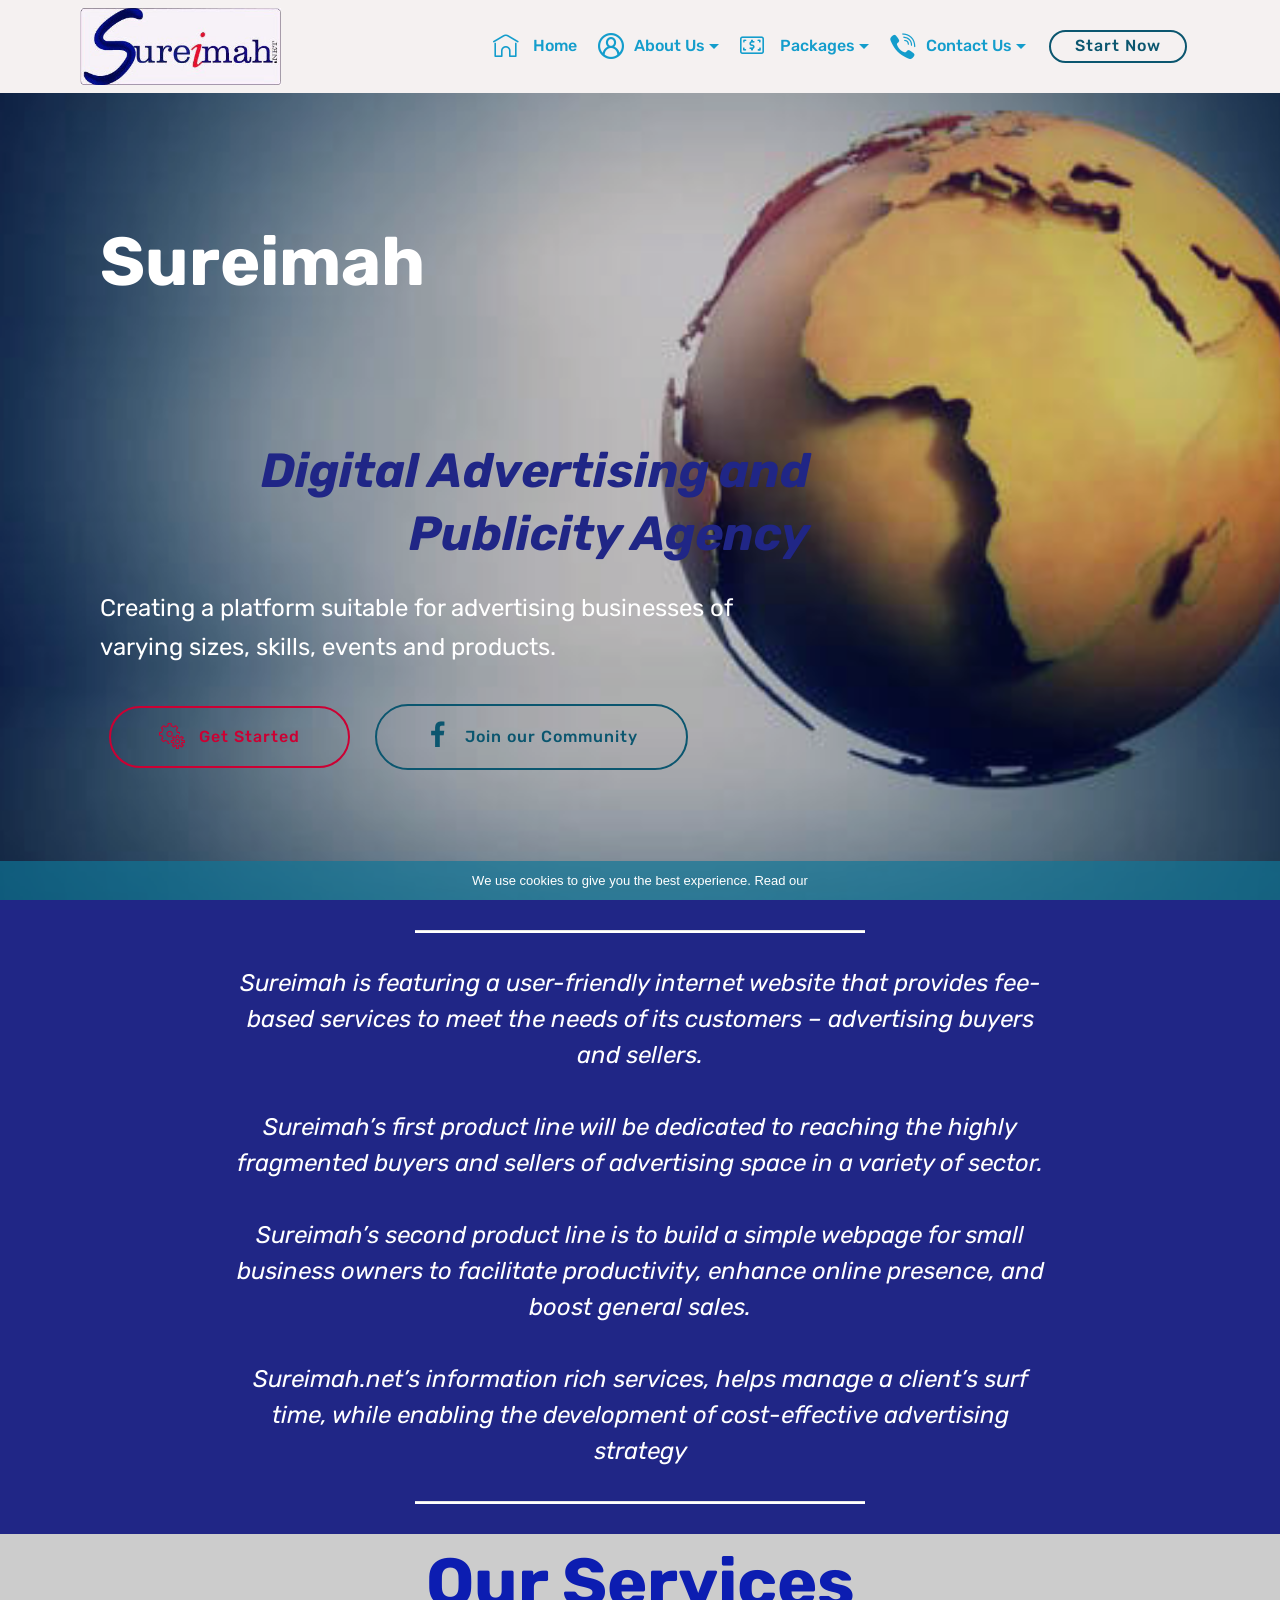
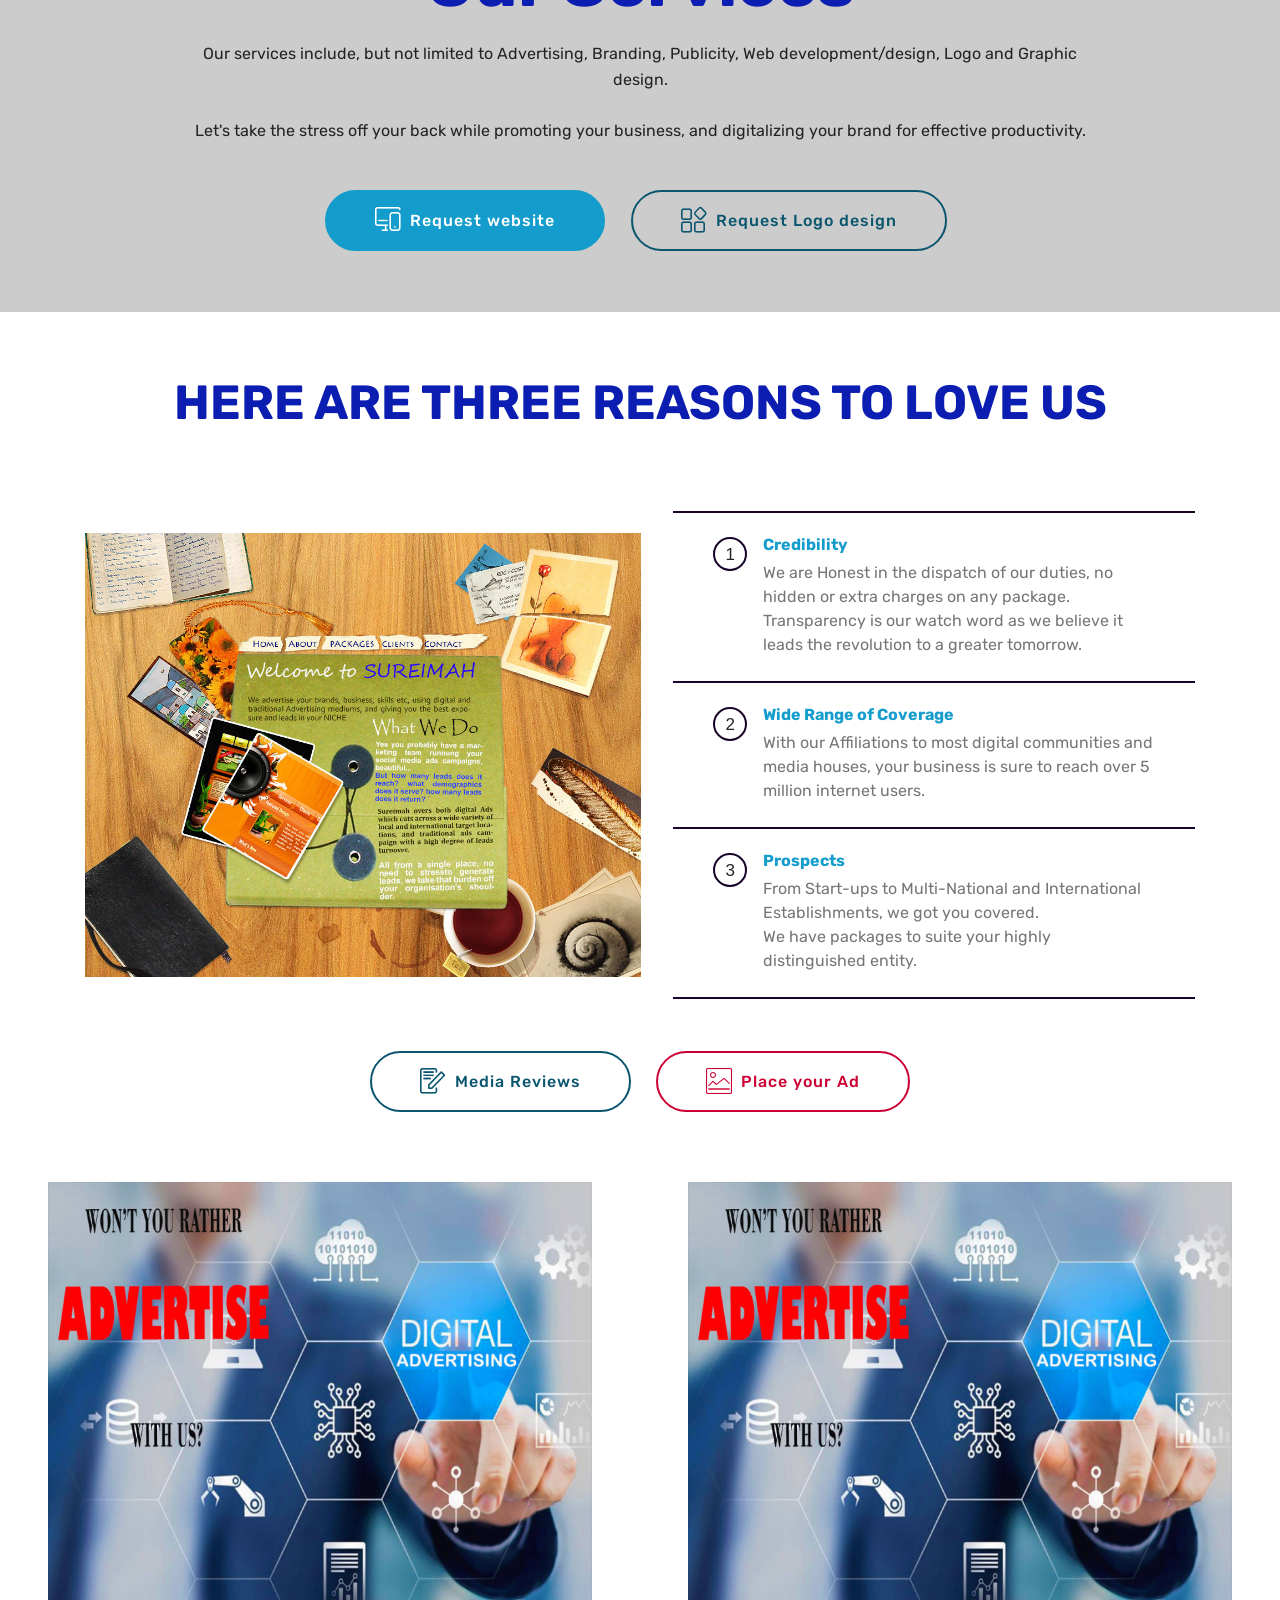
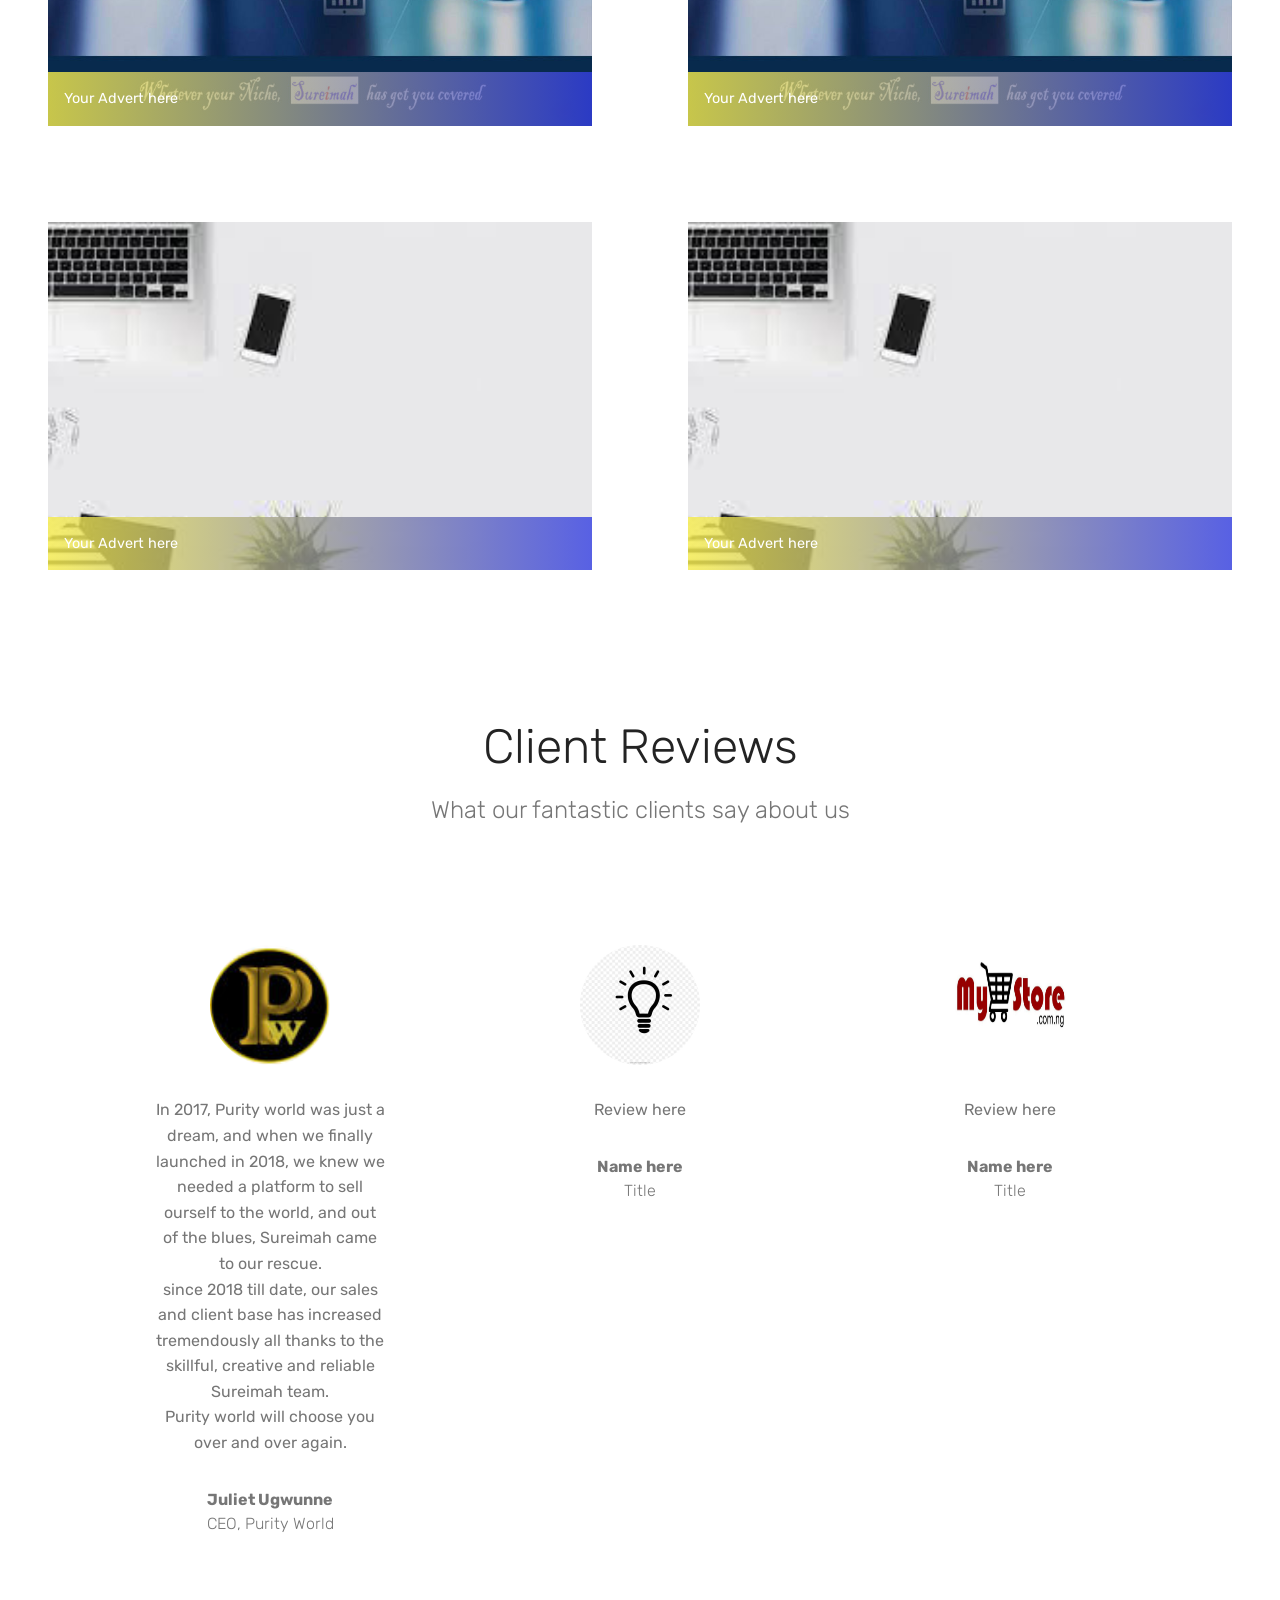
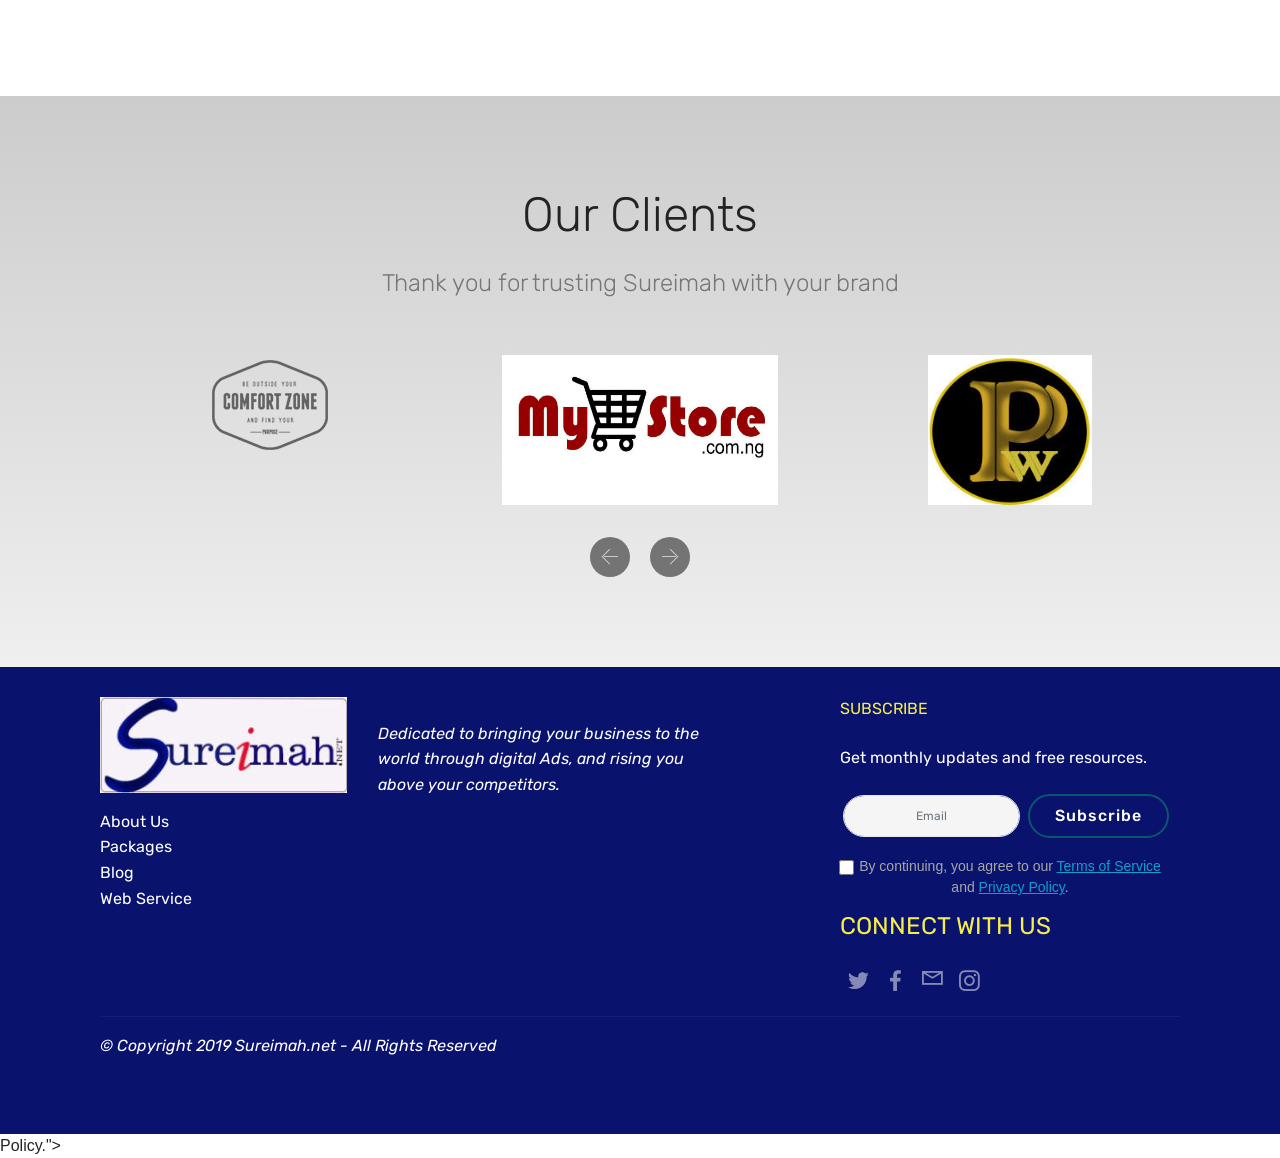
<file: index.html>
<!DOCTYPE html>
<html  >
<head>
  <!-- Site made with Mobirise Website Builder v4.9.7, https://mobirise.com -->
  <meta charset="UTF-8">
  <meta http-equiv="X-UA-Compatible" content="IE=edge">
  <meta name="generator" content="Mobirise v4.9.7, mobirise.com">
  <meta name="viewport" content="width=device-width, initial-scale=1, minimum-scale=1">
  <link rel="shortcut icon" href="assets/images/123-333x129.jpg" type="image/x-icon">
  <meta name="description" content="This is the home page">
  
  <title>Home</title>
  <link rel="stylesheet" href="assets/web/assets/mobirise-icons2/mobirise2.css">
  <link rel="stylesheet" href="assets/web/assets/mobirise-icons-bold/mobirise-icons-bold.css">
  <link rel="stylesheet" href="assets/web/assets/mobirise-icons/mobirise-icons.css">
  <link rel="stylesheet" href="assets/tether/tether.min.css">
  <link rel="stylesheet" href="assets/bootstrap/css/bootstrap.min.css">
  <link rel="stylesheet" href="assets/bootstrap/css/bootstrap-grid.min.css">
  <link rel="stylesheet" href="assets/bootstrap/css/bootstrap-reboot.min.css">
  <link rel="stylesheet" href="assets/dropdown/css/style.css">
  <link rel="stylesheet" href="assets/animatecss/animate.min.css">
  <link rel="stylesheet" href="assets/socicon/css/styles.css">
  <link rel="stylesheet" href="assets/gdpr-plugin/gdpr-styles.css">
  <link rel="stylesheet" href="assets/theme/css/style.css">
  <link rel="stylesheet" href="assets/gallery/style.css">
  <link rel="stylesheet" href="assets/mobirise/css/mbr-additional.css" type="text/css">
  
  
  
</head>
<body>

<!-- Google Analytics -->
<script type="text/javascript" async
  src="//l.getsitecontrol.com/94m88owe.js">
</script>
<!-- /Google Analytics -->


  <section class="menu cid-qTkzRZLJNu" once="menu" id="menu1-0">

    

    <nav class="navbar navbar-expand beta-menu navbar-dropdown align-items-center navbar-toggleable-sm">
        <button class="navbar-toggler navbar-toggler-right" type="button" data-toggle="collapse" data-target="#navbarSupportedContent" aria-controls="navbarSupportedContent" aria-expanded="false" aria-label="Toggle navigation">
            <div class="hamburger">
                <span></span>
                <span></span>
                <span></span>
                <span></span>
            </div>
        </button>
        <div class="menu-logo">
            <div class="navbar-brand">
                <span class="navbar-logo">
                    <a href="index.html">
                         <img src="assets/images/123-333x129.jpg" alt="Sureimah" title="Advertising and Publicity" style="height: 4.8rem;">
                    </a>
                </span>
                
            </div>
        </div>
        <div class="collapse navbar-collapse" id="navbarSupportedContent">
            <ul class="navbar-nav nav-dropdown" data-app-modern-menu="true"><li class="nav-item"><a class="nav-link link text-primary display-4" href="index.html" aria-expanded="false"><span class="mbrib-home mbr-iconfont mbr-iconfont-btn"></span>&nbsp;Home</a></li><li class="nav-item dropdown">
                    <a class="nav-link link dropdown-toggle text-primary display-4" href="About us.html" data-toggle="dropdown-submenu" aria-expanded="false"><span class="mobi-mbri mobi-mbri-user-2 mbr-iconfont mbr-iconfont-btn"></span>
                        
                        About Us
                    </a><div class="dropdown-menu"><a class="dropdown-item text-primary display-4" href="About us.html#header15-d" aria-expanded="false"><span class="mbrib-smile-face mbr-iconfont mbr-iconfont-btn"></span>Enquiries</a><a class="dropdown-item text-primary display-4" href="About us.html#timeline1-a" aria-expanded="false"><span class="mbrib-target mbr-iconfont mbr-iconfont-btn"></span>Mission</a><a class="dropdown-item text-primary display-4" href="About us.html#timeline1-a" aria-expanded="false"><span class="mobi-mbri mobi-mbri-add-submenu mbr-iconfont mbr-iconfont-btn"></span>Goals</a><a class="dropdown-item text-primary display-4" href="About us.html" aria-expanded="false"><span class="mobi-mbri mobi-mbri-preview mbr-iconfont mbr-iconfont-btn"></span>Vision</a></div>
                </li><li class="nav-item dropdown"><a class="nav-link link dropdown-toggle text-primary display-4" href="Package.html" aria-expanded="false" data-toggle="dropdown-submenu"><span class="mbrib-cash mbr-iconfont mbr-iconfont-btn"></span>&nbsp;Packages</a><div class="dropdown-menu"><a class="dropdown-item text-primary display-4" href="Package.html#table1-h" aria-expanded="false"><span class="mobi-mbri mobi-mbri-cash mbr-iconfont mbr-iconfont-btn"></span>Cost Breakdown</a><a class="dropdown-item text-primary display-4" href="Package.html#content12-w" aria-expanded="false"><span class="mbri-edit mbr-iconfont mbr-iconfont-btn"></span>Media Reviews</a><a class="dropdown-item text-primary display-4" href="Package.html#table1-a" aria-expanded="false"><span class="mbri-cash mbr-iconfont mbr-iconfont-btn"></span>Our Plans</a></div></li><li class="nav-item dropdown open"><a class="nav-link link dropdown-toggle text-primary display-4" href="tel:+2348160718463" aria-expanded="false" data-toggle="dropdown-submenu"><span class="socicon socicon-viber mbr-iconfont mbr-iconfont-btn"></span>Contact Us</a><div class="dropdown-menu"><a class="dropdown-item text-primary display-4" href="mailto:Admin@sureimah.net" aria-expanded="false"><span class="mobi-mbri mobi-mbri-letter mbr-iconfont mbr-iconfont-btn"></span>Admin@sureimah.net</a><a class="dropdown-item text-primary display-4" href="tel:+2348160718463" aria-expanded="false"><span class="mobi-mbri mobi-mbri-phone mbr-iconfont mbr-iconfont-btn"></span>Phone</a></div></li></ul>
            <div class="navbar-buttons mbr-section-btn"><a class="btn btn-sm btn-primary-outline display-4" href="Package.html">Start Now</a></div>
        </div>
    </nav>
</section>

<section class="engine"><a href="https://mobirise.info/l">free website templates</a></section><section class="header9 cid-rPtxvbg2ho mbr-fullscreen mbr-parallax-background" id="header9-6">

    

    <div class="mbr-overlay" style="opacity: 0.2; background-color: rgb(12, 29, 177);">
    </div>

    <div class="container">
        <div class="media-container-column mbr-white col-lg-8 col-md-10">
            <h1 class="mbr-section-title align-left mbr-bold pb-3 mbr-fonts-style display-1"><p><br></p><p>Sureimah
</p><p><br></p></h1>
            <h3 class="mbr-section-subtitle align-left mbr-light pb-3 mbr-fonts-style display-2"><strong>
                Digital Advertising and Publicity Agency</strong></h3>
            <p class="mbr-text align-left pb-3 mbr-fonts-style display-5">Creating a platform suitable for advertising businesses of varying sizes, skills, events and products.</p>
            <div class="mbr-section-btn align-left"><a class="btn btn-md btn-secondary-outline display-4" href="Package.html"><span class="mbri-setting mbr-iconfont mbr-iconfont-btn"></span>Get Started</a>
                <a class="btn btn-md btn-primary-outline display-4" href="https://web.facebook.com/groups/2873858382652635/?source_id=2058276827531421" target="_blank"><span class="socicon socicon-facebook mbr-iconfont mbr-iconfont-btn"></span>Join our Community</a></div>
        </div>
    </div>

    
</section>

<section class="mbr-section article content10 cid-rSyEb4OiUe" id="content10-6">
    
     

    <div class="container">
        <div class="inner-container" style="width: 75%;">
            <hr class="line" style="width: 54%;">
            <div class="section-text align-center mbr-white mbr-fonts-style display-5"><em>Sureimah is featuring a user-friendly internet website that provides fee-based services to meet the needs of its customers – advertising buyers and sellers.<br><br>Sureimah’s first product line will be dedicated to reaching the highly fragmented buyers and sellers of advertising space in a variety of sector. <br><br>Sureimah’s second product line is to build a simple webpage for small business owners to facilitate productivity, enhance online presence, and boost general sales.<br><br>Sureimah.net’s information rich services, helps manage a client’s surf time, while enabling the development of cost-effective advertising strategy</em></div>
            <hr class="line" style="width: 54%;">
        </div>
    </div>
</section>

<section class="mbr-section info3 cid-rSYRtWU6da" id="info3-e">

    

    

    <div class="container">
        <div class="row justify-content-center">
            <div class="media-container-column title col-12 col-md-10">
                <h2 class="align-left mbr-bold mbr-white pb-3 mbr-fonts-style display-1">Our Services</h2>
                
                <p class="mbr-text align-left mbr-white mbr-fonts-style display-7">
                    Our services include, but not limited to Advertising, Branding, Publicity, Web development/design, Logo and Graphic design.<br><br>Let's take the stress off your back while promoting your business, and digitalizing your brand for effective productivity.</p>
                <div class="mbr-section-btn align-left py-4"><a class="btn btn-primary display-4" href="page4.html"><span class="mbrib-responsive mbr-iconfont mbr-iconfont-btn"></span>Request website</a>
                    <a class="btn btn-primary-outline display-4" href="page4.html"><span class="mbrib-extension mbr-iconfont mbr-iconfont-btn"></span>Request Logo design</a></div>
            </div>
        </div>
    </div>
</section>

<section class="counters4 counters cid-rPnGpzcwvo" id="counters4-8">

    

    

    <div class="container pt-4 mt-2">
        <h2 class="mbr-section-title pb-3 align-center mbr-fonts-style display-2"><strong>HERE ARE THREE REASONS TO LOVE US</strong></h2>
        <h3 class="mbr-section-subtitle pb-5 align-center mbr-fonts-style display-5"></h3>
        <div class="media-container-row">
            <div class="media-block m-auto" style="width: 53%;">
                <div class="mbr-figure">
                    <img src="assets/images/desksureimah-1003x800.jpg" alt="" title="">
                </div>
            </div>
            <div class="cards-block">
                <div class="cards-container">
                    <div class="card px-3 align-left col-12">
                        <div class="panel-item p-4 d-flex align-items-start">
                            <div class="card-img pr-3">
                                <h3 class="img-text d-flex align-items-center justify-content-center">
                                    1
                                </h3>
                            </div>
                            <div class="card-text">
                                <h4 class="mbr-content-title mbr-bold mbr-fonts-style display-7">Credibility</h4>
                                <p class="mbr-content-text mbr-fonts-style display-7">
                                    We are Honest in the dispatch of our duties, no hidden or extra charges on any package.<br>Transparency is our watch word as we believe it leads the revolution to a greater tomorrow.</p>
                            </div>
                        </div>
                    </div>
                    <div class="card px-3 align-left col-12">
                        <div class="panel-item p-4 d-flex align-items-start">
                            <div class="card-img pr-3">
                                <h3 class="img-text d-flex align-items-center justify-content-center">
                                    2
                                </h3>
                            </div>
                            <div class="card-text">
                                <h4 class="mbr-content-title mbr-bold mbr-fonts-style display-7">Wide Range of Coverage</h4>
                                <p class="mbr-content-text mbr-fonts-style display-7">With our Affiliations to most digital communities and media houses, your business is sure to reach over 5 million internet users.</p>
                            </div>
                        </div>
                    </div>
                    <div class="card px-3 align-left col-12">
                        <div class="panel-item p-4 d-flex align-items-start">
                            <div class="card-img pr-3">
                                <h3 class="img-text d-flex align-items-center justify-content-center">
                                    3
                                </h3>
                            </div>
                            <div class="card-text">
                                <h4 class="mbr-content-title mbr-bold mbr-fonts-style display-7">Prospects</h4>
                                <p class="mbr-content-text mbr-fonts-style display-7">From Start-ups to Multi-National and International Establishments, we got you covered.<br>We have packages to suite your highly distinguished entity.</p>
                            </div>
                        </div>
                    </div>
                    
                </div>
            </div>
        </div>
    </div>
</section>

<section class="mbr-section content8 cid-rQ6hQbJqes" id="content8-6">

    

    <div class="container">
        <div class="media-container-row title">
            <div class="col-12 col-md-8">
                <div class="mbr-section-btn align-center"><a class="btn btn-primary-outline display-4" href="Package.html#content12-w"><span class="mbrib-edit mbr-iconfont mbr-iconfont-btn"></span>Media Reviews</a>
                    <a class="btn btn-secondary-outline display-4" href="https://www.sureimah.net/Regform" target="_blank"><span class="mbri-photo mbr-iconfont mbr-iconfont-btn"></span>Place your Ad</a></div>
            </div>
        </div>
    </div>
</section>

<section class="mbr-gallery mbr-slider-carousel cid-rPnIE7GFs3" id="gallery2-9">

    

    <div>
        <div><!-- Filter --><!-- Gallery --><div class="mbr-gallery-row"><div class="mbr-gallery-layout-default"><div><div><div class="mbr-gallery-item mbr-gallery-item--p6" data-video-url="false" data-tags="Awesome"><div href="#lb-gallery2-9" data-slide-to="0" data-toggle="modal"><img src="assets/images/wont-you-1080x1080-800x800.jpg" alt="" title=""><span class="icon-focus"></span><span class="mbr-gallery-title mbr-fonts-style display-7">Your Advert here</span></div></div><div class="mbr-gallery-item mbr-gallery-item--p6" data-video-url="false" data-tags="Animated"><div href="#lb-gallery2-9" data-slide-to="1" data-toggle="modal"><img src="assets/images/wont-you-1080x1080-800x800.jpg" alt="" title=""><span class="icon-focus"></span><span class="mbr-gallery-title mbr-fonts-style display-7">Your Advert here</span></div></div><div class="mbr-gallery-item mbr-gallery-item--p6" data-video-url="false" data-tags="Awesome"><div href="#lb-gallery2-9" data-slide-to="2" data-toggle="modal"><img src="assets/images/images-5-281x180-281x180.jpg" alt="" title=""><span class="icon-focus"></span><span class="mbr-gallery-title mbr-fonts-style display-7">Your Advert here</span></div></div><div class="mbr-gallery-item mbr-gallery-item--p6" data-video-url="false" data-tags="Animated"><div href="#lb-gallery2-9" data-slide-to="3" data-toggle="modal"><img src="assets/images/images-5-281x180-281x180.jpg" alt="" title=""><span class="icon-focus"></span><span class="mbr-gallery-title mbr-fonts-style display-7">Your Advert here</span></div></div></div></div><div class="clearfix"></div></div></div><!-- Lightbox --><div data-app-prevent-settings="" class="mbr-slider modal fade carousel slide" tabindex="-1" data-keyboard="true" data-interval="false" id="lb-gallery2-9"><div class="modal-dialog"><div class="modal-content"><div class="modal-body"><div class="carousel-inner"><div class="carousel-item"><img src="assets/images/wont-you-1080x1080.jpg" alt="" title=""></div><div class="carousel-item active"><img src="assets/images/wont-you-1080x1080.jpg" alt="" title=""></div><div class="carousel-item"><img src="assets/images/images-5-281x180.jpg" alt="" title=""></div><div class="carousel-item"><img src="assets/images/images-5-281x180.jpg" alt="" title=""></div></div><a class="carousel-control carousel-control-prev" role="button" data-slide="prev" href="#lb-gallery2-9"><span class="mbri-left mbr-iconfont" aria-hidden="true"></span><span class="sr-only">Previous</span></a><a class="carousel-control carousel-control-next" role="button" data-slide="next" href="#lb-gallery2-9"><span class="mbri-right mbr-iconfont" aria-hidden="true"></span><span class="sr-only">Next</span></a><a class="close" href="#" role="button" data-dismiss="modal"><span class="sr-only">Close</span></a></div></div></div></div></div>
    </div>

</section>

<section class="testimonials1 cid-rPOfya6NBs" id="testimonials1-6">

    

    
    <div class="container">
        <div class="media-container-row">
            <div class="title col-12 align-center">
                <h2 class="pb-3 mbr-fonts-style display-2">
                    Client Reviews</h2>
                <h3 class="mbr-section-subtitle mbr-light pb-3 mbr-fonts-style display-5">
                    What our fantastic clients say about us</h3>
            </div>
        </div>
    </div>

    <div class="container pt-3 mt-2">
        <div class="media-container-row">
            <div class="mbr-testimonial p-3 align-center col-12 col-md-6 col-lg-4">
                <div class="panel-item p-3">
                    <div class="card-block">
                        <div class="testimonial-photo">
                            <img src="assets/images/untitled-3-240x107.jpg" alt="" title="">
                        </div>
                        <p class="mbr-text mbr-fonts-style display-7">In 2017, Purity world was just a dream, and when we finally launched in 2018, we knew we needed a platform to sell ourself to the world, and out of the blues, Sureimah came to our rescue.<br>since 2018 till date, our sales and client base has increased tremendously all thanks to the skillful, creative and reliable Sureimah team.<br>Purity world will choose you over and over again.</p>
                    </div>
                    <div class="card-footer">
                        <div class="mbr-author-name mbr-bold mbr-fonts-style display-7">
                             Juliet Ugwunne</div>
                        <small class="mbr-author-desc mbr-italic mbr-light mbr-fonts-style display-7">
                               CEO, Purity World</small>
                    </div>
                </div>
            </div>

            <div class="mbr-testimonial p-3 align-center col-12 col-md-6 col-lg-4">
                <div class="panel-item p-3">
                    <div class="card-block">
                        <div class="testimonial-photo">
                            <img src="assets/images/big-ideas-machine-public-relations-marketing-advertising-agency-png-favpng-iyly4pipixtun43qcgkgsuhrh-240x240.jpg" alt="" title="">
                        </div>
                        <p class="mbr-text mbr-fonts-style display-7">
                           Review here</p>
                    </div>
                    <div class="card-footer">
                        <div class="mbr-author-name mbr-bold mbr-fonts-style display-7">
                             Name here</div>
                        <small class="mbr-author-desc mbr-italic mbr-light mbr-fonts-style display-7">
                               Title</small>
                    </div>
                </div>
            </div>

            <div class="mbr-testimonial p-3 align-center col-12 col-md-6 col-lg-4">
                <div class="panel-item p-3">
                    <div class="card-block">
                        <div class="testimonial-photo">
                            <a href="http://www.mystore.com.ng" target="_blank"><img src="assets/images/img-20200208-wa0011-1068x580.jpg" alt="" title=""></a>
                        </div>
                        <p class="mbr-text mbr-fonts-style display-7">
                           Review here</p>
                    </div>
                    <div class="card-footer">
                        <div class="mbr-author-name mbr-bold mbr-fonts-style display-7">
                             Name here</div>
                        <small class="mbr-author-desc mbr-italic mbr-light mbr-fonts-style display-7">
                               Title</small>
                    </div>
                </div>
            </div>

            

            

            
        </div>
    </div>   
</section>

<section class="clients cid-rPOkv4icnP" data-interval="false" id="clients-7">
      

    
        <div class="container mb-5">
            <div class="media-container-row">
                <div class="col-12 align-center">
                    <h2 class="mbr-section-title pb-3 mbr-fonts-style display-2">
                        Our Clients
                    </h2>
                    <h3 class="mbr-section-subtitle mbr-light mbr-fonts-style display-5">Thank you for trusting Sureimah with your brand</h3>
                </div>
            </div>
        </div>

    <div class="container">
        <div class="carousel slide" role="listbox" data-pause="true" data-keyboard="false" data-ride="carousel" data-interval="2000">
            <div class="carousel-inner" data-visible="3">
                
                
                
                
                
            <div class="carousel-item ">
                    <div class="media-container-row">
                        <div class="col-md-12">
                            <div class="wrap-img ">
                                <img src="assets/images/1.png" class="img-responsive clients-img">
                            </div>
                        </div>
                    </div>
                </div><div class="carousel-item ">
                    <div class="media-container-row">
                        <div class="col-md-12">
                            <div class="wrap-img ">
                                <a href="http://www.mystore.com.ng" target="_blank"><img src="assets/images/img-20200208-wa0011-1068x580.jpg" class="img-responsive clients-img" alt="Mystore" title=""></a>
                            </div>
                        </div>
                    </div>
                </div><div class="carousel-item ">
                    <div class="media-container-row">
                        <div class="col-md-12">
                            <div class="wrap-img ">
                                <img src="assets/images/untitled-2-637x284.jpg" class="img-responsive clients-img" alt="" title="">
                            </div>
                        </div>
                    </div>
                </div><div class="carousel-item ">
                    <div class="media-container-row">
                        <div class="col-md-12">
                            <div class="wrap-img ">
                                <img src="assets/images/4.png" class="img-responsive clients-img">
                            </div>
                        </div>
                    </div>
                </div><div class="carousel-item ">
                    <div class="media-container-row">
                        <div class="col-md-12">
                            <div class="wrap-img ">
                                <img src="assets/images/5.png" class="img-responsive clients-img">
                            </div>
                        </div>
                    </div>
                </div><div class="carousel-item ">
                    <div class="media-container-row">
                        <div class="col-md-12">
                            <div class="wrap-img ">
                                <img src="assets/images/5.png" class="img-responsive clients-img">
                            </div>
                        </div>
                    </div>
                </div><div class="carousel-item ">
                    <div class="media-container-row">
                        <div class="col-md-12">
                            <div class="wrap-img ">
                                <img src="assets/images/5.png" class="img-responsive clients-img">
                            </div>
                        </div>
                    </div>
                </div><div class="carousel-item ">
                    <div class="media-container-row">
                        <div class="col-md-12">
                            <div class="wrap-img ">
                                <img src="assets/images/5.png" class="img-responsive clients-img">
                            </div>
                        </div>
                    </div>
                </div><div class="carousel-item ">
                    <div class="media-container-row">
                        <div class="col-md-12">
                            <div class="wrap-img ">
                                <img src="assets/images/5.png" class="img-responsive clients-img">
                            </div>
                        </div>
                    </div>
                </div><div class="carousel-item ">
                    <div class="media-container-row">
                        <div class="col-md-12">
                            <div class="wrap-img ">
                                <img src="assets/images/5.png" class="img-responsive clients-img">
                            </div>
                        </div>
                    </div>
                </div></div>
            <div class="carousel-controls">
                <a data-app-prevent-settings="" class="carousel-control carousel-control-prev" role="button" data-slide="prev">
                    <span aria-hidden="true" class="mbri-left mbr-iconfont"></span>
                    <span class="sr-only">Previous</span>
                </a>
                <a data-app-prevent-settings="" class="carousel-control carousel-control-next" role="button" data-slide="next">
                    <span aria-hidden="true" class="mbri-right mbr-iconfont"></span>
                    <span class="sr-only">Next</span>
                </a>
            </div>
        </div>
    </div>
</section>

<section class="footer4 cid-rPze6YItMV" id="footer4-6">

    

    

    <div class="container">
        <div class="media-container-row content mbr-white">
            <div class="col-md-3 col-sm-4">
                <div class="mb-3 img-logo">
                    <a href="https://mobirise.co/">
                        <img src="assets/images/123-256x99.jpg" alt="Mobirise" title="">
                    </a>
                </div>
                <p class="mb-3 mbr-fonts-style foot-title display-7"></p>
                <p class="mbr-text mbr-fonts-style mbr-links-column display-7">
                    <a href="About us.html" class="text-white">About Us</a><br><a href="Package.html" class="text-white">Packages
</a>                    <br><a href="Blog.html" class="text-white">Blog</a><br><a href="page4.html" class="text-white">Web Service</a></p>
            </div>
            <div class="col-md-4 col-sm-8">
                <p class="mb-4 foot-title mbr-fonts-style display-7"></p>
                <p class="mbr-text mbr-fonts-style foot-text display-7"><em>Dedicated to bringing your business to the world through digital Ads, and rising you above your competitors.</em></p>
            </div>
            <div class="col-md-4 offset-md-1 col-sm-12">
                <p class="mb-4 foot-title mbr-fonts-style display-7">
                    SUBSCRIBE
                </p>
                <p class="mbr-text mbr-fonts-style form-text display-7">
                    Get monthly updates and free resources.
                </p>
                <div class="media-container-column" data-form-type="formoid">
                    <!---Formbuilder Form--->
                    <form action="https://mobirise.com/" method="POST" class="mbr-form form-with-styler" data-form-title="Mobirise Form"><input type="hidden" name="email" data-form-email="true" value="61YHIrGqBomBSbyKOCW+FRKz6CJaFXcWwJWApkxjZA53hj0OCPWpbzLgxQHVRNJVt1DyO3ME2/8KKdeIYCxMUEpApcwzhrMfoyzviiLyUhUzmSUQBHHhcVorltRf5GQb">
                        <div class="row form-inline justify-content-center">
                            <div hidden="hidden" data-form-alert="" class="alert alert-success col-12">Thank you!</div>
                            <div hidden="hidden" data-form-alert-danger="" class="alert alert-danger col-12">
                                                    </div>
                        </div>
                        <div class="dragArea row form-inline justify-content-center">
                            <div class="col-auto  form-group " data-for="email">
                                <input type="email" name="email" placeholder="Email" data-form-field="Email" required="required" class="form-control input-sm input-inverse my-2 display-7" id="email-footer4-6">
                            </div>
                            <div class="col-auto  input-group-btn  m-2"><button type="submit" class="btn m-0 btn-primary-outline display-4" href="mailto:Admin@sureimah.net">Subscribe</button></div>
                        </div>
                    <span class="gdpr-block">
<label>
<span class="textGDPR" style="color: #a7a7a7"><input type="checkbox" name="gdpr" id="gdpr-footer4-6" required="">By continuing, you agree to our <a style="color: #149dcc; text-decoration: underline;" href="C:\Users\USER\Desktop\Sureimah\Sureimahmain\Index\Legal.html">Terms of Service</a> and <a style="color: #149dcc; text-decoration: underline;" href="C:\Users\USER\Desktop\Sureimah\Sureimahmain\Index\Legal.html">Privacy Policy</a>.</span>
</label>
</span></form><!---Formbuilder Form--->
                </div>
                <p class="mb-4 mbr-fonts-style foot-title display-5">
                    CONNECT WITH US
                </p>
                <div class="social-list pl-0 mb-0">
                        <div class="soc-item">
                            <a href="https://twitter.com/Sureimah" target="_blank">
                                <span class="mbr-iconfont mbr-iconfont-social socicon-twitter socicon"></span>
                            </a>
                        </div>
                        <div class="soc-item">
                            <a href="https://web.facebook.com/sureimah1/" target="_blank">
                                <span class="mbr-iconfont mbr-iconfont-social socicon-facebook socicon"></span>
                            </a>
                        </div>
                        <div class="soc-item">
                            <a href="mailto:Admin@sureimah.net">
                                <span class="mbr-iconfont mbr-iconfont-social mobi-mbri-letter mobi-mbri"></span>
                            </a>
                        </div>
                        <div class="soc-item">
                            <a href="https://www.instagram.com/sureimah_/" target="_blank">
                                <span class="mbr-iconfont mbr-iconfont-social socicon-instagram socicon"></span>
                            </a>
                        </div>
                        
                        
                </div>
            </div>
        </div>
        <div class="footer-lower">
            <div class="media-container-row">
                <div class="col-sm-12">
                    <hr>
                </div>
            </div>
            <div class="media-container-row mbr-white">
                <div class="col-sm-12 copyright">
                    <p class="mbr-text mbr-fonts-style display-7"><em>
                        © Copyright 2019 Sureimah.net - All Rights Reserved
                    </em></p>
                </div>
            </div>
        </div>
    </div>
</section>


  <script src="assets/web/assets/jquery/jquery.min.js"></script>
  <script src="assets/popper/popper.min.js"></script>
  <script src="assets/tether/tether.min.js"></script>
  <script src="assets/bootstrap/js/bootstrap.min.js"></script>
  <script src="assets/cookies-alert-plugin/cookies-alert-core.js"></script>
  <script src="assets/cookies-alert-plugin/cookies-alert-script.js"></script>
  <script src="assets/dropdown/js/script.min.js"></script>
  <script src="assets/touchswipe/jquery.touch-swipe.min.js"></script>
  <script src="assets/viewportchecker/jquery.viewportchecker.js"></script>
  <script src="assets/parallax/jarallax.min.js"></script>
  <script src="assets/masonry/masonry.pkgd.min.js"></script>
  <script src="assets/imagesloaded/imagesloaded.pkgd.min.js"></script>
  <script src="assets/bootstrapcarouselswipe/bootstrap-carousel-swipe.js"></script>
  <script src="assets/vimeoplayer/jquery.mb.vimeo_player.js"></script>
  <script src="assets/smoothscroll/smooth-scroll.js"></script>
  <script src="assets/mbr-clients-slider/mbr-clients-slider.js"></script>
  <script src="assets/theme/js/script.js"></script>
  <script src="assets/slidervideo/script.js"></script>
  <script src="assets/gallery/player.min.js"></script>
  <script src="assets/gallery/script.js"></script>
  <script src="assets/formoid/formoid.min.js"></script>
  
  
  <input name="animation" type="hidden">
  <input name="cookieData" type="hidden" data-cookie-colorText='#ffffff' data-cookie-colorBg='rgba(15, 118, 153, 0.68)' data-cookie-colorButton='#ffffff' data-cookie-colorLink='#0f7699' data-cookie-underlineLink='true' data-cookie-text="We use cookies to give you the best experience. Read our <a href="C:\Users\USER\Desktop\Sureimah\Sureimahmain\Index\Legal.html">Policy</a>.">
  </body>
</html>
</file>
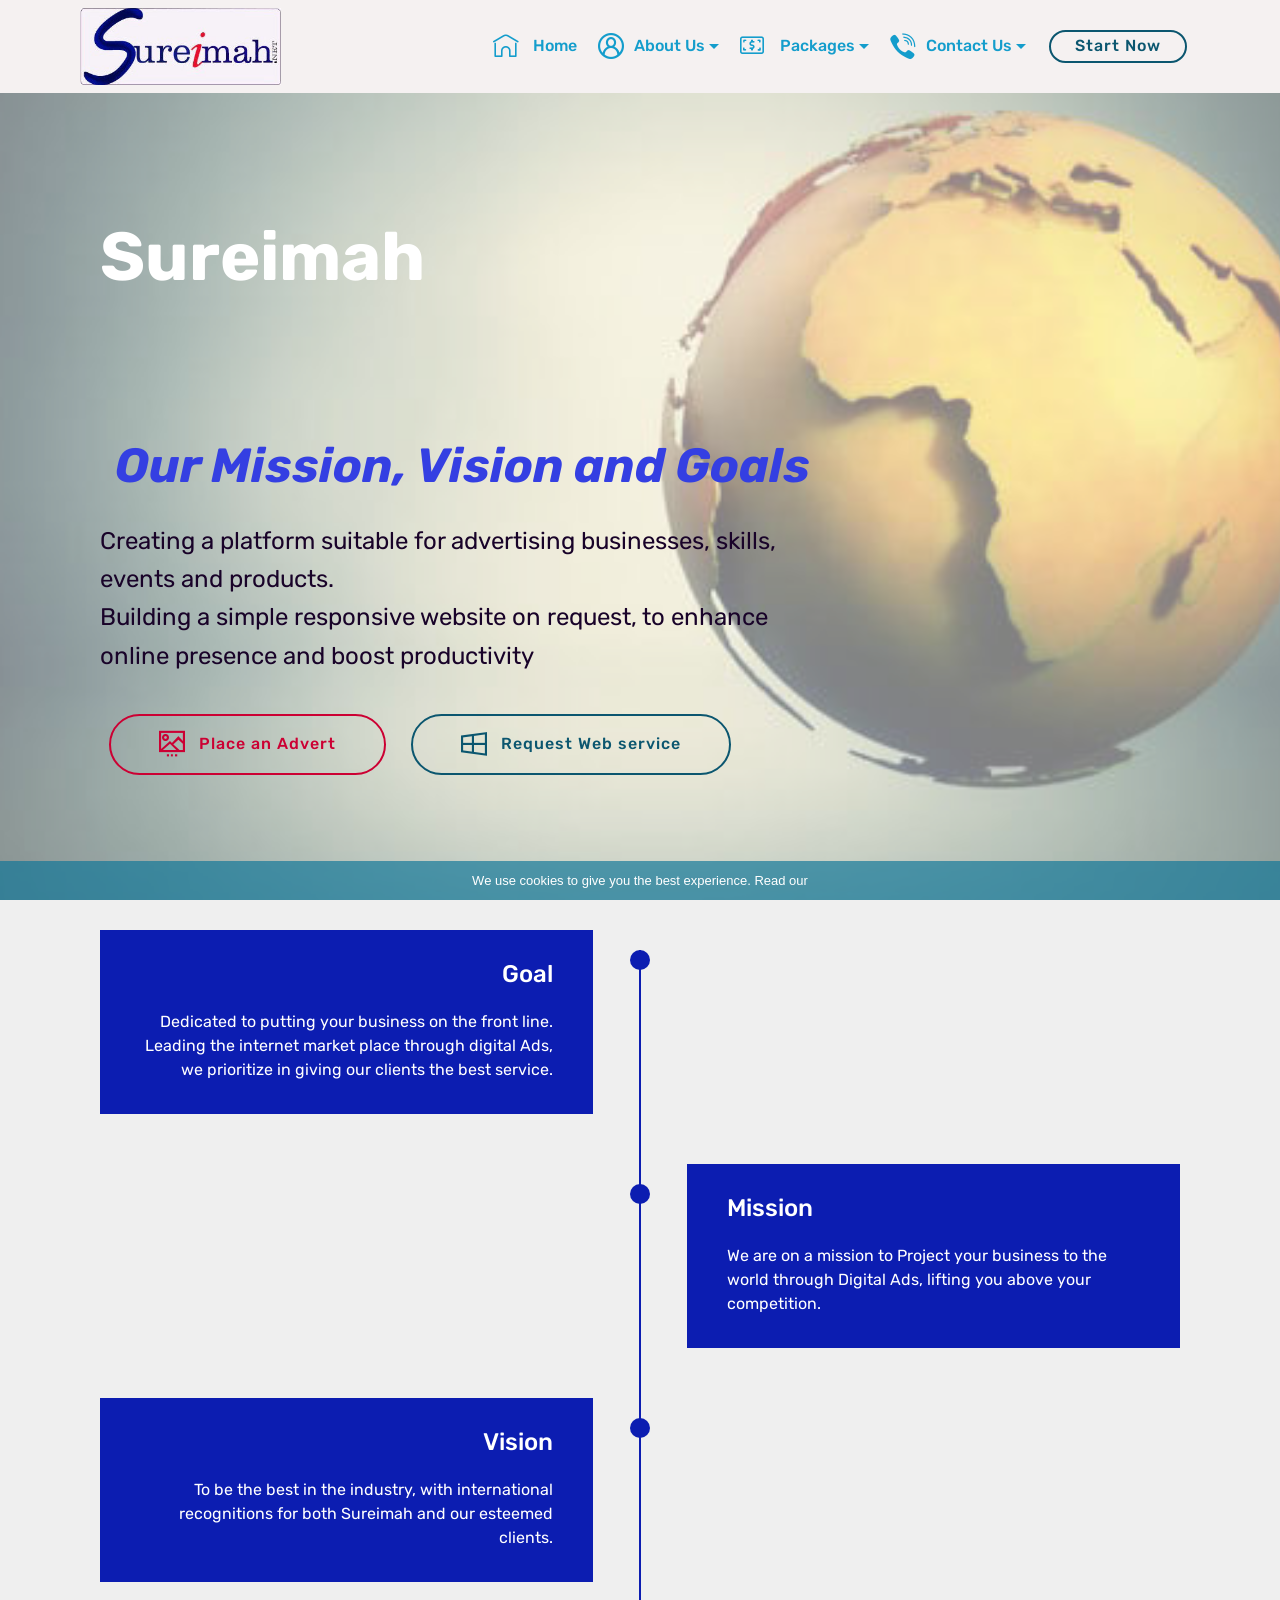
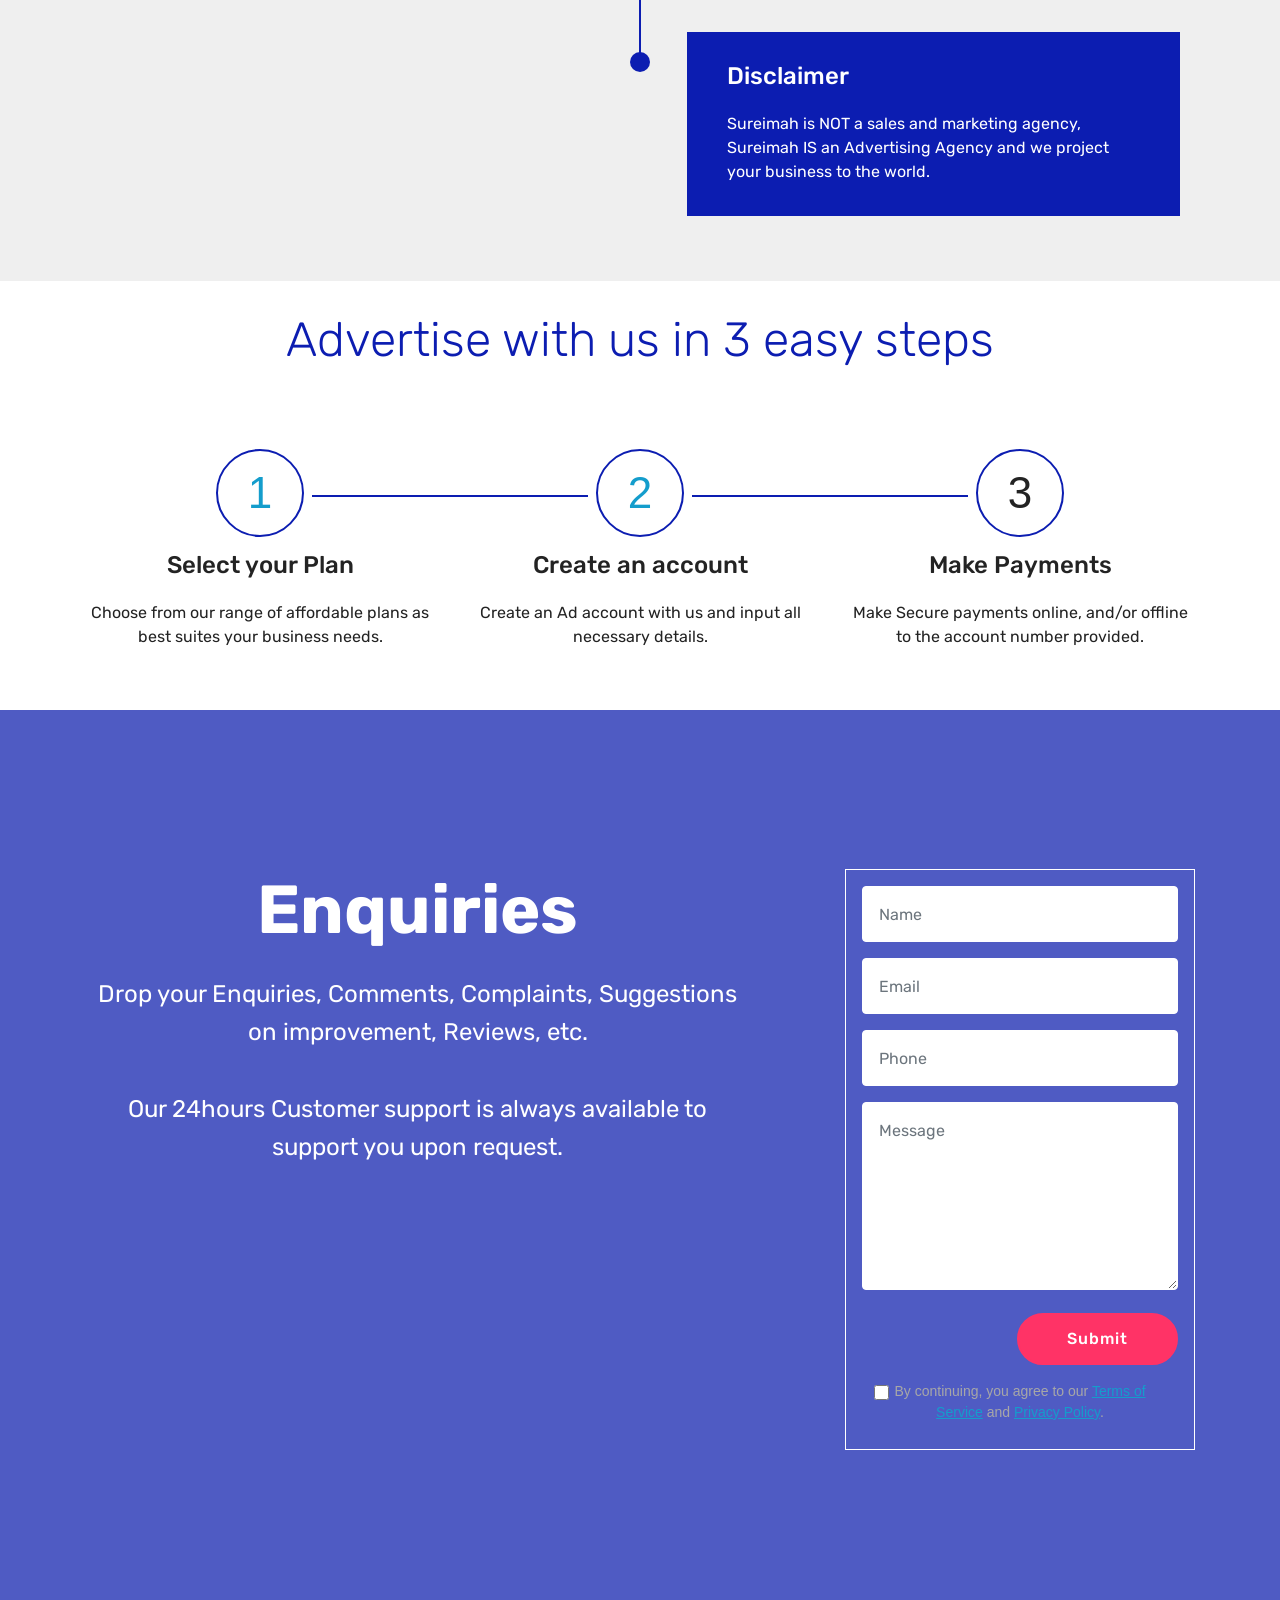
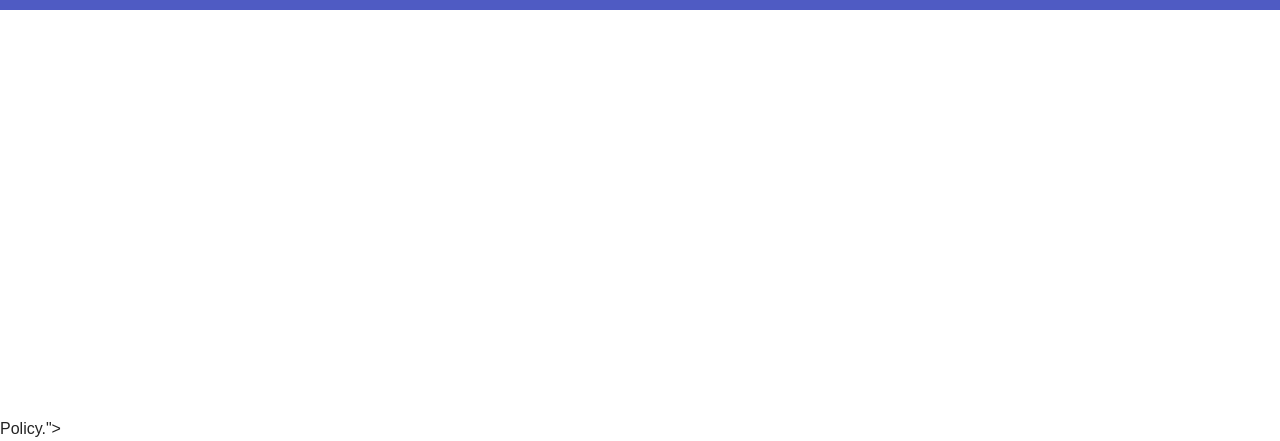
<file: About us.html>
<!DOCTYPE html>
<html  >
<head>
  <!-- Site made with Mobirise Website Builder v4.9.7, https://mobirise.com -->
  <meta charset="UTF-8">
  <meta http-equiv="X-UA-Compatible" content="IE=edge">
  <meta name="generator" content="Mobirise v4.9.7, mobirise.com">
  <meta name="viewport" content="width=device-width, initial-scale=1, minimum-scale=1">
  <link rel="shortcut icon" href="assets/images/123-333x129.jpg" type="image/x-icon">
  <meta name="description" content="Portfolio">
  
  <title>About us</title>
  <link rel="stylesheet" href="assets/web/assets/mobirise-icons/mobirise-icons.css">
  <link rel="stylesheet" href="assets/web/assets/mobirise-icons-bold/mobirise-icons-bold.css">
  <link rel="stylesheet" href="assets/web/assets/mobirise-icons2/mobirise2.css">
  <link rel="stylesheet" href="assets/tether/tether.min.css">
  <link rel="stylesheet" href="assets/bootstrap/css/bootstrap.min.css">
  <link rel="stylesheet" href="assets/bootstrap/css/bootstrap-grid.min.css">
  <link rel="stylesheet" href="assets/bootstrap/css/bootstrap-reboot.min.css">
  <link rel="stylesheet" href="assets/dropdown/css/style.css">
  <link rel="stylesheet" href="assets/animatecss/animate.min.css">
  <link rel="stylesheet" href="assets/socicon/css/styles.css">
  <link rel="stylesheet" href="assets/gdpr-plugin/gdpr-styles.css">
  <link rel="stylesheet" href="assets/theme/css/style.css">
  <link rel="stylesheet" href="assets/mobirise/css/mbr-additional.css" type="text/css">
  
  
  
</head>
<body>

<!-- Google Analytics -->
<script type="text/javascript" async
  src="//l.getsitecontrol.com/94m88owe.js">
</script>
<!-- /Google Analytics -->


  <section class="menu cid-qTkzRZLJNu" once="menu" id="menu1-4">

    

    <nav class="navbar navbar-expand beta-menu navbar-dropdown align-items-center navbar-toggleable-sm">
        <button class="navbar-toggler navbar-toggler-right" type="button" data-toggle="collapse" data-target="#navbarSupportedContent" aria-controls="navbarSupportedContent" aria-expanded="false" aria-label="Toggle navigation">
            <div class="hamburger">
                <span></span>
                <span></span>
                <span></span>
                <span></span>
            </div>
        </button>
        <div class="menu-logo">
            <div class="navbar-brand">
                <span class="navbar-logo">
                    <a href="index.html">
                         <img src="assets/images/123-333x129.jpg" alt="Sureimah" title="Advertising and Publicity" style="height: 4.8rem;">
                    </a>
                </span>
                
            </div>
        </div>
        <div class="collapse navbar-collapse" id="navbarSupportedContent">
            <ul class="navbar-nav nav-dropdown" data-app-modern-menu="true"><li class="nav-item"><a class="nav-link link text-primary display-4" href="index.html" aria-expanded="false"><span class="mbrib-home mbr-iconfont mbr-iconfont-btn"></span>&nbsp;Home</a></li><li class="nav-item dropdown">
                    <a class="nav-link link dropdown-toggle text-primary display-4" href="About us.html" data-toggle="dropdown-submenu" aria-expanded="false"><span class="mobi-mbri mobi-mbri-user-2 mbr-iconfont mbr-iconfont-btn"></span>
                        
                        About Us
                    </a><div class="dropdown-menu"><a class="dropdown-item text-primary display-4" href="About us.html#header15-d" aria-expanded="false"><span class="mbrib-smile-face mbr-iconfont mbr-iconfont-btn"></span>Enquiries</a><a class="dropdown-item text-primary display-4" href="About us.html#timeline1-a" aria-expanded="false"><span class="mbrib-target mbr-iconfont mbr-iconfont-btn"></span>Mission</a><a class="dropdown-item text-primary display-4" href="About us.html#timeline1-a" aria-expanded="false"><span class="mobi-mbri mobi-mbri-add-submenu mbr-iconfont mbr-iconfont-btn"></span>Goals</a><a class="dropdown-item text-primary display-4" href="About us.html" aria-expanded="false"><span class="mobi-mbri mobi-mbri-preview mbr-iconfont mbr-iconfont-btn"></span>Vision</a></div>
                </li><li class="nav-item dropdown"><a class="nav-link link dropdown-toggle text-primary display-4" href="Package.html" aria-expanded="false" data-toggle="dropdown-submenu"><span class="mbrib-cash mbr-iconfont mbr-iconfont-btn"></span>&nbsp;Packages</a><div class="dropdown-menu"><a class="dropdown-item text-primary display-4" href="Package.html#table1-h" aria-expanded="false"><span class="mobi-mbri mobi-mbri-cash mbr-iconfont mbr-iconfont-btn"></span>Cost Breakdown</a><a class="dropdown-item text-primary display-4" href="Package.html#content12-w" aria-expanded="false"><span class="mbri-edit mbr-iconfont mbr-iconfont-btn"></span>Media Reviews</a><a class="dropdown-item text-primary display-4" href="Package.html#table1-a" aria-expanded="false"><span class="mbri-cash mbr-iconfont mbr-iconfont-btn"></span>Our Plans</a></div></li><li class="nav-item dropdown open"><a class="nav-link link dropdown-toggle text-primary display-4" href="tel:+2348160718463" aria-expanded="false" data-toggle="dropdown-submenu"><span class="socicon socicon-viber mbr-iconfont mbr-iconfont-btn"></span>Contact Us</a><div class="dropdown-menu"><a class="dropdown-item text-primary display-4" href="mailto:Admin@sureimah.net" aria-expanded="false"><span class="mobi-mbri mobi-mbri-letter mbr-iconfont mbr-iconfont-btn"></span>Admin@sureimah.net</a><a class="dropdown-item text-primary display-4" href="tel:+2348160718463" aria-expanded="false"><span class="mobi-mbri mobi-mbri-phone mbr-iconfont mbr-iconfont-btn"></span>Phone</a></div></li></ul>
            <div class="navbar-buttons mbr-section-btn"><a class="btn btn-sm btn-primary-outline display-4" href="Package.html">Start Now</a></div>
        </div>
    </nav>
</section>

<section class="engine"><a href="https://mobirise.info/a">online web builder</a></section><section class="header9 cid-rPE5PxRQZU mbr-fullscreen mbr-parallax-background" id="header9-k">

    

    <div class="mbr-overlay" style="opacity: 0.5; background-color: rgb(255, 255, 255);">
    </div>

    <div class="container">
        <div class="media-container-column mbr-white col-lg-8 col-md-10">
            <h1 class="mbr-section-title align-left mbr-bold pb-3 mbr-fonts-style display-1"><p><br></p><p>Sureimah
</p><p><br></p></h1>
            <h3 class="mbr-section-subtitle align-left mbr-light pb-3 mbr-fonts-style display-2"><strong>Our Mission, Vision and Goals</strong></h3>
            <p class="mbr-text align-left pb-3 mbr-fonts-style display-5">Creating a platform suitable for advertising businesses, skills, events and products.<br>Building a simple responsive website on request, to enhance online presence and boost productivity</p>
            <div class="mbr-section-btn align-left"><a class="btn btn-md btn-secondary-outline display-4" href="Package.html#table1-h"><span class="mobi-mbri mobi-mbri-image-slider mbr-iconfont mbr-iconfont-btn"></span>Place an Advert</a>
                <a class="btn btn-md btn-primary-outline display-4" href="Package.html#pricing-tables1-6"><span class="mobi-mbri mobi-mbri-windows mbr-iconfont mbr-iconfont-btn"></span>Request Web service</a></div>
        </div>
    </div>

    
</section>

<section class="timeline1 cid-rPDwnUmU9D" id="timeline1-a">

    

    

    <div class="container align-center">
        
        

        <div class="container timelines-container" mbri-timelines="">
            <div class="row timeline-element reverse separline">      
                 <div class="timeline-date-panel col-xs-12 col-md-6  align-left">         
                    <div class="time-line-date-content">
                        
                    </div>
                </div>
           <span class="iconBackground"></span>
            <div class="col-xs-12 col-md-6 align-right">
                <div class="timeline-text-content">
                    <h4 class="mbr-timeline-title pb-3 mbr-fonts-style display-5">
                        Goal</h4>
                    <p class="mbr-timeline-text mbr-fonts-style display-7">Dedicated to putting your business on the front line. Leading the internet market place through digital Ads, we prioritize in giving our clients the best service.
<br></p>
                 </div>
            </div>
            </div>

            <div class="row timeline-element  separline">
                <div class="timeline-date-panel col-xs-12 col-md-6 align-right">
                    <div class="time-line-date-content">
                        
                    </div>
                </div>
                <span class="iconBackground"></span>
                <div class="col-xs-12 col-md-6 align-left ">
                    <div class="timeline-text-content">
                        <h4 class="mbr-timeline-title pb-3 mbr-fonts-style display-5">
                            Mission</h4>
                        <p class="mbr-timeline-text mbr-fonts-style display-7">We are on a mission to Project your business to the world through Digital Ads, lifting you above your competition.</p>
                    </div>
                </div>
            </div> 


            <div class="row timeline-element reverse separline">
                <div class="timeline-date-panel col-xs-12 col-md-6  align-left">
                    <div class="time-line-date-content">
                        
                    </div>
                </div>
                <span class="iconBackground"></span>
                <div class="col-xs-12 col-md-6 align-right">
                    <div class="timeline-text-content">
                        <h4 class="mbr-timeline-title pb-3 mbr-fonts-style display-5">
                            Vision</h4>      
                        <p class="mbr-timeline-text mbr-fonts-style display-7">
                            To be the best in the industry, with international recognitions for both Sureimah and our esteemed clients.</p>
                    </div>
                </div>
            </div>

            <div class="row timeline-element ">
                <div class="timeline-date-panel col-xs-12 col-md-6 align-right">
                    <div class="time-line-date-content">
                        
                    </div>
                </div>
                <span class="iconBackground"></span>
                <div class="col-xs-12 col-md-6 align-left ">
                    <div class="timeline-text-content">
                        <h4 class="mbr-timeline-title pb-3 mbr-fonts-style display-5">
                            Disclaimer</h4>
                        <p class="mbr-timeline-text mbr-fonts-style display-7">Sureimah is NOT a sales and marketing agency, Sureimah IS an Advertising Agency and we project your business to the world.</p>
                    </div>
                </div>
            </div>


            


            

            

            

            

            

            

            
        </div>
    </div>
</section>

<section class="step2 cid-rQ8xj1jNAl" id="step2-c">

    

    
    
    <div class="container">
        <h2 class="mbr-section-title pb-3 mbr-fonts-style align-center display-2">Advertise with us in 3 easy steps</h2>
        <h3 class="mbr-section-subtitle pb-5 mbr-fonts-style align-center display-4"></h3>
        <div class="step-container row justify-content-center">
            <div class="card col-12 col-md-4 separline">
                <div class="step-element">
                    <div class="step-wrapper pb-3">
                        <h3 class="step d-flex align-items-center justify-content-center m-auto"><a href="Package.html#pricing-tables1-6">
                            1
                        </a></h3>
                    </div>          
                    <div class="step-text-content align-center">
                        <h4 class="mbr-step-title pb-3 mbr-fonts-style display-5">Select your Plan</h4>
                        <p class="mbr-step-text mbr-fonts-style display-7">
                            Choose from our range of affordable plans as best suites your business needs.</p>
                    </div>
                </div>
            </div>

            <div class="card col-12 separline col-md-4">
                <div class="step-element">
                    <div class="step-wrapper pb-3">
                        <h3 class="step d-flex align-items-center justify-content-center m-auto">
                            <a href="Package.html#content8-c">2</a>
                        </h3>
                    </div>          
                    <div class="step-text-content align-center">
                        <h4 class="mbr-step-title pb-3 mbr-fonts-style display-5">Create an account</h4>
                        <p class="mbr-step-text mbr-fonts-style display-7">Create an Ad account with us and input all necessary details.</p>
                    </div>
                </div>
            </div>

            <div class="card col-md-4 col-12 separline last-child">
                <div class="step-element">
                    <div class="step-wrapper pb-3">
                        <h3 class="step d-flex align-items-center justify-content-center m-auto">
                            3
                        </h3>
                    </div>          
                    <div class="step-text-content align-center">
                        <h4 class="mbr-step-title pb-3 mbr-fonts-style display-5">Make Payments</h4>
                        <p class="mbr-step-text mbr-fonts-style display-7">Make Secure payments online, and/or offline to the account number provided.</p>
                    </div>
                </div>
            </div>

            
            
            
            
            
            
            
            
            
            
            
        </div>
    </div>
</section>

<section class="header15 cid-rQ8xnuXMJG mbr-fullscreen mbr-parallax-background" id="header15-d">

    

    <div class="mbr-overlay" style="opacity: 0.7; background-color: rgb(12, 29, 177);"></div>

    <div class="container align-right">
        <div class="row">
            <div class="mbr-white col-lg-8 col-md-7 content-container">
                <h1 class="mbr-section-title mbr-bold pb-3 mbr-fonts-style display-1">Enquiries</h1>
                <p class="mbr-text pb-3 mbr-fonts-style display-5">Drop your Enquiries, Comments, Complaints, Suggestions on improvement, Reviews, etc.<br><br>Our 24hours Customer support is always available to support you upon request.</p>
            </div>
            <div class="col-lg-4 col-md-5">
                <div class="form-container">
                    <div class="media-container-column" data-form-type="formoid">
                        <!---Formbuilder Form--->
                        <form action="https://mobirise.com/" method="POST" class="mbr-form form-with-styler" data-form-title="Mobirise Form"><input type="hidden" name="email" data-form-email="true" value="i8OUDfT9n3c/3vF9hXRy/9JJez0XBuGwFWneNTtt1AuknnPs6LKVoEis1AFKE/GjBejsg9r9Id/MnxhsBmPJPwpuXfg+SIkLD2tM7M9cx5LjKOqMjyG4Fu895mzDQz+L">
                            <div class="row">
                                <div hidden="hidden" data-form-alert="" class="alert alert-success col-12">Thank You!</div>
                                <div hidden="hidden" data-form-alert-danger="" class="alert alert-danger col-12">
                                </div>
                            </div>
                            <div class="dragArea row">
                                <div class="col-md-12 form-group " data-for="name">
                                    <input type="text" name="name" placeholder="Name" data-form-field="Name" required="required" class="form-control px-3 display-7" id="name-header15-d">
                                </div>
                                <div class="col-md-12 form-group " data-for="email">
                                    <input type="email" name="email" placeholder="Email" data-form-field="Email" required="required" class="form-control px-3 display-7" id="email-header15-d">
                                </div>
                                <div data-for="phone" class="col-md-12 form-group ">
                                    <input type="tel" name="phone" placeholder="Phone" data-form-field="Phone" class="form-control px-3 display-7" id="phone-header15-d">
                                </div>
                                <div data-for="message" class="col-md-12 form-group ">
                                    <textarea name="message" placeholder="Message" data-form-field="Message" class="form-control px-3 display-7" id="message-header15-d"></textarea>
                                </div>
                                <div class="col-md-12 input-group-btn"><button type="submit" class="btn btn-secondary btn-form display-4" href="mailto:enquiry@sureimah.net">Submit</button></div>
                            </div>
                        <span class="gdpr-block">
<label>
<span class="textGDPR" style="color: #a7a7a7"><input type="checkbox" name="gdpr" id="gdpr-header15-d" required="">By continuing, you agree to our <a style="color: #149dcc; text-decoration: underline;" href="C:\Users\USER\Desktop\Sureimah\Sureimahmain\Index\Legal.html">Terms of Service</a> and <a style="color: #149dcc; text-decoration: underline;" href="C:\Users\USER\Desktop\Sureimah\Sureimahmain\Index\Legal.html">Privacy Policy</a>.</span>
</label>
</span></form><!---Formbuilder Form--->
                    </div>
                </div>
            </div>
        </div>
    </div>
    
</section>

<section class="footer4 cid-rPDwiRMYFT mbr-reveal" id="footer4-9">

    

    

    <div class="container">
        <div class="media-container-row content mbr-white">
            <div class="col-md-3 col-sm-4">
                <div class="mb-3 img-logo">
                    <a href="https://mobirise.co/">
                        <img src="assets/images/123-1-256x99.jpg" alt="Mobirise" title="">
                    </a>
                </div>
                <p class="mb-3 mbr-fonts-style foot-title display-7">Sureimah</p>
                <p class="mbr-text mbr-fonts-style mbr-links-column display-7"><a href="page4.html" class="text-info">Web Service</a><br><a href="Blog.html" class="text-white">Blog&nbsp;</a><br><a href="Package.html" class="text-white">Packages</a></p>
            </div>
            <div class="col-md-4 col-sm-8">
                <p class="mb-4 foot-title mbr-fonts-style display-7"></p>
                <p class="mbr-text mbr-fonts-style foot-text display-7">Dedicated to bringing your business to the world through digital Ads, and rising you above your competitors.<br></p>
            </div>
            <div class="col-md-4 offset-md-1 col-sm-12">
                <p class="mb-4 foot-title mbr-fonts-style display-7">
                    SUBSCRIBE
                </p>
                <p class="mbr-text mbr-fonts-style form-text display-7">
                    Get monthly updates and free resources.
                </p>
                <div class="media-container-column" data-form-type="formoid">
                    <!---Formbuilder Form--->
                    <form action="https://mobirise.com/" method="POST" class="mbr-form form-with-styler" data-form-title="Mobirise Form"><input type="hidden" name="email" data-form-email="true" value="VdJXUqlSjIUkc5b41UTdXA9FAiux6Hem+KGcYsgk6RvTTM2x5BRA2yD+t1WdwJZ7IZU123G6aPj0Npz1MA6sugvuOzJ2zZ9yLSrR4K/Vg93jQ66xGVFnWoxvHkzKYx72">
                        <div class="row form-inline justify-content-center">
                            <div hidden="hidden" data-form-alert="" class="alert alert-success col-12">Thank you!</div>
                            <div hidden="hidden" data-form-alert-danger="" class="alert alert-danger col-12">
                                                    </div>
                        </div>
                        <div class="dragArea row form-inline justify-content-center">
                            <div class="col-auto  form-group " data-for="email">
                                <input type="email" name="email" placeholder="Email" data-form-field="Email" required="required" class="form-control input-sm input-inverse my-2 display-7" id="email-footer4-9">
                            </div>
                            <div class="col-auto  input-group-btn  m-2"><button type="submit" class="btn m-0 btn-primary-outline display-4" href="mailto:Admin@sureimah.net">Subscribe</button></div>
                        </div>
                    <span class="gdpr-block">
<label>
<span class="textGDPR" style="color: #a7a7a7"><input type="checkbox" name="gdpr" id="gdpr-footer4-9" required="">By continuing, you agree to our <a style="color: #149dcc; text-decoration: underline;" href="C:\Users\USER\Desktop\Sureimah\Sureimahmain\Index\Legal.html">Terms of Service</a> and <a style="color: #149dcc; text-decoration: underline;" href="C:\Users\USER\Desktop\Sureimah\Sureimahmain\Index\Legal.html">Privacy Policy</a>.</span>
</label>
</span></form><!---Formbuilder Form--->
                </div>
                <p class="mb-4 mbr-fonts-style foot-title display-5">
                    CONNECT WITH US
                </p>
                <div class="social-list pl-0 mb-0">
                        <div class="soc-item">
                            <a href="https://twitter.com/Sureimah" target="_blank">
                                <span class="mbr-iconfont mbr-iconfont-social socicon-twitter socicon"></span>
                            </a>
                        </div>
                        <div class="soc-item">
                            <a href="https://web.facebook.com/sureimah1/" target="_blank">
                                <span class="mbr-iconfont mbr-iconfont-social socicon-facebook socicon"></span>
                            </a>
                        </div>
                        <div class="soc-item">
                            <a href="mailto:Admin@sureimah.net">
                                <span class="mbr-iconfont mbr-iconfont-social mobi-mbri-letter mobi-mbri"></span>
                            </a>
                        </div>
                        <div class="soc-item">
                            <a href="https://www.instagram.com/sureimah_/" target="_blank">
                                <span class="mbr-iconfont mbr-iconfont-social socicon-instagram socicon"></span>
                            </a>
                        </div>
                        
                        
                </div>
            </div>
        </div>
        <div class="footer-lower">
            <div class="media-container-row">
                <div class="col-sm-12">
                    <hr>
                </div>
            </div>
            <div class="media-container-row mbr-white">
                <div class="col-sm-12 copyright">
                    <p class="mbr-text mbr-fonts-style display-7"><em>
                        © Copyright 2019 Sureimah.net - All Rights Reserved
                    </em></p>
                </div>
            </div>
        </div>
    </div>
</section>


  <script src="assets/web/assets/jquery/jquery.min.js"></script>
  <script src="assets/popper/popper.min.js"></script>
  <script src="assets/tether/tether.min.js"></script>
  <script src="assets/bootstrap/js/bootstrap.min.js"></script>
  <script src="assets/cookies-alert-plugin/cookies-alert-core.js"></script>
  <script src="assets/cookies-alert-plugin/cookies-alert-script.js"></script>
  <script src="assets/dropdown/js/script.min.js"></script>
  <script src="assets/touchswipe/jquery.touch-swipe.min.js"></script>
  <script src="assets/viewportchecker/jquery.viewportchecker.js"></script>
  <script src="assets/parallax/jarallax.min.js"></script>
  <script src="assets/smoothscroll/smooth-scroll.js"></script>
  <script src="assets/theme/js/script.js"></script>
  <script src="assets/formoid/formoid.min.js"></script>
  
  
  <input name="animation" type="hidden">
  <input name="cookieData" type="hidden" data-cookie-colorText='#ffffff' data-cookie-colorBg='rgba(15, 118, 153, 0.68)' data-cookie-colorButton='#ffffff' data-cookie-colorLink='#0f7699' data-cookie-underlineLink='true' data-cookie-text="We use cookies to give you the best experience. Read our <a href="C:\Users\USER\Desktop\Sureimah\Sureimahmain\Index\Legal.html">Policy</a>.">
  </body>
</html>
</file>
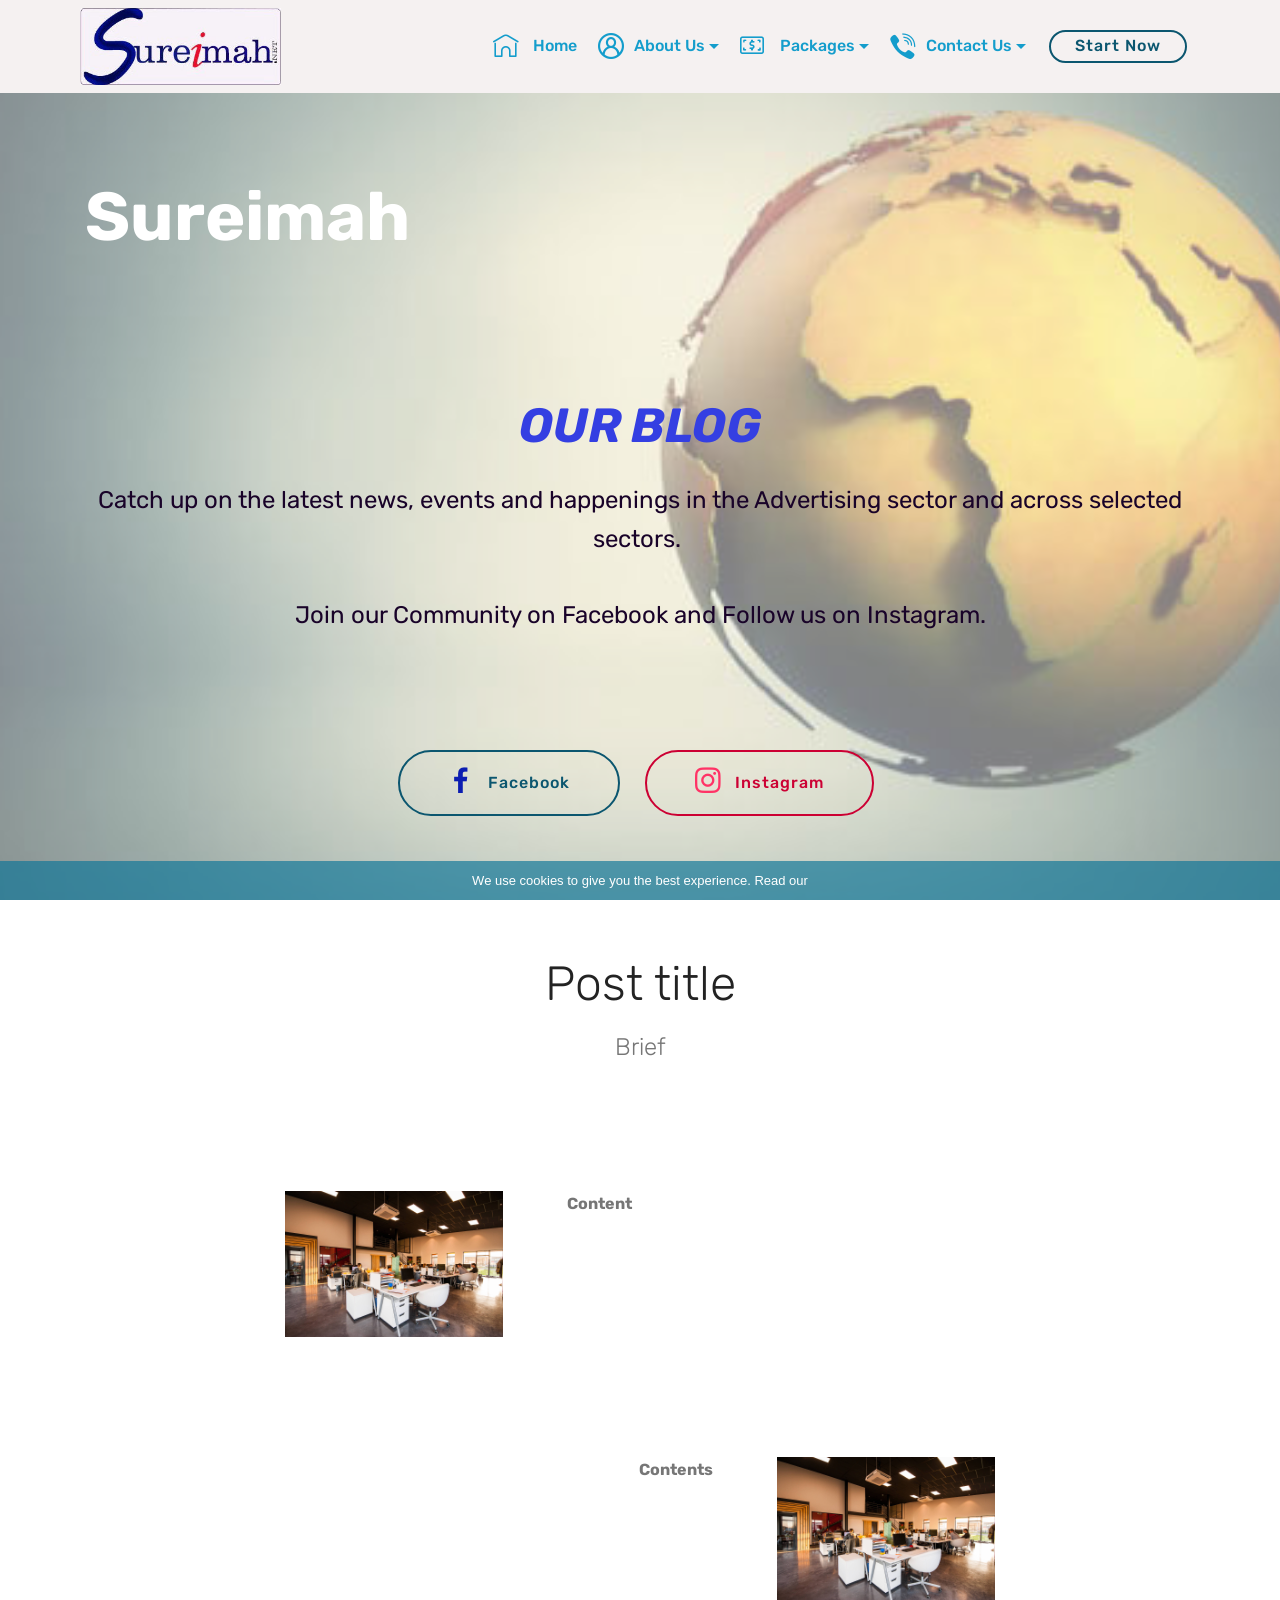
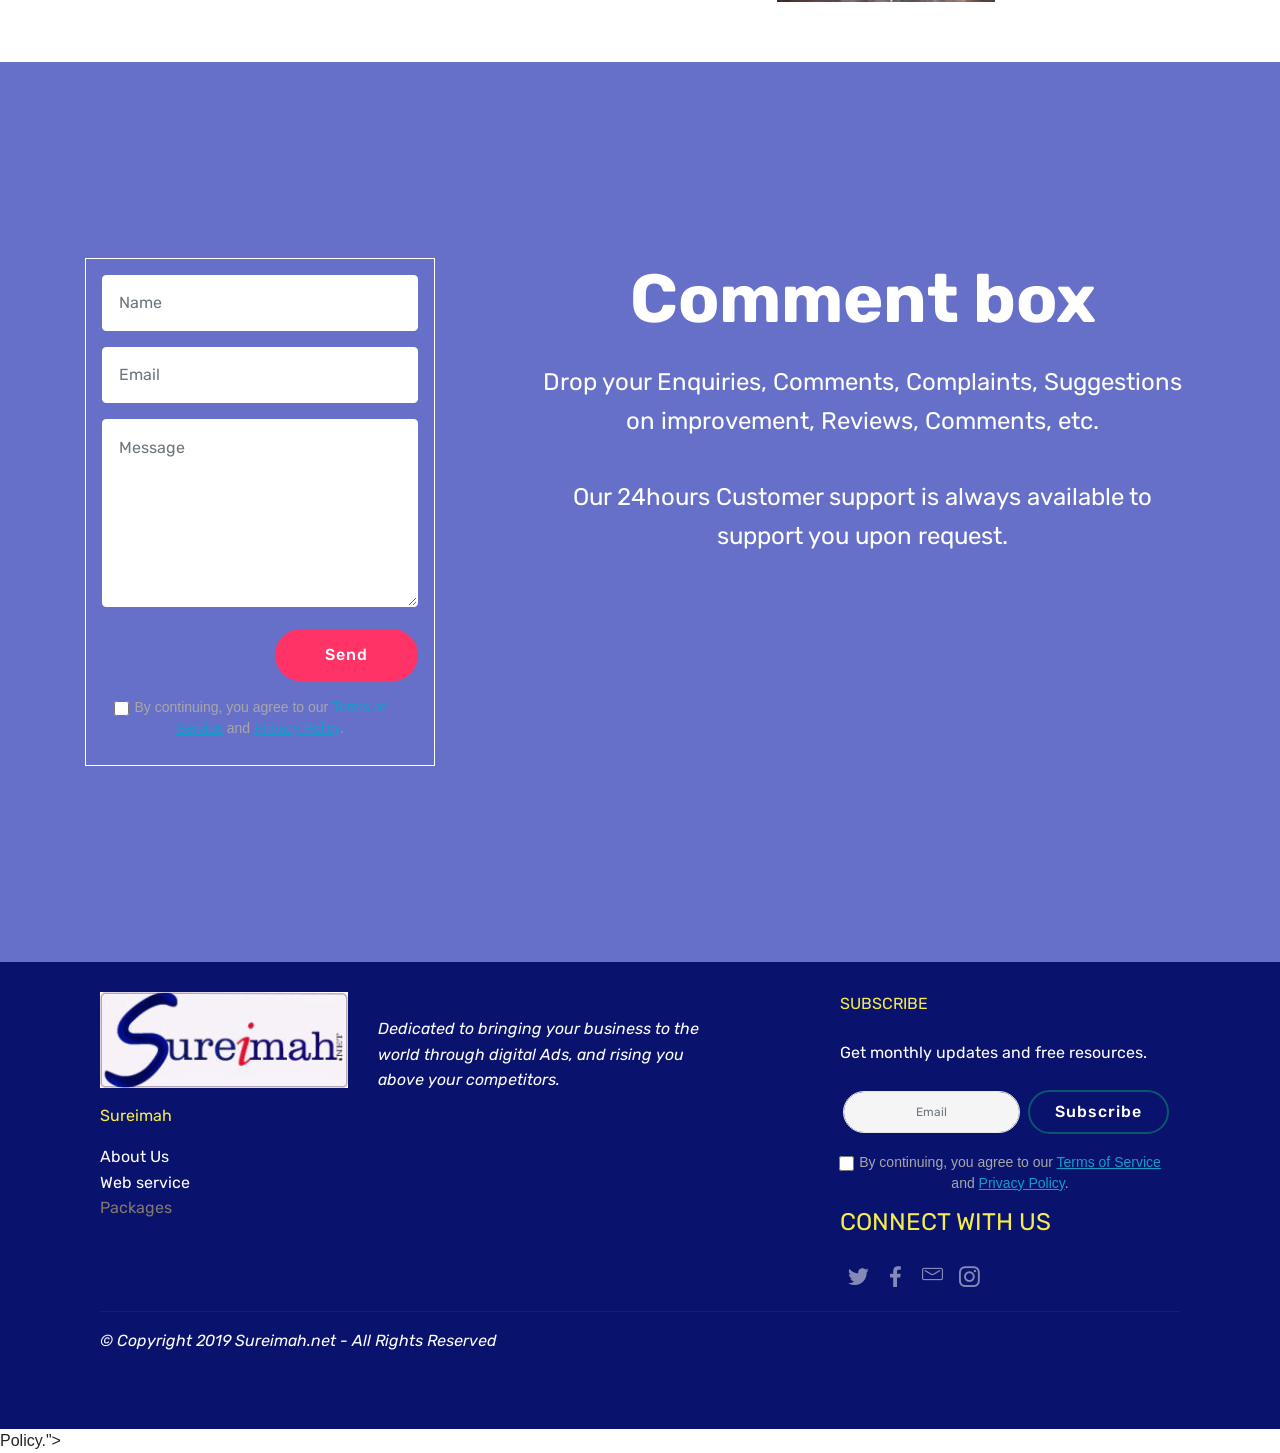
<file: Blog.html>
<!DOCTYPE html>
<html  >
<head>
  <!-- Site made with Mobirise Website Builder v4.9.7, https://mobirise.com -->
  <meta charset="UTF-8">
  <meta http-equiv="X-UA-Compatible" content="IE=edge">
  <meta name="generator" content="Mobirise v4.9.7, mobirise.com">
  <meta name="viewport" content="width=device-width, initial-scale=1, minimum-scale=1">
  <link rel="shortcut icon" href="assets/images/123-333x129.jpg" type="image/x-icon">
  <meta name="description" content="Our Blog">
  
  <title>Blog</title>
  <link rel="stylesheet" href="assets/web/assets/mobirise-icons/mobirise-icons.css">
  <link rel="stylesheet" href="assets/web/assets/mobirise-icons-bold/mobirise-icons-bold.css">
  <link rel="stylesheet" href="assets/web/assets/mobirise-icons2/mobirise2.css">
  <link rel="stylesheet" href="assets/tether/tether.min.css">
  <link rel="stylesheet" href="assets/bootstrap/css/bootstrap.min.css">
  <link rel="stylesheet" href="assets/bootstrap/css/bootstrap-grid.min.css">
  <link rel="stylesheet" href="assets/bootstrap/css/bootstrap-reboot.min.css">
  <link rel="stylesheet" href="assets/dropdown/css/style.css">
  <link rel="stylesheet" href="assets/animatecss/animate.min.css">
  <link rel="stylesheet" href="assets/socicon/css/styles.css">
  <link rel="stylesheet" href="assets/gdpr-plugin/gdpr-styles.css">
  <link rel="stylesheet" href="assets/theme/css/style.css">
  <link rel="stylesheet" href="assets/mobirise/css/mbr-additional.css" type="text/css">
  
  
  
</head>
<body>

<!-- Google Analytics -->
<script type="text/javascript" async
  src="//l.getsitecontrol.com/94m88owe.js">
</script>
<!-- /Google Analytics -->


  <section class="menu cid-qTkzRZLJNu" once="menu" id="menu1-6">

    

    <nav class="navbar navbar-expand beta-menu navbar-dropdown align-items-center navbar-toggleable-sm">
        <button class="navbar-toggler navbar-toggler-right" type="button" data-toggle="collapse" data-target="#navbarSupportedContent" aria-controls="navbarSupportedContent" aria-expanded="false" aria-label="Toggle navigation">
            <div class="hamburger">
                <span></span>
                <span></span>
                <span></span>
                <span></span>
            </div>
        </button>
        <div class="menu-logo">
            <div class="navbar-brand">
                <span class="navbar-logo">
                    <a href="index.html">
                         <img src="assets/images/123-333x129.jpg" alt="Sureimah" title="Advertising and Publicity" style="height: 4.8rem;">
                    </a>
                </span>
                
            </div>
        </div>
        <div class="collapse navbar-collapse" id="navbarSupportedContent">
            <ul class="navbar-nav nav-dropdown" data-app-modern-menu="true"><li class="nav-item"><a class="nav-link link text-primary display-4" href="index.html" aria-expanded="false"><span class="mbrib-home mbr-iconfont mbr-iconfont-btn"></span>&nbsp;Home</a></li><li class="nav-item dropdown">
                    <a class="nav-link link dropdown-toggle text-primary display-4" href="About us.html" data-toggle="dropdown-submenu" aria-expanded="false"><span class="mobi-mbri mobi-mbri-user-2 mbr-iconfont mbr-iconfont-btn"></span>
                        
                        About Us
                    </a><div class="dropdown-menu"><a class="dropdown-item text-primary display-4" href="About us.html#header15-d" aria-expanded="false"><span class="mbrib-smile-face mbr-iconfont mbr-iconfont-btn"></span>Enquiries</a><a class="dropdown-item text-primary display-4" href="About us.html#timeline1-a" aria-expanded="false"><span class="mbrib-target mbr-iconfont mbr-iconfont-btn"></span>Mission</a><a class="dropdown-item text-primary display-4" href="About us.html#timeline1-a" aria-expanded="false"><span class="mobi-mbri mobi-mbri-add-submenu mbr-iconfont mbr-iconfont-btn"></span>Goals</a><a class="dropdown-item text-primary display-4" href="About us.html" aria-expanded="false"><span class="mobi-mbri mobi-mbri-preview mbr-iconfont mbr-iconfont-btn"></span>Vision</a></div>
                </li><li class="nav-item dropdown"><a class="nav-link link dropdown-toggle text-primary display-4" href="Package.html" aria-expanded="false" data-toggle="dropdown-submenu"><span class="mbrib-cash mbr-iconfont mbr-iconfont-btn"></span>&nbsp;Packages</a><div class="dropdown-menu"><a class="dropdown-item text-primary display-4" href="Package.html#table1-h" aria-expanded="false"><span class="mobi-mbri mobi-mbri-cash mbr-iconfont mbr-iconfont-btn"></span>Cost Breakdown</a><a class="dropdown-item text-primary display-4" href="Package.html#content12-w" aria-expanded="false"><span class="mbri-edit mbr-iconfont mbr-iconfont-btn"></span>Media Reviews</a><a class="dropdown-item text-primary display-4" href="Package.html#table1-a" aria-expanded="false"><span class="mbri-cash mbr-iconfont mbr-iconfont-btn"></span>Our Plans</a></div></li><li class="nav-item dropdown open"><a class="nav-link link dropdown-toggle text-primary display-4" href="tel:+2348160718463" aria-expanded="false" data-toggle="dropdown-submenu"><span class="socicon socicon-viber mbr-iconfont mbr-iconfont-btn"></span>Contact Us</a><div class="dropdown-menu"><a class="dropdown-item text-primary display-4" href="mailto:Admin@sureimah.net" aria-expanded="false"><span class="mobi-mbri mobi-mbri-letter mbr-iconfont mbr-iconfont-btn"></span>Admin@sureimah.net</a><a class="dropdown-item text-primary display-4" href="tel:+2348160718463" aria-expanded="false"><span class="mobi-mbri mobi-mbri-phone mbr-iconfont mbr-iconfont-btn"></span>Phone</a></div></li></ul>
            <div class="navbar-buttons mbr-section-btn"><a class="btn btn-sm btn-primary-outline display-4" href="Package.html">Start Now</a></div>
        </div>
    </nav>
</section>

<section class="engine"><a href="https://mobirise.info/n">simple site templates</a></section><section class="header9 cid-rPE5wcWojN mbr-fullscreen mbr-parallax-background" id="header9-i">

    

    <div class="mbr-overlay" style="opacity: 0.5; background-color: rgb(255, 255, 255);">
    </div>

    <div class="container">
        <div class="media-container-column mbr-white">
            <h1 class="mbr-section-title align-left mbr-bold pb-3 mbr-fonts-style display-1"><p><br></p><p>Sureimah
</p><p><br></p></h1>
            <h3 class="mbr-section-subtitle align-left mbr-light pb-3 mbr-fonts-style display-2"><strong>
                OUR BLOG</strong></h3>
            <p class="mbr-text align-left pb-3 mbr-fonts-style display-5">Catch up on the latest news, events and happenings in the Advertising sector and across selected sectors.&nbsp;<br><br>Join our Community on Facebook and Follow us on Instagram.<br><br><br></p>
            <div class="mbr-section-btn align-left"><a class="btn btn-md btn-primary-outline display-4" href="https://web.facebook.com/groups/2873858382652635/?source_id=2058276827531421"><span class="socicon socicon-facebook mbr-iconfont mbr-iconfont-btn" style="color: rgb(12, 29, 177);"></span>Facebook</a>
                <a class="btn btn-md btn-secondary-outline display-4" href="https://mobirise.co"><span class="socicon socicon-instagram mbr-iconfont mbr-iconfont-btn" style="color: rgb(255, 51, 102);"></span>Instagram</a></div>
        </div>
    </div>

    
</section>

<section class="mbr-section content4 cid-rQ8sZtbKPI" id="content4-9">

    

    <div class="container">
        <div class="media-container-row">
            <div class="title col-12 col-md-8">
                <h2 class="align-center pb-3 mbr-fonts-style display-2">
                    Post title</h2>
                <h3 class="mbr-section-subtitle align-center mbr-light mbr-fonts-style display-5">
                    Brief</h3>
                
            </div>
        </div>
    </div>
</section>

<section class="mbr-section content6 cid-rQ8wTS7HK2" id="content6-a">
    
     
    
    <div class="container">
        <div class="media-container-row">
            <div class="col-12 col-md-8">
                <div class="media-container-row">
                    <div class="mbr-figure" style="width: 60%;">
                      <img src="assets/images/background1.jpg" alt="Mobirise">  
                    </div>
                    <div class="media-content">
                        <div class="mbr-section-text">
                            <p class="mbr-text mb-0 mbr-fonts-style display-7"><strong>Content</strong></p>
                        </div>
                    </div>
                </div>
            </div>
        </div>
    </div>
</section>

<section class="mbr-section content7 cid-rQ8wVkzCRM" id="content7-b">
          
    

    <div class="container">
        <div class="media-container-row">
            <div class="col-12 col-md-8">
                <div class="media-container-row">
                    <div class="media-content">
                        <div class="mbr-section-text">
                            <p class="mbr-text align-right mb-0 mbr-fonts-style display-7"><strong>Contents</strong></p>
                        </div>
                    </div>
                    <div class="mbr-figure" style="width: 60%;">
                     <img src="assets/images/background1.jpg" alt="Mobirise">  
                    </div>
                </div>
            </div>
        </div>
    </div>
</section>

<section class="header15 cid-rPzlDf5B6v mbr-fullscreen mbr-parallax-background" id="header15-c">

    

    <div class="mbr-overlay" style="opacity: 0.6; background-color: rgb(12, 29, 177);"></div>

    <div class="container align-right">
        <div class="row">
            <div class="mbr-white col-lg-8 col-md-7 content-container">
                <h1 class="mbr-section-title mbr-bold pb-3 mbr-fonts-style display-1">Comment box</h1>
                <p class="mbr-text pb-3 mbr-fonts-style display-5">Drop your Enquiries, Comments, Complaints, Suggestions on improvement, Reviews, Comments, etc.<br><br>Our 24hours Customer support is always available to support you upon request.</p>
            </div>
            <div class="col-lg-4 col-md-5">
                <div class="form-container">
                    <div class="media-container-column" data-form-type="formoid">
                        <!---Formbuilder Form--->
                        <form action="https://mobirise.com/" method="POST" class="mbr-form form-with-styler" data-form-title="Mobirise Form"><input type="hidden" name="email" data-form-email="true" value="tpJ5gvLtJZQNYiqMBFFXQA6qFQXLaGqL7B3sIaocuT0HWuSMhhga0zNXGSYk3zfpwYPt/ApDY+bdaOhWupJ6tCMtBwS00T5gLXyO4nKy95XKRB6JkfBZfpON32J3fKoM">
                            <div class="row">
                                <div hidden="hidden" data-form-alert="" class="alert alert-success col-12">Thank you for your comment</div>
                                <div hidden="hidden" data-form-alert-danger="" class="alert alert-danger col-12">
                                </div>
                            </div>
                            <div class="dragArea row">
                                <div class="col-md-12 form-group " data-for="name">
                                    <input type="text" name="name" placeholder="Name" data-form-field="Name" required="required" class="form-control px-3 display-7" id="name-header15-c">
                                </div>
                                <div class="col-md-12 form-group " data-for="email">
                                    <input type="email" name="email" placeholder="Email" data-form-field="Email" required="required" class="form-control px-3 display-7" id="email-header15-c">
                                </div>
                                
                                <div data-for="message" class="col-md-12 form-group ">
                                    <textarea name="message" placeholder="Message" data-form-field="Message" class="form-control px-3 display-7" id="message-header15-c"></textarea>
                                </div>
                                <div class="col-md-12 input-group-btn"><button type="submit" class="btn btn-secondary btn-form display-4" href="mailto:Enquiry@sureimah.net">Send</button></div>
                            </div>
                        <span class="gdpr-block">
<label>
<span class="textGDPR" style="color: #a7a7a7"><input type="checkbox" name="gdpr" id="gdpr-header15-c" required="">By continuing, you agree to our <a style="color: #149dcc; text-decoration: underline;" href="C:\Users\USER\Desktop\Sureimah\Sureimahmain\Index\Legal.html">Terms of Service</a> and <a style="color: #149dcc; text-decoration: underline;" href="C:\Users\USER\Desktop\Sureimah\Sureimahmain\Index\Legal.html">Privacy Policy</a>.</span>
</label>
</span></form><!---Formbuilder Form--->
                    </div>
                </div>
            </div>
        </div>
    </div>
    
</section>

<section class="footer4 cid-rPDyjgTQFM" id="footer4-b">

    

    

    <div class="container">
        <div class="media-container-row content mbr-white">
            <div class="col-md-3 col-sm-4">
                <div class="mb-3 img-logo">
                    <a href="index.html">
                        <img src="assets/images/123-1-256x99.jpg" alt="Mobirise" title="">
                    </a>
                </div>
                <p class="mb-3 mbr-fonts-style foot-title display-7">Sureimah</p>
                <p class="mbr-text mbr-fonts-style mbr-links-column display-7">
                    <a href="About us.html" class="text-white">About Us</a>
                    <br><a href="page4.html" class="text-white">Web service</a><br><a href="Package.html" class="text-info">Packages</a><br><br></p>
            </div>
            <div class="col-md-4 col-sm-8">
                <p class="mb-4 foot-title mbr-fonts-style display-7"></p>
                <p class="mbr-text mbr-fonts-style foot-text display-7"><em>Dedicated to bringing your business to the world through digital Ads, and rising you above your competitors.</em></p>
            </div>
            <div class="col-md-4 offset-md-1 col-sm-12">
                <p class="mb-4 foot-title mbr-fonts-style display-7">
                    SUBSCRIBE
                </p>
                <p class="mbr-text mbr-fonts-style form-text display-7">
                    Get monthly updates and free resources.
                </p>
                <div class="media-container-column" data-form-type="formoid">
                    <!---Formbuilder Form--->
                    <form action="https://mobirise.com/" method="POST" class="mbr-form form-with-styler" data-form-title="Mobirise Form"><input type="hidden" name="email" data-form-email="true" value="N5kq3w0D0tvfbvO2rO3+cGNU3xbSIbWcnNhOjDkbVTqLHKEqQqIOpXuYKOnTCsJGu2McPj0jqx19yIvjFWxVR1BEFIpdK2uKsCeFjD9ywMSVTyz+TuSGIUewsMGARMgz">
                        <div class="row form-inline justify-content-center">
                            <div hidden="hidden" data-form-alert="" class="alert alert-success col-12">Thank you!</div>
                            <div hidden="hidden" data-form-alert-danger="" class="alert alert-danger col-12">
                                                    </div>
                        </div>
                        <div class="dragArea row form-inline justify-content-center">
                            <div class="col-auto  form-group " data-for="email">
                                <input type="email" name="email" placeholder="Email" data-form-field="Email" required="required" class="form-control input-sm input-inverse my-2 display-7" id="email-footer4-b">
                            </div>
                            <div class="col-auto  input-group-btn  m-2"><button type="submit" class="btn m-0 btn-primary-outline display-4" href="mailto:Admin@sureimah.net">Subscribe</button></div>
                        </div>
                    <span class="gdpr-block">
<label>
<span class="textGDPR" style="color: #a7a7a7"><input type="checkbox" name="gdpr" id="gdpr-footer4-b" required="">By continuing, you agree to our <a style="color: #149dcc; text-decoration: underline;" href="C:\Users\USER\Desktop\Sureimah\Sureimahmain\Index\Legal.html">Terms of Service</a> and <a style="color: #149dcc; text-decoration: underline;" href="C:\Users\USER\Desktop\Sureimah\Sureimahmain\Index\Legal.html">Privacy Policy</a>.</span>
</label>
</span></form><!---Formbuilder Form--->
                </div>
                <p class="mb-4 mbr-fonts-style foot-title display-5">
                    CONNECT WITH US
                </p>
                <div class="social-list pl-0 mb-0">
                        <div class="soc-item">
                            <a href="https://twitter.com/Sureimah" target="_blank">
                                <span class="mbr-iconfont mbr-iconfont-social socicon-twitter socicon"></span>
                            </a>
                        </div>
                        <div class="soc-item">
                            <a href="https://web.facebook.com/sureimah1/" target="_blank">
                                <span class="mbr-iconfont mbr-iconfont-social socicon-facebook socicon" style="color: rgb(255, 255, 255); fill: rgb(255, 255, 255);"></span>
                            </a>
                        </div>
                        <div class="soc-item">
                            <a href="mailto:Admin@sureimah.net">
                                <span class="mbr-iconfont mbr-iconfont-social mbrib-letter"></span>
                            </a>
                        </div>
                        <div class="soc-item">
                            <a href="https://www.instagram.com/sureimah_/" target="_blank">
                                <span class="mbr-iconfont mbr-iconfont-social socicon-instagram socicon"></span>
                            </a>
                        </div>
                        
                        
                </div>
            </div>
        </div>
        <div class="footer-lower">
            <div class="media-container-row">
                <div class="col-sm-12">
                    <hr>
                </div>
            </div>
            <div class="media-container-row mbr-white">
                <div class="col-sm-12 copyright">
                    <p class="mbr-text mbr-fonts-style display-7"><em>
                        © Copyright 2019 Sureimah.net - All Rights Reserved
                    </em></p>
                </div>
            </div>
        </div>
    </div>
</section>


  <script src="assets/web/assets/jquery/jquery.min.js"></script>
  <script src="assets/popper/popper.min.js"></script>
  <script src="assets/tether/tether.min.js"></script>
  <script src="assets/bootstrap/js/bootstrap.min.js"></script>
  <script src="assets/cookies-alert-plugin/cookies-alert-core.js"></script>
  <script src="assets/cookies-alert-plugin/cookies-alert-script.js"></script>
  <script src="assets/dropdown/js/script.min.js"></script>
  <script src="assets/touchswipe/jquery.touch-swipe.min.js"></script>
  <script src="assets/viewportchecker/jquery.viewportchecker.js"></script>
  <script src="assets/parallax/jarallax.min.js"></script>
  <script src="assets/smoothscroll/smooth-scroll.js"></script>
  <script src="assets/theme/js/script.js"></script>
  <script src="assets/formoid/formoid.min.js"></script>
  
  
  <input name="animation" type="hidden">
  <input name="cookieData" type="hidden" data-cookie-colorText='#ffffff' data-cookie-colorBg='rgba(15, 118, 153, 0.68)' data-cookie-colorButton='#ffffff' data-cookie-colorLink='#0f7699' data-cookie-underlineLink='true' data-cookie-text="We use cookies to give you the best experience. Read our <a href="C:\Users\USER\Desktop\Sureimah\Sureimahmain\Index\Legal.html">Policy</a>.">
  </body>
</html>
</file>
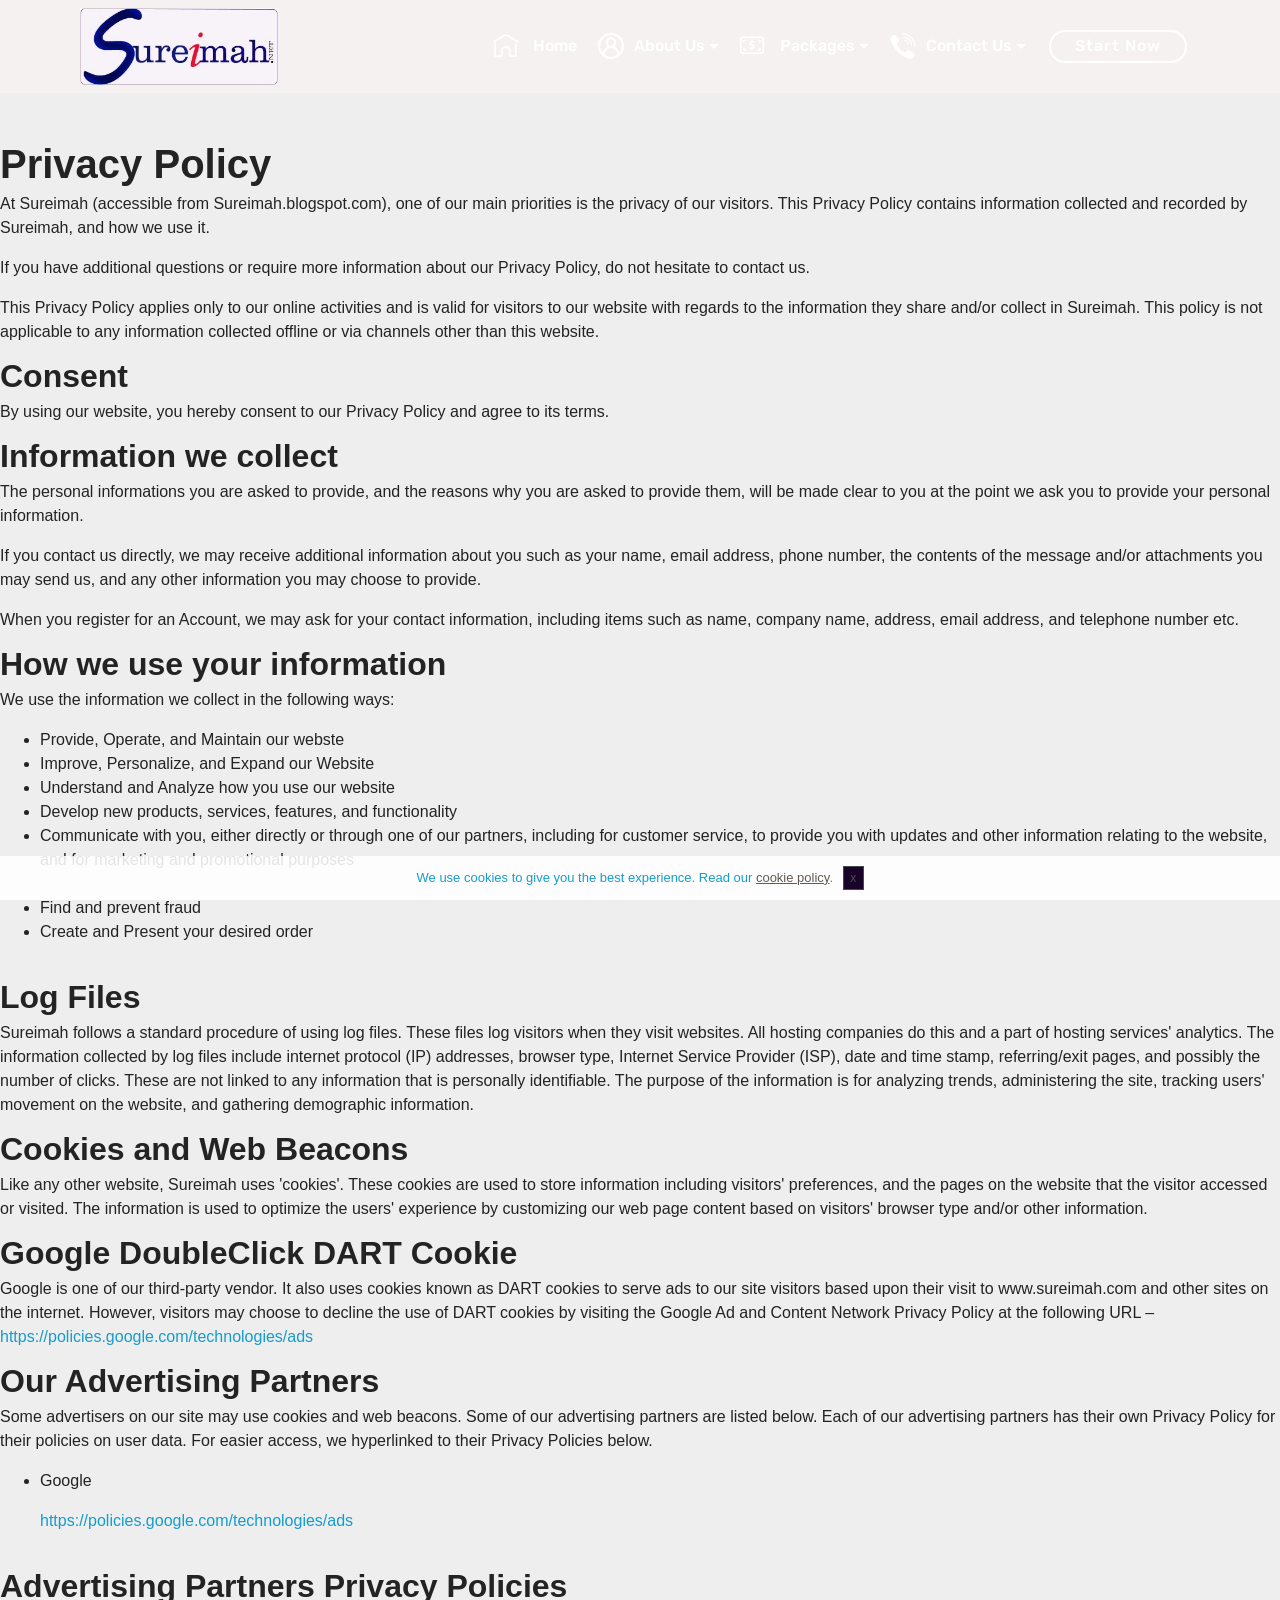
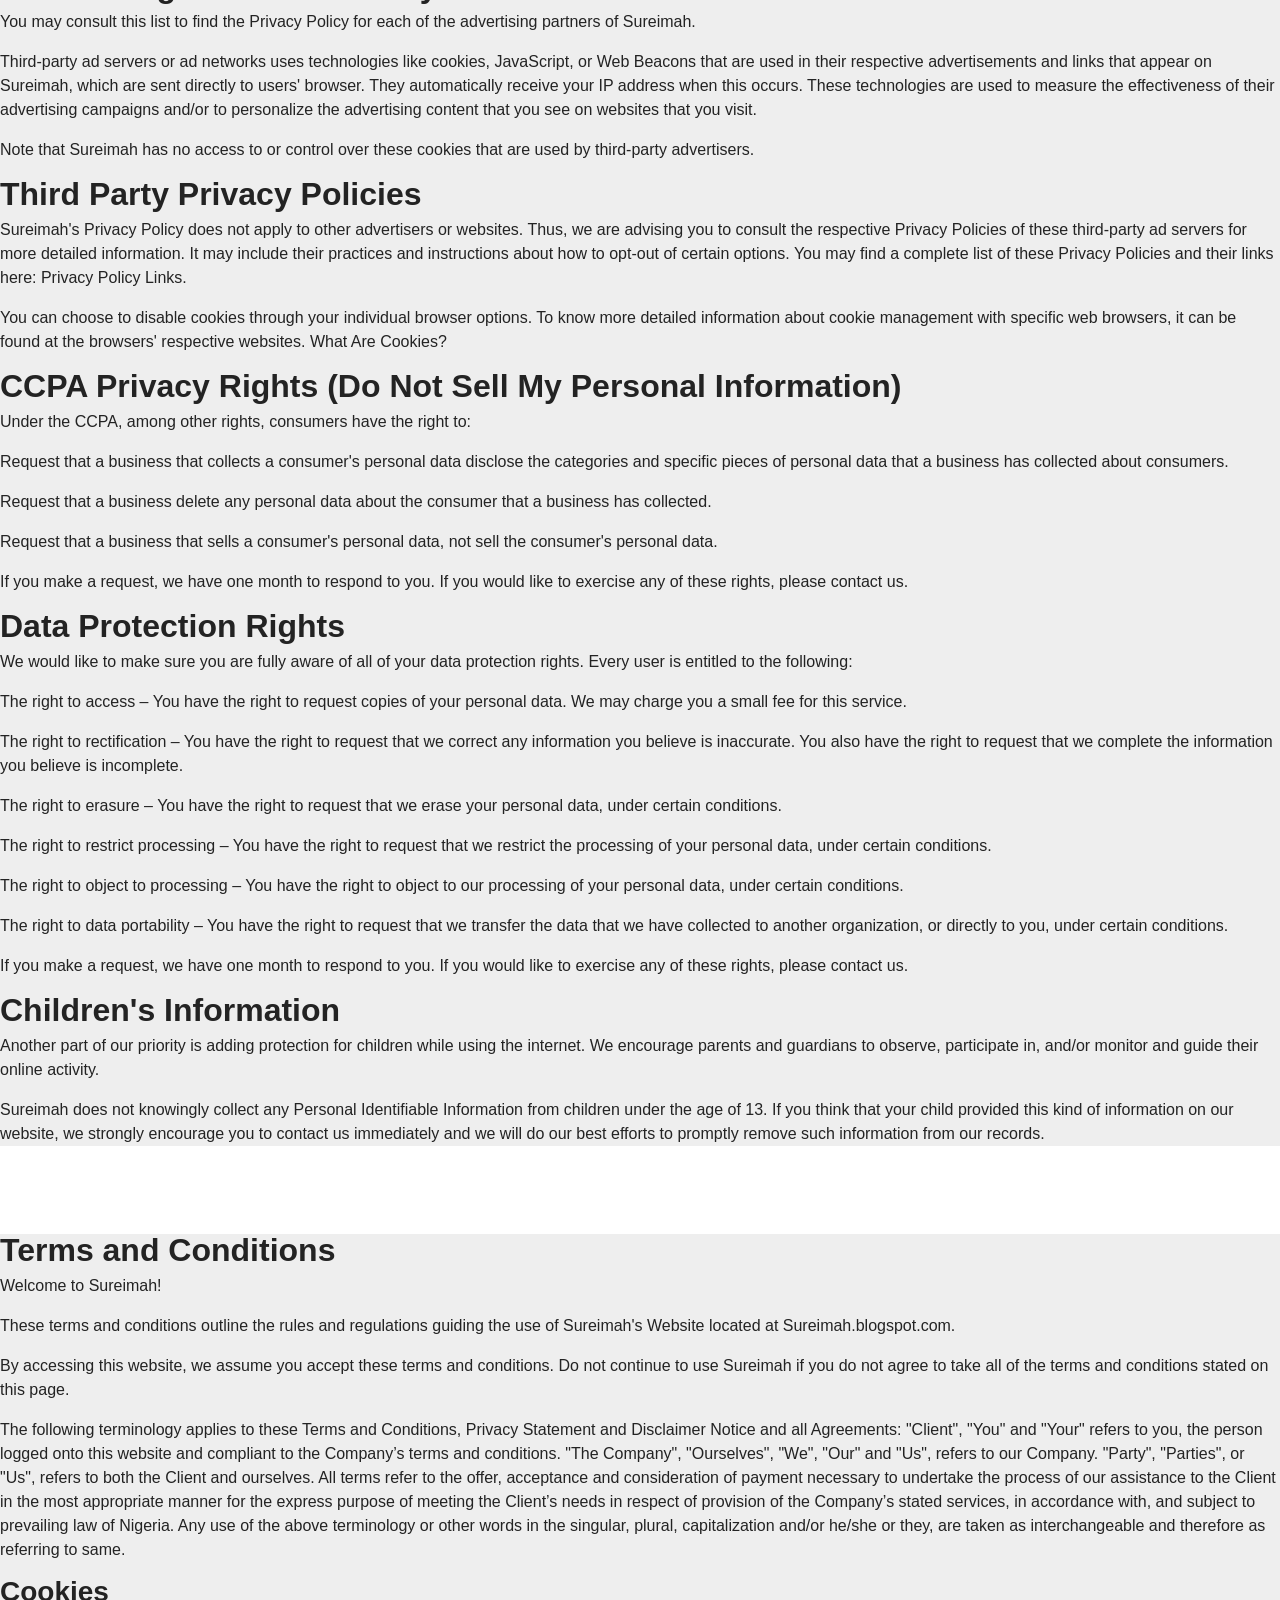
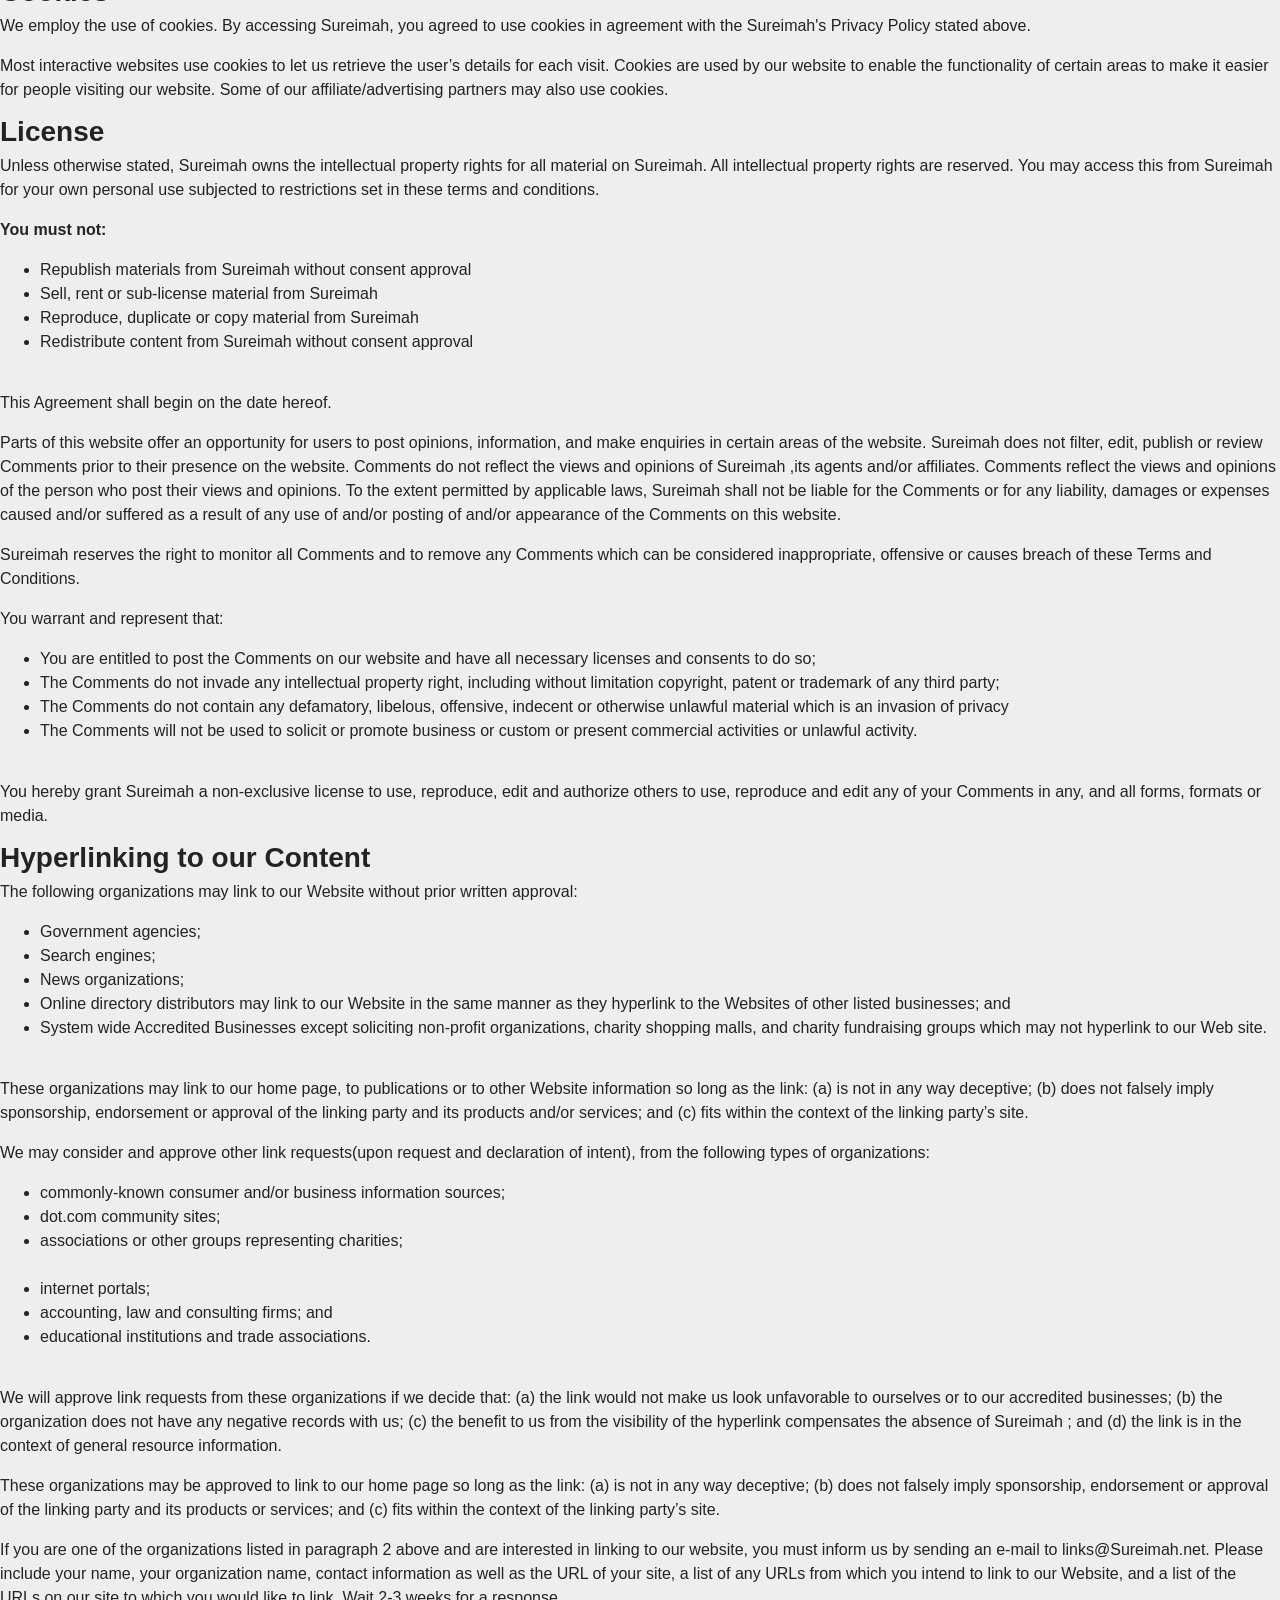
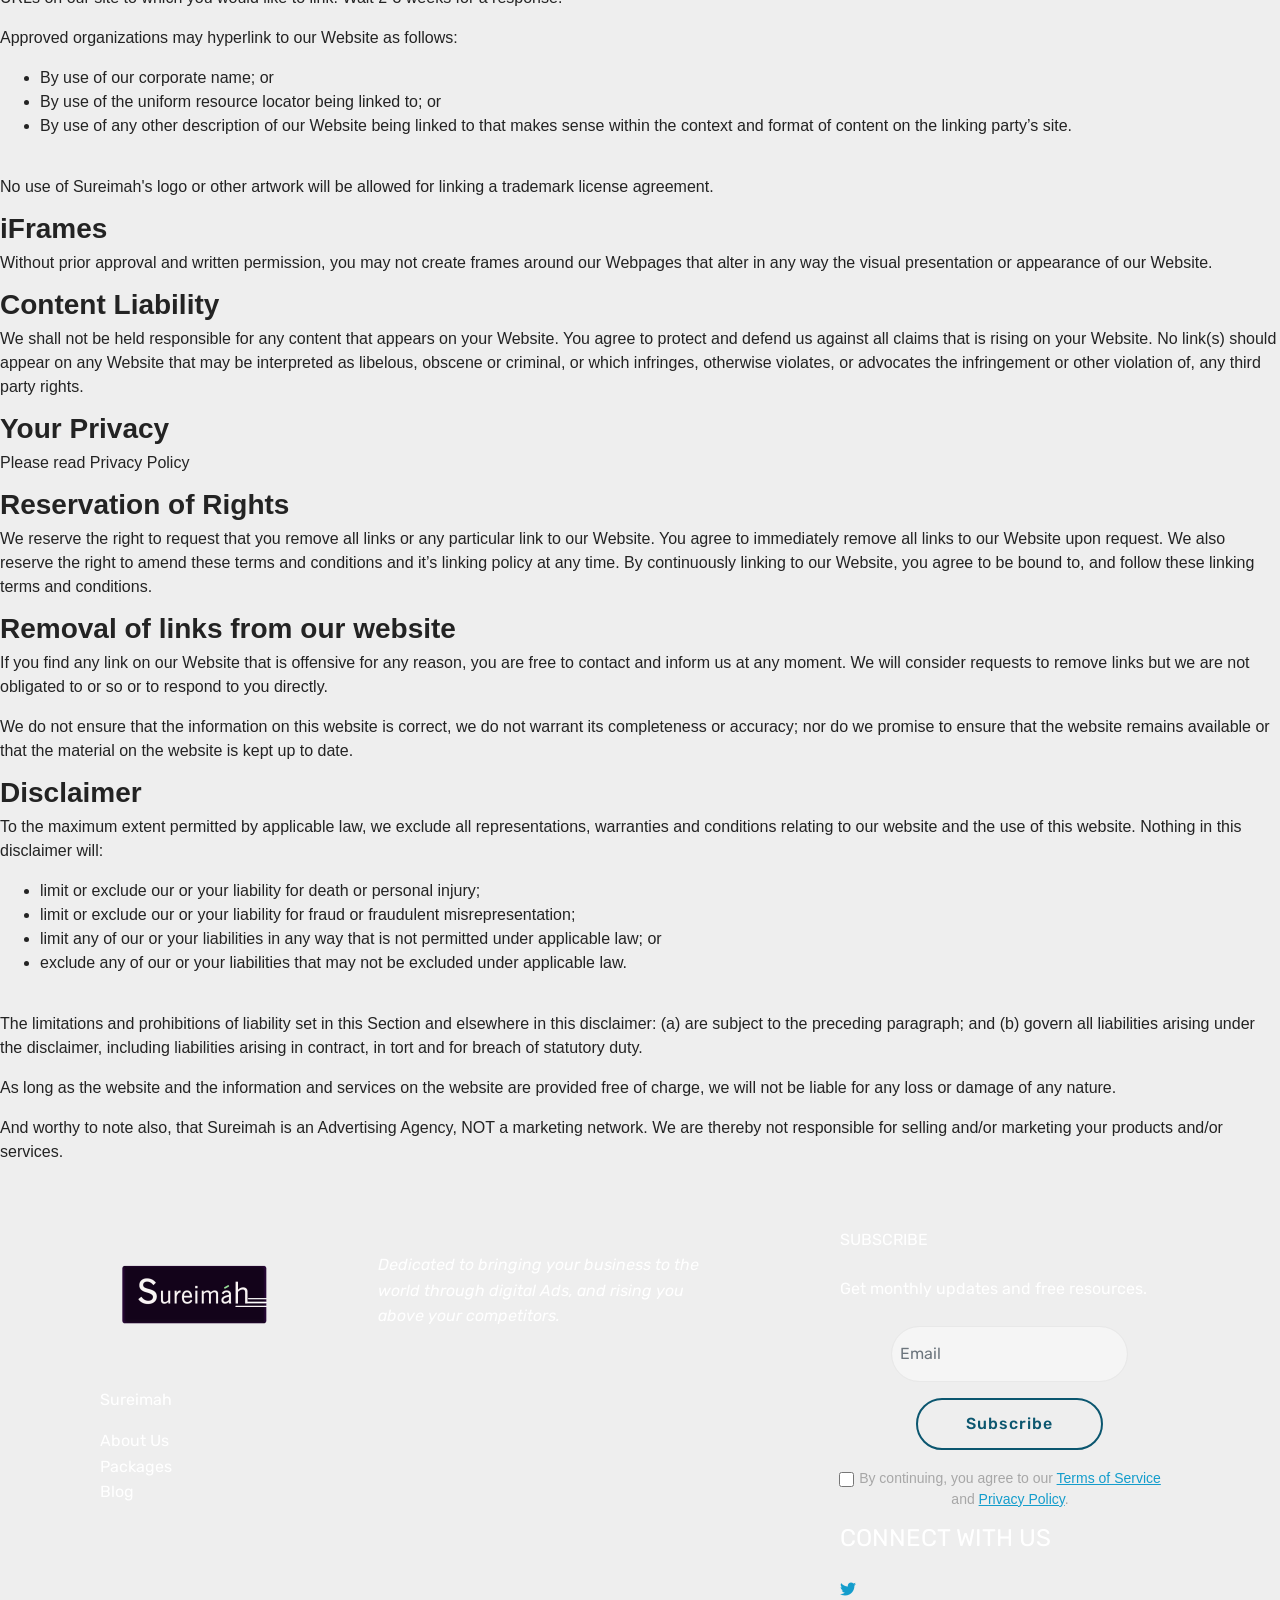
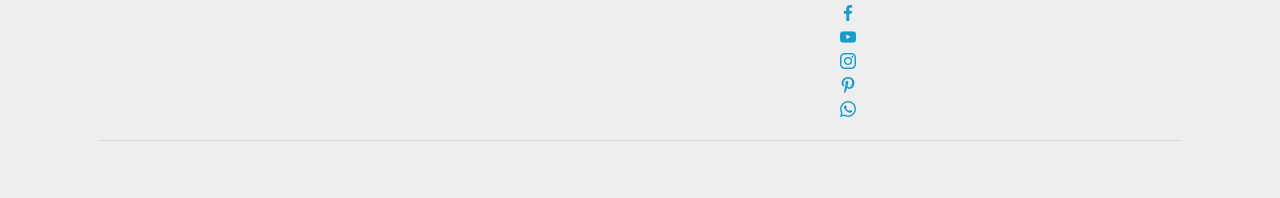
<file: Legal.html>
<!DOCTYPE html>
<html  >
<head>
  <!-- Emma Ukpong -->
  <meta charset="UTF-8">
  <meta http-equiv="X-UA-Compatible" content="IE=edge">
  <meta name="generator" content="Mobirise v4.9.7, mobirise.com">
  <meta name="viewport" content="width=device-width, initial-scale=1, minimum-scale=1">
  <link rel="shortcut icon" href="assets/images/123-382x170.jpg" type="image/x-icon">
  <meta name="description" content="Legal Luminary">
  
  <title>privacy policy</title>
  <link rel="stylesheet" href="assets/web/assets/mobirise-icons/mobirise-icons.css">
  <link rel="stylesheet" href="assets/web/assets/mobirise-icons-bold/mobirise-icons-bold.css">
  <link rel="stylesheet" href="assets/web/assets/mobirise-icons2/mobirise2.css">
  <link rel="stylesheet" href="assets/tether/tether.min.css">
  <link rel="stylesheet" href="assets/bootstrap/css/bootstrap.min.css">
  <link rel="stylesheet" href="assets/bootstrap/css/bootstrap-grid.min.css">
  <link rel="stylesheet" href="assets/bootstrap/css/bootstrap-reboot.min.css">
  <link rel="stylesheet" href="assets/animatecss/animate.min.css">
  <link rel="stylesheet" href="assets/dropdown/css/style.css">
  <link rel="stylesheet" href="assets/socicon/css/styles.css">
  <link rel="stylesheet" href="assets/gdpr-plugin/gdpr-styles.css">
  <link rel="stylesheet" href="assets/theme/css/style.css">
  <link rel="stylesheet" href="assets/mobirise/css/mbr-additional.css" type="text/css">
  
  
  
</head>
<body>
  <section class="menu cid-qTkzRZLJNu" once="menu" id="menu1-l">

    

    <nav class="navbar navbar-expand beta-menu navbar-dropdown align-items-center navbar-toggleable-sm">
        <button class="navbar-toggler navbar-toggler-right" type="button" data-toggle="collapse" data-target="#navbarSupportedContent" aria-controls="navbarSupportedContent" aria-expanded="false" aria-label="Toggle navigation">
            <div class="hamburger">
                <span></span>
                <span></span>
                <span></span>
                <span></span>
            </div>
        </button>
        <div class="menu-logo">
            <div class="navbar-brand">
                <span class="navbar-logo">
                    <a href="index.html">
                         <img src="assets/images/123-382x170.jpg" alt="SUREIMAH" title="" style="height: 4.8rem;">
                    </a>
                </span>
                
            </div>
        </div>
        <div class="collapse navbar-collapse" id="navbarSupportedContent">
            <ul class="navbar-nav nav-dropdown" data-app-modern-menu="true"><li class="nav-item"><a class="nav-link link text-white display-4" href="index.html" aria-expanded="false"><span class="mbrib-home mbr-iconfont mbr-iconfont-btn"></span>&nbsp;Home</a></li><li class="nav-item dropdown">
                    <a class="nav-link link text-white dropdown-toggle display-4" href="About us.html" data-toggle="dropdown-submenu" aria-expanded="false"><span class="mobi-mbri mobi-mbri-user-2 mbr-iconfont mbr-iconfont-btn"></span>
                        
                        About Us
                    </a><div class="dropdown-menu"><a class="text-white dropdown-item display-4" href="page4.html#header15-c" aria-expanded="false"><span class="mbrib-smile-face mbr-iconfont mbr-iconfont-btn"></span>Enquiries</a><a class="text-white dropdown-item display-4" href="About us.html#timeline1-a" aria-expanded="false"><span class="mbrib-target mbr-iconfont mbr-iconfont-btn"></span>Mission</a><a class="text-white dropdown-item display-4" href="About us.html#timeline1-a" aria-expanded="false"><span class="mbrib-briefcase mbr-iconfont mbr-iconfont-btn"></span>Portfolio</a><a class="text-white dropdown-item display-4" href="About us.html#timeline1-a" aria-expanded="false"><span class="mobi-mbri mobi-mbri-add-submenu mbr-iconfont mbr-iconfont-btn"></span>Goals</a><a class="text-white dropdown-item display-4" href="About us.html" aria-expanded="false"><span class="mobi-mbri mobi-mbri-preview mbr-iconfont mbr-iconfont-btn"></span>Vision</a></div>
                </li><li class="nav-item dropdown"><a class="nav-link link text-white dropdown-toggle display-4" href="Package.html" aria-expanded="false" data-toggle="dropdown-submenu"><span class="mbrib-cash mbr-iconfont mbr-iconfont-btn"></span>&nbsp;Packages</a><div class="dropdown-menu"><a class="text-white dropdown-item display-4" href="Package.html#table1-h" aria-expanded="false"><span class="mobi-mbri mobi-mbri-cash mbr-iconfont mbr-iconfont-btn"></span>Cost Breakdown</a><a class="text-white dropdown-item display-4" href="Package.html#content12-w" aria-expanded="false"><span class="mbri-edit mbr-iconfont mbr-iconfont-btn"></span>Media Reviews</a><a class="text-white dropdown-item display-4" href="Package.html#table1-a" aria-expanded="false"><span class="mbri-cash mbr-iconfont mbr-iconfont-btn"></span>Our Plans</a></div></li><li class="nav-item dropdown"><a class="nav-link link text-white dropdown-toggle display-4" href="tel:+2348160718463" aria-expanded="false" data-toggle="dropdown-submenu"><span class="socicon socicon-viber mbr-iconfont mbr-iconfont-btn"></span>Contact Us</a><div class="dropdown-menu"><a class="text-white dropdown-item display-4" href="tel:+2348160718463" aria-expanded="false">+2348160718463<br>Emma@sureimah.net</a></div></li></ul>
            <div class="navbar-buttons mbr-section-btn"><a class="btn btn-sm btn-white-outline display-4" href="Package.html#pricing-tables1-6">Start Now</a></div>
        </div>
    </nav>
</section>

<section class="engine"><a href="https://mobirise.info/c">Legal</a></section><section class="mbr-section article content1 cid-rPWNkXiVrL" id="content2-8">
<br><br><br><br><br><br>
     
<div>
    <h1><B>Privacy Policy</B></h1>

    <p>At Sureimah (accessible from Sureimah.blogspot.com), one of our main priorities is the privacy of our visitors. This Privacy Policy contains information collected and recorded by Sureimah, and how we use it.</p>
    
    <p>If you have additional questions or require more information about our Privacy Policy, do not hesitate to contact us.</p>
    
    <p>This Privacy Policy applies only to our online activities and is valid for visitors to our website with regards to the information they share and/or collect in Sureimah. This policy is not applicable to any information collected offline or via channels other than this website.</p>
    
    <h2><b>Consent</b></h2>
    
    <p>By using our website, you hereby consent to our Privacy Policy and agree to its terms.</p>
    
    <h2><B>Information we collect</B></h2>
    
    <p>The personal informations you are asked to provide, and the reasons why you are asked to provide them, will be made clear to you at the point we ask you to provide your personal information.</p>
    <p>If you contact us directly, we may receive additional information about you such as your name, email address, phone number, the contents of the message and/or attachments you may send us, and any other information you may choose to provide.</p>
    <p>When you register for an Account, we may ask for your contact information, including items such as name, company name, address, email address, and telephone number etc.</p>
    
    <h2><B>How we use your information</B></h2>
    
    <p>We use the information we collect in the following ways:</p>
    
    <ul>
    <li>Provide, Operate, and Maintain our webste</li>
    <li>Improve, Personalize, and Expand our Website</li>
    <li>Understand and Analyze how you use our website</li>
    <li>Develop new products, services, features, and functionality</li>
    <li>Communicate with you, either directly or through one of our partners, including for customer service, to provide you with updates and other information relating to the website, and for marketing and promotional purposes</li>
    <li>Send you emails</li>
    <li>Find and prevent fraud</li>
    <li>Create and Present your desired order</li>
    </ul>
    
    <h2><B>Log Files</B></h2>
    
    <p>Sureimah follows a standard procedure of using log files. These files log visitors when they visit websites. All hosting companies do this and a part of hosting services' analytics. The information collected by log files include internet protocol (IP) addresses, browser type, Internet Service Provider (ISP), date and time stamp, referring/exit pages, and possibly the number of clicks. These are not linked to any information that is personally identifiable. The purpose of the information is for analyzing trends, administering the site, tracking users' movement on the website, and gathering demographic information.</p>
    
    <h2><B>Cookies and Web Beacons</B></h2>
    
    <p>Like any other website, Sureimah uses 'cookies'. These cookies are used to store information including visitors' preferences, and the pages on the website that the visitor accessed or visited. The information is used to optimize the users' experience by customizing our web page content based on visitors' browser type and/or other information.</p>
    
    <h2><B>Google DoubleClick DART Cookie</B></h2>
    
    <p>Google is one of our third-party vendor. It also uses cookies known as DART cookies to serve ads to our site visitors based upon their visit to www.sureimah.com and other sites on the internet. However, visitors may choose to decline the use of DART cookies by visiting the Google Ad and Content Network Privacy Policy at the following URL – <a href="https://policies.google.com/technologies/ads">https://policies.google.com/technologies/ads</a></p>
    
    <h2><B>Our Advertising Partners</B></h2>
    
    <p>Some advertisers on our site may use cookies and web beacons. Some of our advertising partners are listed below. Each of our advertising partners has their own Privacy Policy for their policies on user data. For easier access, we hyperlinked to their Privacy Policies below.</p>
    
    <ul>
        <li>
            <p>Google</p>
            <p><a href="https://policies.google.com/technologies/ads">https://policies.google.com/technologies/ads</a></p>
        </li>
    </ul>
    
    <h2><B>Advertising Partners Privacy Policies</B></h2>
    
    <P>You may consult this list to find the Privacy Policy for each of the advertising partners of Sureimah.</p>
    
    <p>Third-party ad servers or ad networks uses technologies like cookies, JavaScript, or Web Beacons that are used in their respective advertisements and links that appear on Sureimah, which are sent directly to users' browser. They automatically receive your IP address when this occurs. These technologies are used to measure the effectiveness of their advertising campaigns and/or to personalize the advertising content that you see on websites that you visit.</p>
    
    <p>Note that Sureimah has no access to or control over these cookies that are used by third-party advertisers.</p>
    
    <h2><B>Third Party Privacy Policies</B></h2>
    
    <p>Sureimah's Privacy Policy does not apply to other advertisers or websites. Thus, we are advising you to consult the respective Privacy Policies of these third-party ad servers for more detailed information. It may include their practices and instructions about how to opt-out of certain options. You may find a complete list of these Privacy Policies and their links here: Privacy Policy Links.</p>
    
    <p>You can choose to disable cookies through your individual browser options. To know more detailed information about cookie management with specific web browsers, it can be found at the browsers' respective websites. What Are Cookies?</p>
    
    <h2><B>CCPA Privacy Rights (Do Not Sell My Personal Information)</B></h2>
    
    <p>Under the CCPA, among other rights, consumers have the right to:</p>
    <p>Request that a business that collects a consumer's personal data disclose the categories and specific pieces of personal data that a business has collected about consumers.</p>
    <p>Request that a business delete any personal data about the consumer that a business has collected.</p>
    <p>Request that a business that sells a consumer's personal data, not sell the consumer's personal data.</p>
    <p>If you make a request, we have one month to respond to you. If you would like to exercise any of these rights, please contact us.</p>
    
    <h2><B>Data Protection Rights</B></h2>
    
    <p>We would like to make sure you are fully aware of all of your data protection rights. Every user is entitled to the following:</p>
    <p>The right to access – You have the right to request copies of your personal data. We may charge you a small fee for this service.</p>
    <p>The right to rectification – You have the right to request that we correct any information you believe is inaccurate. You also have the right to request that we complete the information you believe is incomplete.</p>
    <p>The right to erasure – You have the right to request that we erase your personal data, under certain conditions.</p>
    <p>The right to restrict processing – You have the right to request that we restrict the processing of your personal data, under certain conditions.</p>
    <p>The right to object to processing – You have the right to object to our processing of your personal data, under certain conditions.</p>
    <p>The right to data portability – You have the right to request that we transfer the data that we have collected to another organization, or directly to you, under certain conditions.</p>
    <p>If you make a request, we have one month to respond to you. If you would like to exercise any of these rights, please contact us.</p>
    
    <h2><B>Children's Information</B></h2>
    
    <p>Another part of our priority is adding protection for children while using the internet. We encourage parents and guardians to observe, participate in, and/or monitor and guide their online activity.</p>
    
    <p>Sureimah does not knowingly collect any Personal Identifiable Information from children under the age of 13. If you think that your child provided this kind of information on our website, we strongly encourage you to contact us immediately and we will do our best efforts to promptly remove such information from our records.</p>
</div>
</section>
<br><br><br>
<section><div>
    <h2><strong>Terms and Conditions</strong></h2>

<p>Welcome to Sureimah!</p>

<p>These terms and conditions outline the rules and regulations guiding the use of Sureimah's Website located at Sureimah.blogspot.com.</p>

<p>By accessing this website, we assume you accept these terms and conditions. Do not continue to use Sureimah if you do not agree to take all of the terms and conditions stated on this page.</p>

<p>The following terminology applies to these Terms and Conditions, Privacy Statement and Disclaimer Notice and all Agreements: "Client", "You" and "Your" refers to you, the person logged onto this website and compliant to the Company’s terms and conditions. "The Company", "Ourselves", "We", "Our" and "Us", refers to our Company. "Party", "Parties", or "Us", refers to both the Client and ourselves. All terms refer to the offer, acceptance and consideration of payment necessary to undertake the process of our assistance to the Client in the most appropriate manner for the express purpose of meeting the Client’s needs in respect of provision of the Company’s stated services, in accordance with, and subject to prevailing law of Nigeria. Any use of the above terminology or other words in the singular, plural, capitalization and/or he/she or they, are taken as interchangeable and therefore as referring to same.</p>

<h3><strong>Cookies</strong></h3>

<p>We employ the use of cookies. By accessing Sureimah, you agreed to use cookies in agreement with the Sureimah's Privacy Policy stated above.</p>

<p>Most interactive websites use cookies to let us retrieve the user’s details for each visit. Cookies are used by our website to enable the functionality of certain areas to make it easier for people visiting our website. Some of our affiliate/advertising partners may also use cookies.</p>

<h3><strong>License</strong></h3>

<p>Unless otherwise stated, Sureimah  owns the intellectual property rights for all material on Sureimah. All intellectual property rights are reserved. You may access this from Sureimah for your own personal use subjected to restrictions set in these terms and conditions.</p>

<p><B>You must not:</B></p>
<ul>
    <li>Republish materials from Sureimah without consent approval</li>
    <li>Sell, rent or sub-license material from Sureimah</li>
    <li>Reproduce, duplicate or copy material from Sureimah</li>
    <li>Redistribute content from Sureimah without consent approval</li>
</ul>

<p>This Agreement shall begin on the date hereof.</p>

<p>Parts of this website offer an opportunity for users to post opinions, information, and make enquiries in certain areas of the website. Sureimah  does not filter, edit, publish or review Comments prior to their presence on the website. Comments do not reflect the views and opinions of Sureimah ,its agents and/or affiliates. Comments reflect the views and opinions of the person who post their views and opinions. To the extent permitted by applicable laws, Sureimah  shall not be liable for the Comments or for any liability, damages or expenses caused and/or suffered as a result of any use of and/or posting of and/or appearance of the Comments on this website.</p>

<p>Sureimah  reserves the right to monitor all Comments and to remove any Comments which can be considered inappropriate, offensive or causes breach of these Terms and Conditions.</p>

<p>You warrant and represent that:</p>

<ul>
    <li>You are entitled to post the Comments on our website and have all necessary licenses and consents to do so;</li>
    <li>The Comments do not invade any intellectual property right, including without limitation copyright, patent or trademark of any third party;</li>
    <li>The Comments do not contain any defamatory, libelous, offensive, indecent or otherwise unlawful material which is an invasion of privacy</li>
    <li>The Comments will not be used to solicit or promote business or custom or present commercial activities or unlawful activity.</li>
</ul>

<p>You hereby grant Sureimah  a non-exclusive license to use, reproduce, edit and authorize others to use, reproduce and edit any of your Comments in any, and all forms, formats or media.</p>

<h3><strong>Hyperlinking to our Content</strong></h3>

<p>The following organizations may link to our Website without prior written approval:</p>

<ul>
    <li>Government agencies;</li>
    <li>Search engines;</li>
    <li>News organizations;</li>
    <li>Online directory distributors may link to our Website in the same manner as they hyperlink to the Websites of other listed businesses; and</li>
    <li>System wide Accredited Businesses except soliciting non-profit organizations, charity shopping malls, and charity fundraising groups which may not hyperlink to our Web site.</li>
</ul>

<p>These organizations may link to our home page, to publications or to other Website information so long as the link: (a) is not in any way deceptive; (b) does not falsely imply sponsorship, endorsement or approval of the linking party and its products and/or services; and (c) fits within the context of the linking party’s site.</p>

<p>We may consider and approve other link requests(upon request and declaration of intent), from the following types of organizations:</p>

<ul>
    <li>commonly-known consumer and/or business information sources;</li>
    <li>dot.com community sites;</li>
    <li>associations or other groups representing charities;</li>
    <li>online directory distributors;</li>
    <li>internet portals;</li>
    <li>accounting, law and consulting firms; and</li>
    <li>educational institutions and trade associations.</li>
</ul>

<p>We will approve link requests from these organizations if we decide that: (a) the link would not make us look unfavorable to ourselves or to our accredited businesses; (b) the organization does not have any negative records with us; (c) the benefit to us from the visibility of the hyperlink compensates the absence of Sureimah ; and (d) the link is in the context of general resource information.</p>

<p>These organizations may be approved to link to our home page so long as the link: (a) is not in any way deceptive; (b) does not falsely imply sponsorship, endorsement or approval of the linking party and its products or services; and (c) fits within the context of the linking party’s site.</p>

<p>If you are one of the organizations listed in paragraph 2 above and are interested in linking to our website, you must inform us by sending an e-mail to links@Sureimah.net. Please include your name, your organization name, contact information as well as the URL of your site, a list of any URLs from which you intend to link to our Website, and a list of the URLs on our site to which you would like to link. Wait 2-3 weeks for a response.</p>

<p>Approved organizations may hyperlink to our Website as follows:</p>

<ul>
    <li>By use of our corporate name; or</li>
    <li>By use of the uniform resource locator being linked to; or</li>
    <li>By use of any other description of our Website being linked to that makes sense within the context and format of content on the linking party’s site.</li>
</ul>

<p>No use of Sureimah's logo or other artwork will be allowed for linking a trademark license agreement.</p>

<h3><strong>iFrames</strong></h3>

<p>Without prior approval and written permission, you may not create frames around our Webpages that alter in any way the visual presentation or appearance of our Website.</p>

<h3><strong>Content Liability</strong></h3>

<p>We shall not be held responsible for any content that appears on your Website. You agree to protect and defend us against all claims that is rising on your Website. No link(s) should appear on any Website that may be interpreted as libelous, obscene or criminal, or which infringes, otherwise violates, or advocates the infringement or other violation of, any third party rights.</p>

<h3><strong>Your Privacy</strong></h3>

<p>Please read Privacy Policy</p>

<h3><strong>Reservation of Rights</strong></h3>

<p>We reserve the right to request that you remove all links or any particular link to our Website. You agree to immediately remove all links to our Website upon request. We also reserve the right to amend these terms and conditions and it’s linking policy at any time. By continuously linking to our Website, you agree to be bound to, and follow these linking terms and conditions.</p>

<h3><strong>Removal of links from our website</strong></h3>

<p>If you find any link on our Website that is offensive for any reason, you are free to contact and inform us at any moment. We will consider requests to remove links but we are not obligated to or so or to respond to you directly.</p>

<p>We do not ensure that the information on this website is correct, we do not warrant its completeness or accuracy; nor do we promise to ensure that the website remains available or that the material on the website is kept up to date.</p>

<h3><strong>Disclaimer</strong></h3>

<p>To the maximum extent permitted by applicable law, we exclude all representations, warranties and conditions relating to our website and the use of this website. Nothing in this disclaimer will:</p>
<ul>
    <li>limit or exclude our or your liability for death or personal injury;</li>
    <li>limit or exclude our or your liability for fraud or fraudulent misrepresentation;</li>
    <li>limit any of our or your liabilities in any way that is not permitted under applicable law; or</li>
    <li>exclude any of our or your liabilities that may not be excluded under applicable law.</li>
</ul>

<p>The limitations and prohibitions of liability set in this Section and elsewhere in this disclaimer: (a) are subject to the preceding paragraph; and (b) govern all liabilities arising under the disclaimer, including liabilities arising in contract, in tort and for breach of statutory duty.</p>

<p>As long as the website and the information and services on the website are provided free of charge, we will not be liable for any loss or damage of any nature.</p>
<p>And worthy to note also, that Sureimah is an Advertising Agency, NOT a marketing network. We are thereby not responsible for selling and/or marketing your products and/or services.</p>
<br>
<br>
</div>
</section>

<section class="footer4 cid-rPFnikbz23" id="footer4-t">

    

    

    <div class="container">
        <div class="media-container-row content mbr-white">
            <div class="col-md-3 col-sm-4">
                <div class="mb-3 img-logo">
                    <a href="C:\Users\USER\Desktop\sureimah copy/index.html">
                        <img src="assets/images/surest-192x144.png" alt="Sureimah" title="">
                    </a>
                </div>
                <p class="mb-3 mbr-fonts-style foot-title display-7">Sureimah</p>
                <p class="mbr-text mbr-fonts-style mbr-links-column display-7">
                    <a href="C:\Users\USER\Desktop\sureimah copy\about.html" class="text-white">About Us</a>
                    <br><a href="C:\Users\USER\Desktop\sureimah copy\packages.html" class="text-white">Packages</a>
                    <br><a href="C:\Users\USER\Desktop\sureimah copy\blog.html" class="text-white">Blog</a>
                </p>
            </div>
            <div class="col-md-4 col-sm-8">
                <p class="mb-4 foot-title mbr-fonts-style display-7"></p>
                <p class="mbr-text mbr-fonts-style foot-text display-7"><em>Dedicated to bringing your business to the world through digital Ads, and rising you above your competitors.</em></p>
            </div>
            <div class="col-md-4 offset-md-1 col-sm-12">
                <p class="mb-4 foot-title mbr-fonts-style display-7">
                    SUBSCRIBE
                </p>
                <p class="mbr-text mbr-fonts-style form-text display-7">
                    Get monthly updates and free resources.
                </p>
                <div class="media-container-column" data-form-type="formoid">
                    <!---Formbuilder Form--->
                    <form action="Subscribe@sureimah.net" method="POST" class="mbr-form form-with-styler" data-form-title="Mobirise Form"><input type="hidden" name="email" data-form-email="true" value="j9KS/IVyyWXDujtZcaOMQSlO/6movmHxSINPMPp5cRQ6TyT1lDmFCaGmya1ikRQV8EoUuHf4GpvmzymN8mg+Iga2oKy441Bf7V63RXIA6SnfL59mIcYG18VPu2caiI+G">
                        <div class="row form-inline justify-content-center">
                            <div hidden="hidden" data-form-alert="" class="alert alert-success col-12">Thank you!</div>
                            <div hidden="hidden" data-form-alert-danger="" class="alert alert-danger col-12">
                                                    </div>
                        </div>
                        <div class="dragArea row form-inline justify-content-center">
                            <div class="col-auto  form-group " data-for="email">
                                <input type="email" name="email" placeholder="Email" data-form-field="Email" required="required" class="form-control input-sm input-inverse my-2 display-7" id="email-footer4-t">
                            </div>
                            <div class="col-auto  input-group-btn  m-2"><button type="submit" class="btn m-0 btn-primary-outline display-4">Subscribe</button></div>
                        </div>
                    <span class="gdpr-block">
<label>
<span class="textGDPR" style="color: #a7a7a7"><input type="checkbox" name="gdpr" id="gdpr-footer4-t" required="">By continuing, you agree to our <a style="color: #149dcc; text-decoration: underline;" href="C:\Users\USER\Desktop\sureimah copy\legal.html">Terms of Service</a> and <a style="color: #149dcc; text-decoration: underline;" href="C:\Users\USER\Desktop\sureimah copy\legal.html">Privacy Policy</a>.</span>
</label>
</span></form><!---Formbuilder Form--->
                </div>
                <p class="mb-4 mbr-fonts-style foot-title display-5">
                    CONNECT WITH US
                </p>
                <div class="social-list pl-0 mb-0">
                        <div class="soc-item">
                            <a href="https://twitter.com/mobirise" target="_blank">
                                <span class="socicon-twitter socicon mbr-iconfont mbr-iconfont-social"></span>
                            </a>
                        </div>
                        <div class="soc-item">
                            <a href="https://www.facebook.com/pages/Mobirise/1616226671953247" target="_blank">
                                <span class="socicon-facebook socicon mbr-iconfont mbr-iconfont-social"></span>
                            </a>
                        </div>
                        <div class="soc-item">
                            <a href="https://www.youtube.com/c/mobirise" target="_blank">
                                <span class="socicon-youtube socicon mbr-iconfont mbr-iconfont-social"></span>
                            </a>
                        </div>
                        <div class="soc-item">
                            <a href="https://instagram.com/mobirise" target="_blank">
                                <span class="socicon-instagram socicon mbr-iconfont mbr-iconfont-social"></span>
                            </a>
                        </div>
                        <div class="soc-item">
                            <a href="https://plus.google.com/u/0/+Mobirise" target="_blank">
                                <span class="mbr-iconfont mbr-iconfont-social socicon-pinterest socicon"></span>
                            </a>
                        </div>
                        <div class="soc-item">
                            <a href="tel:+2348160718463">
                                <span class="mbr-iconfont mbr-iconfont-social socicon-whatsapp socicon"></span>
                            </a>
                        </div>
                </div>
            </div>
        </div>
        <div class="footer-lower">
            <div class="media-container-row">
                <div class="col-sm-12">
                    <hr>
                </div>
            </div>
            <div class="media-container-row mbr-white">
                <div class="col-sm-12 copyright">
                    <p class="mbr-text mbr-fonts-style display-7"><em>
                        © Copyright 2019 Sureimah.net - All Rights Reserved
                    </em></p>
                </div>
            </div>
        </div>
    </div>
</section>


  <script src="assets/web/assets/jquery/jquery.min.js"></script>
  <script src="assets/popper/popper.min.js"></script>
  <script src="assets/tether/tether.min.js"></script>
  <script src="assets/bootstrap/js/bootstrap.min.js"></script>
  <script src="assets/cookies-alert-plugin/cookies-alert-core.js"></script>
  <script src="assets/cookies-alert-plugin/cookies-alert-script.js"></script>
  <script src="assets/viewportchecker/jquery.viewportchecker.js"></script>
  <script src="assets/dropdown/js/script.min.js"></script>
  <script src="assets/touchswipe/jquery.touch-swipe.min.js"></script>
  <script src="assets/smoothscroll/smooth-scroll.js"></script>
  <script src="assets/theme/js/script.js"></script>
  <script src="assets/formoid/formoid.min.js"></script>
  
  
  <input name="animation" type="hidden">
  <input name="cookieData" type="hidden" data-cookie-colorText='#149dcc' data-cookie-colorBg='rgba(255, 255, 255, 0.88)' data-cookie-colorButton='#190329' data-cookie-colorLink='#635a51' data-cookie-underlineLink='true' data-cookie-text="We use cookies to give you the best experience. Read our <a href='legal.html'>cookie policy</a>.">
  </body>
</html>
</file>
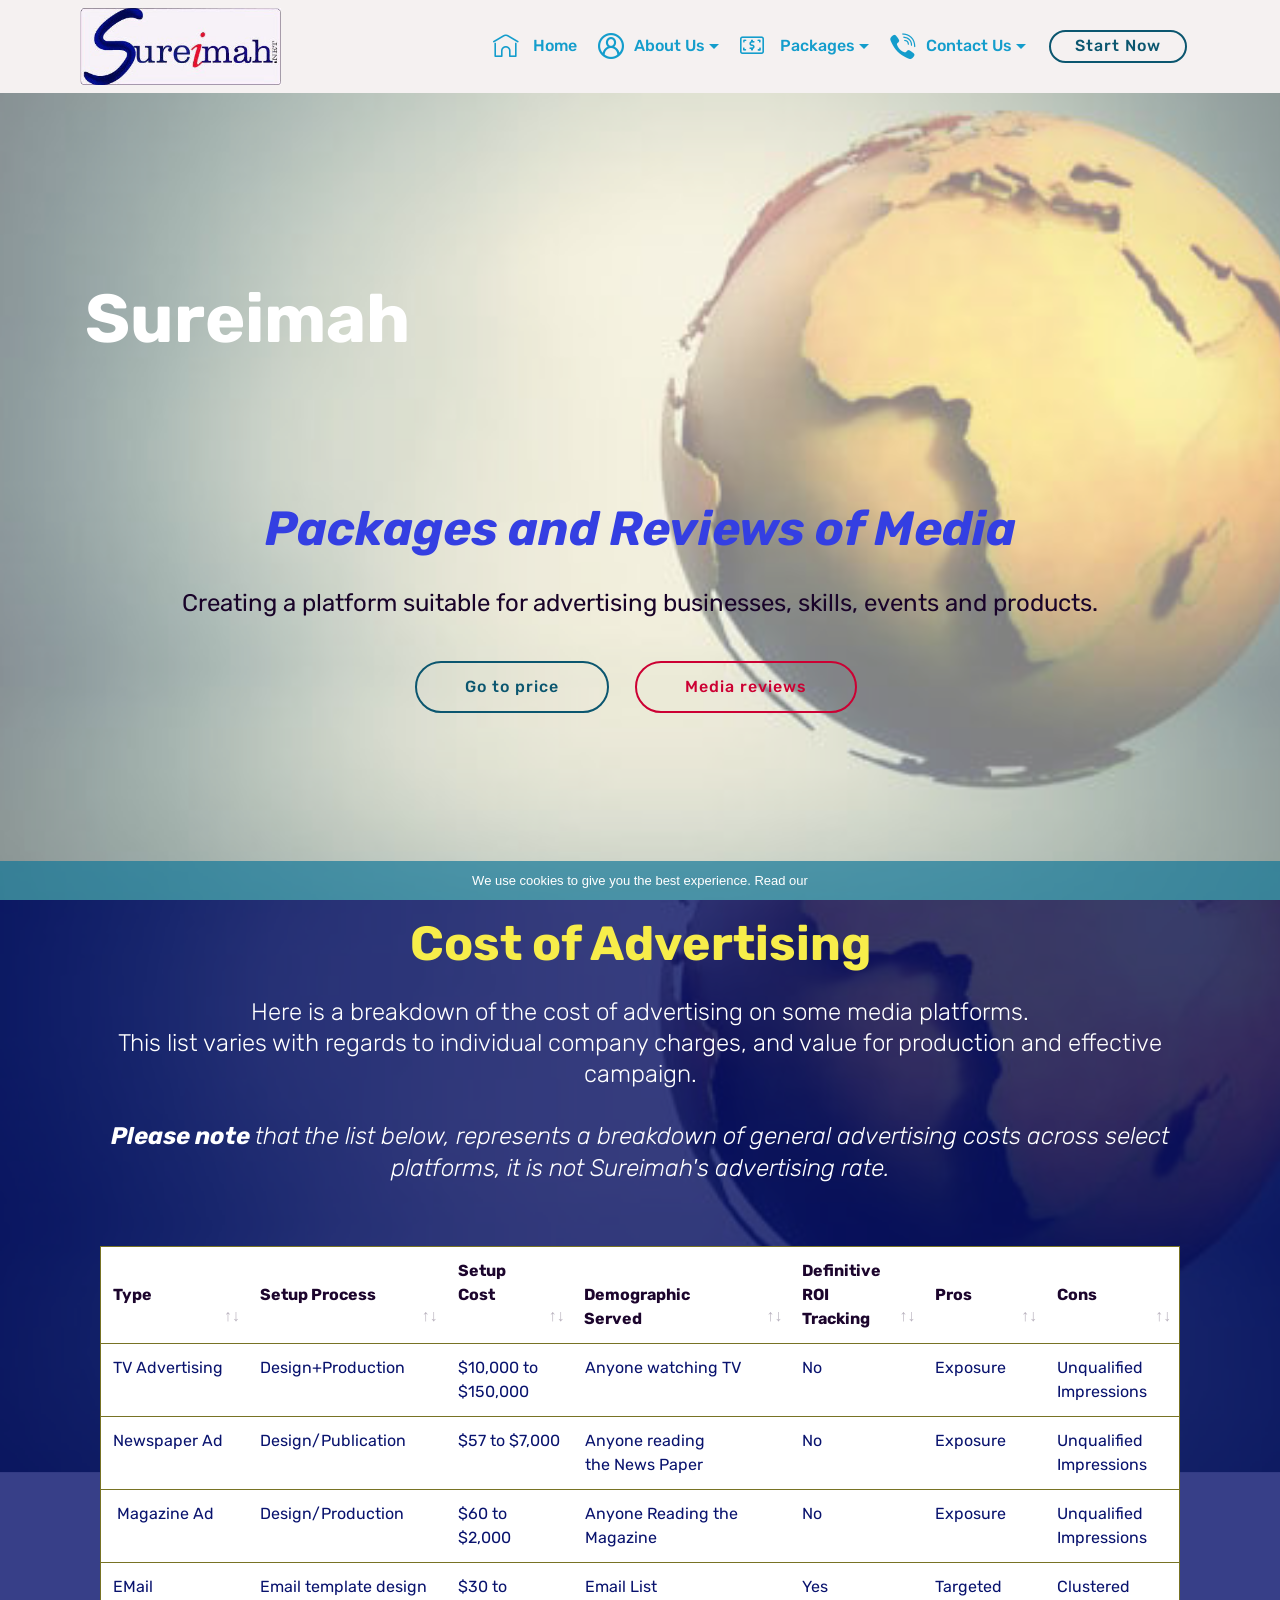
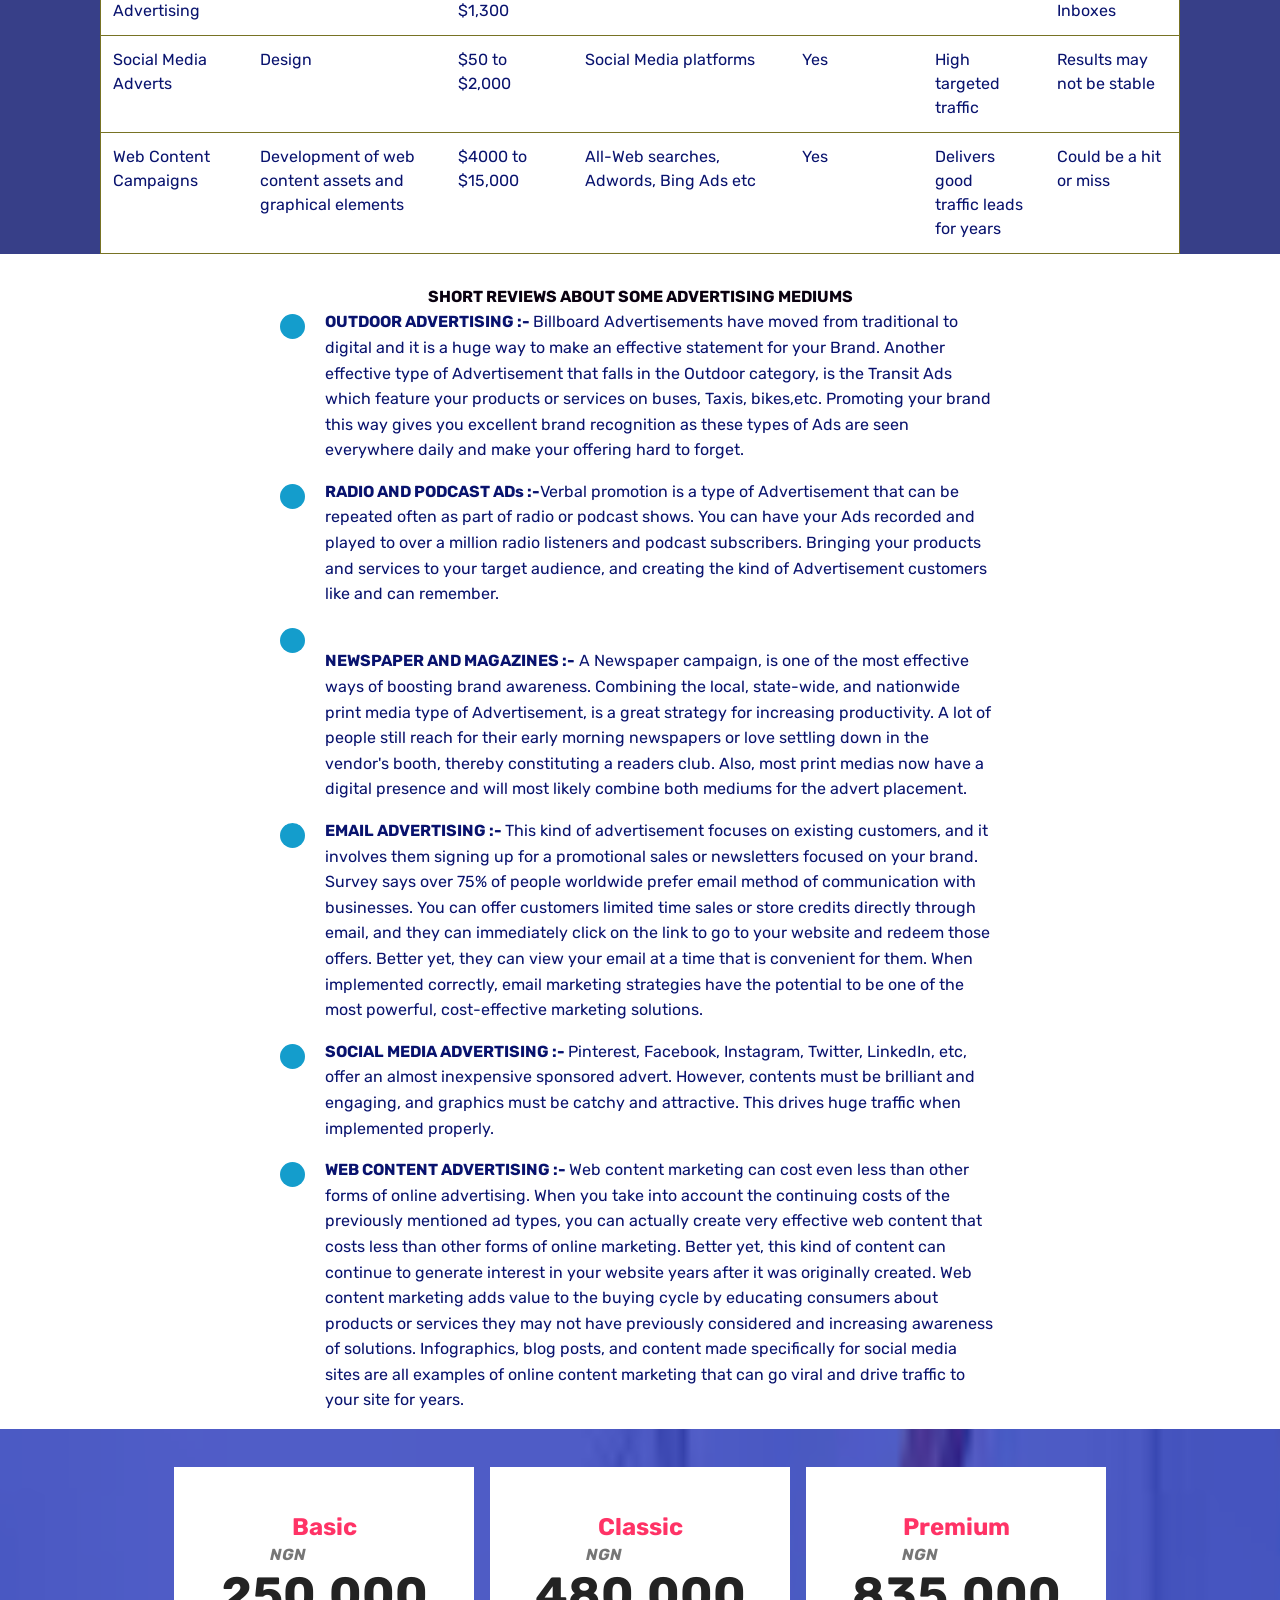
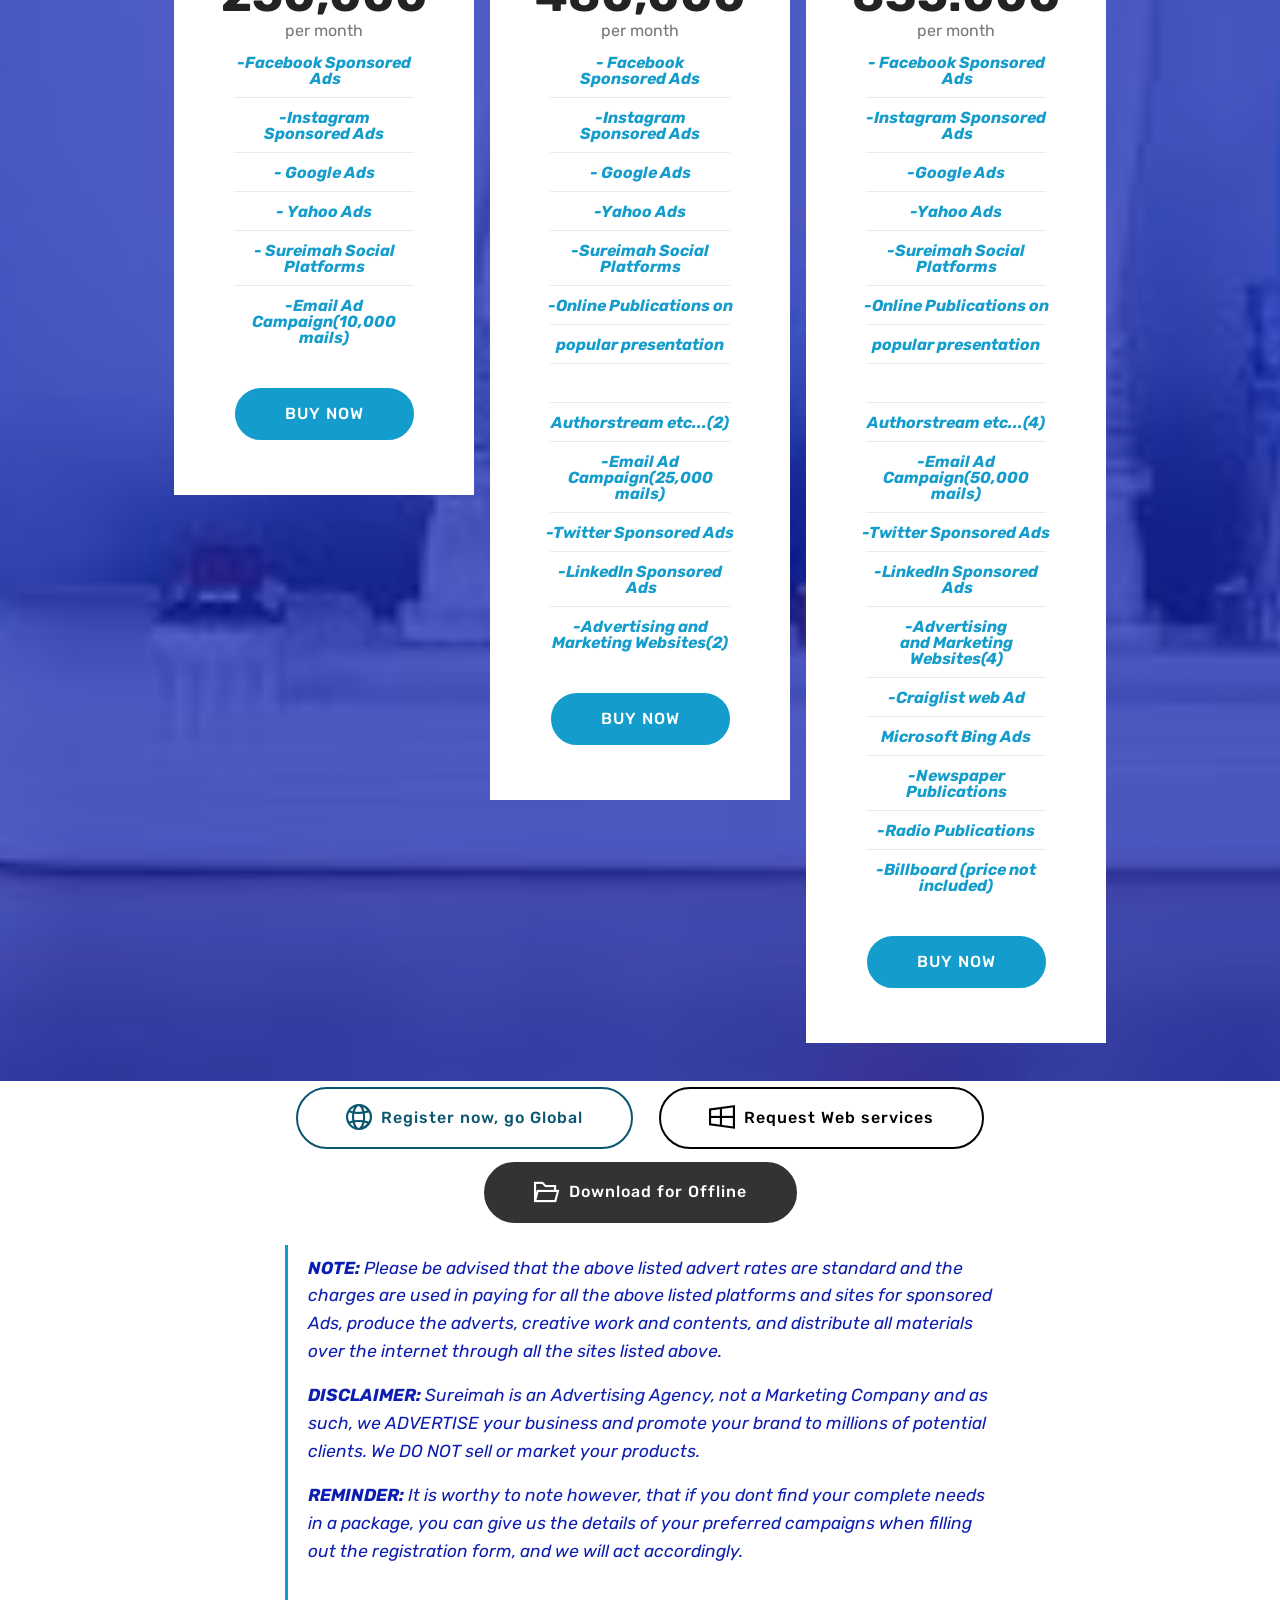
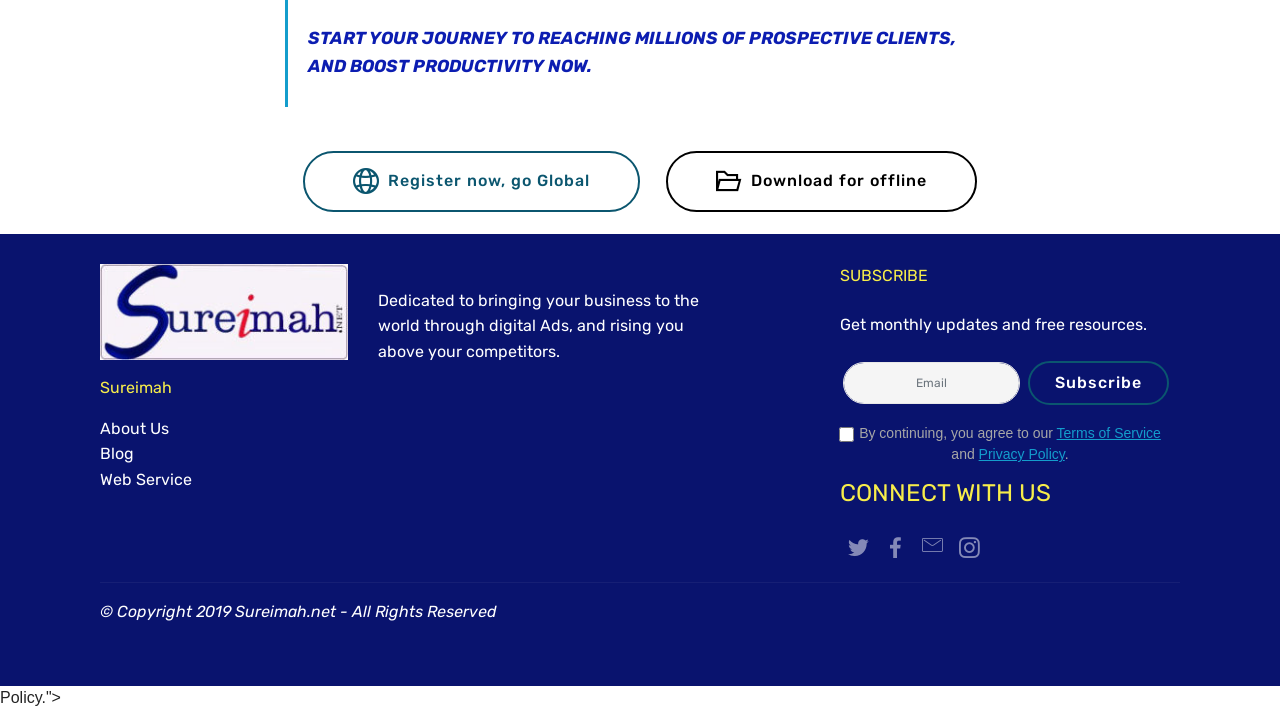
<file: Package.html>
<!DOCTYPE html>
<html  >
<head>
  <!-- Site made with Mobirise Website Builder v4.9.7, https://mobirise.com -->
  <meta charset="UTF-8">
  <meta http-equiv="X-UA-Compatible" content="IE=edge">
  <meta name="generator" content="Mobirise v4.9.7, mobirise.com">
  <meta name="viewport" content="width=device-width, initial-scale=1, minimum-scale=1">
  <link rel="shortcut icon" href="assets/images/123-333x129.jpg" type="image/x-icon">
  <meta name="description" content="Cost breakdown">
  
  <title>Packages</title>
  <link rel="stylesheet" href="assets/web/assets/mobirise-icons/mobirise-icons.css">
  <link rel="stylesheet" href="assets/web/assets/mobirise-icons-bold/mobirise-icons-bold.css">
  <link rel="stylesheet" href="assets/web/assets/mobirise-icons2/mobirise2.css">
  <link rel="stylesheet" href="assets/tether/tether.min.css">
  <link rel="stylesheet" href="assets/bootstrap/css/bootstrap.min.css">
  <link rel="stylesheet" href="assets/bootstrap/css/bootstrap-grid.min.css">
  <link rel="stylesheet" href="assets/bootstrap/css/bootstrap-reboot.min.css">
  <link rel="stylesheet" href="assets/dropdown/css/style.css">
  <link rel="stylesheet" href="assets/animatecss/animate.min.css">
  <link rel="stylesheet" href="assets/datatables/data-tables.bootstrap4.min.css">
  <link rel="stylesheet" href="assets/socicon/css/styles.css">
  <link rel="stylesheet" href="assets/gdpr-plugin/gdpr-styles.css">
  <link rel="stylesheet" href="assets/theme/css/style.css">
  <link rel="stylesheet" href="assets/mobirise/css/mbr-additional.css" type="text/css">
  
  
  
</head>
<body>

<!-- Google Analytics -->
<script type="text/javascript" async
  src="//l.getsitecontrol.com/94m88owe.js">
</script>
<!-- /Google Analytics -->


  <section class="menu cid-qTkzRZLJNu" once="menu" id="menu1-5">

    

    <nav class="navbar navbar-expand beta-menu navbar-dropdown align-items-center navbar-toggleable-sm">
        <button class="navbar-toggler navbar-toggler-right" type="button" data-toggle="collapse" data-target="#navbarSupportedContent" aria-controls="navbarSupportedContent" aria-expanded="false" aria-label="Toggle navigation">
            <div class="hamburger">
                <span></span>
                <span></span>
                <span></span>
                <span></span>
            </div>
        </button>
        <div class="menu-logo">
            <div class="navbar-brand">
                <span class="navbar-logo">
                    <a href="index.html">
                         <img src="assets/images/123-333x129.jpg" alt="Sureimah" title="Advertising and Publicity" style="height: 4.8rem;">
                    </a>
                </span>
                
            </div>
        </div>
        <div class="collapse navbar-collapse" id="navbarSupportedContent">
            <ul class="navbar-nav nav-dropdown" data-app-modern-menu="true"><li class="nav-item"><a class="nav-link link text-primary display-4" href="index.html" aria-expanded="false"><span class="mbrib-home mbr-iconfont mbr-iconfont-btn"></span>&nbsp;Home</a></li><li class="nav-item dropdown">
                    <a class="nav-link link dropdown-toggle text-primary display-4" href="About us.html" data-toggle="dropdown-submenu" aria-expanded="false"><span class="mobi-mbri mobi-mbri-user-2 mbr-iconfont mbr-iconfont-btn"></span>
                        
                        About Us
                    </a><div class="dropdown-menu"><a class="dropdown-item text-primary display-4" href="About us.html#header15-d" aria-expanded="false"><span class="mbrib-smile-face mbr-iconfont mbr-iconfont-btn"></span>Enquiries</a><a class="dropdown-item text-primary display-4" href="About us.html#timeline1-a" aria-expanded="false"><span class="mbrib-target mbr-iconfont mbr-iconfont-btn"></span>Mission</a><a class="dropdown-item text-primary display-4" href="About us.html#timeline1-a" aria-expanded="false"><span class="mobi-mbri mobi-mbri-add-submenu mbr-iconfont mbr-iconfont-btn"></span>Goals</a><a class="dropdown-item text-primary display-4" href="About us.html" aria-expanded="false"><span class="mobi-mbri mobi-mbri-preview mbr-iconfont mbr-iconfont-btn"></span>Vision</a></div>
                </li><li class="nav-item dropdown"><a class="nav-link link dropdown-toggle text-primary display-4" href="Package.html" aria-expanded="false" data-toggle="dropdown-submenu"><span class="mbrib-cash mbr-iconfont mbr-iconfont-btn"></span>&nbsp;Packages</a><div class="dropdown-menu"><a class="dropdown-item text-primary display-4" href="Package.html#table1-h" aria-expanded="false"><span class="mobi-mbri mobi-mbri-cash mbr-iconfont mbr-iconfont-btn"></span>Cost Breakdown</a><a class="dropdown-item text-primary display-4" href="Package.html#content12-w" aria-expanded="false"><span class="mbri-edit mbr-iconfont mbr-iconfont-btn"></span>Media Reviews</a><a class="dropdown-item text-primary display-4" href="Package.html#table1-a" aria-expanded="false"><span class="mbri-cash mbr-iconfont mbr-iconfont-btn"></span>Our Plans</a></div></li><li class="nav-item dropdown open"><a class="nav-link link dropdown-toggle text-primary display-4" href="tel:+2348160718463" aria-expanded="false" data-toggle="dropdown-submenu"><span class="socicon socicon-viber mbr-iconfont mbr-iconfont-btn"></span>Contact Us</a><div class="dropdown-menu"><a class="dropdown-item text-primary display-4" href="mailto:Admin@sureimah.net" aria-expanded="false"><span class="mobi-mbri mobi-mbri-letter mbr-iconfont mbr-iconfont-btn"></span>Admin@sureimah.net</a><a class="dropdown-item text-primary display-4" href="tel:+2348160718463" aria-expanded="false"><span class="mobi-mbri mobi-mbri-phone mbr-iconfont mbr-iconfont-btn"></span>Phone</a></div></li></ul>
            <div class="navbar-buttons mbr-section-btn"><a class="btn btn-sm btn-primary-outline display-4" href="Package.html">Start Now</a></div>
        </div>
    </nav>
</section>

<section class="engine"><a href="https://mobirise.info/u">bootstrap website templates</a></section><section class="header9 cid-rPE5DCgsTw mbr-fullscreen mbr-parallax-background" id="header9-j">

    

    <div class="mbr-overlay" style="opacity: 0.5; background-color: rgb(255, 255, 255);">
    </div>

    <div class="container">
        <div class="media-container-column mbr-white">
            <h1 class="mbr-section-title align-left mbr-bold pb-3 mbr-fonts-style display-1"><p><br></p><p>Sureimah
</p><p><br></p></h1>
            <h3 class="mbr-section-subtitle align-left mbr-light pb-3 mbr-fonts-style display-2"><strong>Packages and Reviews of Media</strong></h3>
            <p class="mbr-text align-left pb-3 mbr-fonts-style display-5">Creating a platform suitable for advertising businesses, skills, events and products.</p>
            <div class="mbr-section-btn align-left"><a class="btn btn-md btn-primary-outline display-4" href="Package.html#pricing-tables1-6">Go to price</a>
                <a class="btn btn-md btn-secondary-outline display-4" href="Package.html#content12-w">Media reviews</a></div>
        </div>
    </div>

    
</section>

<section class="section-table cid-rPA0X6Y4Rs mbr-parallax-background" id="table1-h">

  
  <div class="mbr-overlay" style="opacity: 0.8; background-color: rgb(9, 19, 110);">
  </div>
  <div class="container container-table">
      <h2 class="mbr-section-title mbr-fonts-style align-center pb-3 display-2"><strong>
          Cost of Advertising</strong></h2>
      <h3 class="mbr-section-subtitle mbr-fonts-style align-center pb-5 mbr-light display-5">
            Here is a breakdown of the cost of advertising on some media platforms.<br>This list varies with regards to individual company charges, and value for production and effective campaign.<br><br><em><strong>Please note </strong>that<strong> </strong>the list below, represents a breakdown of general advertising costs across select platforms, it is not Sureimah's advertising rate.</em></h3>
      <div class="table-wrapper">
        <div class="container">
          
        </div>

        <div class="container scroll">
          <table class="table" cellspacing="0">
            <thead>
              <tr class="table-heads ">
                  
                  
                  
                  
              <th class="head-item mbr-fonts-style display-7">
                      Type<br><br></th><th class="head-item mbr-fonts-style display-7">Setup Process<br><br></th><th class="head-item mbr-fonts-style display-7">Setup Cost<br><br></th><th class="head-item mbr-fonts-style display-7">
                      Demographic<br>Served</th><th class="head-item mbr-fonts-style display-7">
                      Definitive ROI<br>Tracking</th><th class="head-item mbr-fonts-style display-7">
                      Pros<br><br></th><th class="head-item mbr-fonts-style display-7">
                      Cons<br><br></th></tr>
            </thead>

            <tbody>
              
              
              
              
            <tr> 
                
                
                
                
              <td class="body-item mbr-fonts-style display-7">TV Advertising</td><td class="body-item mbr-fonts-style display-7">Design+Production<br></td><td class="body-item mbr-fonts-style display-7">$10,000 to $150,000</td><td class="body-item mbr-fonts-style display-7">Anyone watching TV</td><td class="body-item mbr-fonts-style display-7">No</td><td class="body-item mbr-fonts-style display-7">Exposure</td><td class="body-item mbr-fonts-style display-7">Unqualified<br>Impressions</td></tr><tr> 
                
                
                
                
              <td class="body-item mbr-fonts-style display-7">Newspaper Ad</td><td class="body-item mbr-fonts-style display-7">Design/Publication</td><td class="body-item mbr-fonts-style display-7">$57 to $7,000</td><td class="body-item mbr-fonts-style display-7">Anyone reading&nbsp;<br>the News Paper</td><td class="body-item mbr-fonts-style display-7">No</td><td class="body-item mbr-fonts-style display-7">Exposure</td><td class="body-item mbr-fonts-style display-7">Unqualified<br>Impressions</td></tr><tr> 
                
                
                
                
              <td class="body-item mbr-fonts-style display-7">&nbsp;Magazine Ad</td><td class="body-item mbr-fonts-style display-7">Design/Production</td><td class="body-item mbr-fonts-style display-7">$60 to $2,000</td><td class="body-item mbr-fonts-style display-7">Anyone Reading the Magazine</td><td class="body-item mbr-fonts-style display-7">No</td><td class="body-item mbr-fonts-style display-7">Exposure</td><td class="body-item mbr-fonts-style display-7">Unqualified<br>Impressions</td></tr><tr> 
                
                
                
                
              <td class="body-item mbr-fonts-style display-7">EMail Advertising</td><td class="body-item mbr-fonts-style display-7">Email template design</td><td class="body-item mbr-fonts-style display-7">$30 to $1,300</td><td class="body-item mbr-fonts-style display-7">Email List</td><td class="body-item mbr-fonts-style display-7">Yes</td><td class="body-item mbr-fonts-style display-7">Targeted</td><td class="body-item mbr-fonts-style display-7">Clustered<br>Inboxes</td></tr><tr> 
                
                
                
                
              <td class="body-item mbr-fonts-style display-7">Social Media Adverts</td><td class="body-item mbr-fonts-style display-7">Design</td><td class="body-item mbr-fonts-style display-7">$50 to $2,000</td><td class="body-item mbr-fonts-style display-7">Social Media platforms</td><td class="body-item mbr-fonts-style display-7">Yes</td><td class="body-item mbr-fonts-style display-7">High targeted <br>traffic</td><td class="body-item mbr-fonts-style display-7">Results may not be stable</td></tr><tr> 
                
                
                
                
              <td class="body-item mbr-fonts-style display-7">Web Content Campaigns</td><td class="body-item mbr-fonts-style display-7">Development of web<br>content assets and graphical elements</td><td class="body-item mbr-fonts-style display-7">$4000 to $15,000</td><td class="body-item mbr-fonts-style display-7">All-Web searches, Adwords, Bing Ads etc</td><td class="body-item mbr-fonts-style display-7">Yes</td><td class="body-item mbr-fonts-style display-7">Delivers good <br>traffic leads for years</td><td class="body-item mbr-fonts-style display-7">Could be a hit or miss</td></tr></tbody>
          </table>
        </div>
        <div class="container table-info-container">
          
        </div>
      </div>
    </div>
</section>

<section class="mbr-section article content12 cid-rPFwxU6RrR" id="content12-w">
     

    <div class="container">
        <div class="media-container-row">
            <div class="mbr-text counter-container col-12 col-md-8 mbr-fonts-style display-7">
                <div><strong>SHORT REVIEWS ABOUT SOME ADVERTISING MEDIUMS</strong></div><ul><li><strong>OUTDOOR ADVERTISING :- </strong><span style="font-size: 1rem;">Billboard Advertisements have moved from traditional to digital and it is a huge way to make an effective statement for your Brand. Another effective type of Advertisement that falls in the Outdoor category, is the Transit Ads which feature your products or services on buses, Taxis, bikes,etc. Promoting your brand this way gives you excellent brand recognition as these types of Ads are seen everywhere daily and make your offering hard to forget.</span></li><li><strong>RADIO AND PODCAST ADs :-</strong>Verbal promotion is a type of Advertisement that can be repeated often as part of radio or podcast shows. You can have your Ads recorded and played to over a million radio listeners and podcast subscribers. Bringing your products and services to your target audience, and creating the kind of Advertisement customers like and can remember.</li><li><strong><br></strong><strong>NEWSPAPER AND MAGAZINES :-</strong><span style="font-size: 1rem;">&nbsp;A Newspaper campaign, is one of the most effective ways of boosting brand awareness. Combining the local, state-wide, and nationwide print media type of Advertisement, is a great strategy for increasing productivity. A lot of people still reach for their early morning newspapers or love settling down in the vendor's booth, thereby constituting a readers club. Also, most print medias now have a digital presence and will most likely combine both mediums for the advert placement.</span></li><li><strong>EMAIL ADVERTISING :- </strong>This kind of advertisement focuses on existing customers, and it involves them signing up for a promotional sales or newsletters focused on your brand. Survey says over 75% of people worldwide prefer email method of communication with businesses. You can offer customers limited time sales or store credits directly through email, and they can immediately click on the link to go to your website and redeem those offers. Better yet, they can view your email at a time that is convenient for them. When implemented correctly, email marketing strategies have the potential to be one of the most powerful, cost-effective marketing solutions.</li><li><strong>SOCIAL MEDIA ADVERTISING :- </strong>Pinterest, Facebook, Instagram, Twitter, LinkedIn, etc, offer an almost inexpensive sponsored advert. However, contents must be brilliant and engaging, and graphics must be catchy and attractive. This drives huge traffic when implemented properly.</li><li><strong>WEB CONTENT ADVERTISING :- </strong>Web content marketing can cost even less than other forms of online advertising. When you take into account the continuing costs of the previously mentioned ad types, you can actually create very effective web content that costs less than other forms of online marketing. Better yet, this kind of content can continue to generate interest in your website years after it was originally created. Web content marketing adds value to the buying cycle by educating consumers about products or services they may not have previously considered and increasing awareness of solutions. Infographics, blog posts, and content made specifically for social media sites are all examples of online content marketing that can go viral and drive traffic to your site for years.</li>
                </ul>
            </div>
        </div>
    </div>
</section>

<section class="pricing-table1 cid-rQ1whRj6ge" id="pricing-tables1-6">

    

    <div class="mbr-overlay" style="opacity: 0.7; background-color: rgb(12, 29, 177);">
    </div>
    <div class="container">
        <div class="media-container-row">

            <div class="plan col-12 mx-2 my-2 justify-content-center col-lg-4">
                <div class="plan-header text-center pt-5">
                    <h3 class="plan-title mbr-fonts-style display-5"><strong>
                        Basic</strong></h3>
                    <div class="plan-price">
                        <span class="price-value mbr-fonts-style display-4"><em>
                            NGN &nbsp; &nbsp; &nbsp; &nbsp; &nbsp; &nbsp; &nbsp; &nbsp; &nbsp; &nbsp; &nbsp; &nbsp;</em></span>
                        <span class="price-figure mbr-fonts-style display-2">
                              250,000</span>
                        <small class="price-term mbr-fonts-style display-7">
                            <br>per month
                        </small>
                    </div>
                </div>
                <div class="plan-body pb-5">
                    <div class="plan-list align-center">
                        <ul class="list-group list-group-flush mbr-fonts-style display-4">
                            <li class="list-group-item"><em><strong>-Facebook Sponsored
&nbsp;<span style="font-size: 1rem;">Ads</span></strong></em></li><li class="list-group-item"><em><strong>-Instagram Sponsored&nbsp;<span style="font-size: 1rem;">Ads</span></strong></em></li><li class="list-group-item"><em><strong>- Google Ads</strong></em></li><li class="list-group-item"><em><strong>- Yahoo Ads</strong></em></li><li class="list-group-item"><em><strong>- Sureimah Social Platforms</strong></em></li><li class="list-group-item"><span style="font-size: 1rem;"><em><strong>-Email Ad Campaign(10,000 mails)</strong></em></span></li>
                        </ul>
                    </div>
                    <div class="mbr-section-btn text-center pt-4"><a href="https://www.sureimah.net/Regform" class="btn btn-primary display-4" target="_blank">BUY NOW</a></div>
                </div>
            </div>

            <div class="plan col-12 mx-2 my-2 justify-content-center col-lg-4">
                <div class="plan-header text-center pt-5">
                    <h3 class="plan-title mbr-fonts-style display-5"><strong>
                        Classic</strong></h3>
                    <div class="plan-price">
                        <span class="price-value mbr-fonts-style display-4"><em>
                            NGN &nbsp; &nbsp; &nbsp; &nbsp; &nbsp; &nbsp; &nbsp; &nbsp; &nbsp; &nbsp; &nbsp; &nbsp;</em></span>
                        <span class="price-figure mbr-fonts-style display-2">480,000</span>
                        <small class="price-term mbr-fonts-style display-7">
                            <br>per month</small>
                    </div>
                </div>
                <div class="plan-body pb-5">
                    <div class="plan-list align-center">
                        <ul class="list-group list-group-flush mbr-fonts-style display-4">
                            <li class="list-group-item"><em><strong>- Facebook Sponsored&nbsp;<span style="font-size: 1rem;">Ads</span></strong></em></li><li class="list-group-item"><em><strong>-Instagram Sponsored&nbsp;<span style="font-size: 1rem;">Ads</span></strong></em></li><li class="list-group-item"><em><strong>- Google Ads</strong></em></li><li class="list-group-item"><em><strong>-Yahoo Ads</strong></em></li><li class="list-group-item"><em><strong>-Sureimah Social Platforms</strong></em></li><li class="list-group-item"><em><strong>-Online Publications on 
</strong></em></li><li class="list-group-item"><em><strong>popular presentation 
</strong></em></li><li class="list-group-item"><em><strong>sites e.g Slideshare, 
</strong></em></li><li class="list-group-item"><em><strong>Authorstream etc...(2)</strong></em></li><li class="list-group-item"><em><strong>-Email Ad Campaign(25,000 mails)</strong></em></li><li class="list-group-item"><em><strong>-Twitter Sponsored 
<span style="font-size: 1rem;">Ads</span></strong></em></li><li class="list-group-item"><em><strong><span style="font-size: 1rem;">-LinkedIn Sponsored
&nbsp;</span><span style="font-size: 1rem;">Ads</span></strong></em></li><li class="list-group-item"><em><strong><span style="font-size: 1rem;">-Advertising and 
</span><span style="font-size: 1rem;">Marketing Websites(2)</span></strong></em></li>
                        </ul>
                    </div>
                    <div class="mbr-section-btn text-center pt-4"><a href="https://www.sureimah.net/Regform" class="btn btn-primary display-4" target="_blank">BUY NOW</a></div>
                </div>
            </div>

            <div class="plan col-12 mx-2 my-2 justify-content-center col-lg-4">
                <div class="plan-header text-center pt-5">
                    <h3 class="plan-title mbr-fonts-style display-5"><strong>
                        Premium
                    </strong></h3>
                    <div class="plan-price">
                        <span class="price-value mbr-fonts-style display-4"><em>
                            NGN &nbsp; &nbsp; &nbsp; &nbsp; &nbsp; &nbsp; &nbsp; &nbsp; &nbsp; &nbsp; &nbsp; &nbsp;</em></span>
                        <span class="price-figure mbr-fonts-style display-2">835.000</span>
                        <small class="price-term mbr-fonts-style display-7">
                            <br>per month</small>
                    </div>
                </div>
                <div class="plan-body pb-5">
                    <div class="plan-list align-center">
                        <ul class="list-group list-group-flush mbr-fonts-style display-4">
                            <li class="list-group-item"><em><strong>- Facebook Sponsored
&nbsp;<span style="font-size: 1rem;">Ads</span></strong></em></li><li class="list-group-item"><em><strong>-Instagram Sponsored
&nbsp;<span style="font-size: 1rem;">Ads</span></strong></em></li><li class="list-group-item"><em><strong>-Google Ads</strong></em></li><li class="list-group-item"><em><strong>-Yahoo Ads</strong></em></li><li class="list-group-item"><em><strong>-Sureimah Social Platforms</strong></em></li><li class="list-group-item"><em><strong>-Online Publications on 
</strong></em></li><li class="list-group-item"><em><strong>popular presentation 
</strong></em></li><li class="list-group-item"><em><strong>sites e.g Slideshare, 
</strong></em></li><li class="list-group-item"><em><strong>Authorstream etc...(4)</strong></em></li><li class="list-group-item"><em><strong>-Email Ad Campaign(50,000 mails)</strong></em></li><li class="list-group-item"><em><strong>-Twitter Sponsored 
<span style="font-size: 1rem;">Ads</span></strong></em></li><li class="list-group-item"><em><strong><span style="font-size: 1rem;">-LinkedIn Sponsored
&nbsp;</span><span style="font-size: 1rem;">Ads</span></strong></em></li><li class="list-group-item"><em><strong><span style="font-size: 1rem;">-Advertising and&nbsp;</span><span style="font-size: 1rem;">Marketing Websites(4)</span></strong></em></li><li class="list-group-item"><span style="font-size: 1rem;"><em><strong>-Craiglist web Ad</strong></em></span></li><li class="list-group-item"><span style="font-size: 1rem;"><em><strong>Microsoft Bing Ads</strong></em></span></li><li class="list-group-item"><span style="font-size: 1rem;"><em><strong>-Newspaper Publications</strong></em></span></li><li class="list-group-item"><span style="font-size: 1rem;"><em><strong>-Radio Publications</strong></em></span></li><li class="list-group-item"><span style="font-size: 1rem;"><em><strong>-Billboard (price not included)</strong></em></span></li>
                        </ul>
                    </div>
                    <div class="mbr-section-btn text-center pt-4"><a href="https://www.sureimah.net/Regform" class="btn btn-primary display-4" target="_blank">BUY NOW</a></div>
                </div>
            </div>

            
        </div>
    </div>
</section>

<section class="mbr-section content8 cid-rPXmPND0jD" id="content8-c">

    

    <div class="container">
        <div class="media-container-row title">
            <div class="col-12 col-md-8">
                <div class="mbr-section-btn align-center"><a class="btn btn-primary-outline display-4" href="https://www.sureimah.net/Regform" target="_blank"><span class="mobi-mbri mobi-mbri-globe-2 mbr-iconfont mbr-iconfont-btn"></span>Register now, go Global</a> 
                    <a class="btn btn-black-outline display-4" href="page4.html"><span class="mobi-mbri mobi-mbri-windows mbr-iconfont mbr-iconfont-btn"></span>Request Web services</a> <a class="btn btn-black display-4" href="assets/files/Form1.xsn"><span class="mobi-mbri mobi-mbri-opened-folder mbr-iconfont mbr-iconfont-btn"></span>Download for Offline</a></div>
            </div>
        </div>
    </div>
</section>

<section class="mbr-section article content1 cid-rPXmOzw37T" id="content2-b">

     

    <div class="container">
        <div class="media-container-row">
            <div class="mbr-text col-12 col-md-8 mbr-fonts-style display-7">
                <blockquote><p><strong>NOTE: </strong>Please be advised that the above listed advert rates are standard and the charges are used in paying for all the above listed platforms and sites for sponsored Ads, produce the adverts, creative work and contents, and distribute all materials over the internet through all the sites listed above.</p><p><strong>DISCLAIMER:</strong> Sureimah is an Advertising Agency, not a Marketing Company and as such, we ADVERTISE your business and promote your brand to millions of potential clients. We DO NOT sell or market your products.</p><p><strong>REMINDER:</strong> It is worthy to note however, that if you dont find your complete needs in a package, you can give us the details of your preferred campaigns when filling out the registration form, and we will act accordingly.
</p><p><br></p><p><strong>START YOUR JOURNEY TO REACHING MILLIONS OF PROSPECTIVE CLIENTS, AND BOOST PRODUCTIVITY NOW.</strong></p></blockquote>
            </div>
        </div>
    </div>
</section>

<section class="mbr-section content8 cid-rQ8Eb5Rgdb" id="content8-e">

    

    <div class="container">
        <div class="media-container-row title">
            <div class="col-12 col-md-8">
                <div class="mbr-section-btn align-center"><a class="btn btn-primary-outline display-4" href="https://www.sureimah.net/Regform" target="_blank"><span class="mobi-mbri mobi-mbri-globe-2 mbr-iconfont mbr-iconfont-btn"></span>Register now, go Global</a> 
                    <a class="btn btn-black-outline display-4" href="assets/files/Form1.xsn"><span class="mobi-mbri mobi-mbri-opened-folder mbr-iconfont mbr-iconfont-btn"></span>Download for offline</a></div>
            </div>
        </div>
    </div>
</section>

<section class="footer4 cid-rPzZ7t9fT8" id="footer4-f">

    

    

    <div class="container">
        <div class="media-container-row content mbr-white">
            <div class="col-md-3 col-sm-4">
                <div class="mb-3 img-logo">
                    <a href="index.html">
                        <img src="assets/images/123-1-256x99.jpg" alt="Sureimah" title="Sureimah.net">
                    </a>
                </div>
                <p class="mb-3 mbr-fonts-style foot-title display-7">Sureimah</p>
                <p class="mbr-text mbr-fonts-style mbr-links-column display-7">
                    <a href="About us.html" class="text-white">About Us</a>
                    <br><a href="Blog.html" class="text-white">Blog</a><br><a href="page4.html" class="text-white">Web Service</a></p>
            </div>
            <div class="col-md-4 col-sm-8">
                <p class="mb-4 foot-title mbr-fonts-style display-7"></p>
                <p class="mbr-text mbr-fonts-style foot-text display-7">Dedicated to bringing your business to the world through digital Ads, and rising you above your competitors.<br></p>
            </div>
            <div class="col-md-4 offset-md-1 col-sm-12">
                <p class="mb-4 foot-title mbr-fonts-style display-7">
                    SUBSCRIBE
                </p>
                <p class="mbr-text mbr-fonts-style form-text display-7">
                    Get monthly updates and free resources.
                </p>
                <div class="media-container-column" data-form-type="formoid">
                    <!---Formbuilder Form--->
                    <form action="https://mobirise.com/" method="POST" class="mbr-form form-with-styler" data-form-title="Mobirise Form"><input type="hidden" name="email" data-form-email="true" value="FsJcsr/gGncbdiFPK3rJ8THcpLToyClTXZU/XyHCvVOnPVFxQ+2+ivbq6+KHrku1Kzaqpj4n4HSid4iKxH5Gx3yGJcQFiyx9P+S6NMe7KjwSXb948ousXiF5s0ZnaszD">
                        <div class="row form-inline justify-content-center">
                            <div hidden="hidden" data-form-alert="" class="alert alert-success col-12">Thank you!</div>
                            <div hidden="hidden" data-form-alert-danger="" class="alert alert-danger col-12">
                                                    </div>
                        </div>
                        <div class="dragArea row form-inline justify-content-center">
                            <div class="col-auto  form-group " data-for="email">
                                <input type="email" name="email" placeholder="Email" data-form-field="Email" required="required" class="form-control input-sm input-inverse my-2 display-7" id="email-footer4-f">
                            </div>
                            <div class="col-auto  input-group-btn  m-2"><button type="submit" class="btn m-0 btn-primary-outline display-4" href="mailto:Admin@sureimah.net">Subscribe</button></div>
                        </div>
                    <span class="gdpr-block">
<label>
<span class="textGDPR" style="color: #a7a7a7"><input type="checkbox" name="gdpr" id="gdpr-footer4-f" required="">By continuing, you agree to our <a style="color: #149dcc; text-decoration: underline;" href="C:\Users\USER\Desktop\Sureimah\Sureimahmain\Index\Legal.html">Terms of Service</a> and <a style="color: #149dcc; text-decoration: underline;" href="C:\Users\USER\Desktop\Sureimah\Sureimahmain\Index\Legal.html">Privacy Policy</a>.</span>
</label>
</span></form><!---Formbuilder Form--->
                </div>
                <p class="mb-4 mbr-fonts-style foot-title display-5">
                    CONNECT WITH US
                </p>
                <div class="social-list pl-0 mb-0">
                        <div class="soc-item">
                            <a href="https://twitter.com/Sureimah" target="_blank">
                                <span class="mbr-iconfont mbr-iconfont-social socicon-twitter socicon"></span>
                            </a>
                        </div>
                        <div class="soc-item">
                            <a href="https://web.facebook.com/sureimah1/" target="_blank">
                                <span class="mbr-iconfont mbr-iconfont-social socicon-facebook socicon"></span>
                            </a>
                        </div>
                        <div class="soc-item">
                            <a href="mailto:Admin@sureimah.net">
                                <span class="mbr-iconfont mbr-iconfont-social mbri-letter"></span>
                            </a>
                        </div>
                        <div class="soc-item">
                            <a href="https://www.instagram.com/sureimah_/" target="_blank">
                                <span class="mbr-iconfont mbr-iconfont-social socicon-instagram socicon"></span>
                            </a>
                        </div>
                        
                        
                </div>
            </div>
        </div>
        <div class="footer-lower">
            <div class="media-container-row">
                <div class="col-sm-12">
                    <hr>
                </div>
            </div>
            <div class="media-container-row mbr-white">
                <div class="col-sm-12 copyright">
                    <p class="mbr-text mbr-fonts-style display-7"><em>
                        © Copyright 2019 Sureimah.net - All Rights Reserved
                    </em></p>
                </div>
            </div>
        </div>
    </div>
</section>


  <script src="assets/web/assets/jquery/jquery.min.js"></script>
  <script src="assets/popper/popper.min.js"></script>
  <script src="assets/tether/tether.min.js"></script>
  <script src="assets/bootstrap/js/bootstrap.min.js"></script>
  <script src="assets/cookies-alert-plugin/cookies-alert-core.js"></script>
  <script src="assets/cookies-alert-plugin/cookies-alert-script.js"></script>
  <script src="assets/dropdown/js/script.min.js"></script>
  <script src="assets/touchswipe/jquery.touch-swipe.min.js"></script>
  <script src="assets/viewportchecker/jquery.viewportchecker.js"></script>
  <script src="assets/parallax/jarallax.min.js"></script>
  <script src="assets/datatables/jquery.data-tables.min.js"></script>
  <script src="assets/datatables/data-tables.bootstrap4.min.js"></script>
  <script src="assets/smoothscroll/smooth-scroll.js"></script>
  <script src="assets/theme/js/script.js"></script>
  <script src="assets/formoid/formoid.min.js"></script>
  
  
  <input name="animation" type="hidden">
  <input name="cookieData" type="hidden" data-cookie-colorText='#ffffff' data-cookie-colorBg='rgba(15, 118, 153, 0.68)' data-cookie-colorButton='#ffffff' data-cookie-colorLink='#0f7699' data-cookie-underlineLink='true' data-cookie-text="We use cookies to give you the best experience. Read our <a href="C:\Users\USER\Desktop\Sureimah\Sureimahmain\Index\Legal.html">Policy</a>.">
  </body>
</html>
</file>
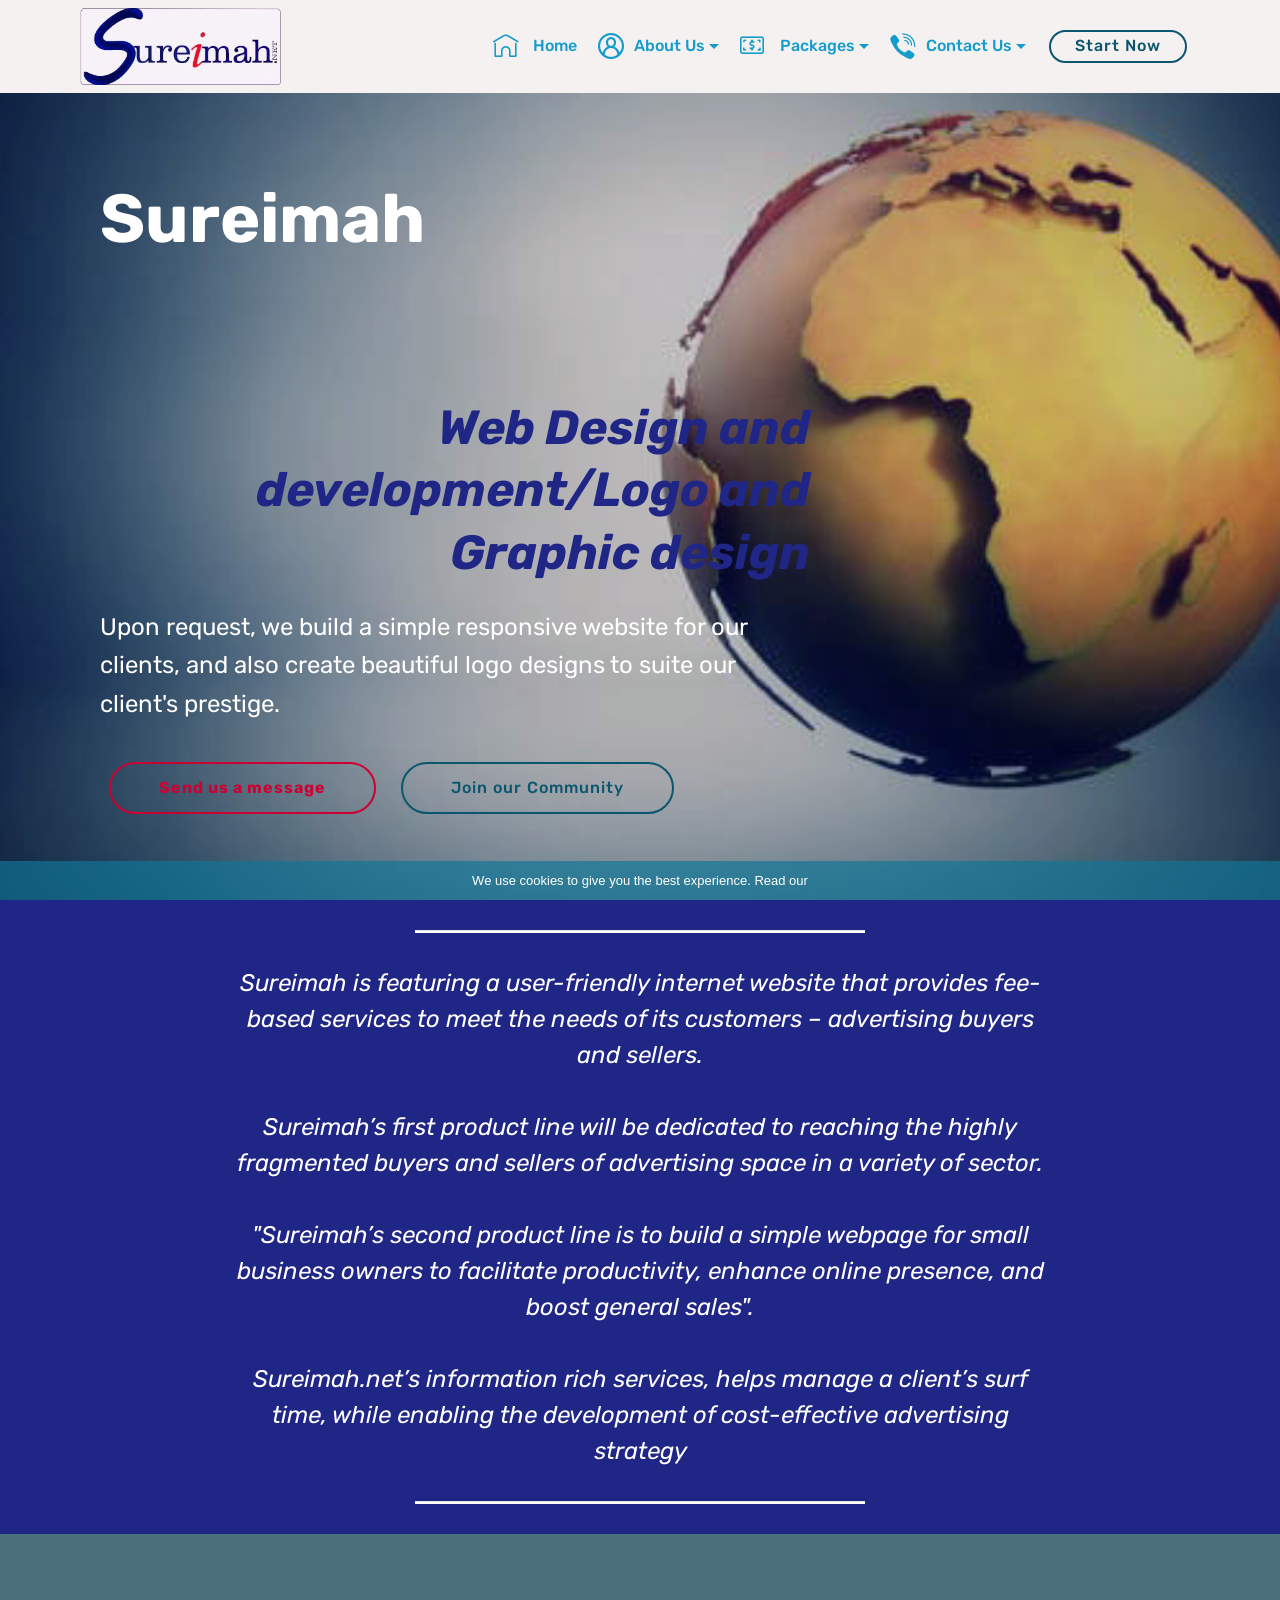
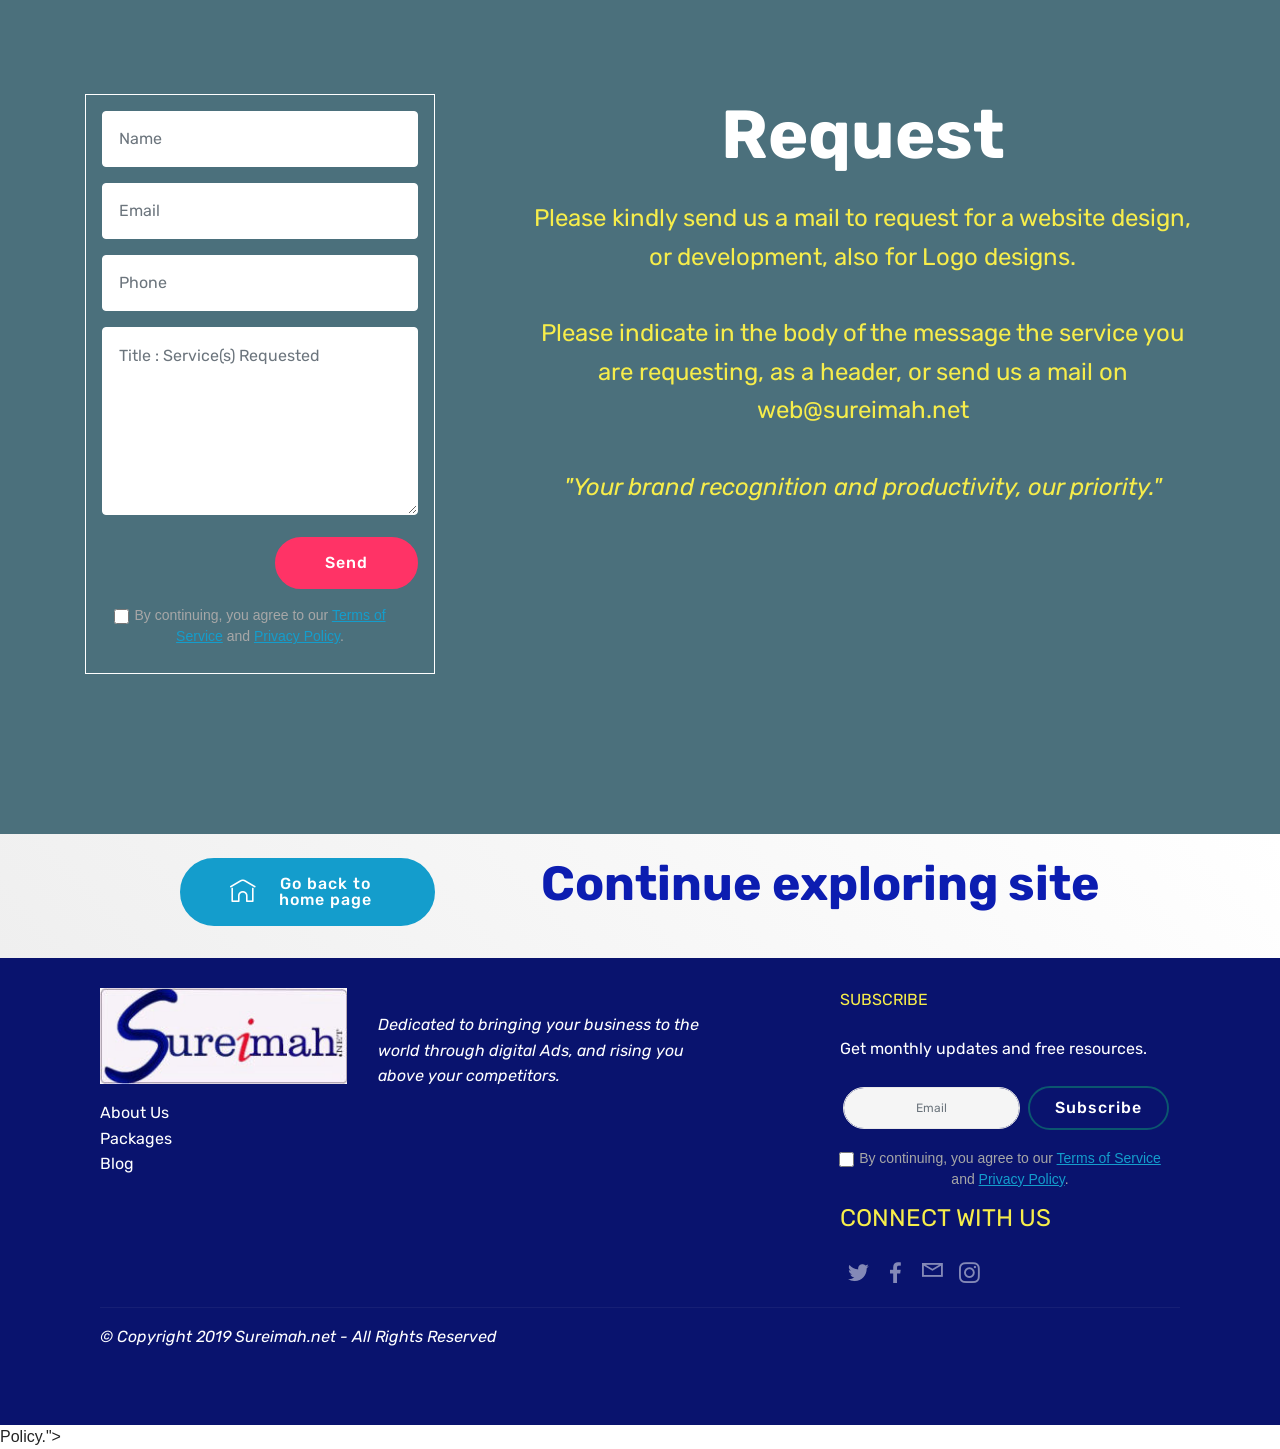
<file: page4.html>
<!DOCTYPE html>
<html  >
<head>
  <!-- Site made with Mobirise Website Builder v4.9.7, https://mobirise.com -->
  <meta charset="UTF-8">
  <meta http-equiv="X-UA-Compatible" content="IE=edge">
  <meta name="generator" content="Mobirise v4.9.7, mobirise.com">
  <meta name="viewport" content="width=device-width, initial-scale=1, minimum-scale=1">
  <link rel="shortcut icon" href="assets/images/123-333x129.jpg" type="image/x-icon">
  <meta name="description" content="Web Page Maker Description">
  
  <title>Webdesign</title>
  <link rel="stylesheet" href="assets/web/assets/mobirise-icons/mobirise-icons.css">
  <link rel="stylesheet" href="assets/web/assets/mobirise-icons-bold/mobirise-icons-bold.css">
  <link rel="stylesheet" href="assets/web/assets/mobirise-icons2/mobirise2.css">
  <link rel="stylesheet" href="assets/tether/tether.min.css">
  <link rel="stylesheet" href="assets/bootstrap/css/bootstrap.min.css">
  <link rel="stylesheet" href="assets/bootstrap/css/bootstrap-grid.min.css">
  <link rel="stylesheet" href="assets/bootstrap/css/bootstrap-reboot.min.css">
  <link rel="stylesheet" href="assets/dropdown/css/style.css">
  <link rel="stylesheet" href="assets/animatecss/animate.min.css">
  <link rel="stylesheet" href="assets/socicon/css/styles.css">
  <link rel="stylesheet" href="assets/gdpr-plugin/gdpr-styles.css">
  <link rel="stylesheet" href="assets/theme/css/style.css">
  <link rel="stylesheet" href="assets/mobirise/css/mbr-additional.css" type="text/css">
  
  
  
</head>
<body>

<!-- Google Analytics -->
<script type="text/javascript" async
  src="//l.getsitecontrol.com/94m88owe.js">
</script>
<!-- /Google Analytics -->


  <section class="menu cid-qTkzRZLJNu" once="menu" id="menu1-6">

    

    <nav class="navbar navbar-expand beta-menu navbar-dropdown align-items-center navbar-toggleable-sm">
        <button class="navbar-toggler navbar-toggler-right" type="button" data-toggle="collapse" data-target="#navbarSupportedContent" aria-controls="navbarSupportedContent" aria-expanded="false" aria-label="Toggle navigation">
            <div class="hamburger">
                <span></span>
                <span></span>
                <span></span>
                <span></span>
            </div>
        </button>
        <div class="menu-logo">
            <div class="navbar-brand">
                <span class="navbar-logo">
                    <a href="index.html">
                         <img src="assets/images/123-333x129.jpg" alt="Sureimah" title="Advertising and Publicity" style="height: 4.8rem;">
                    </a>
                </span>
                
            </div>
        </div>
        <div class="collapse navbar-collapse" id="navbarSupportedContent">
            <ul class="navbar-nav nav-dropdown" data-app-modern-menu="true"><li class="nav-item"><a class="nav-link link text-primary display-4" href="index.html" aria-expanded="false"><span class="mbrib-home mbr-iconfont mbr-iconfont-btn"></span>&nbsp;Home</a></li><li class="nav-item dropdown">
                    <a class="nav-link link dropdown-toggle text-primary display-4" href="About us.html" data-toggle="dropdown-submenu" aria-expanded="false"><span class="mobi-mbri mobi-mbri-user-2 mbr-iconfont mbr-iconfont-btn"></span>
                        
                        About Us
                    </a><div class="dropdown-menu"><a class="dropdown-item text-primary display-4" href="About us.html#header15-d" aria-expanded="false"><span class="mbrib-smile-face mbr-iconfont mbr-iconfont-btn"></span>Enquiries</a><a class="dropdown-item text-primary display-4" href="About us.html#timeline1-a" aria-expanded="false"><span class="mbrib-target mbr-iconfont mbr-iconfont-btn"></span>Mission</a><a class="dropdown-item text-primary display-4" href="About us.html#timeline1-a" aria-expanded="false"><span class="mobi-mbri mobi-mbri-add-submenu mbr-iconfont mbr-iconfont-btn"></span>Goals</a><a class="dropdown-item text-primary display-4" href="About us.html" aria-expanded="false"><span class="mobi-mbri mobi-mbri-preview mbr-iconfont mbr-iconfont-btn"></span>Vision</a></div>
                </li><li class="nav-item dropdown"><a class="nav-link link dropdown-toggle text-primary display-4" href="Package.html" aria-expanded="false" data-toggle="dropdown-submenu"><span class="mbrib-cash mbr-iconfont mbr-iconfont-btn"></span>&nbsp;Packages</a><div class="dropdown-menu"><a class="dropdown-item text-primary display-4" href="Package.html#table1-h" aria-expanded="false"><span class="mobi-mbri mobi-mbri-cash mbr-iconfont mbr-iconfont-btn"></span>Cost Breakdown</a><a class="dropdown-item text-primary display-4" href="Package.html#content12-w" aria-expanded="false"><span class="mbri-edit mbr-iconfont mbr-iconfont-btn"></span>Media Reviews</a><a class="dropdown-item text-primary display-4" href="Package.html#table1-a" aria-expanded="false"><span class="mbri-cash mbr-iconfont mbr-iconfont-btn"></span>Our Plans</a></div></li><li class="nav-item dropdown open"><a class="nav-link link dropdown-toggle text-primary display-4" href="tel:+2348160718463" aria-expanded="false" data-toggle="dropdown-submenu"><span class="socicon socicon-viber mbr-iconfont mbr-iconfont-btn"></span>Contact Us</a><div class="dropdown-menu"><a class="dropdown-item text-primary display-4" href="mailto:Admin@sureimah.net" aria-expanded="false"><span class="mobi-mbri mobi-mbri-letter mbr-iconfont mbr-iconfont-btn"></span>Admin@sureimah.net</a><a class="dropdown-item text-primary display-4" href="tel:+2348160718463" aria-expanded="false"><span class="mobi-mbri mobi-mbri-phone mbr-iconfont mbr-iconfont-btn"></span>Phone</a></div></li></ul>
            <div class="navbar-buttons mbr-section-btn"><a class="btn btn-sm btn-primary-outline display-4" href="Package.html">Start Now</a></div>
        </div>
    </nav>
</section>

<section class="engine"><a href="https://mobirise.info/o">portfolio web templates</a></section><section class="header9 cid-rSYHnre3sY mbr-fullscreen mbr-parallax-background" id="header9-7">

    

    <div class="mbr-overlay" style="opacity: 0.2; background-color: rgb(12, 29, 177);">
    </div>

    <div class="container">
        <div class="media-container-column mbr-white col-lg-8 col-md-10">
            <h1 class="mbr-section-title align-left mbr-bold pb-3 mbr-fonts-style display-1"><p><br></p><p>Sureimah
</p><p><br></p></h1>
            <h3 class="mbr-section-subtitle align-left mbr-light pb-3 mbr-fonts-style display-2"><strong>Web Design and development/Logo and Graphic design</strong></h3>
            <p class="mbr-text align-left pb-3 mbr-fonts-style display-5">Upon request, we build a simple responsive website for our clients, and also create beautiful logo designs to suite our client's prestige.</p>
            <div class="mbr-section-btn align-left"><a class="btn btn-md btn-secondary-outline display-4" href="page4.html#header15-b"><strong>Send us a message</strong></a>
                <a class="btn btn-md btn-primary-outline display-4" href="https://www.facebook.com/sureimah_community/" target="_blank">Join our Community</a></div>
        </div>
    </div>

    
</section>

<section class="mbr-section article content10 cid-rSYHoklsCN" id="content10-8">
    
     

    <div class="container">
        <div class="inner-container" style="width: 75%;">
            <hr class="line" style="width: 54%;">
            <div class="section-text align-center mbr-white mbr-fonts-style display-5"><em>Sureimah is featuring a user-friendly internet website that provides fee-based services to meet the needs of its customers – advertising buyers and sellers.<br><br>Sureimah’s first product line will be dedicated to reaching the highly fragmented buyers and sellers of advertising space in a variety of sector. <br><br>"Sureimah’s second product line is to build a simple webpage for small business owners to facilitate productivity, enhance online presence, and boost general sales".<br><br>Sureimah.net’s information rich services, helps manage a client’s surf time, while enabling the development of cost-effective advertising strategy</em></div>
            <hr class="line" style="width: 54%;">
        </div>
    </div>
</section>

<section class="header15 cid-rSYIa7gxbx mbr-fullscreen mbr-parallax-background" id="header15-b">

    

    <div class="mbr-overlay" style="opacity: 0.7; background-color: rgb(7, 59, 76);"></div>

    <div class="container align-right">
        <div class="row">
            <div class="mbr-white col-lg-8 col-md-7 content-container">
                <h1 class="mbr-section-title mbr-bold pb-3 mbr-fonts-style display-1">Request</h1>
                <p class="mbr-text pb-3 mbr-fonts-style display-5">Please kindly send us a mail to request for a website design, or development, also for Logo designs.<br><br>Please indicate in the body of the message the service you are requesting, as a header, or send us a mail on web@sureimah.net<br><br><em>"Your brand recognition and productivity, our priority."</em></p>
            </div>
            <div class="col-lg-4 col-md-5">
                <div class="form-container">
                    <div class="media-container-column" data-form-type="formoid">
                        <!---Formbuilder Form--->
                        <form action="https://mobirise.com/" method="POST" class="mbr-form form-with-styler" data-form-title="Mobirise Form"><input type="hidden" name="email" data-form-email="true" value="o5eklT+cGvPx37HM4ZehElCtWMpl1gCDUTZ4zyV8oD/f9bW/ytmO+pMxYds25oMCQ3QMkCeDgCObPQvbQ0P7gla4AF+FUspB6Qg7yBJ3+XsTVPY8r6bq0rf0ffPjRMF+">
                            <div class="row">
                                <div hidden="hidden" data-form-alert="" class="alert alert-success col-12">Thank you! We will get back to you as soon as possible</div>
                                <div hidden="hidden" data-form-alert-danger="" class="alert alert-danger col-12">
                                </div>
                            </div>
                            <div class="dragArea row">
                                <div class="col-md-12 form-group " data-for="name">
                                    <input type="text" name="name" placeholder="Name" data-form-field="Name" required="required" class="form-control px-3 display-7" id="name-header15-b">
                                </div>
                                <div class="col-md-12 form-group " data-for="email">
                                    <input type="email" name="email" placeholder="Email" data-form-field="Email" required="required" class="form-control px-3 display-7" id="email-header15-b">
                                </div>
                                <div data-for="phone" class="col-md-12 form-group ">
                                    <input type="tel" name="phone" placeholder="Phone" data-form-field="Phone" class="form-control px-3 display-7" id="phone-header15-b">
                                </div>
                                <div data-for="message" class="col-md-12 form-group ">
                                    <textarea name="message" placeholder="Title : Service(s) Requested" data-form-field="Message" class="form-control px-3 display-7" id="message-header15-b"></textarea>
                                </div>
                                <div class="col-md-12 input-group-btn"><button type="submit" class="btn btn-secondary btn-form display-4" href="mailto:Admin@sureimah.net">Send</button></div>
                            </div>
                        <span class="gdpr-block">
<label>
<span class="textGDPR" style="color: #a7a7a7"><input type="checkbox" name="gdpr" id="gdpr-header15-b" required="">By continuing, you agree to our <a style="color: #149dcc; text-decoration: underline;" href="C:\Users\USER\Desktop\Sureimah\Sureimahmain\Index\Legal.html">Terms of Service</a> and <a style="color: #149dcc; text-decoration: underline;" href="C:\Users\USER\Desktop\Sureimah\Sureimahmain\Index\Legal.html">Privacy Policy</a>.</span>
</label>
</span></form><!---Formbuilder Form--->
                    </div>
                </div>
            </div>
        </div>
    </div>
    
</section>

<section class="mbr-section info2 cid-rSYLiJ5U1k" id="info2-c">

    

    

    <div class="container">
        <div class="row main justify-content-center">
            <div class="media-container-column col-12 col-lg-3 col-md-4">
                <div class="mbr-section-btn align-left py-4"><a class="btn btn-primary display-4" href="index.html"><span class="mbrib-home mbr-iconfont mbr-iconfont-btn"></span>Go back to home page</a></div>
            </div>
            <div class="media-container-column title col-12 col-lg-7 col-md-6">
                <h2 class="align-right mbr-bold mbr-white pb-3 mbr-fonts-style display-2">Continue exploring site</h2>
                
            </div>
        </div>
    </div>
</section>

<section class="footer4 cid-rSYHoXm0sl" id="footer4-9">

    

    

    <div class="container">
        <div class="media-container-row content mbr-white">
            <div class="col-md-3 col-sm-4">
                <div class="mb-3 img-logo">
                    <a href="index.html">
                        <img src="assets/images/123-256x99.jpg" alt="Sureimah" title="Sureimah.net">
                    </a>
                </div>
                <p class="mb-3 mbr-fonts-style foot-title display-7"></p>
                <p class="mbr-text mbr-fonts-style mbr-links-column display-7">
                    <a href="About us.html" class="text-white">About Us</a><br><a href="Package.html" class="text-white">Packages
</a>                    <br><a href="Blog.html" class="text-white">Blog</a></p>
            </div>
            <div class="col-md-4 col-sm-8">
                <p class="mb-4 foot-title mbr-fonts-style display-7"></p>
                <p class="mbr-text mbr-fonts-style foot-text display-7"><em>Dedicated to bringing your business to the world through digital Ads, and rising you above your competitors.</em></p>
            </div>
            <div class="col-md-4 offset-md-1 col-sm-12">
                <p class="mb-4 foot-title mbr-fonts-style display-7">
                    SUBSCRIBE
                </p>
                <p class="mbr-text mbr-fonts-style form-text display-7">
                    Get monthly updates and free resources.
                </p>
                <div class="media-container-column" data-form-type="formoid">
                    <!---Formbuilder Form--->
                    <form action="https://mobirise.com/" method="POST" class="mbr-form form-with-styler" data-form-title="Mobirise Form"><input type="hidden" name="email" data-form-email="true" value="szWDnqepyyvHr/NM6zYvIsBbNFKrnPmMUSeymE5vlrMr4r/zNJZaCP0Ak/W3b2w8naDURbBIB2TEkOa7MbGMn4JKxYCq31aPCcw3FkpkryymBV6PGZXbfCEBi6hIixse">
                        <div class="row form-inline justify-content-center">
                            <div hidden="hidden" data-form-alert="" class="alert alert-success col-12">Thank you!</div>
                            <div hidden="hidden" data-form-alert-danger="" class="alert alert-danger col-12">
                                                    </div>
                        </div>
                        <div class="dragArea row form-inline justify-content-center">
                            <div class="col-auto  form-group " data-for="email">
                                <input type="email" name="email" placeholder="Email" data-form-field="Email" required="required" class="form-control input-sm input-inverse my-2 display-7" id="email-footer4-9">
                            </div>
                            <div class="col-auto  input-group-btn  m-2"><button type="submit" class="btn m-0 btn-primary-outline display-4" href="mailto:Admin@sureimah.net">Subscribe</button></div>
                        </div>
                    <span class="gdpr-block">
<label>
<span class="textGDPR" style="color: #a7a7a7"><input type="checkbox" name="gdpr" id="gdpr-footer4-9" required="">By continuing, you agree to our <a style="color: #149dcc; text-decoration: underline;" href="C:\Users\USER\Desktop\Sureimah\Sureimahmain\Index\Legal.html">Terms of Service</a> and <a style="color: #149dcc; text-decoration: underline;" href="C:\Users\USER\Desktop\Sureimah\Sureimahmain\Index\Legal.html">Privacy Policy</a>.</span>
</label>
</span></form><!---Formbuilder Form--->
                </div>
                <p class="mb-4 mbr-fonts-style foot-title display-5">
                    CONNECT WITH US
                </p>
                <div class="social-list pl-0 mb-0">
                        <div class="soc-item">
                            <a href="https://twitter.com/Sureimah" target="_blank">
                                <span class="mbr-iconfont mbr-iconfont-social socicon-twitter socicon"></span>
                            </a>
                        </div>
                        <div class="soc-item">
                            <a href="https://web.facebook.com/sureimah1/" target="_blank">
                                <span class="mbr-iconfont mbr-iconfont-social socicon-facebook socicon"></span>
                            </a>
                        </div>
                        <div class="soc-item">
                            <a href="mailto:Admin@sureimah.net">
                                <span class="mbr-iconfont mbr-iconfont-social mobi-mbri-letter mobi-mbri"></span>
                            </a>
                        </div>
                        <div class="soc-item">
                            <a href="https://www.instagram.com/sureimah_/" target="_blank">
                                <span class="mbr-iconfont mbr-iconfont-social socicon-instagram socicon"></span>
                            </a>
                        </div>
                        
                        
                </div>
            </div>
        </div>
        <div class="footer-lower">
            <div class="media-container-row">
                <div class="col-sm-12">
                    <hr>
                </div>
            </div>
            <div class="media-container-row mbr-white">
                <div class="col-sm-12 copyright">
                    <p class="mbr-text mbr-fonts-style display-7"><em>
                        © Copyright 2019 Sureimah.net - All Rights Reserved
                    </em></p>
                </div>
            </div>
        </div>
    </div>
</section>


  <script src="assets/web/assets/jquery/jquery.min.js"></script>
  <script src="assets/popper/popper.min.js"></script>
  <script src="assets/tether/tether.min.js"></script>
  <script src="assets/bootstrap/js/bootstrap.min.js"></script>
  <script src="assets/cookies-alert-plugin/cookies-alert-core.js"></script>
  <script src="assets/cookies-alert-plugin/cookies-alert-script.js"></script>
  <script src="assets/dropdown/js/script.min.js"></script>
  <script src="assets/touchswipe/jquery.touch-swipe.min.js"></script>
  <script src="assets/viewportchecker/jquery.viewportchecker.js"></script>
  <script src="assets/parallax/jarallax.min.js"></script>
  <script src="assets/smoothscroll/smooth-scroll.js"></script>
  <script src="assets/theme/js/script.js"></script>
  <script src="assets/formoid/formoid.min.js"></script>
  
  
  <input name="animation" type="hidden">
  <input name="cookieData" type="hidden" data-cookie-colorText='#ffffff' data-cookie-colorBg='rgba(15, 118, 153, 0.68)' data-cookie-colorButton='#ffffff' data-cookie-colorLink='#0f7699' data-cookie-underlineLink='true' data-cookie-text="We use cookies to give you the best experience. Read our <a href="C:\Users\USER\Desktop\Sureimah\Sureimahmain\Index\Legal.html">Policy</a>.">
  </body>
</html>
</file>
<file: assets/web/assets/mobirise-icons2/mobirise2.css>
@font-face {
  font-family: 'Moririse2';
  src:  url('mobirise2.eot?f2bix4');
  src:  url('mobirise2.eot?f2bix4#iefix') format('embedded-opentype'),
    url('mobirise2.ttf?f2bix4') format('truetype'),
    url('mobirise2.woff?f2bix4') format('woff'),
    url('mobirise2.svg?f2bix4#mobirise2') format('svg');
  font-weight: normal;
  font-style: normal;
}

[class^="mobi-"], [class*=" mobi-"] {
  /* use !important to prevent issues with browser extensions that change fonts */
  font-family: 'Moririse2' !important;
  speak: none;
  font-style: normal;
  font-weight: normal;
  font-variant: normal;
  text-transform: none;
  line-height: 1;

  /* Better Font Rendering =========== */
  -webkit-font-smoothing: antialiased;
  -moz-osx-font-smoothing: grayscale;
}

.mobi-mbri-add-submenu:before {
  content: "\e900";
}
.mobi-mbri-alert:before {
  content: "\e901";
}
.mobi-mbri-align-center:before {
  content: "\e902";
}
.mobi-mbri-align-justify:before {
  content: "\e903";
}
.mobi-mbri-align-left:before {
  content: "\e904";
}
.mobi-mbri-align-right:before {
  content: "\e905";
}
.mobi-mbri-android:before {
  content: "\e906";
}
.mobi-mbri-apple:before {
  content: "\e907";
}
.mobi-mbri-arrow-down:before {
  content: "\e908";
}
.mobi-mbri-arrow-next:before {
  content: "\e909";
}
.mobi-mbri-arrow-prev:before {
  content: "\e90a";
}
.mobi-mbri-arrow-up:before {
  content: "\e90b";
}
.mobi-mbri-bold:before {
  content: "\e90c";
}
.mobi-mbri-bookmark:before {
  content: "\e90d";
}
.mobi-mbri-bootstrap:before {
  content: "\e90e";
}
.mobi-mbri-briefcase:before {
  content: "\e90f";
}
.mobi-mbri-browse:before {
  content: "\e910";
}
.mobi-mbri-bulleted-list:before {
  content: "\e911";
}
.mobi-mbri-calendar:before {
  content: "\e912";
}
.mobi-mbri-camera:before {
  content: "\e913";
}
.mobi-mbri-cart-add:before {
  content: "\e914";
}
.mobi-mbri-cart-full:before {
  content: "\e915";
}
.mobi-mbri-cash:before {
  content: "\e916";
}
.mobi-mbri-change-style:before {
  content: "\e917";
}
.mobi-mbri-chat:before {
  content: "\e918";
}
.mobi-mbri-clock:before {
  content: "\e919";
}
.mobi-mbri-close:before {
  content: "\e91a";
}
.mobi-mbri-cloud:before {
  content: "\e91b";
}
.mobi-mbri-code:before {
  content: "\e91c";
}
.mobi-mbri-contact-form:before {
  content: "\e91d";
}
.mobi-mbri-credit-card:before {
  content: "\e91e";
}
.mobi-mbri-cursor-click:before {
  content: "\e91f";
}
.mobi-mbri-cust-feedback:before {
  content: "\e920";
}
.mobi-mbri-database:before {
  content: "\e921";
}
.mobi-mbri-delivery:before {
  content: "\e922";
}
.mobi-mbri-desktop:before {
  content: "\e923";
}
.mobi-mbri-devices:before {
  content: "\e924";
}
.mobi-mbri-down:before {
  content: "\e925";
}
.mobi-mbri-download-2:before {
  content: "\e926";
}
.mobi-mbri-download:before {
  content: "\e927";
}
.mobi-mbri-drag-n-drop-2:before {
  content: "\e928";
}
.mobi-mbri-drag-n-drop:before {
  content: "\e929";
}
.mobi-mbri-edit-2:before {
  content: "\e92a";
}
.mobi-mbri-edit:before {
  content: "\e92b";
}
.mobi-mbri-error:before {
  content: "\e92c";
}
.mobi-mbri-extension:before {
  content: "\e92d";
}
.mobi-mbri-features:before {
  content: "\e92e";
}
.mobi-mbri-file:before {
  content: "\e92f";
}
.mobi-mbri-flag:before {
  content: "\e930";
}
.mobi-mbri-folder:before {
  content: "\e931";
}
.mobi-mbri-gift:before {
  content: "\e932";
}
.mobi-mbri-github:before {
  content: "\e933";
}
.mobi-mbri-globe-2:before {
  content: "\e934";
}
.mobi-mbri-globe:before {
  content: "\e935";
}
.mobi-mbri-growing-chart:before {
  content: "\e936";
}
.mobi-mbri-hearth:before {
  content: "\e937";
}
.mobi-mbri-help:before {
  content: "\e938";
}
.mobi-mbri-home:before {
  content: "\e939";
}
.mobi-mbri-hot-cup:before {
  content: "\e93a";
}
.mobi-mbri-idea:before {
  content: "\e93b";
}
.mobi-mbri-image-gallery:before {
  content: "\e93c";
}
.mobi-mbri-image-slider:before {
  content: "\e93d";
}
.mobi-mbri-info:before {
  content: "\e93e";
}
.mobi-mbri-italic:before {
  content: "\e93f";
}
.mobi-mbri-key:before {
  content: "\e940";
}
.mobi-mbri-laptop:before {
  content: "\e941";
}
.mobi-mbri-layers:before {
  content: "\e942";
}
.mobi-mbri-left-right:before {
  content: "\e943";
}
.mobi-mbri-left:before {
  content: "\e944";
}
.mobi-mbri-letter:before {
  content: "\e945";
}
.mobi-mbri-like:before {
  content: "\e946";
}
.mobi-mbri-link:before {
  content: "\e947";
}
.mobi-mbri-lock:before {
  content: "\e948";
}
.mobi-mbri-login:before {
  content: "\e949";
}
.mobi-mbri-logout:before {
  content: "\e94a";
}
.mobi-mbri-magic-stick:before {
  content: "\e94b";
}
.mobi-mbri-map-pin:before {
  content: "\e94c";
}
.mobi-mbri-menu:before {
  content: "\e94d";
}
.mobi-mbri-mobile-2:before {
  content: "\e94e";
}
.mobi-mbri-mobile-horizontal:before {
  content: "\e94f";
}
.mobi-mbri-mobile:before {
  content: "\e950";
}
.mobi-mbri-mobirise:before {
  content: "\e951";
}
.mobi-mbri-more-horizontal:before {
  content: "\e952";
}
.mobi-mbri-more-vertical:before {
  content: "\e953";
}
.mobi-mbri-music:before {
  content: "\e954";
}
.mobi-mbri-new-file:before {
  content: "\e955";
}
.mobi-mbri-numbered-list:before {
  content: "\e956";
}
.mobi-mbri-opened-folder:before {
  content: "\e957";
}
.mobi-mbri-pages:before {
  content: "\e958";
}
.mobi-mbri-paper-plane:before {
  content: "\e959";
}
.mobi-mbri-paperclip:before {
  content: "\e95a";
}
.mobi-mbri-phone:before {
  content: "\e95b";
}
.mobi-mbri-photo:before {
  content: "\e95c";
}
.mobi-mbri-photos:before {
  content: "\e95d";
}
.mobi-mbri-pin:before {
  content: "\e95e";
}
.mobi-mbri-play:before {
  content: "\e95f";
}
.mobi-mbri-plus:before {
  content: "\e960";
}
.mobi-mbri-preview:before {
  content: "\e961";
}
.mobi-mbri-print:before {
  content: "\e962";
}
.mobi-mbri-protect:before {
  content: "\e963";
}
.mobi-mbri-question:before {
  content: "\e964";
}
.mobi-mbri-quote-left:before {
  content: "\e965";
}
.mobi-mbri-quote-right:before {
  content: "\e966";
}
.mobi-mbri-redo:before {
  content: "\e967";
}
.mobi-mbri-refresh:before {
  content: "\e968";
}
.mobi-mbri-responsive-2:before {
  content: "\e969";
}
.mobi-mbri-responsive:before {
  content: "\e96a";
}
.mobi-mbri-right:before {
  content: "\e96b";
}
.mobi-mbri-rocket:before {
  content: "\e96c";
}
.mobi-mbri-sad-face:before {
  content: "\e96d";
}
.mobi-mbri-sale:before {
  content: "\e96e";
}
.mobi-mbri-save:before {
  content: "\e96f";
}
.mobi-mbri-search:before {
  content: "\e970";
}
.mobi-mbri-setting-2:before {
  content: "\e971";
}
.mobi-mbri-setting-3:before {
  content: "\e972";
}
.mobi-mbri-setting:before {
  content: "\e973";
}
.mobi-mbri-share:before {
  content: "\e974";
}
.mobi-mbri-shopping-bag:before {
  content: "\e975";
}
.mobi-mbri-shopping-basket:before {
  content: "\e976";
}
.mobi-mbri-shopping-cart:before {
  content: "\e977";
}
.mobi-mbri-sites:before {
  content: "\e978";
}
.mobi-mbri-smile-face:before {
  content: "\e979";
}
.mobi-mbri-speed:before {
  content: "\e97a";
}
.mobi-mbri-star:before {
  content: "\e97b";
}
.mobi-mbri-success:before {
  content: "\e97c";
}
.mobi-mbri-sun:before {
  content: "\e97d";
}
.mobi-mbri-sun2:before {
  content: "\e97e";
}
.mobi-mbri-tablet-vertical:before {
  content: "\e97f";
}
.mobi-mbri-tablet:before {
  content: "\e980";
}
.mobi-mbri-target:before {
  content: "\e981";
}
.mobi-mbri-timer:before {
  content: "\e982";
}
.mobi-mbri-to-ftp:before {
  content: "\e983";
}
.mobi-mbri-to-local-drive:before {
  content: "\e984";
}
.mobi-mbri-touch-swipe:before {
  content: "\e985";
}
.mobi-mbri-touch:before {
  content: "\e986";
}
.mobi-mbri-trash:before {
  content: "\e987";
}
.mobi-mbri-underline:before {
  content: "\e988";
}
.mobi-mbri-undo:before {
  content: "\e989";
}
.mobi-mbri-unlink:before {
  content: "\e98a";
}
.mobi-mbri-unlock:before {
  content: "\e98b";
}
.mobi-mbri-up-down:before {
  content: "\e98c";
}
.mobi-mbri-up:before {
  content: "\e98d";
}
.mobi-mbri-update:before {
  content: "\e98e";
}
.mobi-mbri-upload-2:before {
  content: "\e98f";
}
.mobi-mbri-upload:before {
  content: "\e990";
}
.mobi-mbri-user-2:before {
  content: "\e991";
}
.mobi-mbri-user:before {
  content: "\e992";
}
.mobi-mbri-users:before {
  content: "\e993";
}
.mobi-mbri-video-play:before {
  content: "\e994";
}
.mobi-mbri-video:before {
  content: "\e995";
}
.mobi-mbri-watch:before {
  content: "\e996";
}
.mobi-mbri-website-theme-2:before {
  content: "\e997";
}
.mobi-mbri-website-theme:before {
  content: "\e998";
}
.mobi-mbri-wifi:before {
  content: "\e999";
}
.mobi-mbri-windows:before {
  content: "\e99a";
}
.mobi-mbri-zoom-in:before {
  content: "\e99b";
}
.mobi-mbri-zoom-out:before {
  content: "\e99c";
}
</file>
<file: assets/web/assets/mobirise-icons-bold/mobirise-icons-bold.css>
@font-face {
  font-family: 'mobirise-icons-bold';
  src:  url('mobirise-icons-bold.eot?m1l4yr');
  src:  url('mobirise-icons-bold.eot?m1l4yr#iefix') format('embedded-opentype'),
    url('mobirise-icons-bold.ttf?m1l4yr') format('truetype'),
    url('mobirise-icons-bold.woff?m1l4yr') format('woff'),
    url('mobirise-icons-bold.svg?m1l4yr#mobirise-icons-bold') format('svg');
  font-weight: normal;
  font-style: normal;
}

[class^="mbrib-"], [class*="mbrib-"] {
  /* use !important to prevent issues with browser extensions that change fonts */
  font-family: 'mobirise-icons-bold' !important;
  speak: none;
  font-style: normal;
  font-weight: normal;
  font-variant: normal;
  text-transform: none;
  line-height: 1;

  /* Better Font Rendering =========== */
  -webkit-font-smoothing: antialiased;
  -moz-osx-font-smoothing: grayscale;
}

.mbrib-add-submenu:before {
  content: "\e900";
}
.mbrib-alert:before {
  content: "\e901";
}
.mbrib-align-center:before {
  content: "\e902";
}
.mbrib-align-justify:before {
  content: "\e903";
}
.mbrib-align-left:before {
  content: "\e904";
}
.mbrib-align-right:before {
  content: "\e905";
}
.mbrib-android:before {
  content: "\e906";
}
.mbrib-apple:before {
  content: "\e907";
}
.mbrib-arrow-down:before {
  content: "\e908";
}
.mbrib-arrow-next:before {
  content: "\e909";
}
.mbrib-arrow-prev:before {
  content: "\e90a";
}
.mbrib-arrow-up:before {
  content: "\e90b";
}
.mbrib-bold:before {
  content: "\e90c";
}
.mbrib-bookmark:before {
  content: "\e90d";
}
.mbrib-bootstrap:before {
  content: "\e90e";
}
.mbrib-briefcase:before {
  content: "\e90f";
}
.mbrib-browse:before {
  content: "\e910";
}
.mbrib-bulleted-list:before {
  content: "\e911";
}
.mbrib-calendar:before {
  content: "\e912";
}
.mbrib-camera:before {
  content: "\e913";
}
.mbrib-cart-add:before {
  content: "\e914";
}
.mbrib-cart-full:before {
  content: "\e915";
}
.mbrib-cash:before {
  content: "\e916";
}
.mbrib-change-style:before {
  content: "\e917";
}
.mbrib-chat:before {
  content: "\e918";
}
.mbrib-clock:before {
  content: "\e919";
}
.mbrib-close:before {
  content: "\e91a";
}
.mbrib-cloud:before {
  content: "\e91b";
}
.mbrib-code:before {
  content: "\e91c";
}
.mbrib-contact-form:before {
  content: "\e91d";
}
.mbrib-credit-card:before {
  content: "\e91e";
}
.mbrib-cursor-click:before {
  content: "\e91f";
}
.mbrib-cust-feedback:before {
  content: "\e920";
}
.mbrib-database:before {
  content: "\e921";
}
.mbrib-delivery:before {
  content: "\e922";
}
.mbrib-desktop:before {
  content: "\e923";
}
.mbrib-devices:before {
  content: "\e924";
}
.mbrib-down:before {
  content: "\e925";
}
.mbrib-download:before {
  content: "\e926";
}
.mbrib-drag-n-drop:before {
  content: "\e927";
}
.mbrib-drag-n-drop2:before {
  content: "\e928";
}
.mbrib-edit:before {
  content: "\e929";
}
.mbrib-edit2:before {
  content: "\e92a";
}
.mbrib-error:before {
  content: "\e92b";
}
.mbrib-extension:before {
  content: "\e92c";
}
.mbrib-features:before {
  content: "\e92d";
}
.mbrib-file:before {
  content: "\e92e";
}
.mbrib-flag:before {
  content: "\e92f";
}
.mbrib-folder:before {
  content: "\e930";
}
.mbrib-gift:before {
  content: "\e931";
}
.mbrib-github:before {
  content: "\e932";
}
.mbrib-globe-2:before {
  content: "\e933";
}
.mbrib-globe:before {
  content: "\e934";
}
.mbrib-growing-chart:before {
  content: "\e935";
}
.mbrib-hearth:before {
  content: "\e936";
}
.mbrib-help:before {
  content: "\e937";
}
.mbrib-home:before {
  content: "\e938";
}
.mbrib-hot-cup:before {
  content: "\e939";
}
.mbrib-idea:before {
  content: "\e93a";
}
.mbrib-image-gallery:before {
  content: "\e93b";
}
.mbrib-image-slider:before {
  content: "\e93c";
}
.mbrib-info:before {
  content: "\e93d";
}
.mbrib-italic:before {
  content: "\e93e";
}
.mbrib-key:before {
  content: "\e93f";
}
.mbrib-laptop:before {
  content: "\e940";
}
.mbrib-layers:before {
  content: "\e941";
}
.mbrib-left-right:before {
  content: "\e942";
}
.mbrib-left:before {
  content: "\e943";
}
.mbrib-letter:before {
  content: "\e944";
}
.mbrib-like:before {
  content: "\e945";
}
.mbrib-link:before {
  content: "\e946";
}
.mbrib-lock:before {
  content: "\e947";
}
.mbrib-login:before {
  content: "\e948";
}
.mbrib-logout:before {
  content: "\e949";
}
.mbrib-magic-stick:before {
  content: "\e94a";
}
.mbrib-map-pin:before {
  content: "\e94b";
}
.mbrib-menu:before {
  content: "\e94c";
}
.mbrib-mobile:before {
  content: "\e94d";
}
.mbrib-mobile2:before {
  content: "\e94e";
}
.mbrib-mobirise:before {
  content: "\e94f";
}
.mbrib-more-horizontal:before {
  content: "\e950";
}
.mbrib-more-vertical:before {
  content: "\e951";
}
.mbrib-music:before {
  content: "\e952";
}
.mbrib-new-file:before {
  content: "\e953";
}
.mbrib-numbered-list:before {
  content: "\e954";
}
.mbrib-opened-folder:before {
  content: "\e955";
}
.mbrib-pages:before {
  content: "\e956";
}
.mbrib-paper-plane:before {
  content: "\e957";
}
.mbrib-paperclip:before {
  content: "\e958";
}
.mbrib-photo:before {
  content: "\e959";
}
.mbrib-photos:before {
  content: "\e95a";
}
.mbrib-pin:before {
  content: "\e95b";
}
.mbrib-play:before {
  content: "\e95c";
}
.mbrib-plus:before {
  content: "\e95d";
}
.mbrib-preview:before {
  content: "\e95e";
}
.mbrib-print:before {
  content: "\e95f";
}
.mbrib-protect:before {
  content: "\e960";
}
.mbrib-question:before {
  content: "\e961";
}
.mbrib-quote-left:before {
  content: "\e962";
}
.mbrib-quote-right:before {
  content: "\e963";
}
.mbrib-redo:before {
  content: "\e964";
}
.mbrib-refresh:before {
  content: "\e965";
}
.mbrib-responsive:before {
  content: "\e966";
}
.mbrib-right:before {
  content: "\e967";
}
.mbrib-rocket:before {
  content: "\e968";
}
.mbrib-sad-face:before {
  content: "\e969";
}
.mbrib-sale:before {
  content: "\e96a";
}
.mbrib-save:before {
  content: "\e96b";
}
.mbrib-search:before {
  content: "\e96c";
}
.mbrib-setting:before {
  content: "\e96d";
}
.mbrib-setting2:before {
  content: "\e96e";
}
.mbrib-setting3:before {
  content: "\e96f";
}
.mbrib-share:before {
  content: "\e970";
}
.mbrib-shopping-bag:before {
  content: "\e971";
}
.mbrib-shopping-basket:before {
  content: "\e972";
}
.mbrib-shopping-cart:before {
  content: "\e973";
}
.mbrib-sites:before {
  content: "\e974";
}
.mbrib-smile-face:before {
  content: "\e975";
}
.mbrib-speed:before {
  content: "\e976";
}
.mbrib-star:before {
  content: "\e977";
}
.mbrib-success:before {
  content: "\e978";
}
.mbrib-sun:before {
  content: "\e979";
}
.mbrib-sun2:before {
  content: "\e97a";
}
.mbrib-tablet-vertical:before {
  content: "\e97b";
}
.mbrib-tablet:before {
  content: "\e97c";
}
.mbrib-target:before {
  content: "\e97d";
}
.mbrib-timer:before {
  content: "\e97e";
}
.mbrib-to-ftp:before {
  content: "\e97f";
}
.mbrib-to-local-drive:before {
  content: "\e980";
}
.mbrib-touch-swipe:before {
  content: "\e981";
}
.mbrib-touch:before {
  content: "\e982";
}
.mbrib-trash:before {
  content: "\e983";
}
.mbrib-underline:before {
  content: "\e984";
}
.mbrib-undo:before {
  content: "\e985";
}
.mbrib-unlink:before {
  content: "\e986";
}
.mbrib-unlock:before {
  content: "\e987";
}
.mbrib-up-down:before {
  content: "\e988";
}
.mbrib-up:before {
  content: "\e989";
}
.mbrib-update:before {
  content: "\e98a";
}
.mbrib-upload:before {
  content: "\e98b";
}
.mbrib-user:before {
  content: "\e98c";
}
.mbrib-user2:before {
  content: "\e98d";
}
.mbrib-users:before {
  content: "\e98e";
}
.mbrib-video-play:before {
  content: "\e98f";
}
.mbrib-video:before {
  content: "\e990";
}
.mbrib-watch:before {
  content: "\e991";
}
.mbrib-website-theme:before {
  content: "\e992";
}
.mbrib-wifi:before {
  content: "\e993";
}
.mbrib-windows:before {
  content: "\e994";
}
.mbrib-zoom-out:before {
  content: "\e995";
}
</file>
<file: assets/web/assets/mobirise-icons/mobirise-icons.css>
@font-face {
  font-family: 'MobiriseIcons';
  src:  url('mobirise-icons.eot?spat4u');
  src:  url('mobirise-icons.eot?spat4u#iefix') format('embedded-opentype'),
    url('mobirise-icons.ttf?spat4u') format('truetype'),
    url('mobirise-icons.woff?spat4u') format('woff'),
    url('mobirise-icons.svg?spat4u#MobiriseIcons') format('svg');
  font-weight: normal;
  font-style: normal;
}

[class^="mbri-"], [class*=" mbri-"] {
  /* use !important to prevent issues with browser extensions that change fonts */
  font-family: MobiriseIcons !important;
  speak: none;
  font-style: normal;
  font-weight: normal;
  font-variant: normal;
  text-transform: none;
  line-height: 1;

  /* Better Font Rendering =========== */
  -webkit-font-smoothing: antialiased;
  -moz-osx-font-smoothing: grayscale;
}

.mbri-add-submenu:before {
  content: "\e900";
}
.mbri-alert:before {
  content: "\e901";
}
.mbri-align-center:before {
  content: "\e902";
}
.mbri-align-justify:before {
  content: "\e903";
}
.mbri-align-left:before {
  content: "\e904";
}
.mbri-align-right:before {
  content: "\e905";
}
.mbri-android:before {
  content: "\e906";
}
.mbri-apple:before {
  content: "\e907";
}
.mbri-arrow-down:before {
  content: "\e908";
}
.mbri-arrow-next:before {
  content: "\e909";
}
.mbri-arrow-prev:before {
  content: "\e90a";
}
.mbri-arrow-up:before {
  content: "\e90b";
}
.mbri-bold:before {
  content: "\e90c";
}
.mbri-bookmark:before {
  content: "\e90d";
}
.mbri-bootstrap:before {
  content: "\e90e";
}
.mbri-briefcase:before {
  content: "\e90f";
}
.mbri-browse:before {
  content: "\e910";
}
.mbri-bulleted-list:before {
  content: "\e911";
}
.mbri-calendar:before {
  content: "\e912";
}
.mbri-camera:before {
  content: "\e913";
}
.mbri-cart-add:before {
  content: "\e914";
}
.mbri-cart-full:before {
  content: "\e915";
}
.mbri-cash:before {
  content: "\e916";
}
.mbri-change-style:before {
  content: "\e917";
}
.mbri-chat:before {
  content: "\e918";
}
.mbri-clock:before {
  content: "\e919";
}
.mbri-close:before {
  content: "\e91a";
}
.mbri-cloud:before {
  content: "\e91b";
}
.mbri-code:before {
  content: "\e91c";
}
.mbri-contact-form:before {
  content: "\e91d";
}
.mbri-credit-card:before {
  content: "\e91e";
}
.mbri-cursor-click:before {
  content: "\e91f";
}
.mbri-cust-feedback:before {
  content: "\e920";
}
.mbri-database:before {
  content: "\e921";
}
.mbri-delivery:before {
  content: "\e922";
}
.mbri-desktop:before {
  content: "\e923";
}
.mbri-devices:before {
  content: "\e924";
}
.mbri-down:before {
  content: "\e925";
}
.mbri-download:before {
  content: "\e989";
}
.mbri-drag-n-drop:before {
  content: "\e927";
}
.mbri-drag-n-drop2:before {
  content: "\e928";
}
.mbri-edit:before {
  content: "\e929";
}
.mbri-edit2:before {
  content: "\e92a";
}
.mbri-error:before {
  content: "\e92b";
}
.mbri-extension:before {
  content: "\e92c";
}
.mbri-features:before {
  content: "\e92d";
}
.mbri-file:before {
  content: "\e92e";
}
.mbri-flag:before {
  content: "\e92f";
}
.mbri-folder:before {
  content: "\e930";
}
.mbri-gift:before {
  content: "\e931";
}
.mbri-github:before {
  content: "\e932";
}
.mbri-globe:before {
  content: "\e933";
}
.mbri-globe-2:before {
  content: "\e934";
}
.mbri-growing-chart:before {
  content: "\e935";
}
.mbri-hearth:before {
  content: "\e936";
}
.mbri-help:before {
  content: "\e937";
}
.mbri-home:before {
  content: "\e938";
}
.mbri-hot-cup:before {
  content: "\e939";
}
.mbri-idea:before {
  content: "\e93a";
}
.mbri-image-gallery:before {
  content: "\e93b";
}
.mbri-image-slider:before {
  content: "\e93c";
}
.mbri-info:before {
  content: "\e93d";
}
.mbri-italic:before {
  content: "\e93e";
}
.mbri-key:before {
  content: "\e93f";
}
.mbri-laptop:before {
  content: "\e940";
}
.mbri-layers:before {
  content: "\e941";
}
.mbri-left-right:before {
  content: "\e942";
}
.mbri-left:before {
  content: "\e943";
}
.mbri-letter:before {
  content: "\e944";
}
.mbri-like:before {
  content: "\e945";
}
.mbri-link:before {
  content: "\e946";
}
.mbri-lock:before {
  content: "\e947";
}
.mbri-login:before {
  content: "\e948";
}
.mbri-logout:before {
  content: "\e949";
}
.mbri-magic-stick:before {
  content: "\e94a";
}
.mbri-map-pin:before {
  content: "\e94b";
}
.mbri-menu:before {
  content: "\e94c";
}
.mbri-mobile:before {
  content: "\e94d";
}
.mbri-mobile2:before {
  content: "\e94e";
}
.mbri-mobirise:before {
  content: "\e94f";
}
.mbri-more-horizontal:before {
  content: "\e950";
}
.mbri-more-vertical:before {
  content: "\e951";
}
.mbri-music:before {
  content: "\e952";
}
.mbri-new-file:before {
  content: "\e953";
}
.mbri-numbered-list:before {
  content: "\e954";
}
.mbri-opened-folder:before {
  content: "\e955";
}
.mbri-pages:before {
  content: "\e956";
}
.mbri-paper-plane:before {
  content: "\e957";
}
.mbri-paperclip:before {
  content: "\e958";
}
.mbri-photo:before {
  content: "\e959";
}
.mbri-photos:before {
  content: "\e95a";
}
.mbri-pin:before {
  content: "\e95b";
}
.mbri-play:before {
  content: "\e95c";
}
.mbri-plus:before {
  content: "\e95d";
}
.mbri-preview:before {
  content: "\e95e";
}
.mbri-print:before {
  content: "\e95f";
}
.mbri-protect:before {
  content: "\e960";
}
.mbri-question:before {
  content: "\e961";
}
.mbri-quote-left:before {
  content: "\e962";
}
.mbri-quote-right:before {
  content: "\e963";
}
.mbri-refresh:before {
  content: "\e964";
}
.mbri-responsive:before {
  content: "\e965";
}
.mbri-right:before {
  content: "\e966";
}
.mbri-rocket:before {
  content: "\e967";
}
.mbri-sad-face:before {
  content: "\e968";
}
.mbri-sale:before {
  content: "\e969";
}
.mbri-save:before {
  content: "\e96a";
}
.mbri-search:before {
  content: "\e96b";
}
.mbri-setting:before {
  content: "\e96c";
}
.mbri-setting2:before {
  content: "\e96d";
}
.mbri-setting3:before {
  content: "\e96e";
}
.mbri-share:before {
  content: "\e96f";
}
.mbri-shopping-bag:before {
  content: "\e970";
}
.mbri-shopping-basket:before {
  content: "\e971";
}
.mbri-shopping-cart:before {
  content: "\e972";
}
.mbri-sites:before {
  content: "\e973";
}
.mbri-smile-face:before {
  content: "\e974";
}
.mbri-speed:before {
  content: "\e975";
}
.mbri-star:before {
  content: "\e976";
}
.mbri-success:before {
  content: "\e977";
}
.mbri-sun:before {
  content: "\e978";
}
.mbri-sun2:before {
  content: "\e979";
}
.mbri-tablet:before {
  content: "\e97a";
}
.mbri-tablet-vertical:before {
  content: "\e97b";
}
.mbri-target:before {
  content: "\e97c";
}
.mbri-timer:before {
  content: "\e97d";
}
.mbri-to-ftp:before {
  content: "\e97e";
}
.mbri-to-local-drive:before {
  content: "\e97f";
}
.mbri-touch-swipe:before {
  content: "\e980";
}
.mbri-touch:before {
  content: "\e981";
}
.mbri-trash:before {
  content: "\e982";
}
.mbri-underline:before {
  content: "\e983";
}
.mbri-unlink:before {
  content: "\e984";
}
.mbri-unlock:before {
  content: "\e985";
}
.mbri-up-down:before {
  content: "\e986";
}
.mbri-up:before {
  content: "\e987";
}
.mbri-update:before {
  content: "\e988";
}
.mbri-upload:before {
 content: "\e926"; 
}
.mbri-user:before {
  content: "\e98a";
}
.mbri-user2:before {
  content: "\e98b";
}
.mbri-users:before {
  content: "\e98c";
}
.mbri-video:before {
  content: "\e98d";
}
.mbri-video-play:before {
  content: "\e98e";
}
.mbri-watch:before {
  content: "\e98f";
}
.mbri-website-theme:before {
  content: "\e990";
}
.mbri-wifi:before {
  content: "\e991";
}
.mbri-windows:before {
  content: "\e992";
}
.mbri-zoom-out:before {
  content: "\e993";
}
.mbri-redo:before {
  content: "\e994";
}
.mbri-undo:before {
  content: "\e995";
}
</file>
<file: assets/dropdown/css/style.css>
.navbar-dropdown {
  left: 0;
  padding: 0;
  position: absolute;
  right: 0;
  top: 0;
  transition: all 0.45s ease;
  z-index: 1030;
  background: #282828; }
  .navbar-dropdown .navbar-logo {
    margin-right: 0.8rem;
    transition: margin 0.3s ease-in-out;
    vertical-align: middle; }
    .navbar-dropdown .navbar-logo img {
      height: 3.125rem;
      transition: all 0.3s ease-in-out; }
    .navbar-dropdown .navbar-logo.mbr-iconfont {
      font-size: 3.125rem;
      line-height: 3.125rem; }
  .navbar-dropdown .navbar-caption {
    font-weight: 700;
    white-space: normal;
    vertical-align: -4px;
    line-height: 3.125rem !important; }
    .navbar-dropdown .navbar-caption, .navbar-dropdown .navbar-caption:hover {
      color: inherit;
      text-decoration: none; }
  .navbar-dropdown .mbr-iconfont + .navbar-caption {
    vertical-align: -1px; }
  .navbar-dropdown.navbar-fixed-top {
    position: fixed; }
  .navbar-dropdown .navbar-brand span {
    vertical-align: -4px; }
  .navbar-dropdown.bg-color.transparent {
    background: none; }
  .navbar-dropdown.navbar-short .navbar-brand {
    padding: 0.625rem 0; }
    .navbar-dropdown.navbar-short .navbar-brand span {
      vertical-align: -1px; }
  .navbar-dropdown.navbar-short .navbar-caption {
    line-height: 2.375rem !important;
    vertical-align: -2px; }
  .navbar-dropdown.navbar-short .navbar-logo {
    margin-right: 0.5rem; }
    .navbar-dropdown.navbar-short .navbar-logo img {
      height: 2.375rem; }
    .navbar-dropdown.navbar-short .navbar-logo.mbr-iconfont {
      font-size: 2.375rem;
      line-height: 2.375rem; }
  .navbar-dropdown.navbar-short .mbr-table-cell {
    height: 3.625rem; }
  .navbar-dropdown .navbar-close {
    left: 0.6875rem;
    position: fixed;
    top: 0.75rem;
    z-index: 1000; }
  .navbar-dropdown .hamburger-icon {
    content: "";
    display: inline-block;
    vertical-align: middle;
    width: 16px;
    -webkit-box-shadow: 0 -6px 0 1px #282828,0 0 0 1px #282828,0 6px 0 1px #282828;
    -moz-box-shadow: 0 -6px 0 1px #282828,0 0 0 1px #282828,0 6px 0 1px #282828;
    box-shadow: 0 -6px 0 1px #282828,0 0 0 1px #282828,0 6px 0 1px #282828; }

.dropdown-menu .dropdown-toggle[data-toggle="dropdown-submenu"]::after {
  border-bottom: 0.35em solid transparent;
  border-left: 0.35em solid;
  border-right: 0;
  border-top: 0.35em solid transparent;
  margin-left: 0.3rem; }

.dropdown-menu .dropdown-item:focus {
  outline: 0; }

.nav-dropdown {
  font-size: 0.75rem;
  font-weight: 500;
  height: auto !important; }
  .nav-dropdown .nav-btn {
    padding-left: 1rem; }
  .nav-dropdown .link {
    margin: .667em 1.667em;
    font-weight: 500;
    padding: 0;
    transition: color .2s ease-in-out; }
    .nav-dropdown .link.dropdown-toggle {
      margin-right: 2.583em; }
      .nav-dropdown .link.dropdown-toggle::after {
        margin-left: .25rem;
        border-top: 0.35em solid;
        border-right: 0.35em solid transparent;
        border-left: 0.35em solid transparent;
        border-bottom: 0; }
      .nav-dropdown .link.dropdown-toggle[aria-expanded="true"] {
        margin: 0;
        padding: 0.667em 3.263em  0.667em 1.667em; }
  .nav-dropdown .link::after,
  .nav-dropdown .dropdown-item::after {
    color: inherit; }
  .nav-dropdown .btn {
    font-size: 0.75rem;
    font-weight: 700;
    letter-spacing: 0;
    margin-bottom: 0;
    padding-left: 1.25rem;
    padding-right: 1.25rem; }
  .nav-dropdown .dropdown-menu {
    border-radius: 0;
    border: 0;
    left: 0;
    margin: 0;
    padding-bottom: 1.25rem;
    padding-top: 1.25rem;
    position: relative; }
  .nav-dropdown .dropdown-submenu {
    margin-left: 0.125rem;
    top: 0; }
  .nav-dropdown .dropdown-item {
    font-weight: 500;
    line-height: 2;
    padding: 0.3846em 4.615em 0.3846em 1.5385em;
    position: relative;
    transition: color .2s ease-in-out, background-color .2s ease-in-out; }
    .nav-dropdown .dropdown-item::after {
      margin-top: -0.3077em;
      position: absolute;
      right: 1.1538em;
      top: 50%; }
    .nav-dropdown .dropdown-item:focus, .nav-dropdown .dropdown-item:hover {
      background: none; }

@media (max-width: 767px) {
  .nav-dropdown.navbar-toggleable-sm {
    bottom: 0;
    display: none;
    left: 0;
    overflow-x: hidden;
    position: fixed;
    top: 0;
    transform: translateX(-100%);
    -ms-transform: translateX(-100%);
    -webkit-transform: translateX(-100%);
    width: 18.75rem;
    z-index: 999; } }
.nav-dropdown.navbar-toggleable-xl {
  bottom: 0;
  display: none;
  left: 0;
  overflow-x: hidden;
  position: fixed;
  top: 0;
  transform: translateX(-100%);
  -ms-transform: translateX(-100%);
  -webkit-transform: translateX(-100%);
  width: 18.75rem;
  z-index: 999; }

.nav-dropdown-sm {
  display: block !important;
  overflow-x: hidden;
  overflow: auto;
  padding-top: 3.875rem; }
  .nav-dropdown-sm::after {
    content: "";
    display: block;
    height: 3rem;
    width: 100%; }
  .nav-dropdown-sm.collapse.in ~ .navbar-close {
    display: block !important; }
  .nav-dropdown-sm.collapsing, .nav-dropdown-sm.collapse.in {
    transform: translateX(0);
    -ms-transform: translateX(0);
    -webkit-transform: translateX(0);
    transition: all 0.25s ease-out;
    -webkit-transition: all 0.25s ease-out;
    background: #282828; }
  .nav-dropdown-sm.collapsing[aria-expanded="false"] {
    transform: translateX(-100%);
    -ms-transform: translateX(-100%);
    -webkit-transform: translateX(-100%); }
  .nav-dropdown-sm .nav-item {
    display: block;
    margin-left: 0 !important;
    padding-left: 0; }
  .nav-dropdown-sm .link,
  .nav-dropdown-sm .dropdown-item {
    border-top: 1px dotted rgba(255, 255, 255, 0.1);
    font-size: 0.8125rem;
    line-height: 1.6;
    margin: 0 !important;
    padding: 0.875rem 2.4rem 0.875rem 1.5625rem !important;
    position: relative;
    white-space: normal; }
    .nav-dropdown-sm .link:focus, .nav-dropdown-sm .link:hover,
    .nav-dropdown-sm .dropdown-item:focus,
    .nav-dropdown-sm .dropdown-item:hover {
      background: rgba(0, 0, 0, 0.2) !important;
      color: #c0a375; }
  .nav-dropdown-sm .nav-btn {
    position: relative;
    padding: 1.5625rem 1.5625rem 0 1.5625rem; }
    .nav-dropdown-sm .nav-btn::before {
      border-top: 1px dotted rgba(255, 255, 255, 0.1);
      content: "";
      left: 0;
      position: absolute;
      top: 0;
      width: 100%; }
    .nav-dropdown-sm .nav-btn + .nav-btn {
      padding-top: 0.625rem; }
      .nav-dropdown-sm .nav-btn + .nav-btn::before {
        display: none; }
  .nav-dropdown-sm .btn {
    padding: 0.625rem 0; }
  .nav-dropdown-sm .dropdown-toggle[data-toggle="dropdown-submenu"]::after {
    margin-left: .25rem;
    border-top: 0.35em solid;
    border-right: 0.35em solid transparent;
    border-left: 0.35em solid transparent;
    border-bottom: 0; }
  .nav-dropdown-sm .dropdown-toggle[data-toggle="dropdown-submenu"][aria-expanded="true"]::after {
    border-top: 0;
    border-right: 0.35em solid transparent;
    border-left: 0.35em solid transparent;
    border-bottom: 0.35em solid; }
  .nav-dropdown-sm .dropdown-menu {
    margin: 0;
    padding: 0;
    position: relative;
    top: 0;
    left: 0;
    width: 100%;
    border: 0;
    float: none;
    border-radius: 0;
    background: none; }
  .nav-dropdown-sm .dropdown-submenu {
    left: 100%;
    margin-left: 0.125rem;
    margin-top: -1.25rem;
    top: 0; }

.navbar-toggleable-sm .nav-dropdown .dropdown-menu {
  position: absolute; }

.navbar-toggleable-sm .nav-dropdown .dropdown-submenu {
  left: 100%;
  margin-left: 0.125rem;
  margin-top: -1.25rem;
  top: 0; }

.navbar-toggleable-sm.opened .nav-dropdown .dropdown-menu {
  position: relative; }

.navbar-toggleable-sm.opened .nav-dropdown .dropdown-submenu {
  left: 0;
  margin-left: 00rem;
  margin-top: 0rem;
  top: 0; }

.is-builder .nav-dropdown.collapsing {
  transition: none !important; }

/*# sourceMappingURL=style.css.map */
</file>
<file: assets/socicon/css/styles.css>
@charset "UTF-8";

@font-face {
  font-family: "socicon";
  src:url("../fonts/socicon.eot");
  src:url("../fonts/socicon.eot?#iefix") format("embedded-opentype"),
    url("../fonts/socicon.woff") format("woff"),
    url("../fonts/socicon.ttf") format("truetype"),
    url("../fonts/socicon.svg#socicon") format("svg");
  font-weight: normal;
  font-style: normal;

}

[data-icon]:before {
  font-family: "socicon" !important;
  content: attr(data-icon);
  font-style: normal !important;
  font-weight: normal !important;
  font-variant: normal !important;
  text-transform: none !important;
  speak: none;
  line-height: 1;
  -webkit-font-smoothing: antialiased;
  -moz-osx-font-smoothing: grayscale;
}

[class^="socicon-"]:before,
[class*=" socicon-"]:before {
  font-family: "socicon" !important;
  font-style: normal !important;
  font-weight: normal !important;
  font-variant: normal !important;
  text-transform: none !important;
  speak: none;
  line-height: 1;
  -webkit-font-smoothing: antialiased;
  -moz-osx-font-smoothing: grayscale;
}

.socicon-modelmayhem:before {
  content: "\e000";
}
.socicon-mixcloud:before {
  content: "\e001";
}
.socicon-drupal:before {
  content: "\e002";
}
.socicon-swarm:before {
  content: "\e003";
}
.socicon-istock:before {
  content: "\e004";
}
.socicon-yammer:before {
  content: "\e005";
}
.socicon-ello:before {
  content: "\e006";
}
.socicon-stackoverflow:before {
  content: "\e007";
}
.socicon-persona:before {
  content: "\e008";
}
.socicon-triplej:before {
  content: "\e009";
}
.socicon-houzz:before {
  content: "\e00a";
}
.socicon-rss:before {
  content: "\e00b";
}
.socicon-paypal:before {
  content: "\e00c";
}
.socicon-odnoklassniki:before {
  content: "\e00d";
}
.socicon-airbnb:before {
  content: "\e00e";
}
.socicon-periscope:before {
  content: "\e00f";
}
.socicon-outlook:before {
  content: "\e010";
}
.socicon-coderwall:before {
  content: "\e011";
}
.socicon-tripadvisor:before {
  content: "\e012";
}
.socicon-appnet:before {
  content: "\e013";
}
.socicon-goodreads:before {
  content: "\e014";
}
.socicon-tripit:before {
  content: "\e015";
}
.socicon-lanyrd:before {
  content: "\e016";
}
.socicon-slideshare:before {
  content: "\e017";
}
.socicon-buffer:before {
  content: "\e018";
}
.socicon-disqus:before {
  content: "\e019";
}
.socicon-vkontakte:before {
  content: "\e01a";
}
.socicon-whatsapp:before {
  content: "\e01b";
}
.socicon-patreon:before {
  content: "\e01c";
}
.socicon-storehouse:before {
  content: "\e01d";
}
.socicon-pocket:before {
  content: "\e01e";
}
.socicon-mail:before {
  content: "\e01f";
}
.socicon-blogger:before {
  content: "\e020";
}
.socicon-technorati:before {
  content: "\e021";
}
.socicon-reddit:before {
  content: "\e022";
}
.socicon-dribbble:before {
  content: "\e023";
}
.socicon-stumbleupon:before {
  content: "\e024";
}
.socicon-digg:before {
  content: "\e025";
}
.socicon-envato:before {
  content: "\e026";
}
.socicon-behance:before {
  content: "\e027";
}
.socicon-delicious:before {
  content: "\e028";
}
.socicon-deviantart:before {
  content: "\e029";
}
.socicon-forrst:before {
  content: "\e02a";
}
.socicon-play:before {
  content: "\e02b";
}
.socicon-zerply:before {
  content: "\e02c";
}
.socicon-wikipedia:before {
  content: "\e02d";
}
.socicon-apple:before {
  content: "\e02e";
}
.socicon-flattr:before {
  content: "\e02f";
}
.socicon-github:before {
  content: "\e030";
}
.socicon-renren:before {
  content: "\e031";
}
.socicon-friendfeed:before {
  content: "\e032";
}
.socicon-newsvine:before {
  content: "\e033";
}
.socicon-identica:before {
  content: "\e034";
}
.socicon-bebo:before {
  content: "\e035";
}
.socicon-zynga:before {
  content: "\e036";
}
.socicon-steam:before {
  content: "\e037";
}
.socicon-xbox:before {
  content: "\e038";
}
.socicon-windows:before {
  content: "\e039";
}
.socicon-qq:before {
  content: "\e03a";
}
.socicon-douban:before {
  content: "\e03b";
}
.socicon-meetup:before {
  content: "\e03c";
}
.socicon-playstation:before {
  content: "\e03d";
}
.socicon-android:before {
  content: "\e03e";
}
.socicon-snapchat:before {
  content: "\e03f";
}
.socicon-twitter:before {
  content: "\e040";
}
.socicon-facebook:before {
  content: "\e041";
}
.socicon-googleplus:before {
  content: "\e042";
}
.socicon-pinterest:before {
  content: "\e043";
}
.socicon-foursquare:before {
  content: "\e044";
}
.socicon-yahoo:before {
  content: "\e045";
}
.socicon-skype:before {
  content: "\e046";
}
.socicon-yelp:before {
  content: "\e047";
}
.socicon-feedburner:before {
  content: "\e048";
}
.socicon-linkedin:before {
  content: "\e049";
}
.socicon-viadeo:before {
  content: "\e04a";
}
.socicon-xing:before {
  content: "\e04b";
}
.socicon-myspace:before {
  content: "\e04c";
}
.socicon-soundcloud:before {
  content: "\e04d";
}
.socicon-spotify:before {
  content: "\e04e";
}
.socicon-grooveshark:before {
  content: "\e04f";
}
.socicon-lastfm:before {
  content: "\e050";
}
.socicon-youtube:before {
  content: "\e051";
}
.socicon-vimeo:before {
  content: "\e052";
}
.socicon-dailymotion:before {
  content: "\e053";
}
.socicon-vine:before {
  content: "\e054";
}
.socicon-flickr:before {
  content: "\e055";
}
.socicon-500px:before {
  content: "\e056";
}
.socicon-wordpress:before {
  content: "\e058";
}
.socicon-tumblr:before {
  content: "\e059";
}
.socicon-twitch:before {
  content: "\e05a";
}
.socicon-8tracks:before {
  content: "\e05b";
}
.socicon-amazon:before {
  content: "\e05c";
}
.socicon-icq:before {
  content: "\e05d";
}
.socicon-smugmug:before {
  content: "\e05e";
}
.socicon-ravelry:before {
  content: "\e05f";
}
.socicon-weibo:before {
  content: "\e060";
}
.socicon-baidu:before {
  content: "\e061";
}
.socicon-angellist:before {
  content: "\e062";
}
.socicon-ebay:before {
  content: "\e063";
}
.socicon-imdb:before {
  content: "\e064";
}
.socicon-stayfriends:before {
  content: "\e065";
}
.socicon-residentadvisor:before {
  content: "\e066";
}
.socicon-google:before {
  content: "\e067";
}
.socicon-yandex:before {
  content: "\e068";
}
.socicon-sharethis:before {
  content: "\e069";
}
.socicon-bandcamp:before {
  content: "\e06a";
}
.socicon-itunes:before {
  content: "\e06b";
}
.socicon-deezer:before {
  content: "\e06c";
}
.socicon-telegram:before {
  content: "\e06e";
}
.socicon-openid:before {
  content: "\e06f";
}
.socicon-amplement:before {
  content: "\e070";
}
.socicon-viber:before {
  content: "\e071";
}
.socicon-zomato:before {
  content: "\e072";
}
.socicon-draugiem:before {
  content: "\e074";
}
.socicon-endomodo:before {
  content: "\e075";
}
.socicon-filmweb:before {
  content: "\e076";
}
.socicon-stackexchange:before {
  content: "\e077";
}
.socicon-wykop:before {
  content: "\e078";
}
.socicon-teamspeak:before {
  content: "\e079";
}
.socicon-teamviewer:before {
  content: "\e07a";
}
.socicon-ventrilo:before {
  content: "\e07b";
}
.socicon-younow:before {
  content: "\e07c";
}
.socicon-raidcall:before {
  content: "\e07d";
}
.socicon-mumble:before {
  content: "\e07e";
}
.socicon-medium:before {
  content: "\e06d";
}
.socicon-bebee:before {
  content: "\e07f";
}
.socicon-hitbox:before {
  content: "\e080";
}
.socicon-reverbnation:before {
  content: "\e081";
}
.socicon-formulr:before {
  content: "\e082";
}
.socicon-instagram:before {
  content: "\e057";
}
.socicon-battlenet:before {
  content: "\e083";
}
.socicon-chrome:before {
  content: "\e084";
}
.socicon-discord:before {
  content: "\e086";
}
.socicon-issuu:before {
  content: "\e087";
}
.socicon-macos:before {
  content: "\e088";
}
.socicon-firefox:before {
  content: "\e089";
}
.socicon-opera:before {
  content: "\e08d";
}
.socicon-keybase:before {
  content: "\e090";
}
.socicon-alliance:before {
  content: "\e091";
}
.socicon-livejournal:before {
  content: "\e092";
}
.socicon-googlephotos:before {
  content: "\e093";
}
.socicon-horde:before {
  content: "\e094";
}
.socicon-etsy:before {
  content: "\e095";
}
.socicon-zapier:before {
  content: "\e096";
}
.socicon-google-scholar:before {
  content: "\e097";
}
.socicon-researchgate:before {
  content: "\e098";
}
.socicon-wechat:before {
  content: "\e099";
}
.socicon-strava:before {
  content: "\e09a";
}
.socicon-line:before {
  content: "\e09b";
}
.socicon-lyft:before {
  content: "\e09c";
}
.socicon-uber:before {
  content: "\e09d";
}
.socicon-songkick:before {
  content: "\e09e";
}
.socicon-viewbug:before {
  content: "\e09f";
}
.socicon-googlegroups:before {
  content: "\e0a0";
}
.socicon-quora:before {
  content: "\e073";
}
.socicon-diablo:before {
  content: "\e085";
}
.socicon-blizzard:before {
  content: "\e0a1";
}
.socicon-hearthstone:before {
  content: "\e08b";
}
.socicon-heroes:before {
  content: "\e08a";
}
.socicon-overwatch:before {
  content: "\e08c";
}
.socicon-warcraft:before {
  content: "\e08e";
}
.socicon-starcraft:before {
  content: "\e08f";
}
.socicon-beam:before {
  content: "\e0a2";
}
.socicon-curse:before {
  content: "\e0a3";
}
.socicon-player:before {
  content: "\e0a4";
}
.socicon-streamjar:before {
  content: "\e0a5";
}
.socicon-nintendo:before {
  content: "\e0a6";
}
.socicon-hellocoton:before {
  content: "\e0a7";
}
</file>
<file: assets/gdpr-plugin/gdpr-styles.css>
.gdpr-block {
    padding: 10px;
    font-size: 14px;
    display: block;
    width: 100%;
    text-align: center;
}
.gdpr-block.covert {
	display: none;
}
.textGDPR {
    position: relative;
}
.gdpr-block label span.textGDPR input[name='gdpr']{
    width: 15px;
    height: 15px;
    margin: 0;
    position: absolute;
    top: 2px;
    left: -20px;
}
.gdpr-block label {
    color: #a7a7a7;
    vertical-align: middle;
    user-select: none;
    margin-bottom: 0;
}
</file>
<file: assets/theme/css/style.css>
/*!
 * Mobirise v4 theme (https://mobirise.com/)
 * Copyright 2017 Mobirise
 */
section {
  background-color: #eeeeee; }

section,
.container,
.container-fluid {
  position: relative;
  word-wrap: break-word; }

a.mbr-iconfont:hover {
  text-decoration: none; }

.article .lead p, .article .lead ul, .article .lead ol, .article .lead pre, .article .lead blockquote {
  margin-bottom: 0; }

a {
  font-style: normal;
  font-weight: 400;
  cursor: pointer; }
  a, a:hover {
    text-decoration: none; }

figure {
  margin-bottom: 0; }

body {
  color: #232323; }

h1, h2, h3, h4, h5, h6,
.h1, .h2, .h3, .h4, .h5, .h6,
.display-1, .display-2, .display-3, .display-4 {
  line-height: 1;
  word-break: break-word;
  word-wrap: break-word; }

b, strong {
  font-weight: bold; }

blockquote {
  padding: 10px 0 10px 20px;
  position: relative;
  border-left: 2px solid;
  border-color: #ff3366; }

input:-webkit-autofill, input:-webkit-autofill:hover, input:-webkit-autofill:focus, input:-webkit-autofill:active {
  transition-delay: 9999s;
  transition-property: background-color, color; }

textarea[type="hidden"] {
  display: none; }

body {
  position: relative; }

section {
  background-position: 50% 50%;
  background-repeat: no-repeat;
  background-size: cover; }
  section .mbr-background-video,
  section .mbr-background-video-preview {
    position: absolute;
    bottom: 0;
    left: 0;
    right: 0;
    top: 0; }

.hidden {
  visibility: hidden; }

.mbr-z-index20 {
  z-index: 20; }

/*! Base colors */
.mbr-white {
  color: #ffffff; }

.mbr-black {
  color: #000000; }

.mbr-bg-white {
  background-color: #ffffff; }

.mbr-bg-black {
  background-color: #000000; }

/*! Text-aligns */
.align-left {
  text-align: left; }

.align-center {
  text-align: center; }

.align-right {
  text-align: right; }

@media (max-width: 767px) {
  .align-left, .align-center, .align-right, .mbr-section-btn, .mbr-section-title {
    text-align: center; } }
/*! Font-weight  */
.mbr-light {
  font-weight: 300; }

.mbr-regular {
  font-weight: 400; }

.mbr-semibold {
  font-weight: 500; }

.mbr-bold {
  font-weight: 700; }

/*! Media  */
.media-size-item {
  -webkit-flex: 1 1 auto;
  -moz-flex: 1 1 auto;
  -ms-flex: 1 1 auto;
  -o-flex: 1 1 auto;
  flex: 1 1 auto; }

.media-content {
  -webkit-flex-basis: 100%;
  flex-basis: 100%; }

.media-container-row {
  display: -ms-flexbox;
  display: -webkit-flex;
  display: flex;
  -webkit-flex-direction: row;
  -ms-flex-direction: row;
  flex-direction: row;
  -webkit-flex-wrap: wrap;
  -ms-flex-wrap: wrap;
  flex-wrap: wrap;
  -webkit-justify-content: center;
  -ms-flex-pack: center;
  justify-content: center;
  -webkit-align-content: center;
  -ms-flex-line-pack: center;
  align-content: center;
  -webkit-align-items: start;
  -ms-flex-align: start;
  align-items: start; }
  .media-container-row .media-size-item {
    width: 400px; }

.media-container-column {
  display: -ms-flexbox;
  display: -webkit-flex;
  display: flex;
  -webkit-flex-direction: column;
  -ms-flex-direction: column;
  flex-direction: column;
  -webkit-flex-wrap: wrap;
  -ms-flex-wrap: wrap;
  flex-wrap: wrap;
  -webkit-justify-content: center;
  -ms-flex-pack: center;
  justify-content: center;
  -webkit-align-content: center;
  -ms-flex-line-pack: center;
  align-content: center;
  -webkit-align-items: stretch;
  -ms-flex-align: stretch;
  align-items: stretch; }
  .media-container-column > * {
    width: 100%; }

@media (min-width: 992px) {
  .media-container-row {
    -webkit-flex-wrap: nowrap;
    -ms-flex-wrap: nowrap;
    flex-wrap: nowrap; } }
figure {
  overflow: hidden; }

figure[mbr-media-size] {
  transition: width 0.1s; }

.mbr-figure img, .mbr-figure iframe {
  display: block;
  width: 100%; }

.card {
  background-color: transparent;
  border: none; }

.card-img {
  text-align: center;
  flex-shrink: 0;
  -webkit-flex-shrink: 0; }

.media {
  max-width: 100%;
  margin: 0 auto; }

.mbr-figure {
  -ms-flex-item-align: center;
  -ms-grid-row-align: center;
  -webkit-align-self: center;
  align-self: center; }

.media-container > div {
  max-width: 100%; }

.mbr-figure img, .card-img img {
  width: 100%; }

@media (max-width: 991px) {
  .media-size-item {
    width: auto !important; }

  .media {
    width: auto; }

  .mbr-figure {
    width: 100% !important; } }
/*! Buttons */
.mbr-section-btn {
  margin-left: -.25rem;
  margin-right: -.25rem;
  font-size: 0; }

nav .mbr-section-btn {
  margin-left: 0rem;
  margin-right: 0rem; }

/*! Btn icon margin */
.btn .mbr-iconfont, .btn.btn-sm .mbr-iconfont {
  cursor: pointer;
  margin-right: 0.5rem; }

.btn.btn-md .mbr-iconfont, .btn.btn-md .mbr-iconfont {
  margin-right: 0.8rem; }

.mbr-regular {
  font-weight: 400; }

.mbr-semibold {
  font-weight: 500; }

.mbr-bold {
  font-weight: 700; }

[type="submit"] {
  -webkit-appearance: none; }

/*! Full-screen */
.mbr-fullscreen .mbr-overlay {
  min-height: 100vh; }

.mbr-fullscreen {
  display: flex;
  display: -webkit-flex;
  display: -moz-flex;
  display: -ms-flex;
  display: -o-flex;
  align-items: center;
  -webkit-align-items: center;
  min-height: 100vh;
  padding-top: 3rem;
  padding-bottom: 3rem; }

/*! Map */
.map {
  height: 25rem;
  position: relative; }
  .map iframe {
    width: 100%;
    height: 100%; }

/* Form */
.form-asterisk {
  font-family: initial;
  position: absolute;
  top: -2px;
  font-weight: normal; }

/*! Scroll to top arrow */
.mbr-arrow-up {
  bottom: 25px;
  right: 90px;
  position: fixed;
  text-align: right;
  z-index: 5000;
  color: #ffffff;
  font-size: 32px;
  transform: rotate(180deg);
  -webkit-transform: rotate(180deg); }

.mbr-arrow-up a {
  background: rgba(0, 0, 0, 0.2);
  border-radius: 3px;
  color: #fff;
  display: inline-block;
  height: 60px;
  width: 60px;
  outline-style: none !important;
  position: relative;
  text-decoration: none;
  transition: all .3s ease-in-out;
  cursor: pointer;
  text-align: center; }
  .mbr-arrow-up a:hover {
    background-color: rgba(0, 0, 0, 0.4); }
  .mbr-arrow-up a i {
    line-height: 60px; }

.mbr-arrow-up-icon {
  display: block;
  color: #fff; }

.mbr-arrow-up-icon::before {
  content: "\203a";
  display: inline-block;
  font-family: serif;
  font-size: 32px;
  line-height: 1;
  font-style: normal;
  position: relative;
  top: 6px;
  left: -4px;
  -webkit-transform: rotate(-90deg);
  transform: rotate(-90deg); }

/*! Arrow Down */
.mbr-arrow {
  position: absolute;
  bottom: 45px;
  left: 50%;
  width: 60px;
  height: 60px;
  cursor: pointer;
  background-color: rgba(80, 80, 80, 0.5);
  border-radius: 50%;
  -webkit-transform: translateX(-50%);
  transform: translateX(-50%); }
  .mbr-arrow > a {
    display: inline-block;
    text-decoration: none;
    outline-style: none;
    -webkit-animation: arrowdown 1.7s ease-in-out infinite;
    animation: arrowdown 1.7s ease-in-out infinite; }
    .mbr-arrow > a > i {
      position: absolute;
      top: -2px;
      left: 15px;
      font-size: 2rem; }

@keyframes arrowdown {
  0% {
    transform: translateY(0px);
    -webkit-transform: translateY(0px); }
  50% {
    transform: translateY(-5px);
    -webkit-transform: translateY(-5px); }
  100% {
    transform: translateY(0px);
    -webkit-transform: translateY(0px); } }
@-webkit-keyframes arrowdown {
  0% {
    transform: translateY(0px);
    -webkit-transform: translateY(0px); }
  50% {
    transform: translateY(-5px);
    -webkit-transform: translateY(-5px); }
  100% {
    transform: translateY(0px);
    -webkit-transform: translateY(0px); } }
@media (max-width: 500px) {
  .mbr-arrow-up {
    left: 50%;
    right: auto;
    transform: translateX(-50%) rotate(180deg);
    -webkit-transform: translateX(-50%) rotate(180deg); } }
/*Gradients animation*/
@keyframes gradient-animation {
  from {
    background-position: 0% 100%;
    animation-timing-function: ease-in-out; }
  to {
    background-position: 100% 0%;
    animation-timing-function: ease-in-out; } }
@-webkit-keyframes gradient-animation {
  from {
    background-position: 0% 100%;
    animation-timing-function: ease-in-out; }
  to {
    background-position: 100% 0%;
    animation-timing-function: ease-in-out; } }
.bg-gradient {
  background-size: 200% 200%;
  animation: gradient-animation 5s infinite alternate;
  -webkit-animation: gradient-animation 5s infinite alternate; }

.menu .navbar-brand {
  display: -webkit-flex; }
  .menu .navbar-brand span {
    display: flex;
    display: -webkit-flex; }
  .menu .navbar-brand .navbar-caption-wrap {
    display: -webkit-flex; }
  .menu .navbar-brand .navbar-logo img {
    display: -webkit-flex; }
@media (min-width: 768px) and (max-width: 991px) {
  .menu .navbar-toggleable-sm .navbar-nav {
    display: -webkit-box;
    display: -webkit-flex;
    display: -ms-flexbox; } }
@media (min-width: 992px) {
  .menu .navbar-nav.nav-dropdown {
    display: -webkit-flex; }
  .menu .navbar-toggleable-sm .navbar-collapse {
    display: -webkit-flex !important; } }
@media (max-width: 767px) {
  .menu .navbar-collapse {
    max-height: 80vh; }
  .menu .dropdown-menu {
    max-height: 60vh; } }

.navbar {
  display: -webkit-flex;
  -webkit-flex-wrap: wrap;
  -webkit-align-items: center;
  -webkit-justify-content: space-between; }

.navbar-collapse {
  -webkit-flex-basis: 100%;
  -webkit-flex-grow: 1;
  -webkit-align-items: center;
  max-height: 93.5vh; }
  .navbar-collapse.show {
    overflow: auto; }

.nav-dropdown .link {
  padding: .667em 1.667em !important;
  margin: 0 !important; }

.nav {
  display: -webkit-flex;
  -webkit-flex-wrap: wrap; }

.row {
  display: -webkit-flex;
  -webkit-flex-wrap: wrap; }

.justify-content-center {
  -webkit-justify-content: center; }

.form-inline {
  display: -webkit-flex;
  -webkit-flex-flow: row wrap;
  -webkit-align-items: center; }

.card-wrapper {
  -webkit-flex: 1; }

.carousel-control {
  z-index: 10;
  display: -webkit-flex;
  -webkit-align-items: center;
  -webkit-justify-content: center; }

.carousel-controls {
  display: -webkit-flex; }

.media {
  display: -webkit-flex; }

.jq-selectbox__select {
  padding: 1.07em .5em;
  position: absolute;
  top: 0;
  left: 0;
  width: 100%; }

.jq-selectbox__dropdown {
  position: absolute;
  top: 100% !important;
  left: 0 !important;
  width: 100% !important; }

.jq-selectbox__trigger-arrow {
  transform: translateY(-50%); }

.jq-selectbox li {
  padding: 1.07em .5em; }

/*# sourceMappingURL=style.css.map */
.engine {
	position: absolute;
	text-indent: -2400px;
	text-align: center;
	padding: 0;
	top: 0;
	left: -2400px;
}
</file>
<file: assets/gallery/style.css>
/*-------

   Gallery

-------*/
.mbr-gallery .mbr-gallery-item {
  position: relative;
  display: inline-block;
  width: 25%;
  cursor: pointer; }

@media (max-width: 768px) {
  .mbr-gallery .mbr-gallery-item {
    width: 50%; } }
@media (max-width: 400px) {
  .mbr-gallery .mbr-gallery-item {
    width: 100%; } }
.mbr-gallery .icon-focus,
.mbr-gallery .icon-video {
  position: absolute;
  top: calc(50% - 32px);
  left: calc(50% - 24px);
  font-family: 'MobiriseIcons' !important;
  font-size: 3rem !important;
  color: #fff;
  opacity: 0;
  transition: .2s opacity ease-in-out;
  z-index: 5; }

.mbr-gallery .icon-focus::before {
  content: '\e96b'; }

.mbr-gallery .icon-video::before {
  content: '\e95c'; }

.mbr-gallery .mbr-gallery-item > div:hover .icon-focus,
.mbr-gallery .mbr-gallery-item > div:hover .icon-video {
  opacity: 1; }

.mbr-gallery .mbr-gallery-item img {
  width: 100%;
  opacity: 1;
  -webkit-transition: .2s opacity ease-in-out;
  transition: .2s opacity ease-in-out; }

.mbr-gallery .mbr-gallery-item > div:hover img {
  opacity: 1; }

.mbr-gallery .mbr-gallery-item > div {
  background: #fff;
  display: block;
  outline: none;
  position: relative; }

.mbr-gallery .mbr-gallery-item .icon {
  -webkit-transform: translateX(-50%) translateY(-50%);
  -webkit-transition: .2s opacity ease-in-out;
  color: #000;
  font-size: 30px;
  height: 69px;
  left: 50%;
  opacity: 0;
  position: absolute;
  top: 50%;
  transform: translateX(-50%) translateY(-50%);
  transition: .2s opacity ease-in-out;
  width: 69px; }

.mbr-gallery .mbr-gallery-item .icon::after,
.mbr-gallery .mbr-gallery-item .icon::before {
  content: '';
  display: block;
  position: absolute;
  height: 69px;
  width: 1px;
  margin-left: 34.5px;
  background-color: #fff; }

.mbr-gallery .mbr-gallery-item .icon::after {
  width: 69px;
  height: 1px;
  margin-left: 0;
  margin-top: 34.5px; }

.mbr-gallery .mbr-gallery-item > div:hover .icon {
  opacity: 1; }

.mbr-gallery .mbr-gallery-item > div:hover::before {
  opacity: .9; }

.mbr-gallery .mbr-gallery-item > div:hover .mbr-gallery-title {
  background: transparent !important; }

/* remove spacing */
.mbr-gallery .mbr-gallery-row.no-gutter {
  margin: 0; }

.mbr-gallery .mbr-gallery-row.no-gutter .mbr-gallery-item {
  padding: 0; }

/* container */
.mbr-gallery .container.mbr-gallery-layout-default {
  padding: 93px 0; }

/* fix horizontal scrollbar */
.mbr-gallery .mbr-gallery-layout-article,
.mbr-gallery .mbr-gallery-layout-default {
  overflow: hidden; }

/* lightbox */
.mbr-gallery .modal {
  position: fixed;
  overflow: hidden;
  padding-right: 0 !important; }

.mbr-gallery .modal-content {
  border-radius: 0;
  border: none;
  background: transparent; }

.mbr-gallery .modal-body {
  padding: 0; }

.mbr-gallery .modal-body img {
  width: 100%; }

.mbr-gallery .modal .close {
  position: fixed;
  background: #1b1b1b;
  opacity: .5;
  font-size: 35px;
  font-weight: 300;
  width: 70px;
  height: 70px;
  border-radius: 50%;
  color: #fff;
  top: 2.5rem;
  right: 2.5rem;
  line-height: 70px;
  border: none;
  text-align: center;
  text-shadow: none;
  z-index: 5;
  -webkit-transition: opacity .3s ease;
  -moz-transition: opacity .3s ease;
  -o-transition: opacity .3s ease;
  transition: opacity .3s ease;
  font-family: 'MobiriseIcons'; }
  .mbr-gallery .modal .close::before {
    content: '\e91a'; }

.mbr-gallery .modal .close:hover {
  opacity: 1;
  background: #000;
  color: #fff; }

.mbr-gallery .modal-dialog {
  max-width: 100% !important; }

.mbr-gallery .modal.in .modal-dialog {
  margin: 0 auto; }

/* modal back color opacity */
.modal-backdrop.in {
  opacity: .8;
  filter: alpha(opacity=80); }

@media (max-width: 768px) {
  .mbr-gallery .carousel-control,
  .mbr-gallery .carousel-indicators,
  .mbr-gallery .modal .close {
    position: fixed; } }
/* fix fade in effect */
.mbr-gallery .modal.fade .modal-dialog {
  -webkit-transition: margin-top .3s ease-out;
  -moz-transition: margin-top .3s ease-out;
  -o-transition: margin-top .3s ease-out;
  transition: margin-top .3s ease-out; }

.mbr-gallery .modal.fade .modal-dialog,
.mbr-gallery .modal.in .modal-dialog {
  -webkit-transform: none;
  -ms-transform: none;
  -o-transform: none;
  transform: none; }

/*-------

   Slider

-------*/
.mbr-slider .carousel-inner > .active,
.mbr-slider .carousel-inner > .next,
.mbr-slider .carousel-inner > .prev {
  display: table; }

.mbr-slider .carousel-control {
  position: absolute;
  width: 70px;
  height: 70px;
  top: 50%;
  margin-top: -35px;
  line-height: 70px;
  border-radius: 50%;
  font-size: 35px;
  border: 0;
  opacity: .5;
  text-shadow: none;
  z-index: 5;
  color: #fff;
  -webkit-transition: all .2s ease-in-out 0s;
  -o-transition: all .2s ease-in-out 0s;
  transition: all .2s ease-in-out 0s; }

.mbr-gallery .mbr-slider .carousel-control {
  position: fixed; }

@media (max-width: 991px) {
  .mbr-gallery .mbr-slider .carousel-control {
    bottom: 2.5rem;
    margin-top: 0;
    top: auto;
    z-index: 17; } }
.mbr-gallery .mbr-slider .carousel-inner > .active {
  display: block; }

.mbr-slider .carousel-control.left {
  left: 0;
  margin-left: 2.5rem; }

.mbr-slider .carousel-control.right {
  right: 0;
  margin-right: 2.5rem; }

.mbr-slider .carousel-control .icon-next,
.mbr-slider .carousel-control .icon-prev {
  margin-top: -18px;
  font-size: 40px;
  line-height: 27px; }

.mbr-slider .carousel-control:hover {
  background: #1b1b1b;
  color: #fff;
  opacity: 1; }

.mbr-slider .carousel-indicators {
  position: absolute;
  bottom: 0;
  margin-bottom: 1.5rem !important; }

@media (max-width: 543px) {
  .mbr-slider .carousel-indicators {
    display: none; } }
.carousel-indicators .active,
.carousel-indicators li {
  width: 15px;
  height: 15px;
  margin: 3px;
  background: #1b1b1b;
  border: 0;
  opacity: .5; }

.carousel-indicators .active {
  border: 4px solid #1b1b1b;
  background: #fff; }

.carousel-indicators li {
  max-width: 15px;
  max-height: 15px;
  margin: 3px;
  background: #1b1b1b;
  border: 0;
  border-radius: 50%;
  opacity: .5; }

.carousel-indicators li.active {
  border: 4px solid #1b1b1b;
  background: #fff; }

.container .carousel-indicators {
  margin-bottom: 3px; }

.mbr-gallery .mbr-slider .carousel-indicators {
  position: fixed;
  margin-bottom: 2.5rem !important; }

@media (max-width: 991px) {
  .mbr-gallery .mbr-slider .carousel-indicators {
    margin-bottom: 3.625rem !important;
    padding-left: 2.5rem;
    padding-right: 2.5rem; } }
.mbr-slider .carousel-indicators .active,
.mbr-slider .carousel-indicators li {
  width: 20px;
  height: 20px;
  margin: 3px;
  background: #1b1b1b;
  border: 0;
  opacity: .5; }

.mbr-slider .carousel-indicators .active {
  border: 4px solid #1b1b1b;
  background: #fff; }

@media (max-width: 767px) {
  .mbr-slider .carousel-control {
    top: auto;
    bottom: 20px; }

  .mbr-slider > .container .carousel-control {
    margin-bottom: 0; } }
/* boxed slider */
.mbr-slider > .boxed-slider {
  position: relative;
  padding: 93px 0; }

.mbr-slider > .boxed-slider > div {
  position: relative; }

.mbr-slider > .container img {
  width: 100%; }

.mbr-slider > .container img + .row {
  position: absolute;
  top: 50%;
  left: 0;
  right: 0;
  -webkit-transform: translateY(-50%);
  -moz-transform: translateY(-50%);
  transform: translateY(-50%);
  z-index: 2; }

.mbr-slider .mbr-section {
  padding: 0;
  background-attachment: scroll; }

.mbr-slider .mbr-table-cell {
  padding: 0; }

.mbr-slider > .container .carousel-indicators {
  margin-bottom: 3px; }

/* article slider */
.mbr-slider > .article-slider .mbr-section,
.mbr-slider > .article-slider .mbr-section .mbr-table-cell {
  padding-top: 0;
  padding-bottom: 0; }

.modal-backdrop.show {
  opacity: .7; }

.video-container .mbr-background-video iframe {
  width: 100%;
  height: 100%; }

.mbr-gallery-item__hided {
  position: absolute !important;
  left: 0 !important;
  width: 0 !important;
  height: 0;
  padding: 0 !important; }

.mbr-gallery-item__hided img {
  display: none !important; }

.mbr-gallery-item__hided span {
  display: none !important; }

.mbr-gallery-filter {
  padding-top: 30px;
  padding-bottom: 30px;
  text-align: center; }
  .mbr-gallery-filter li {
    display: inline-block;
    padding: 5px 0;
    transition: all .3s ease-out; }
    .mbr-gallery-filter li .btn {
      cursor: pointer; }
  .mbr-gallery-filter.gallery-filter__bg li {
    color: #fff; }
  .mbr-gallery-filter.gallery-filter__bg .active {
    color: #000;
    background-color: #fff; }
  .mbr-gallery-filter ul {
    display: inline-block;
    width: 100%;
    padding-left: 0;
    margin-bottom: 0;
    list-style: none; }

.mbr-gallery-item > div {
  position: relative; }

.mbr-gallery-item--p1 {
  padding: 0.5rem; }

.mbr-gallery-item--p2 {
  padding: 1rem; }

.mbr-gallery-item--p3 {
  padding: 1.5rem; }

.mbr-gallery-item--p4 {
  padding: 2rem; }

.mbr-gallery-item--p5 {
  padding: 2.5rem; }

.mbr-gallery-item--p6 {
  padding: 3rem; }

.mbr-gallery .mbr-gallery-item--p4 {
  width: 33.333%; }

.mbr-gallery .mbr-gallery-item--p6, .mbr-gallery .mbr-gallery-item--p5 {
  width: 50%; }

@media (max-width: 992px) {
  .mbr-gallery-item--p1 {
    padding: 0.5rem; }

  .mbr-gallery-item--p2 {
    padding: 0.8rem; }

  .mbr-gallery-item--p3 {
    padding: 1rem; }

  .mbr-gallery-item--p4 {
    padding: 1.5rem; }

  .mbr-gallery-item--p5 {
    padding: 1.8rem; }

  .mbr-gallery-item--p6 {
    padding: 2rem; }

  .mbr-gallery .mbr-gallery-item--p2,
  .mbr-gallery .mbr-gallery-item--p3 {
    width: 50%; }

  .mbr-gallery .mbr-gallery-item--p6,
  .mbr-gallery .mbr-gallery-item--p5,
  .mbr-gallery .mbr-gallery-item--p4 {
    width: 100%; } }
@media (max-width: 400px) {
  .mbr-gallery .mbr-gallery-item--p3,
  .mbr-gallery .mbr-gallery-item--p2,
  .mbr-gallery .mbr-gallery-item--p1 {
    width: 100%; } }

/*# sourceMappingURL=style.css.map */
</file>
<file: assets/mobirise/css/mbr-additional.css>
@import url(https://fonts.googleapis.com/css?family=Rubik:300,300i,400,400i,500,500i,700,700i,900,900i);





body {
  font-style: normal;
  line-height: 1.5;
}
.mbr-section-title {
  font-style: normal;
  line-height: 1.2;
}
.mbr-section-subtitle {
  line-height: 1.3;
}
.mbr-text {
  font-style: normal;
  line-height: 1.6;
}
.display-1 {
  font-family: 'Rubik', sans-serif;
  font-size: 4.25rem;
}
.display-1 > .mbr-iconfont {
  font-size: 6.8rem;
}
.display-2 {
  font-family: 'Rubik', sans-serif;
  font-size: 3rem;
}
.display-2 > .mbr-iconfont {
  font-size: 4.8rem;
}
.display-4 {
  font-family: 'Rubik', sans-serif;
  font-size: 1rem;
}
.display-4 > .mbr-iconfont {
  font-size: 1.6rem;
}
.display-5 {
  font-family: 'Rubik', sans-serif;
  font-size: 1.5rem;
}
.display-5 > .mbr-iconfont {
  font-size: 2.4rem;
}
.display-7 {
  font-family: 'Rubik', sans-serif;
  font-size: 1rem;
}
.display-7 > .mbr-iconfont {
  font-size: 1.6rem;
}
/* ---- Fluid typography for mobile devices ---- */
/* 1.4 - font scale ratio ( bootstrap == 1.42857 ) */
/* 100vw - current viewport width */
/* (48 - 20)  48 == 48rem == 768px, 20 == 20rem == 320px(minimal supported viewport) */
/* 0.65 - min scale variable, may vary */
@media (max-width: 768px) {
  .display-1 {
    font-size: 3.4rem;
    font-size: calc( 2.1374999999999997rem + (4.25 - 2.1374999999999997) * ((100vw - 20rem) / (48 - 20)));
    line-height: calc( 1.4 * (2.1374999999999997rem + (4.25 - 2.1374999999999997) * ((100vw - 20rem) / (48 - 20))));
  }
  .display-2 {
    font-size: 2.4rem;
    font-size: calc( 1.7rem + (3 - 1.7) * ((100vw - 20rem) / (48 - 20)));
    line-height: calc( 1.4 * (1.7rem + (3 - 1.7) * ((100vw - 20rem) / (48 - 20))));
  }
  .display-4 {
    font-size: 0.8rem;
    font-size: calc( 1rem + (1 - 1) * ((100vw - 20rem) / (48 - 20)));
    line-height: calc( 1.4 * (1rem + (1 - 1) * ((100vw - 20rem) / (48 - 20))));
  }
  .display-5 {
    font-size: 1.2rem;
    font-size: calc( 1.175rem + (1.5 - 1.175) * ((100vw - 20rem) / (48 - 20)));
    line-height: calc( 1.4 * (1.175rem + (1.5 - 1.175) * ((100vw - 20rem) / (48 - 20))));
  }
}
/* Buttons */
.btn {
  font-weight: 500;
  border-width: 2px;
  font-style: normal;
  letter-spacing: 1px;
  margin: .4rem .8rem;
  white-space: normal;
  -webkit-transition: all 0.3s ease-in-out;
  -moz-transition: all 0.3s ease-in-out;
  transition: all 0.3s ease-in-out;
  display: inline-flex;
  align-items: center;
  justify-content: center;
  word-break: break-word;
  -webkit-align-items: center;
  -webkit-justify-content: center;
  display: -webkit-inline-flex;
  padding: 1rem 3rem;
  border-radius: 3px;
}
.btn-sm {
  font-weight: 500;
  letter-spacing: 1px;
  -webkit-transition: all 0.3s ease-in-out;
  -moz-transition: all 0.3s ease-in-out;
  transition: all 0.3s ease-in-out;
  padding: 0.6rem 1.5rem;
  border-radius: 3px;
}
.btn-md {
  font-weight: 500;
  letter-spacing: 1px;
  margin: .4rem .8rem !important;
  -webkit-transition: all 0.3s ease-in-out;
  -moz-transition: all 0.3s ease-in-out;
  transition: all 0.3s ease-in-out;
  padding: 1rem 3rem;
  border-radius: 3px;
}
.btn-lg {
  font-weight: 500;
  letter-spacing: 1px;
  margin: .4rem .8rem !important;
  -webkit-transition: all 0.3s ease-in-out;
  -moz-transition: all 0.3s ease-in-out;
  transition: all 0.3s ease-in-out;
  padding: 1.2rem 3.2rem;
  border-radius: 3px;
}
.bg-primary {
  background-color: #149dcc !important;
}
.bg-success {
  background-color: #f7ed4a !important;
}
.bg-info {
  background-color: #82786e !important;
}
.bg-warning {
  background-color: #879a9f !important;
}
.bg-danger {
  background-color: #b1a374 !important;
}
.btn-primary,
.btn-primary:active {
  background-color: #149dcc !important;
  border-color: #149dcc !important;
  color: #ffffff !important;
}
.btn-primary:hover,
.btn-primary:focus,
.btn-primary.focus,
.btn-primary.active {
  color: #ffffff !important;
  background-color: #0d6786 !important;
  border-color: #0d6786 !important;
}
.btn-primary.disabled,
.btn-primary:disabled {
  color: #ffffff !important;
  background-color: #0d6786 !important;
  border-color: #0d6786 !important;
}
.btn-secondary,
.btn-secondary:active {
  background-color: #ff3366 !important;
  border-color: #ff3366 !important;
  color: #ffffff !important;
}
.btn-secondary:hover,
.btn-secondary:focus,
.btn-secondary.focus,
.btn-secondary.active {
  color: #ffffff !important;
  background-color: #e50039 !important;
  border-color: #e50039 !important;
}
.btn-secondary.disabled,
.btn-secondary:disabled {
  color: #ffffff !important;
  background-color: #e50039 !important;
  border-color: #e50039 !important;
}
.btn-info,
.btn-info:active {
  background-color: #82786e !important;
  border-color: #82786e !important;
  color: #ffffff !important;
}
.btn-info:hover,
.btn-info:focus,
.btn-info.focus,
.btn-info.active {
  color: #ffffff !important;
  background-color: #59524b !important;
  border-color: #59524b !important;
}
.btn-info.disabled,
.btn-info:disabled {
  color: #ffffff !important;
  background-color: #59524b !important;
  border-color: #59524b !important;
}
.btn-success,
.btn-success:active {
  background-color: #f7ed4a !important;
  border-color: #f7ed4a !important;
  color: #3f3c03 !important;
}
.btn-success:hover,
.btn-success:focus,
.btn-success.focus,
.btn-success.active {
  color: #3f3c03 !important;
  background-color: #eadd0a !important;
  border-color: #eadd0a !important;
}
.btn-success.disabled,
.btn-success:disabled {
  color: #3f3c03 !important;
  background-color: #eadd0a !important;
  border-color: #eadd0a !important;
}
.btn-warning,
.btn-warning:active {
  background-color: #879a9f !important;
  border-color: #879a9f !important;
  color: #ffffff !important;
}
.btn-warning:hover,
.btn-warning:focus,
.btn-warning.focus,
.btn-warning.active {
  color: #ffffff !important;
  background-color: #617479 !important;
  border-color: #617479 !important;
}
.btn-warning.disabled,
.btn-warning:disabled {
  color: #ffffff !important;
  background-color: #617479 !important;
  border-color: #617479 !important;
}
.btn-danger,
.btn-danger:active {
  background-color: #b1a374 !important;
  border-color: #b1a374 !important;
  color: #ffffff !important;
}
.btn-danger:hover,
.btn-danger:focus,
.btn-danger.focus,
.btn-danger.active {
  color: #ffffff !important;
  background-color: #8b7d4e !important;
  border-color: #8b7d4e !important;
}
.btn-danger.disabled,
.btn-danger:disabled {
  color: #ffffff !important;
  background-color: #8b7d4e !important;
  border-color: #8b7d4e !important;
}
.btn-white {
  color: #333333 !important;
}
.btn-white,
.btn-white:active {
  background-color: #ffffff !important;
  border-color: #ffffff !important;
  color: #808080 !important;
}
.btn-white:hover,
.btn-white:focus,
.btn-white.focus,
.btn-white.active {
  color: #808080 !important;
  background-color: #d9d9d9 !important;
  border-color: #d9d9d9 !important;
}
.btn-white.disabled,
.btn-white:disabled {
  color: #808080 !important;
  background-color: #d9d9d9 !important;
  border-color: #d9d9d9 !important;
}
.btn-black,
.btn-black:active {
  background-color: #333333 !important;
  border-color: #333333 !important;
  color: #ffffff !important;
}
.btn-black:hover,
.btn-black:focus,
.btn-black.focus,
.btn-black.active {
  color: #ffffff !important;
  background-color: #0d0d0d !important;
  border-color: #0d0d0d !important;
}
.btn-black.disabled,
.btn-black:disabled {
  color: #ffffff !important;
  background-color: #0d0d0d !important;
  border-color: #0d0d0d !important;
}
.btn-primary-outline,
.btn-primary-outline:active {
  background: none;
  border-color: #0b566f;
  color: #0b566f;
}
.btn-primary-outline:hover,
.btn-primary-outline:focus,
.btn-primary-outline.focus,
.btn-primary-outline.active {
  color: #ffffff;
  background-color: #149dcc;
  border-color: #149dcc;
}
.btn-primary-outline.disabled,
.btn-primary-outline:disabled {
  color: #ffffff !important;
  background-color: #149dcc !important;
  border-color: #149dcc !important;
}
.btn-secondary-outline,
.btn-secondary-outline:active {
  background: none;
  border-color: #cc0033;
  color: #cc0033;
}
.btn-secondary-outline:hover,
.btn-secondary-outline:focus,
.btn-secondary-outline.focus,
.btn-secondary-outline.active {
  color: #ffffff;
  background-color: #ff3366;
  border-color: #ff3366;
}
.btn-secondary-outline.disabled,
.btn-secondary-outline:disabled {
  color: #ffffff !important;
  background-color: #ff3366 !important;
  border-color: #ff3366 !important;
}
.btn-info-outline,
.btn-info-outline:active {
  background: none;
  border-color: #4b453f;
  color: #4b453f;
}
.btn-info-outline:hover,
.btn-info-outline:focus,
.btn-info-outline.focus,
.btn-info-outline.active {
  color: #ffffff;
  background-color: #82786e;
  border-color: #82786e;
}
.btn-info-outline.disabled,
.btn-info-outline:disabled {
  color: #ffffff !important;
  background-color: #82786e !important;
  border-color: #82786e !important;
}
.btn-success-outline,
.btn-success-outline:active {
  background: none;
  border-color: #d2c609;
  color: #d2c609;
}
.btn-success-outline:hover,
.btn-success-outline:focus,
.btn-success-outline.focus,
.btn-success-outline.active {
  color: #3f3c03;
  background-color: #f7ed4a;
  border-color: #f7ed4a;
}
.btn-success-outline.disabled,
.btn-success-outline:disabled {
  color: #3f3c03 !important;
  background-color: #f7ed4a !important;
  border-color: #f7ed4a !important;
}
.btn-warning-outline,
.btn-warning-outline:active {
  background: none;
  border-color: #55666b;
  color: #55666b;
}
.btn-warning-outline:hover,
.btn-warning-outline:focus,
.btn-warning-outline.focus,
.btn-warning-outline.active {
  color: #ffffff;
  background-color: #879a9f;
  border-color: #879a9f;
}
.btn-warning-outline.disabled,
.btn-warning-outline:disabled {
  color: #ffffff !important;
  background-color: #879a9f !important;
  border-color: #879a9f !important;
}
.btn-danger-outline,
.btn-danger-outline:active {
  background: none;
  border-color: #7a6e45;
  color: #7a6e45;
}
.btn-danger-outline:hover,
.btn-danger-outline:focus,
.btn-danger-outline.focus,
.btn-danger-outline.active {
  color: #ffffff;
  background-color: #b1a374;
  border-color: #b1a374;
}
.btn-danger-outline.disabled,
.btn-danger-outline:disabled {
  color: #ffffff !important;
  background-color: #b1a374 !important;
  border-color: #b1a374 !important;
}
.btn-black-outline,
.btn-black-outline:active {
  background: none;
  border-color: #000000;
  color: #000000;
}
.btn-black-outline:hover,
.btn-black-outline:focus,
.btn-black-outline.focus,
.btn-black-outline.active {
  color: #ffffff;
  background-color: #333333;
  border-color: #333333;
}
.btn-black-outline.disabled,
.btn-black-outline:disabled {
  color: #ffffff !important;
  background-color: #333333 !important;
  border-color: #333333 !important;
}
.btn-white-outline,
.btn-white-outline:active,
.btn-white-outline.active {
  background: none;
  border-color: #ffffff;
  color: #ffffff;
}
.btn-white-outline:hover,
.btn-white-outline:focus,
.btn-white-outline.focus {
  color: #333333;
  background-color: #ffffff;
  border-color: #ffffff;
}
.text-primary {
  color: #149dcc !important;
}
.text-secondary {
  color: #ff3366 !important;
}
.text-success {
  color: #f7ed4a !important;
}
.text-info {
  color: #82786e !important;
}
.text-warning {
  color: #879a9f !important;
}
.text-danger {
  color: #b1a374 !important;
}
.text-white {
  color: #ffffff !important;
}
.text-black {
  color: #000000 !important;
}
a.text-primary:hover,
a.text-primary:focus {
  color: #0b566f !important;
}
a.text-secondary:hover,
a.text-secondary:focus {
  color: #cc0033 !important;
}
a.text-success:hover,
a.text-success:focus {
  color: #d2c609 !important;
}
a.text-info:hover,
a.text-info:focus {
  color: #4b453f !important;
}
a.text-warning:hover,
a.text-warning:focus {
  color: #55666b !important;
}
a.text-danger:hover,
a.text-danger:focus {
  color: #7a6e45 !important;
}
a.text-white:hover,
a.text-white:focus {
  color: #b3b3b3 !important;
}
a.text-black:hover,
a.text-black:focus {
  color: #4d4d4d !important;
}
.alert-success {
  background-color: #70c770;
}
.alert-info {
  background-color: #82786e;
}
.alert-warning {
  background-color: #879a9f;
}
.alert-danger {
  background-color: #b1a374;
}
.mbr-section-btn a.btn:not(.btn-form) {
  border-radius: 100px;
}
.mbr-section-btn a.btn:not(.btn-form):hover,
.mbr-section-btn a.btn:not(.btn-form):focus {
  box-shadow: none !important;
}
.mbr-section-btn a.btn:not(.btn-form):hover,
.mbr-section-btn a.btn:not(.btn-form):focus {
  box-shadow: 0 10px 40px 0 rgba(0, 0, 0, 0.2) !important;
  -webkit-box-shadow: 0 10px 40px 0 rgba(0, 0, 0, 0.2) !important;
}
.mbr-gallery-filter li a {
  border-radius: 100px !important;
}
.mbr-gallery-filter li.active .btn {
  background-color: #149dcc;
  border-color: #149dcc;
  color: #ffffff;
}
.mbr-gallery-filter li.active .btn:focus {
  box-shadow: none;
}
.nav-tabs .nav-link {
  border-radius: 100px !important;
}
.btn-form {
  border-radius: 0;
}
.btn-form:hover {
  cursor: pointer;
}
a,
a:hover {
  color: #149dcc;
}
.mbr-plan-header.bg-primary .mbr-plan-subtitle,
.mbr-plan-header.bg-primary .mbr-plan-price-desc {
  color: #b4e6f8;
}
.mbr-plan-header.bg-success .mbr-plan-subtitle,
.mbr-plan-header.bg-success .mbr-plan-price-desc {
  color: #ffffff;
}
.mbr-plan-header.bg-info .mbr-plan-subtitle,
.mbr-plan-header.bg-info .mbr-plan-price-desc {
  color: #beb8b2;
}
.mbr-plan-header.bg-warning .mbr-plan-subtitle,
.mbr-plan-header.bg-warning .mbr-plan-price-desc {
  color: #ced6d8;
}
.mbr-plan-header.bg-danger .mbr-plan-subtitle,
.mbr-plan-header.bg-danger .mbr-plan-price-desc {
  color: #dfd9c6;
}
/* Scroll to top button*/
.scrollToTop_wraper {
  display: none;
}
#scrollToTop a i:before {
  content: '';
  position: absolute;
  height: 40%;
  top: 25%;
  background: #fff;
  width: 2px;
  left: calc(50% - 1px);
}
#scrollToTop a i:after {
  content: '';
  position: absolute;
  display: block;
  border-top: 2px solid #fff;
  border-right: 2px solid #fff;
  width: 40%;
  height: 40%;
  left: 30%;
  bottom: 30%;
  transform: rotate(135deg);
  -webkit-transform: rotate(135deg);
}
/* Others*/
.note-check a[data-value=Rubik] {
  font-style: normal;
}
.mbr-arrow a {
  color: #ffffff;
}
@media (max-width: 767px) {
  .mbr-arrow {
    display: none;
  }
}
.form-control-label {
  position: relative;
  cursor: pointer;
  margin-bottom: .357em;
  padding: 0;
}
.alert {
  color: #ffffff;
  border-radius: 0;
  border: 0;
  font-size: .875rem;
  line-height: 1.5;
  margin-bottom: 1.875rem;
  padding: 1.25rem;
  position: relative;
}
.alert.alert-form::after {
  background-color: inherit;
  bottom: -7px;
  content: "";
  display: block;
  height: 14px;
  left: 50%;
  margin-left: -7px;
  position: absolute;
  transform: rotate(45deg);
  width: 14px;
  -webkit-transform: rotate(45deg);
}
.form-control {
  background-color: #f5f5f5;
  box-shadow: none;
  color: #565656;
  font-family: 'Rubik', sans-serif;
  font-size: 1rem;
  line-height: 1.43;
  min-height: 3.5em;
  padding: 1.07em .5em;
}
.form-control > .mbr-iconfont {
  font-size: 1.6rem;
}
.form-control,
.form-control:focus {
  border: 1px solid #e8e8e8;
}
.form-active .form-control:invalid {
  border-color: red;
}
.mbr-overlay {
  background-color: #000;
  bottom: 0;
  left: 0;
  opacity: .5;
  position: absolute;
  right: 0;
  top: 0;
  z-index: 0;
  pointer-events: none;
}
blockquote {
  font-style: italic;
  padding: 10px 0 10px 20px;
  font-size: 1.09rem;
  position: relative;
  border-color: #149dcc;
  border-width: 3px;
}
ul,
ol,
pre,
blockquote {
  margin-bottom: 2.3125rem;
}
pre {
  background: #f4f4f4;
  padding: 10px 24px;
  white-space: pre-wrap;
}
.inactive {
  -webkit-user-select: none;
  -moz-user-select: none;
  -ms-user-select: none;
  user-select: none;
  pointer-events: none;
  -webkit-user-drag: none;
  user-drag: none;
}
.mbr-section__comments .row {
  justify-content: center;
  -webkit-justify-content: center;
}
/* Forms */
.mbr-form .btn {
  margin: .4rem 0;
}
.mbr-form .input-group-btn a.btn {
  border-radius: 100px !important;
}
.mbr-form .input-group-btn a.btn:hover {
  box-shadow: 0 10px 40px 0 rgba(0, 0, 0, 0.2);
}
.mbr-form .input-group-btn button[type="submit"] {
  border-radius: 100px !important;
  padding: 1rem 3rem;
}
.mbr-form .input-group-btn button[type="submit"]:hover {
  box-shadow: 0 10px 40px 0 rgba(0, 0, 0, 0.2);
}
.form2 .form-control {
  border-top-left-radius: 100px;
  border-bottom-left-radius: 100px;
}
.form2 .input-group-btn a.btn {
  border-top-left-radius: 0 !important;
  border-bottom-left-radius: 0 !important;
}
.form2 .input-group-btn button[type="submit"] {
  border-top-left-radius: 0 !important;
  border-bottom-left-radius: 0 !important;
}
.form3 input[type="email"] {
  border-radius: 100px !important;
}
@media (max-width: 349px) {
  .form2 input[type="email"] {
    border-radius: 100px !important;
  }
  .form2 .input-group-btn a.btn {
    border-radius: 100px !important;
  }
  .form2 .input-group-btn button[type="submit"] {
    border-radius: 100px !important;
  }
}
@media (max-width: 767px) {
  .btn {
    font-size: .75rem !important;
  }
  .btn .mbr-iconfont {
    font-size: 1rem !important;
  }
}
/* Social block */
.btn-social {
  font-size: 20px;
  border-radius: 50%;
  padding: 0;
  width: 44px;
  height: 44px;
  line-height: 44px;
  text-align: center;
  position: relative;
  border: 2px solid #c0a375;
  border-color: #149dcc;
  color: #232323;
  cursor: pointer;
}
.btn-social i {
  top: 0;
  line-height: 44px;
  width: 44px;
}
.btn-social:hover {
  color: #fff;
  background: #149dcc;
}
.btn-social + .btn {
  margin-left: .1rem;
}
/* Footer */
.mbr-footer-content li::before,
.mbr-footer .mbr-contacts li::before {
  background: #149dcc;
}
.mbr-footer-content li a:hover,
.mbr-footer .mbr-contacts li a:hover {
  color: #149dcc;
}
.footer3 input[type="email"],
.footer4 input[type="email"] {
  border-radius: 100px !important;
}
.footer3 .input-group-btn a.btn,
.footer4 .input-group-btn a.btn {
  border-radius: 100px !important;
}
.footer3 .input-group-btn button[type="submit"],
.footer4 .input-group-btn button[type="submit"] {
  border-radius: 100px !important;
}
/* Headers*/
.header13 .form-inline input[type="email"],
.header14 .form-inline input[type="email"] {
  border-radius: 100px;
}
.header13 .form-inline input[type="text"],
.header14 .form-inline input[type="text"] {
  border-radius: 100px;
}
.header13 .form-inline input[type="tel"],
.header14 .form-inline input[type="tel"] {
  border-radius: 100px;
}
.header13 .form-inline a.btn,
.header14 .form-inline a.btn {
  border-radius: 100px;
}
.header13 .form-inline button,
.header14 .form-inline button {
  border-radius: 100px !important;
}
.offset-1 {
  margin-left: 8.33333%;
}
.offset-2 {
  margin-left: 16.66667%;
}
.offset-3 {
  margin-left: 25%;
}
.offset-4 {
  margin-left: 33.33333%;
}
.offset-5 {
  margin-left: 41.66667%;
}
.offset-6 {
  margin-left: 50%;
}
.offset-7 {
  margin-left: 58.33333%;
}
.offset-8 {
  margin-left: 66.66667%;
}
.offset-9 {
  margin-left: 75%;
}
.offset-10 {
  margin-left: 83.33333%;
}
.offset-11 {
  margin-left: 91.66667%;
}
@media (min-width: 576px) {
  .offset-sm-0 {
    margin-left: 0%;
  }
  .offset-sm-1 {
    margin-left: 8.33333%;
  }
  .offset-sm-2 {
    margin-left: 16.66667%;
  }
  .offset-sm-3 {
    margin-left: 25%;
  }
  .offset-sm-4 {
    margin-left: 33.33333%;
  }
  .offset-sm-5 {
    margin-left: 41.66667%;
  }
  .offset-sm-6 {
    margin-left: 50%;
  }
  .offset-sm-7 {
    margin-left: 58.33333%;
  }
  .offset-sm-8 {
    margin-left: 66.66667%;
  }
  .offset-sm-9 {
    margin-left: 75%;
  }
  .offset-sm-10 {
    margin-left: 83.33333%;
  }
  .offset-sm-11 {
    margin-left: 91.66667%;
  }
}
@media (min-width: 768px) {
  .offset-md-0 {
    margin-left: 0%;
  }
  .offset-md-1 {
    margin-left: 8.33333%;
  }
  .offset-md-2 {
    margin-left: 16.66667%;
  }
  .offset-md-3 {
    margin-left: 25%;
  }
  .offset-md-4 {
    margin-left: 33.33333%;
  }
  .offset-md-5 {
    margin-left: 41.66667%;
  }
  .offset-md-6 {
    margin-left: 50%;
  }
  .offset-md-7 {
    margin-left: 58.33333%;
  }
  .offset-md-8 {
    margin-left: 66.66667%;
  }
  .offset-md-9 {
    margin-left: 75%;
  }
  .offset-md-10 {
    margin-left: 83.33333%;
  }
  .offset-md-11 {
    margin-left: 91.66667%;
  }
}
@media (min-width: 992px) {
  .offset-lg-0 {
    margin-left: 0%;
  }
  .offset-lg-1 {
    margin-left: 8.33333%;
  }
  .offset-lg-2 {
    margin-left: 16.66667%;
  }
  .offset-lg-3 {
    margin-left: 25%;
  }
  .offset-lg-4 {
    margin-left: 33.33333%;
  }
  .offset-lg-5 {
    margin-left: 41.66667%;
  }
  .offset-lg-6 {
    margin-left: 50%;
  }
  .offset-lg-7 {
    margin-left: 58.33333%;
  }
  .offset-lg-8 {
    margin-left: 66.66667%;
  }
  .offset-lg-9 {
    margin-left: 75%;
  }
  .offset-lg-10 {
    margin-left: 83.33333%;
  }
  .offset-lg-11 {
    margin-left: 91.66667%;
  }
}
@media (min-width: 1200px) {
  .offset-xl-0 {
    margin-left: 0%;
  }
  .offset-xl-1 {
    margin-left: 8.33333%;
  }
  .offset-xl-2 {
    margin-left: 16.66667%;
  }
  .offset-xl-3 {
    margin-left: 25%;
  }
  .offset-xl-4 {
    margin-left: 33.33333%;
  }
  .offset-xl-5 {
    margin-left: 41.66667%;
  }
  .offset-xl-6 {
    margin-left: 50%;
  }
  .offset-xl-7 {
    margin-left: 58.33333%;
  }
  .offset-xl-8 {
    margin-left: 66.66667%;
  }
  .offset-xl-9 {
    margin-left: 75%;
  }
  .offset-xl-10 {
    margin-left: 83.33333%;
  }
  .offset-xl-11 {
    margin-left: 91.66667%;
  }
}
.navbar-toggler {
  -webkit-align-self: flex-start;
  -ms-flex-item-align: start;
  align-self: flex-start;
  padding: 0.25rem 0.75rem;
  font-size: 1.25rem;
  line-height: 1;
  background: transparent;
  border: 1px solid transparent;
  -webkit-border-radius: 0.25rem;
  border-radius: 0.25rem;
}
.navbar-toggler:focus,
.navbar-toggler:hover {
  text-decoration: none;
}
.navbar-toggler-icon {
  display: inline-block;
  width: 1.5em;
  height: 1.5em;
  vertical-align: middle;
  content: "";
  background: no-repeat center center;
  -webkit-background-size: 100% 100%;
  -o-background-size: 100% 100%;
  background-size: 100% 100%;
}
.navbar-toggler-left {
  position: absolute;
  left: 1rem;
}
.navbar-toggler-right {
  position: absolute;
  right: 1rem;
}
@media (max-width: 575px) {
  .navbar-toggleable .navbar-nav .dropdown-menu {
    position: static;
    float: none;
  }
  .navbar-toggleable > .container {
    padding-right: 0;
    padding-left: 0;
  }
}
@media (min-width: 576px) {
  .navbar-toggleable {
    -webkit-box-orient: horizontal;
    -webkit-box-direction: normal;
    -webkit-flex-direction: row;
    -ms-flex-direction: row;
    flex-direction: row;
    -webkit-flex-wrap: nowrap;
    -ms-flex-wrap: nowrap;
    flex-wrap: nowrap;
    -webkit-box-align: center;
    -webkit-align-items: center;
    -ms-flex-align: center;
    align-items: center;
  }
  .navbar-toggleable .navbar-nav {
    -webkit-box-orient: horizontal;
    -webkit-box-direction: normal;
    -webkit-flex-direction: row;
    -ms-flex-direction: row;
    flex-direction: row;
  }
  .navbar-toggleable .navbar-nav .nav-link {
    padding-right: .5rem;
    padding-left: .5rem;
  }
  .navbar-toggleable > .container {
    display: -webkit-box;
    display: -webkit-flex;
    display: -ms-flexbox;
    display: flex;
    -webkit-flex-wrap: nowrap;
    -ms-flex-wrap: nowrap;
    flex-wrap: nowrap;
    -webkit-box-align: center;
    -webkit-align-items: center;
    -ms-flex-align: center;
    align-items: center;
  }
  .navbar-toggleable .navbar-collapse {
    display: -webkit-box !important;
    display: -webkit-flex !important;
    display: -ms-flexbox !important;
    display: flex !important;
    width: 100%;
  }
  .navbar-toggleable .navbar-toggler {
    display: none;
  }
}
@media (max-width: 767px) {
  .navbar-toggleable-sm .navbar-nav .dropdown-menu {
    position: static;
    float: none;
  }
  .navbar-toggleable-sm > .container {
    padding-right: 0;
    padding-left: 0;
  }
}
@media (min-width: 768px) {
  .navbar-toggleable-sm {
    -webkit-box-orient: horizontal;
    -webkit-box-direction: normal;
    -webkit-flex-direction: row;
    -ms-flex-direction: row;
    flex-direction: row;
    -webkit-flex-wrap: nowrap;
    -ms-flex-wrap: nowrap;
    flex-wrap: nowrap;
    -webkit-box-align: center;
    -webkit-align-items: center;
    -ms-flex-align: center;
    align-items: center;
  }
  .navbar-toggleable-sm .navbar-nav {
    -webkit-box-orient: horizontal;
    -webkit-box-direction: normal;
    -webkit-flex-direction: row;
    -ms-flex-direction: row;
    flex-direction: row;
  }
  .navbar-toggleable-sm .navbar-nav .nav-link {
    padding-right: .5rem;
    padding-left: .5rem;
  }
  .navbar-toggleable-sm > .container {
    display: -webkit-box;
    display: -webkit-flex;
    display: -ms-flexbox;
    display: flex;
    -webkit-flex-wrap: nowrap;
    -ms-flex-wrap: nowrap;
    flex-wrap: nowrap;
    -webkit-box-align: center;
    -webkit-align-items: center;
    -ms-flex-align: center;
    align-items: center;
  }
  .navbar-toggleable-sm .navbar-collapse {
    display: none;
    width: 100%;
  }
  .navbar-toggleable-sm .navbar-toggler {
    display: none;
  }
}
@media (max-width: 991px) {
  .navbar-toggleable-md .navbar-nav .dropdown-menu {
    position: static;
    float: none;
  }
  .navbar-toggleable-md > .container {
    padding-right: 0;
    padding-left: 0;
  }
}
@media (min-width: 992px) {
  .navbar-toggleable-md {
    -webkit-box-orient: horizontal;
    -webkit-box-direction: normal;
    -webkit-flex-direction: row;
    -ms-flex-direction: row;
    flex-direction: row;
    -webkit-flex-wrap: nowrap;
    -ms-flex-wrap: nowrap;
    flex-wrap: nowrap;
    -webkit-box-align: center;
    -webkit-align-items: center;
    -ms-flex-align: center;
    align-items: center;
  }
  .navbar-toggleable-md .navbar-nav {
    -webkit-box-orient: horizontal;
    -webkit-box-direction: normal;
    -webkit-flex-direction: row;
    -ms-flex-direction: row;
    flex-direction: row;
  }
  .navbar-toggleable-md .navbar-nav .nav-link {
    padding-right: .5rem;
    padding-left: .5rem;
  }
  .navbar-toggleable-md > .container {
    display: -webkit-box;
    display: -webkit-flex;
    display: -ms-flexbox;
    display: flex;
    -webkit-flex-wrap: nowrap;
    -ms-flex-wrap: nowrap;
    flex-wrap: nowrap;
    -webkit-box-align: center;
    -webkit-align-items: center;
    -ms-flex-align: center;
    align-items: center;
  }
  .navbar-toggleable-md .navbar-collapse {
    display: -webkit-box !important;
    display: -webkit-flex !important;
    display: -ms-flexbox !important;
    display: flex !important;
    width: 100%;
  }
  .navbar-toggleable-md .navbar-toggler {
    display: none;
  }
}
@media (max-width: 1199px) {
  .navbar-toggleable-lg .navbar-nav .dropdown-menu {
    position: static;
    float: none;
  }
  .navbar-toggleable-lg > .container {
    padding-right: 0;
    padding-left: 0;
  }
}
@media (min-width: 1200px) {
  .navbar-toggleable-lg {
    -webkit-box-orient: horizontal;
    -webkit-box-direction: normal;
    -webkit-flex-direction: row;
    -ms-flex-direction: row;
    flex-direction: row;
    -webkit-flex-wrap: nowrap;
    -ms-flex-wrap: nowrap;
    flex-wrap: nowrap;
    -webkit-box-align: center;
    -webkit-align-items: center;
    -ms-flex-align: center;
    align-items: center;
  }
  .navbar-toggleable-lg .navbar-nav {
    -webkit-box-orient: horizontal;
    -webkit-box-direction: normal;
    -webkit-flex-direction: row;
    -ms-flex-direction: row;
    flex-direction: row;
  }
  .navbar-toggleable-lg .navbar-nav .nav-link {
    padding-right: .5rem;
    padding-left: .5rem;
  }
  .navbar-toggleable-lg > .container {
    display: -webkit-box;
    display: -webkit-flex;
    display: -ms-flexbox;
    display: flex;
    -webkit-flex-wrap: nowrap;
    -ms-flex-wrap: nowrap;
    flex-wrap: nowrap;
    -webkit-box-align: center;
    -webkit-align-items: center;
    -ms-flex-align: center;
    align-items: center;
  }
  .navbar-toggleable-lg .navbar-collapse {
    display: -webkit-box !important;
    display: -webkit-flex !important;
    display: -ms-flexbox !important;
    display: flex !important;
    width: 100%;
  }
  .navbar-toggleable-lg .navbar-toggler {
    display: none;
  }
}
.navbar-toggleable-xl {
  -webkit-box-orient: horizontal;
  -webkit-box-direction: normal;
  -webkit-flex-direction: row;
  -ms-flex-direction: row;
  flex-direction: row;
  -webkit-flex-wrap: nowrap;
  -ms-flex-wrap: nowrap;
  flex-wrap: nowrap;
  -webkit-box-align: center;
  -webkit-align-items: center;
  -ms-flex-align: center;
  align-items: center;
}
.navbar-toggleable-xl .navbar-nav .dropdown-menu {
  position: static;
  float: none;
}
.navbar-toggleable-xl > .container {
  padding-right: 0;
  padding-left: 0;
}
.navbar-toggleable-xl .navbar-nav {
  -webkit-box-orient: horizontal;
  -webkit-box-direction: normal;
  -webkit-flex-direction: row;
  -ms-flex-direction: row;
  flex-direction: row;
}
.navbar-toggleable-xl .navbar-nav .nav-link {
  padding-right: .5rem;
  padding-left: .5rem;
}
.navbar-toggleable-xl > .container {
  display: -webkit-box;
  display: -webkit-flex;
  display: -ms-flexbox;
  display: flex;
  -webkit-flex-wrap: nowrap;
  -ms-flex-wrap: nowrap;
  flex-wrap: nowrap;
  -webkit-box-align: center;
  -webkit-align-items: center;
  -ms-flex-align: center;
  align-items: center;
}
.navbar-toggleable-xl .navbar-collapse {
  display: -webkit-box !important;
  display: -webkit-flex !important;
  display: -ms-flexbox !important;
  display: flex !important;
  width: 100%;
}
.navbar-toggleable-xl .navbar-toggler {
  display: none;
}
.card-img {
  width: auto;
}
.menu .navbar.collapsed:not(.beta-menu) {
  flex-direction: column;
  -webkit-flex-direction: column;
}
.carousel-item.active,
.carousel-item-next,
.carousel-item-prev {
  display: -webkit-box;
  display: -webkit-flex;
  display: -ms-flexbox;
  display: flex;
}
.note-air-layout .dropup .dropdown-menu,
.note-air-layout .navbar-fixed-bottom .dropdown .dropdown-menu {
  bottom: initial !important;
}
html,
body {
  height: auto;
  min-height: 100vh;
}
.dropup .dropdown-toggle::after {
  display: none;
}
@media screen and (-ms-high-contrast: active), (-ms-high-contrast: none) {
  .card-wrapper {
    flex: auto!important;
  }
}
.jq-selectbox li:hover,
.jq-selectbox li.selected {
  background-color: #149dcc;
  color: #ffffff;
}
.jq-selectbox .jq-selectbox__trigger-arrow {
  border-top-color: contrast(currentColor, #000000, #ffffff, 30%);
}
.jq-selectbox:hover .jq-selectbox__trigger-arrow {
  border-top-color: #149dcc;
}
.cid-qTkzRZLJNu .navbar {
  padding: .5rem 0;
  background: #f5f1f1;
  transition: none;
  min-height: 77px;
}
.cid-qTkzRZLJNu .navbar-dropdown.bg-color.transparent.opened {
  background: #f5f1f1;
}
.cid-qTkzRZLJNu a {
  font-style: normal;
}
.cid-qTkzRZLJNu .nav-item span {
  padding-right: 0.4em;
  line-height: 0.5em;
  vertical-align: text-bottom;
  position: relative;
  text-decoration: none;
}
.cid-qTkzRZLJNu .nav-item a {
  display: flex;
  align-items: center;
  justify-content: center;
  padding: 0.7rem 0 !important;
  margin: 0rem .65rem !important;
}
.cid-qTkzRZLJNu .nav-item:focus,
.cid-qTkzRZLJNu .nav-link:focus {
  outline: none;
}
.cid-qTkzRZLJNu .btn {
  padding: 0.4rem 1.5rem;
  display: inline-flex;
  align-items: center;
}
.cid-qTkzRZLJNu .btn .mbr-iconfont {
  font-size: 1.6rem;
}
.cid-qTkzRZLJNu .menu-logo {
  margin-right: auto;
}
.cid-qTkzRZLJNu .menu-logo .navbar-brand {
  display: flex;
  margin-left: 5rem;
  padding: 0;
  transition: padding .2s;
  min-height: 3.8rem;
  align-items: center;
}
.cid-qTkzRZLJNu .menu-logo .navbar-brand .navbar-caption-wrap {
  display: -webkit-flex;
  -webkit-align-items: center;
  align-items: center;
  word-break: break-word;
  min-width: 7rem;
  margin: .3rem 0;
}
.cid-qTkzRZLJNu .menu-logo .navbar-brand .navbar-caption-wrap .navbar-caption {
  line-height: 1.2rem !important;
  padding-right: 2rem;
}
.cid-qTkzRZLJNu .menu-logo .navbar-brand .navbar-logo {
  font-size: 4rem;
  transition: font-size 0.25s;
}
.cid-qTkzRZLJNu .menu-logo .navbar-brand .navbar-logo img {
  display: flex;
}
.cid-qTkzRZLJNu .menu-logo .navbar-brand .navbar-logo .mbr-iconfont {
  transition: font-size 0.25s;
}
.cid-qTkzRZLJNu .navbar-toggleable-sm .navbar-collapse {
  justify-content: flex-end;
  -webkit-justify-content: flex-end;
  padding-right: 5rem;
  width: auto;
}
.cid-qTkzRZLJNu .navbar-toggleable-sm .navbar-collapse .navbar-nav {
  flex-wrap: wrap;
  -webkit-flex-wrap: wrap;
  padding-left: 0;
}
.cid-qTkzRZLJNu .navbar-toggleable-sm .navbar-collapse .navbar-nav .nav-item {
  -webkit-align-self: center;
  align-self: center;
}
.cid-qTkzRZLJNu .navbar-toggleable-sm .navbar-collapse .navbar-buttons {
  padding-left: 0;
  padding-bottom: 0;
}
.cid-qTkzRZLJNu .dropdown .dropdown-menu {
  background: #f5f1f1;
  display: none;
  position: absolute;
  min-width: 5rem;
  padding-top: 1.4rem;
  padding-bottom: 1.4rem;
  text-align: left;
}
.cid-qTkzRZLJNu .dropdown .dropdown-menu .dropdown-item {
  width: auto;
  padding: 0.235em 1.5385em 0.235em 1.5385em !important;
}
.cid-qTkzRZLJNu .dropdown .dropdown-menu .dropdown-item::after {
  right: 0.5rem;
}
.cid-qTkzRZLJNu .dropdown .dropdown-menu .dropdown-submenu {
  margin: 0;
}
.cid-qTkzRZLJNu .dropdown.open > .dropdown-menu {
  display: block;
}
.cid-qTkzRZLJNu .navbar-toggleable-sm.opened:after {
  position: absolute;
  width: 100vw;
  height: 100vh;
  content: '';
  background-color: rgba(0, 0, 0, 0.1);
  left: 0;
  bottom: 0;
  transform: translateY(100%);
  -webkit-transform: translateY(100%);
  z-index: 1000;
}
.cid-qTkzRZLJNu .navbar.navbar-short {
  min-height: 60px;
  transition: all .2s;
}
.cid-qTkzRZLJNu .navbar.navbar-short .navbar-toggler-right {
  top: 20px;
}
.cid-qTkzRZLJNu .navbar.navbar-short .navbar-logo a {
  font-size: 2.5rem !important;
  line-height: 2.5rem;
  transition: font-size 0.25s;
}
.cid-qTkzRZLJNu .navbar.navbar-short .navbar-logo a .mbr-iconfont {
  font-size: 2.5rem !important;
}
.cid-qTkzRZLJNu .navbar.navbar-short .navbar-logo a img {
  height: 3rem !important;
}
.cid-qTkzRZLJNu .navbar.navbar-short .navbar-brand {
  min-height: 3rem;
}
.cid-qTkzRZLJNu button.navbar-toggler {
  width: 31px;
  height: 18px;
  cursor: pointer;
  transition: all .2s;
  top: 1.5rem;
  right: 1rem;
}
.cid-qTkzRZLJNu button.navbar-toggler:focus {
  outline: none;
}
.cid-qTkzRZLJNu button.navbar-toggler .hamburger span {
  position: absolute;
  right: 0;
  width: 30px;
  height: 2px;
  border-right: 5px;
  background-color: #149dcc;
}
.cid-qTkzRZLJNu button.navbar-toggler .hamburger span:nth-child(1) {
  top: 0;
  transition: all .2s;
}
.cid-qTkzRZLJNu button.navbar-toggler .hamburger span:nth-child(2) {
  top: 8px;
  transition: all .15s;
}
.cid-qTkzRZLJNu button.navbar-toggler .hamburger span:nth-child(3) {
  top: 8px;
  transition: all .15s;
}
.cid-qTkzRZLJNu button.navbar-toggler .hamburger span:nth-child(4) {
  top: 16px;
  transition: all .2s;
}
.cid-qTkzRZLJNu nav.opened .hamburger span:nth-child(1) {
  top: 8px;
  width: 0;
  opacity: 0;
  right: 50%;
  transition: all .2s;
}
.cid-qTkzRZLJNu nav.opened .hamburger span:nth-child(2) {
  -webkit-transform: rotate(45deg);
  transform: rotate(45deg);
  transition: all .25s;
}
.cid-qTkzRZLJNu nav.opened .hamburger span:nth-child(3) {
  -webkit-transform: rotate(-45deg);
  transform: rotate(-45deg);
  transition: all .25s;
}
.cid-qTkzRZLJNu nav.opened .hamburger span:nth-child(4) {
  top: 8px;
  width: 0;
  opacity: 0;
  right: 50%;
  transition: all .2s;
}
.cid-qTkzRZLJNu .collapsed.navbar-expand {
  flex-direction: column;
}
.cid-qTkzRZLJNu .collapsed .btn {
  display: flex;
}
.cid-qTkzRZLJNu .collapsed .navbar-collapse {
  display: none !important;
  padding-right: 0 !important;
}
.cid-qTkzRZLJNu .collapsed .navbar-collapse.collapsing,
.cid-qTkzRZLJNu .collapsed .navbar-collapse.show {
  display: block !important;
}
.cid-qTkzRZLJNu .collapsed .navbar-collapse.collapsing .navbar-nav,
.cid-qTkzRZLJNu .collapsed .navbar-collapse.show .navbar-nav {
  display: block;
  text-align: center;
}
.cid-qTkzRZLJNu .collapsed .navbar-collapse.collapsing .navbar-nav .nav-item,
.cid-qTkzRZLJNu .collapsed .navbar-collapse.show .navbar-nav .nav-item {
  clear: both;
}
.cid-qTkzRZLJNu .collapsed .navbar-collapse.collapsing .navbar-buttons,
.cid-qTkzRZLJNu .collapsed .navbar-collapse.show .navbar-buttons {
  text-align: center;
}
.cid-qTkzRZLJNu .collapsed .navbar-collapse.collapsing .navbar-buttons:last-child,
.cid-qTkzRZLJNu .collapsed .navbar-collapse.show .navbar-buttons:last-child {
  margin-bottom: 1rem;
}
.cid-qTkzRZLJNu .collapsed button.navbar-toggler {
  display: block;
}
.cid-qTkzRZLJNu .collapsed .navbar-brand {
  margin-left: 1rem !important;
}
.cid-qTkzRZLJNu .collapsed .navbar-toggleable-sm {
  flex-direction: column;
  -webkit-flex-direction: column;
}
.cid-qTkzRZLJNu .collapsed .dropdown .dropdown-menu {
  width: 100%;
  text-align: center;
  position: relative;
  opacity: 0;
  display: block;
  height: 0;
  visibility: hidden;
  padding: 0;
  transition-duration: .5s;
  transition-property: opacity,padding,height;
}
.cid-qTkzRZLJNu .collapsed .dropdown.open > .dropdown-menu {
  position: relative;
  opacity: 1;
  height: auto;
  padding: 1.4rem 0;
  visibility: visible;
}
.cid-qTkzRZLJNu .collapsed .dropdown .dropdown-submenu {
  left: 0;
  text-align: center;
  width: 100%;
}
.cid-qTkzRZLJNu .collapsed .dropdown .dropdown-toggle[data-toggle="dropdown-submenu"]::after {
  margin-top: 0;
  position: inherit;
  right: 0;
  top: 50%;
  display: inline-block;
  width: 0;
  height: 0;
  margin-left: .3em;
  vertical-align: middle;
  content: "";
  border-top: .30em solid;
  border-right: .30em solid transparent;
  border-left: .30em solid transparent;
}
@media (max-width: 991px) {
  .cid-qTkzRZLJNu .navbar-expand {
    flex-direction: column;
  }
  .cid-qTkzRZLJNu img {
    height: 3.8rem !important;
  }
  .cid-qTkzRZLJNu .btn {
    display: flex;
  }
  .cid-qTkzRZLJNu button.navbar-toggler {
    display: block;
  }
  .cid-qTkzRZLJNu .navbar-brand {
    margin-left: 1rem !important;
  }
  .cid-qTkzRZLJNu .navbar-toggleable-sm {
    flex-direction: column;
    -webkit-flex-direction: column;
  }
  .cid-qTkzRZLJNu .navbar-collapse {
    display: none !important;
    padding-right: 0 !important;
  }
  .cid-qTkzRZLJNu .navbar-collapse.collapsing,
  .cid-qTkzRZLJNu .navbar-collapse.show {
    display: block !important;
  }
  .cid-qTkzRZLJNu .navbar-collapse.collapsing .navbar-nav,
  .cid-qTkzRZLJNu .navbar-collapse.show .navbar-nav {
    display: block;
    text-align: center;
  }
  .cid-qTkzRZLJNu .navbar-collapse.collapsing .navbar-nav .nav-item,
  .cid-qTkzRZLJNu .navbar-collapse.show .navbar-nav .nav-item {
    clear: both;
  }
  .cid-qTkzRZLJNu .navbar-collapse.collapsing .navbar-buttons,
  .cid-qTkzRZLJNu .navbar-collapse.show .navbar-buttons {
    text-align: center;
  }
  .cid-qTkzRZLJNu .navbar-collapse.collapsing .navbar-buttons:last-child,
  .cid-qTkzRZLJNu .navbar-collapse.show .navbar-buttons:last-child {
    margin-bottom: 1rem;
  }
  .cid-qTkzRZLJNu .dropdown .dropdown-menu {
    width: 100%;
    text-align: center;
    position: relative;
    opacity: 0;
    display: block;
    height: 0;
    visibility: hidden;
    padding: 0;
    transition-duration: .5s;
    transition-property: opacity,padding,height;
  }
  .cid-qTkzRZLJNu .dropdown.open > .dropdown-menu {
    position: relative;
    opacity: 1;
    height: auto;
    padding: 1.4rem 0;
    visibility: visible;
  }
  .cid-qTkzRZLJNu .dropdown .dropdown-submenu {
    left: 0;
    text-align: center;
    width: 100%;
  }
  .cid-qTkzRZLJNu .dropdown .dropdown-toggle[data-toggle="dropdown-submenu"]::after {
    margin-top: 0;
    position: inherit;
    right: 0;
    top: 50%;
    display: inline-block;
    width: 0;
    height: 0;
    margin-left: .3em;
    vertical-align: middle;
    content: "";
    border-top: .30em solid;
    border-right: .30em solid transparent;
    border-left: .30em solid transparent;
  }
}
@media (min-width: 767px) {
  .cid-qTkzRZLJNu .menu-logo {
    flex-shrink: 0;
  }
}
.cid-qTkzRZLJNu .navbar-collapse {
  flex-basis: auto;
}
.cid-qTkzRZLJNu .nav-link:hover,
.cid-qTkzRZLJNu .dropdown-item:hover {
  color: #ff3366 !important;
}
.cid-rPtxvbg2ho {
  background-image: url("../../../assets/images/661600501-640x360-640x360.jpg");
}
.cid-rPtxvbg2ho h1 {
  color: #616161;
}
.cid-rPtxvbg2ho h2,
.cid-rPtxvbg2ho h3,
.cid-rPtxvbg2ho p {
  color: #767676;
}
.cid-rPtxvbg2ho .mbr-section-subtitle {
  font-style: italic;
}
.cid-rPtxvbg2ho H3 {
  text-align: right;
  color: #202686;
}
.cid-rPtxvbg2ho P {
  color: #ffffff;
}
.cid-rPtxvbg2ho .mbr-text,
.cid-rPtxvbg2ho .mbr-section-btn {
  color: #ffffff;
}
.cid-rPtxvbg2ho B {
  color: #ed060f;
}
.cid-rSyEb4OiUe {
  padding-top: 30px;
  padding-bottom: 30px;
  background-color: #202686;
}
.cid-rSyEb4OiUe .line {
  background-color: #ffffff;
  color: #ffffff;
  align: center;
  height: 2px;
  margin: 0 auto;
}
.cid-rSyEb4OiUe .section-text {
  padding: 2rem 0;
}
.cid-rSyEb4OiUe .inner-container {
  margin: 0 auto;
}
@media (max-width: 768px) {
  .cid-rSyEb4OiUe .inner-container {
    width: 100% !important;
  }
}
.cid-rSYRtWU6da {
  padding-top: 15px;
  padding-bottom: 30px;
  background-color: #cccccc;
}
.cid-rSYRtWU6da H2 {
  color: #0c1db1;
  text-align: center;
}
.cid-rSYRtWU6da .mbr-text,
.cid-rSYRtWU6da .mbr-section-btn {
  text-align: center;
  color: #232323;
}
.cid-rPnGpzcwvo {
  padding-top: 30px;
  padding-bottom: 45px;
  background-color: #ffffff;
}
.cid-rPnGpzcwvo .mbr-section-subtitle {
  color: #b1a374;
  font-weight: 300;
}
.cid-rPnGpzcwvo .mbr-content-text {
  color: #767676;
  margin-bottom: 0;
}
.cid-rPnGpzcwvo .card {
  word-wrap: break-word;
  flex-shrink: 0;
  -webkit-flex-shrink: 0;
}
.cid-rPnGpzcwvo .img-text {
  width: 34px;
  height: 34px;
  font-size: 17px;
  border: 2px solid #190329;
  border-radius: 50%;
}
@media (min-width: 992px) {
  .cid-rPnGpzcwvo .cards-block {
    border-top: 2px solid #190329;
  }
}
.cid-rPnGpzcwvo .cards-block .card {
  border-bottom: 2px solid #190329;
  border-radius: 0;
}
.cid-rPnGpzcwvo .cards-container {
  display: flex;
  -webkit-flex-direction: row;
  flex-direction: row;
  -webkit-flex-wrap: wrap;
  flex-wrap: wrap;
  -webkit-justify-content: center;
  justify-content: center;
  word-break: break-word;
}
.cid-rPnGpzcwvo .media-block {
  flex-shrink: 0;
  -webkit-flex-shrink: 0;
}
@media (min-width: 992px) {
  .cid-rPnGpzcwvo .media-block {
    padding-right: 2rem;
  }
}
.cid-rPnGpzcwvo .cards-block {
  flex-basis: 100%;
  -webkit-flex-basis: 100%;
}
@media (max-width: 991px) {
  .cid-rPnGpzcwvo .media-block {
    flex-basis: 100%;
    -webkit-flex-basis: 100%;
    padding-left: 0;
    padding-bottom: 2rem;
  }
}
.cid-rPnGpzcwvo .mbr-section-title {
  color: #0c1db1;
}
.cid-rPnGpzcwvo H4 {
  color: #149dcc;
}
.cid-rQ6hQbJqes {
  padding-top: 0px;
  padding-bottom: 0px;
  background-color: #ffffff;
}
.cid-rPnIE7GFs3 {
  padding-top: 15px;
  padding-bottom: 15px;
  background-color: #ffffff;
}
.cid-rPnIE7GFs3 .mbr-slider .carousel-control {
  background: #1b1b1b;
}
.cid-rPnIE7GFs3 .mbr-slider .carousel-control-prev {
  left: 0;
  margin-left: 2.5rem;
}
.cid-rPnIE7GFs3 .mbr-slider .carousel-control-next {
  right: 0;
  margin-right: 2.5rem;
}
.cid-rPnIE7GFs3 .mbr-slider .modal-body .close {
  background: #1b1b1b;
}
.cid-rPnIE7GFs3 .mbr-gallery-item > div::before {
  content: '';
  position: absolute;
  left: 0;
  top: 0;
  width: 100%;
  height: 100%;
  background: #343fe2;
  opacity: 0;
  -webkit-transition: 0.2s opacity ease-in-out;
  transition: 0.2s opacity ease-in-out;
  background: linear-gradient(to left, #343fe2, #f7ed4a) !important;
}
.cid-rPnIE7GFs3 .mbr-gallery-item > div:hover .mbr-gallery-title::before {
  background: transparent !important;
}
.cid-rPnIE7GFs3 .mbr-gallery-item > div:hover:before {
  opacity: 0.8 !important;
}
.cid-rPnIE7GFs3 .mbr-gallery-title {
  font-size: .9em;
  position: absolute;
  display: block;
  width: 100%;
  bottom: 0;
  padding: 1rem;
  color: #fff;
  z-index: 2;
}
.cid-rPnIE7GFs3 .mbr-gallery-title:before {
  content: " ";
  width: 100%;
  height: 100%;
  top: 0;
  left: 0;
  z-index: -1;
  position: absolute;
  background: #343fe2 !important;
  opacity: 0.8;
  -webkit-transition: 0.2s background ease-in-out;
  transition: 0.2s background ease-in-out;
  background: linear-gradient(to left, #343fe2, #f7ed4a) !important;
}
.cid-rPOfya6NBs {
  padding-top: 90px;
  padding-bottom: 90px;
  background-color: #ffffff;
}
.cid-rPOfya6NBs .mbr-section-subtitle {
  color: #767676;
}
.cid-rPOfya6NBs .media-container-row {
  -webkit-flex-wrap: wrap;
  -ms-flex-wrap: wrap;
  flex-wrap: wrap;
}
.cid-rPOfya6NBs .mbr-text {
  color: #767676;
}
.cid-rPOfya6NBs .mbr-author-desc {
  display: block;
  color: #767676;
}
.cid-rPOfya6NBs .mbr-author-name {
  color: #767676;
}
.cid-rPOfya6NBs .mbr-testimonial .panel-item {
  background-color: #ffffff;
}
.cid-rPOfya6NBs .mbr-testimonial .card-block {
  -webkit-flex-grow: 0;
  flex-grow: 0;
  padding: 2.4rem 2.4rem 0 2.4rem;
}
.cid-rPOfya6NBs .mbr-testimonial .card-block .testimonial-photo {
  display: inline-block;
  width: 120px;
  height: 120px;
  margin-bottom: 1.6rem;
  overflow: hidden;
  border-radius: 50%;
}
.cid-rPOfya6NBs .mbr-testimonial .card-block .testimonial-photo img {
  width: 100%;
  min-width: 100%;
  min-height: 100%;
}
.cid-rPOfya6NBs .mbr-testimonial .card-footer {
  padding-bottom: 2.4rem;
  border-top: 0;
  padding-top: 1rem;
  word-wrap: break-word;
  word-break: break-word;
  background: none;
}
@media (max-width: 300px) {
  .cid-rPOfya6NBs .testimonial-photo {
    width: 100% !important;
    height: auto !important;
  }
}
.cid-rPOkv4icnP {
  padding-top: 90px;
  padding-bottom: 90px;
  background-color: #cccccc;
  background: linear-gradient(#cccccc, #efefef);
}
.cid-rPOkv4icnP .carousel-control {
  background: #000;
}
.cid-rPOkv4icnP .mbr-section-subtitle {
  color: #767676;
}
.cid-rPOkv4icnP .carousel-item {
  -webkit-justify-content: center;
  justify-content: center;
}
.cid-rPOkv4icnP .carousel-item .media-container-row {
  -webkit-flex-grow: 1;
  flex-grow: 1;
}
.cid-rPOkv4icnP .carousel-item .wrap-img {
  text-align: center;
}
.cid-rPOkv4icnP .carousel-item .wrap-img img {
  max-height: 150px;
  width: auto;
  max-width: 100%;
}
.cid-rPOkv4icnP .carousel-controls {
  display: flex;
  -webkit-justify-content: center;
  justify-content: center;
}
.cid-rPOkv4icnP .carousel-controls .carousel-control {
  background: #000;
  border-radius: 50%;
  position: static;
  width: 40px;
  height: 40px;
  margin-top: 2rem;
  border-width: 1px;
}
.cid-rPOkv4icnP .carousel-controls .carousel-control.carousel-control-prev {
  left: auto;
  margin-right: 20px;
  margin-left: 0;
}
.cid-rPOkv4icnP .carousel-controls .carousel-control.carousel-control-next {
  right: auto;
  margin-right: 0;
}
.cid-rPOkv4icnP .carousel-controls .carousel-control .mbr-iconfont {
  font-size: 1rem;
}
.cid-rPOkv4icnP .cloneditem-1,
.cid-rPOkv4icnP .cloneditem-2,
.cid-rPOkv4icnP .cloneditem-3,
.cid-rPOkv4icnP .cloneditem-4,
.cid-rPOkv4icnP .cloneditem-5 {
  display: none;
}
.cid-rPOkv4icnP .col-lg-15 {
  -webkit-box-flex: 0;
  -ms-flex: 0 0 100%;
  -webkit-flex: 0 0 100%;
  flex: 0 0 100%;
  max-width: 100%;
  position: relative;
  min-height: 1px;
  padding-right: 10px;
  padding-left: 10px;
  width: 100%;
}
@media (min-width: 992px) {
  .cid-rPOkv4icnP .col-lg-15 {
    -ms-flex: 0 0 20%;
    -webkit-flex: 0 0 20%;
    flex: 0 0 20%;
    max-width: 20%;
    width: 20%;
  }
  .cid-rPOkv4icnP .carousel-inner.slides2 > .carousel-item.active.carousel-item-right,
  .cid-rPOkv4icnP .carousel-inner.slides2 > .carousel-item.carousel-item-next {
    left: 0;
    -webkit-transform: translate3d(50%, 0, 0);
    transform: translate3d(50%, 0, 0);
  }
  .cid-rPOkv4icnP .carousel-inner.slides2 > .carousel-item.active.carousel-item-left,
  .cid-rPOkv4icnP .carousel-inner.slides2 > .carousel-item.carousel-item-prev {
    left: 0;
    -webkit-transform: translate3d(-50%, 0, 0);
    transform: translate3d(-50%, 0, 0);
  }
  .cid-rPOkv4icnP .carousel-inner.slides2 > .carousel-item.carousel-item-left,
  .cid-rPOkv4icnP .carousel-inner.slides2 > .carousel-item.carousel-item-prev.carousel-item-right,
  .cid-rPOkv4icnP .carousel-inner.slides2 > .carousel-item.active {
    left: 0;
    -webkit-transform: translate3d(0, 0, 0);
    transform: translate3d(0, 0, 0);
  }
  .cid-rPOkv4icnP .carousel-inner.slides2 .cloneditem-1,
  .cid-rPOkv4icnP .carousel-inner.slides2 .cloneditem-2,
  .cid-rPOkv4icnP .carousel-inner.slides2 .cloneditem-3 {
    display: block;
  }
  .cid-rPOkv4icnP .carousel-inner.slides3 > .carousel-item.active.carousel-item-right,
  .cid-rPOkv4icnP .carousel-inner.slides3 > .carousel-item.carousel-item-next {
    left: 0;
    -webkit-transform: translate3d(33.333333%, 0, 0);
    transform: translate3d(33.333333%, 0, 0);
  }
  .cid-rPOkv4icnP .carousel-inner.slides3 > .carousel-item.active.carousel-item-left,
  .cid-rPOkv4icnP .carousel-inner.slides3 > .carousel-item.carousel-item-prev {
    left: 0;
    -webkit-transform: translate3d(-33.333333%, 0, 0);
    transform: translate3d(-33.333333%, 0, 0);
  }
  .cid-rPOkv4icnP .carousel-inner.slides3 > .carousel-item.carousel-item-left,
  .cid-rPOkv4icnP .carousel-inner.slides3 > .carousel-item.carousel-item-prev.carousel-item-right,
  .cid-rPOkv4icnP .carousel-inner.slides3 > .carousel-item.active {
    left: 0;
    -webkit-transform: translate3d(0, 0, 0);
    transform: translate3d(0, 0, 0);
  }
  .cid-rPOkv4icnP .carousel-inner.slides3 .cloneditem-1,
  .cid-rPOkv4icnP .carousel-inner.slides3 .cloneditem-2,
  .cid-rPOkv4icnP .carousel-inner.slides3 .cloneditem-3 {
    display: block;
  }
  .cid-rPOkv4icnP .carousel-inner.slides4 > .carousel-item.active.carousel-item-right,
  .cid-rPOkv4icnP .carousel-inner.slides4 > .carousel-item.carousel-item-next {
    left: 0;
    -webkit-transform: translate3d(25%, 0, 0);
    transform: translate3d(25%, 0, 0);
  }
  .cid-rPOkv4icnP .carousel-inner.slides4 > .carousel-item.active.carousel-item-left,
  .cid-rPOkv4icnP .carousel-inner.slides4 > .carousel-item.carousel-item-prev {
    left: 0;
    -webkit-transform: translate3d(-25%, 0, 0);
    transform: translate3d(-25%, 0, 0);
  }
  .cid-rPOkv4icnP .carousel-inner.slides4 > .carousel-item.carousel-item-left,
  .cid-rPOkv4icnP .carousel-inner.slides4 > .carousel-item.carousel-item-prev.carousel-item-right,
  .cid-rPOkv4icnP .carousel-inner.slides4 > .carousel-item.active {
    left: 0;
    -webkit-transform: translate3d(0, 0, 0);
    transform: translate3d(0, 0, 0);
  }
  .cid-rPOkv4icnP .carousel-inner.slides4 .cloneditem-1,
  .cid-rPOkv4icnP .carousel-inner.slides4 .cloneditem-2,
  .cid-rPOkv4icnP .carousel-inner.slides4 .cloneditem-3 {
    display: block;
  }
  .cid-rPOkv4icnP .carousel-inner.slides5 > .carousel-item.active.carousel-item-right,
  .cid-rPOkv4icnP .carousel-inner.slides5 > .carousel-item.carousel-item-next {
    left: 0;
    -webkit-transform: translate3d(20%, 0, 0);
    transform: translate3d(20%, 0, 0);
  }
  .cid-rPOkv4icnP .carousel-inner.slides5 > .carousel-item.active.carousel-item-left,
  .cid-rPOkv4icnP .carousel-inner.slides5 > .carousel-item.carousel-item-prev {
    left: 0;
    -webkit-transform: translate3d(-20%, 0, 0);
    transform: translate3d(-20%, 0, 0);
  }
  .cid-rPOkv4icnP .carousel-inner.slides5 > .carousel-item.carousel-item-left,
  .cid-rPOkv4icnP .carousel-inner.slides5 > .carousel-item.carousel-item-prev.carousel-item-right,
  .cid-rPOkv4icnP .carousel-inner.slides5 > .carousel-item.active {
    left: 0;
    -webkit-transform: translate3d(0, 0, 0);
    transform: translate3d(0, 0, 0);
  }
  .cid-rPOkv4icnP .carousel-inner.slides5 .cloneditem-1,
  .cid-rPOkv4icnP .carousel-inner.slides5 .cloneditem-2,
  .cid-rPOkv4icnP .carousel-inner.slides5 .cloneditem-3,
  .cid-rPOkv4icnP .carousel-inner.slides5 .cloneditem-4 {
    display: block;
  }
  .cid-rPOkv4icnP .carousel-inner.slides6 > .carousel-item.active.carousel-item-right,
  .cid-rPOkv4icnP .carousel-inner.slides6 > .carousel-item.carousel-item-next {
    left: 0;
    -webkit-transform: translate3d(16.666667%, 0, 0);
    transform: translate3d(16.666667%, 0, 0);
  }
  .cid-rPOkv4icnP .carousel-inner.slides6 > .carousel-item.active.carousel-item-left,
  .cid-rPOkv4icnP .carousel-inner.slides6 > .carousel-item.carousel-item-prev {
    left: 0;
    -webkit-transform: translate3d(-16.666667%, 0, 0);
    transform: translate3d(-16.666667%, 0, 0);
  }
  .cid-rPOkv4icnP .carousel-inner.slides6 > .carousel-item.carousel-item-left,
  .cid-rPOkv4icnP .carousel-inner.slides6 > .carousel-item.carousel-item-prev.carousel-item-right,
  .cid-rPOkv4icnP .carousel-inner.slides6 > .carousel-item.active {
    left: 0;
    -webkit-transform: translate3d(0, 0, 0);
    transform: translate3d(0, 0, 0);
  }
  .cid-rPOkv4icnP .carousel-inner.slides6 .cloneditem-1,
  .cid-rPOkv4icnP .carousel-inner.slides6 .cloneditem-2,
  .cid-rPOkv4icnP .carousel-inner.slides6 .cloneditem-3,
  .cid-rPOkv4icnP .carousel-inner.slides6 .cloneditem-4,
  .cid-rPOkv4icnP .carousel-inner.slides6 .cloneditem-5 {
    display: block;
  }
}
.cid-rPze6YItMV {
  padding-top: 30px;
  padding-bottom: 60px;
  background-color: #09136e;
}
@media (max-width: 767px) {
  .cid-rPze6YItMV .content {
    text-align: center;
  }
  .cid-rPze6YItMV .content > div:not(:last-child) {
    margin-bottom: 2rem;
  }
}
.cid-rPze6YItMV .img-logo img {
  height: 6rem;
}
.cid-rPze6YItMV .form-group,
.cid-rPze6YItMV .input-group-btn {
  padding: 0;
}
.cid-rPze6YItMV .form-control {
  font-size: .75rem;
  text-align: center;
  min-width: 150px;
}
.cid-rPze6YItMV .input-group-btn .btn {
  padding: .75rem 1.5625rem !important;
  margin-left: .625rem;
  text-transform: none;
  color: #fff;
  text-align: center;
}
.cid-rPze6YItMV .social-list {
  padding-left: 0;
  margin-bottom: 0;
  list-style: none;
  display: flex;
  -webkit-flex-wrap: wrap;
  flex-wrap: wrap;
}
.cid-rPze6YItMV .social-list .mbr-iconfont-social {
  font-size: 1.3rem;
  color: #fff;
}
.cid-rPze6YItMV .social-list .soc-item {
  margin: 0 .5rem;
}
.cid-rPze6YItMV .social-list a {
  margin: 0;
  opacity: .5;
  -webkit-transition: .2s linear;
  transition: .2s linear;
}
.cid-rPze6YItMV .social-list a:hover {
  opacity: 1;
}
@media (max-width: 767px) {
  .cid-rPze6YItMV .social-list {
    -webkit-justify-content: center;
    justify-content: center;
  }
}
@media (max-width: 767px) {
  .cid-rPze6YItMV .footer-lower .copyright {
    margin-bottom: 1rem;
    text-align: center;
  }
}
.cid-rPze6YItMV .footer-lower hr {
  margin: 1rem 0;
  border-color: #fff;
  opacity: .05;
}
.cid-rPze6YItMV .form-group {
  margin: 0;
}
@media (max-width: 767px) {
  .cid-rPze6YItMV .foot-logo {
    text-align: center !important;
  }
  .cid-rPze6YItMV .foot-title {
    text-align: center !important;
  }
  .cid-rPze6YItMV .mbr-text {
    text-align: center !important;
  }
  .cid-rPze6YItMV .form-group {
    margin: 0;
  }
}
.cid-rPze6YItMV .form-text {
  color: #ffffff;
}
.cid-rPze6YItMV .foot-title {
  color: #f7ed4a;
}
.cid-rPze6YItMV .foot-logo {
  color: #ffffff;
}
.cid-qTkzRZLJNu .navbar {
  padding: .5rem 0;
  background: #f5f1f1;
  transition: none;
  min-height: 77px;
}
.cid-qTkzRZLJNu .navbar-dropdown.bg-color.transparent.opened {
  background: #f5f1f1;
}
.cid-qTkzRZLJNu a {
  font-style: normal;
}
.cid-qTkzRZLJNu .nav-item span {
  padding-right: 0.4em;
  line-height: 0.5em;
  vertical-align: text-bottom;
  position: relative;
  text-decoration: none;
}
.cid-qTkzRZLJNu .nav-item a {
  display: flex;
  align-items: center;
  justify-content: center;
  padding: 0.7rem 0 !important;
  margin: 0rem .65rem !important;
}
.cid-qTkzRZLJNu .nav-item:focus,
.cid-qTkzRZLJNu .nav-link:focus {
  outline: none;
}
.cid-qTkzRZLJNu .btn {
  padding: 0.4rem 1.5rem;
  display: inline-flex;
  align-items: center;
}
.cid-qTkzRZLJNu .btn .mbr-iconfont {
  font-size: 1.6rem;
}
.cid-qTkzRZLJNu .menu-logo {
  margin-right: auto;
}
.cid-qTkzRZLJNu .menu-logo .navbar-brand {
  display: flex;
  margin-left: 5rem;
  padding: 0;
  transition: padding .2s;
  min-height: 3.8rem;
  align-items: center;
}
.cid-qTkzRZLJNu .menu-logo .navbar-brand .navbar-caption-wrap {
  display: -webkit-flex;
  -webkit-align-items: center;
  align-items: center;
  word-break: break-word;
  min-width: 7rem;
  margin: .3rem 0;
}
.cid-qTkzRZLJNu .menu-logo .navbar-brand .navbar-caption-wrap .navbar-caption {
  line-height: 1.2rem !important;
  padding-right: 2rem;
}
.cid-qTkzRZLJNu .menu-logo .navbar-brand .navbar-logo {
  font-size: 4rem;
  transition: font-size 0.25s;
}
.cid-qTkzRZLJNu .menu-logo .navbar-brand .navbar-logo img {
  display: flex;
}
.cid-qTkzRZLJNu .menu-logo .navbar-brand .navbar-logo .mbr-iconfont {
  transition: font-size 0.25s;
}
.cid-qTkzRZLJNu .navbar-toggleable-sm .navbar-collapse {
  justify-content: flex-end;
  -webkit-justify-content: flex-end;
  padding-right: 5rem;
  width: auto;
}
.cid-qTkzRZLJNu .navbar-toggleable-sm .navbar-collapse .navbar-nav {
  flex-wrap: wrap;
  -webkit-flex-wrap: wrap;
  padding-left: 0;
}
.cid-qTkzRZLJNu .navbar-toggleable-sm .navbar-collapse .navbar-nav .nav-item {
  -webkit-align-self: center;
  align-self: center;
}
.cid-qTkzRZLJNu .navbar-toggleable-sm .navbar-collapse .navbar-buttons {
  padding-left: 0;
  padding-bottom: 0;
}
.cid-qTkzRZLJNu .dropdown .dropdown-menu {
  background: #f5f1f1;
  display: none;
  position: absolute;
  min-width: 5rem;
  padding-top: 1.4rem;
  padding-bottom: 1.4rem;
  text-align: left;
}
.cid-qTkzRZLJNu .dropdown .dropdown-menu .dropdown-item {
  width: auto;
  padding: 0.235em 1.5385em 0.235em 1.5385em !important;
}
.cid-qTkzRZLJNu .dropdown .dropdown-menu .dropdown-item::after {
  right: 0.5rem;
}
.cid-qTkzRZLJNu .dropdown .dropdown-menu .dropdown-submenu {
  margin: 0;
}
.cid-qTkzRZLJNu .dropdown.open > .dropdown-menu {
  display: block;
}
.cid-qTkzRZLJNu .navbar-toggleable-sm.opened:after {
  position: absolute;
  width: 100vw;
  height: 100vh;
  content: '';
  background-color: rgba(0, 0, 0, 0.1);
  left: 0;
  bottom: 0;
  transform: translateY(100%);
  -webkit-transform: translateY(100%);
  z-index: 1000;
}
.cid-qTkzRZLJNu .navbar.navbar-short {
  min-height: 60px;
  transition: all .2s;
}
.cid-qTkzRZLJNu .navbar.navbar-short .navbar-toggler-right {
  top: 20px;
}
.cid-qTkzRZLJNu .navbar.navbar-short .navbar-logo a {
  font-size: 2.5rem !important;
  line-height: 2.5rem;
  transition: font-size 0.25s;
}
.cid-qTkzRZLJNu .navbar.navbar-short .navbar-logo a .mbr-iconfont {
  font-size: 2.5rem !important;
}
.cid-qTkzRZLJNu .navbar.navbar-short .navbar-logo a img {
  height: 3rem !important;
}
.cid-qTkzRZLJNu .navbar.navbar-short .navbar-brand {
  min-height: 3rem;
}
.cid-qTkzRZLJNu button.navbar-toggler {
  width: 31px;
  height: 18px;
  cursor: pointer;
  transition: all .2s;
  top: 1.5rem;
  right: 1rem;
}
.cid-qTkzRZLJNu button.navbar-toggler:focus {
  outline: none;
}
.cid-qTkzRZLJNu button.navbar-toggler .hamburger span {
  position: absolute;
  right: 0;
  width: 30px;
  height: 2px;
  border-right: 5px;
  background-color: #149dcc;
}
.cid-qTkzRZLJNu button.navbar-toggler .hamburger span:nth-child(1) {
  top: 0;
  transition: all .2s;
}
.cid-qTkzRZLJNu button.navbar-toggler .hamburger span:nth-child(2) {
  top: 8px;
  transition: all .15s;
}
.cid-qTkzRZLJNu button.navbar-toggler .hamburger span:nth-child(3) {
  top: 8px;
  transition: all .15s;
}
.cid-qTkzRZLJNu button.navbar-toggler .hamburger span:nth-child(4) {
  top: 16px;
  transition: all .2s;
}
.cid-qTkzRZLJNu nav.opened .hamburger span:nth-child(1) {
  top: 8px;
  width: 0;
  opacity: 0;
  right: 50%;
  transition: all .2s;
}
.cid-qTkzRZLJNu nav.opened .hamburger span:nth-child(2) {
  -webkit-transform: rotate(45deg);
  transform: rotate(45deg);
  transition: all .25s;
}
.cid-qTkzRZLJNu nav.opened .hamburger span:nth-child(3) {
  -webkit-transform: rotate(-45deg);
  transform: rotate(-45deg);
  transition: all .25s;
}
.cid-qTkzRZLJNu nav.opened .hamburger span:nth-child(4) {
  top: 8px;
  width: 0;
  opacity: 0;
  right: 50%;
  transition: all .2s;
}
.cid-qTkzRZLJNu .collapsed.navbar-expand {
  flex-direction: column;
}
.cid-qTkzRZLJNu .collapsed .btn {
  display: flex;
}
.cid-qTkzRZLJNu .collapsed .navbar-collapse {
  display: none !important;
  padding-right: 0 !important;
}
.cid-qTkzRZLJNu .collapsed .navbar-collapse.collapsing,
.cid-qTkzRZLJNu .collapsed .navbar-collapse.show {
  display: block !important;
}
.cid-qTkzRZLJNu .collapsed .navbar-collapse.collapsing .navbar-nav,
.cid-qTkzRZLJNu .collapsed .navbar-collapse.show .navbar-nav {
  display: block;
  text-align: center;
}
.cid-qTkzRZLJNu .collapsed .navbar-collapse.collapsing .navbar-nav .nav-item,
.cid-qTkzRZLJNu .collapsed .navbar-collapse.show .navbar-nav .nav-item {
  clear: both;
}
.cid-qTkzRZLJNu .collapsed .navbar-collapse.collapsing .navbar-buttons,
.cid-qTkzRZLJNu .collapsed .navbar-collapse.show .navbar-buttons {
  text-align: center;
}
.cid-qTkzRZLJNu .collapsed .navbar-collapse.collapsing .navbar-buttons:last-child,
.cid-qTkzRZLJNu .collapsed .navbar-collapse.show .navbar-buttons:last-child {
  margin-bottom: 1rem;
}
.cid-qTkzRZLJNu .collapsed button.navbar-toggler {
  display: block;
}
.cid-qTkzRZLJNu .collapsed .navbar-brand {
  margin-left: 1rem !important;
}
.cid-qTkzRZLJNu .collapsed .navbar-toggleable-sm {
  flex-direction: column;
  -webkit-flex-direction: column;
}
.cid-qTkzRZLJNu .collapsed .dropdown .dropdown-menu {
  width: 100%;
  text-align: center;
  position: relative;
  opacity: 0;
  display: block;
  height: 0;
  visibility: hidden;
  padding: 0;
  transition-duration: .5s;
  transition-property: opacity,padding,height;
}
.cid-qTkzRZLJNu .collapsed .dropdown.open > .dropdown-menu {
  position: relative;
  opacity: 1;
  height: auto;
  padding: 1.4rem 0;
  visibility: visible;
}
.cid-qTkzRZLJNu .collapsed .dropdown .dropdown-submenu {
  left: 0;
  text-align: center;
  width: 100%;
}
.cid-qTkzRZLJNu .collapsed .dropdown .dropdown-toggle[data-toggle="dropdown-submenu"]::after {
  margin-top: 0;
  position: inherit;
  right: 0;
  top: 50%;
  display: inline-block;
  width: 0;
  height: 0;
  margin-left: .3em;
  vertical-align: middle;
  content: "";
  border-top: .30em solid;
  border-right: .30em solid transparent;
  border-left: .30em solid transparent;
}
@media (max-width: 991px) {
  .cid-qTkzRZLJNu .navbar-expand {
    flex-direction: column;
  }
  .cid-qTkzRZLJNu img {
    height: 3.8rem !important;
  }
  .cid-qTkzRZLJNu .btn {
    display: flex;
  }
  .cid-qTkzRZLJNu button.navbar-toggler {
    display: block;
  }
  .cid-qTkzRZLJNu .navbar-brand {
    margin-left: 1rem !important;
  }
  .cid-qTkzRZLJNu .navbar-toggleable-sm {
    flex-direction: column;
    -webkit-flex-direction: column;
  }
  .cid-qTkzRZLJNu .navbar-collapse {
    display: none !important;
    padding-right: 0 !important;
  }
  .cid-qTkzRZLJNu .navbar-collapse.collapsing,
  .cid-qTkzRZLJNu .navbar-collapse.show {
    display: block !important;
  }
  .cid-qTkzRZLJNu .navbar-collapse.collapsing .navbar-nav,
  .cid-qTkzRZLJNu .navbar-collapse.show .navbar-nav {
    display: block;
    text-align: center;
  }
  .cid-qTkzRZLJNu .navbar-collapse.collapsing .navbar-nav .nav-item,
  .cid-qTkzRZLJNu .navbar-collapse.show .navbar-nav .nav-item {
    clear: both;
  }
  .cid-qTkzRZLJNu .navbar-collapse.collapsing .navbar-buttons,
  .cid-qTkzRZLJNu .navbar-collapse.show .navbar-buttons {
    text-align: center;
  }
  .cid-qTkzRZLJNu .navbar-collapse.collapsing .navbar-buttons:last-child,
  .cid-qTkzRZLJNu .navbar-collapse.show .navbar-buttons:last-child {
    margin-bottom: 1rem;
  }
  .cid-qTkzRZLJNu .dropdown .dropdown-menu {
    width: 100%;
    text-align: center;
    position: relative;
    opacity: 0;
    display: block;
    height: 0;
    visibility: hidden;
    padding: 0;
    transition-duration: .5s;
    transition-property: opacity,padding,height;
  }
  .cid-qTkzRZLJNu .dropdown.open > .dropdown-menu {
    position: relative;
    opacity: 1;
    height: auto;
    padding: 1.4rem 0;
    visibility: visible;
  }
  .cid-qTkzRZLJNu .dropdown .dropdown-submenu {
    left: 0;
    text-align: center;
    width: 100%;
  }
  .cid-qTkzRZLJNu .dropdown .dropdown-toggle[data-toggle="dropdown-submenu"]::after {
    margin-top: 0;
    position: inherit;
    right: 0;
    top: 50%;
    display: inline-block;
    width: 0;
    height: 0;
    margin-left: .3em;
    vertical-align: middle;
    content: "";
    border-top: .30em solid;
    border-right: .30em solid transparent;
    border-left: .30em solid transparent;
  }
}
@media (min-width: 767px) {
  .cid-qTkzRZLJNu .menu-logo {
    flex-shrink: 0;
  }
}
.cid-qTkzRZLJNu .navbar-collapse {
  flex-basis: auto;
}
.cid-qTkzRZLJNu .nav-link:hover,
.cid-qTkzRZLJNu .dropdown-item:hover {
  color: #ff3366 !important;
}
.cid-rPE5DCgsTw {
  background-image: url("../../../assets/images/661600501-640x360-640x360.jpg");
}
.cid-rPE5DCgsTw h1 {
  color: #616161;
}
.cid-rPE5DCgsTw h2,
.cid-rPE5DCgsTw h3,
.cid-rPE5DCgsTw p {
  color: #767676;
}
.cid-rPE5DCgsTw .mbr-section-subtitle {
  font-style: italic;
}
.cid-rPE5DCgsTw H3 {
  text-align: center;
  color: #343fe2;
}
.cid-rPE5DCgsTw P {
  color: #ffffff;
}
.cid-rPE5DCgsTw .mbr-text,
.cid-rPE5DCgsTw .mbr-section-btn {
  color: #190329;
  text-align: center;
}
.cid-rPA0X6Y4Rs {
  padding-top: 15px;
  padding-bottom: 0px;
  background-image: url("../../../assets/images/661600501-640x360-1-640x360.jpg");
}
.cid-rPA0X6Y4Rs .mbr-section-subtitle {
  color: #ffffff;
}
.cid-rPA0X6Y4Rs .container-table {
  margin: 0 auto;
}
.cid-rPA0X6Y4Rs .scroll {
  overflow-x: auto;
  padding: 0;
}
.cid-rPA0X6Y4Rs .dataTables_wrapper {
  display: block;
}
.cid-rPA0X6Y4Rs .dataTables_wrapper .search {
  margin-bottom: .5rem;
}
.cid-rPA0X6Y4Rs .dataTables_wrapper .table {
  overflow-x: auto;
}
.cid-rPA0X6Y4Rs table {
  width: 100% !important;
  margin-top: 6px;
  border: 1px solid #787324;
  margin-bottom: 0;
}
.cid-rPA0X6Y4Rs table th {
  border-top: none;
  transition: all .2s;
  border-bottom: none;
}
.cid-rPA0X6Y4Rs table th:hover {
  background: #787324;
  color: #ffffff;
}
.cid-rPA0X6Y4Rs table td {
  border-top: 1px solid #787324;
}
.cid-rPA0X6Y4Rs table.table {
  background: #ffffff;
}
.cid-rPA0X6Y4Rs .dataTables_filter {
  text-align: right;
  margin-bottom: .5rem;
}
.cid-rPA0X6Y4Rs .dataTables_filter label {
  display: inline;
  white-space: normal !important;
}
.cid-rPA0X6Y4Rs .dataTables_filter input {
  display: inline;
  width: auto;
  margin-left: .5rem;
  border-radius: 100px;
  padding-left: 1rem;
}
.cid-rPA0X6Y4Rs .dataTables_info {
  padding-bottom: 1rem;
  padding-top: 1rem;
  white-space: normal !important;
}
@media (max-width: 992px) {
  .cid-rPA0X6Y4Rs .dataTables_filter {
    text-align: center;
  }
}
@media (max-width: 350px) {
  .cid-rPA0X6Y4Rs .dataTables_filter {
    text-align: center;
  }
  .cid-rPA0X6Y4Rs .dataTables_filter input {
    width: 100% !important;
    margin-left: 0 !important;
  }
}
.cid-rPA0X6Y4Rs .head-item {
  color: #1c052d;
  text-align: left;
}
.cid-rPA0X6Y4Rs .body-item {
  color: #09136e;
}
.cid-rPA0X6Y4Rs .mbr-section-title {
  color: #f7ed4a;
}
.cid-rPA0X6Y4Rs .mbr-section-subtitle I {
  color: #ffffff;
}
.cid-rPFwxU6RrR {
  padding-top: 30px;
  padding-bottom: 0px;
  background-color: #ffffff;
}
.cid-rPFwxU6RrR .counter-container {
  color: #767676;
}
.cid-rPFwxU6RrR .counter-container ul {
  margin-bottom: 0;
}
.cid-rPFwxU6RrR .counter-container ul li {
  margin-bottom: 1rem;
  list-style: none;
}
.cid-rPFwxU6RrR .counter-container ul li:before {
  position: absolute;
  left: 0px;
  margin-top: -10px;
  padding-top: 3px;
  content: '';
  display: inline-block;
  text-align: center;
  margin: 5px 10px;
  line-height: 20px;
  transition: all .2s;
  color: #ffffff;
  background: #149dcc;
  width: 25px;
  height: 25px;
  border-radius: 50%;
}
.cid-rPFwxU6RrR .mbr-text DIV {
  color: #0a0110;
  text-align: center;
}
.cid-rPFwxU6RrR .mbr-text UL {
  color: #09136e;
}
.cid-rQ1whRj6ge {
  padding-top: 30px;
  padding-bottom: 30px;
  background-image: url("../../../assets/images/images-2-318x159.jpg");
}
.cid-rQ1whRj6ge .list-group-item {
  padding: .75rem 3.25rem;
}
.cid-rQ1whRj6ge .plan {
  word-break: break-word;
  position: relative;
  max-width: 300px;
  padding-right: 0;
  padding-left: 0;
  color: #767676;
}
.cid-rQ1whRj6ge .plan .list-group-item {
  position: relative;
  -webkit-justify-content: center;
  justify-content: center;
  border: 0;
}
.cid-rQ1whRj6ge .plan .list-group-item::after {
  position: absolute;
  bottom: 0;
  left: 20%;
  width: 60%;
  height: 2px;
  content: "";
  background-color: #eaeaea;
}
.cid-rQ1whRj6ge .plan .list-group-item:last-child::after {
  display: none;
}
.cid-rQ1whRj6ge .plan-header {
  padding-left: 1rem;
  padding-right: 1rem;
}
.cid-rQ1whRj6ge .plan-header,
.cid-rQ1whRj6ge .plan-body {
  background-color: #fff;
}
.cid-rQ1whRj6ge .price-figure {
  font-weight: 700;
  color: #232323;
}
.cid-rQ1whRj6ge .price-value {
  font-weight: 700;
  vertical-align: top;
}
@media (max-width: 550px) {
  .cid-rQ1whRj6ge .price-figure {
    font-size: 4.25rem;
  }
}
.cid-rQ1whRj6ge .plan-title {
  color: #ff3366;
}
.cid-rQ1whRj6ge LI {
  color: #149dcc;
}
.cid-rQ1whRj6ge I {
  color: #0c1db1;
}
.cid-rPXmPND0jD {
  padding-top: 0px;
  padding-bottom: 0px;
  background-color: #ffffff;
}
.cid-rPXmOzw37T {
  padding-top: 15px;
  padding-bottom: 0px;
  background-color: #ffffff;
}
.cid-rPXmOzw37T .mbr-text,
.cid-rPXmOzw37T blockquote {
  color: #767676;
}
.cid-rPXmOzw37T P {
  color: #0c1db1;
}
.cid-rQ8Eb5Rgdb {
  padding-top: 0px;
  padding-bottom: 15px;
  background-color: #ffffff;
}
.cid-rPzZ7t9fT8 {
  padding-top: 30px;
  padding-bottom: 45px;
  background-color: #09136e;
}
@media (max-width: 767px) {
  .cid-rPzZ7t9fT8 .content {
    text-align: center;
  }
  .cid-rPzZ7t9fT8 .content > div:not(:last-child) {
    margin-bottom: 2rem;
  }
}
.cid-rPzZ7t9fT8 .img-logo img {
  height: 6rem;
}
.cid-rPzZ7t9fT8 .form-group,
.cid-rPzZ7t9fT8 .input-group-btn {
  padding: 0;
}
.cid-rPzZ7t9fT8 .form-control {
  font-size: .75rem;
  text-align: center;
  min-width: 150px;
}
.cid-rPzZ7t9fT8 .input-group-btn .btn {
  padding: .75rem 1.5625rem !important;
  margin-left: .625rem;
  text-transform: none;
  color: #fff;
  text-align: center;
}
.cid-rPzZ7t9fT8 .social-list {
  padding-left: 0;
  margin-bottom: 0;
  list-style: none;
  display: flex;
  -webkit-flex-wrap: wrap;
  flex-wrap: wrap;
}
.cid-rPzZ7t9fT8 .social-list .mbr-iconfont-social {
  font-size: 1.3rem;
  color: #fff;
}
.cid-rPzZ7t9fT8 .social-list .soc-item {
  margin: 0 .5rem;
}
.cid-rPzZ7t9fT8 .social-list a {
  margin: 0;
  opacity: .5;
  -webkit-transition: .2s linear;
  transition: .2s linear;
}
.cid-rPzZ7t9fT8 .social-list a:hover {
  opacity: 1;
}
@media (max-width: 767px) {
  .cid-rPzZ7t9fT8 .social-list {
    -webkit-justify-content: center;
    justify-content: center;
  }
}
@media (max-width: 767px) {
  .cid-rPzZ7t9fT8 .footer-lower .copyright {
    margin-bottom: 1rem;
    text-align: center;
  }
}
.cid-rPzZ7t9fT8 .footer-lower hr {
  margin: 1rem 0;
  border-color: #fff;
  opacity: .05;
}
.cid-rPzZ7t9fT8 .form-group {
  margin: 0;
}
@media (max-width: 767px) {
  .cid-rPzZ7t9fT8 .foot-logo {
    text-align: center !important;
  }
  .cid-rPzZ7t9fT8 .foot-title {
    text-align: center !important;
  }
  .cid-rPzZ7t9fT8 .mbr-text {
    text-align: center !important;
  }
  .cid-rPzZ7t9fT8 .form-group {
    margin: 0;
  }
}
.cid-rPzZ7t9fT8 .form-text {
  color: #ffffff;
}
.cid-rPzZ7t9fT8 .foot-title {
  color: #f7ed4a;
}
.cid-rPzZ7t9fT8 .foot-logo {
  color: #ffffff;
}
.cid-rPzZ7t9fT8 .mbr-links-column {
  color: #ffffff;
}
.cid-qTkzRZLJNu .navbar {
  padding: .5rem 0;
  background: #f5f1f1;
  transition: none;
  min-height: 77px;
}
.cid-qTkzRZLJNu .navbar-dropdown.bg-color.transparent.opened {
  background: #f5f1f1;
}
.cid-qTkzRZLJNu a {
  font-style: normal;
}
.cid-qTkzRZLJNu .nav-item span {
  padding-right: 0.4em;
  line-height: 0.5em;
  vertical-align: text-bottom;
  position: relative;
  text-decoration: none;
}
.cid-qTkzRZLJNu .nav-item a {
  display: flex;
  align-items: center;
  justify-content: center;
  padding: 0.7rem 0 !important;
  margin: 0rem .65rem !important;
}
.cid-qTkzRZLJNu .nav-item:focus,
.cid-qTkzRZLJNu .nav-link:focus {
  outline: none;
}
.cid-qTkzRZLJNu .btn {
  padding: 0.4rem 1.5rem;
  display: inline-flex;
  align-items: center;
}
.cid-qTkzRZLJNu .btn .mbr-iconfont {
  font-size: 1.6rem;
}
.cid-qTkzRZLJNu .menu-logo {
  margin-right: auto;
}
.cid-qTkzRZLJNu .menu-logo .navbar-brand {
  display: flex;
  margin-left: 5rem;
  padding: 0;
  transition: padding .2s;
  min-height: 3.8rem;
  align-items: center;
}
.cid-qTkzRZLJNu .menu-logo .navbar-brand .navbar-caption-wrap {
  display: -webkit-flex;
  -webkit-align-items: center;
  align-items: center;
  word-break: break-word;
  min-width: 7rem;
  margin: .3rem 0;
}
.cid-qTkzRZLJNu .menu-logo .navbar-brand .navbar-caption-wrap .navbar-caption {
  line-height: 1.2rem !important;
  padding-right: 2rem;
}
.cid-qTkzRZLJNu .menu-logo .navbar-brand .navbar-logo {
  font-size: 4rem;
  transition: font-size 0.25s;
}
.cid-qTkzRZLJNu .menu-logo .navbar-brand .navbar-logo img {
  display: flex;
}
.cid-qTkzRZLJNu .menu-logo .navbar-brand .navbar-logo .mbr-iconfont {
  transition: font-size 0.25s;
}
.cid-qTkzRZLJNu .navbar-toggleable-sm .navbar-collapse {
  justify-content: flex-end;
  -webkit-justify-content: flex-end;
  padding-right: 5rem;
  width: auto;
}
.cid-qTkzRZLJNu .navbar-toggleable-sm .navbar-collapse .navbar-nav {
  flex-wrap: wrap;
  -webkit-flex-wrap: wrap;
  padding-left: 0;
}
.cid-qTkzRZLJNu .navbar-toggleable-sm .navbar-collapse .navbar-nav .nav-item {
  -webkit-align-self: center;
  align-self: center;
}
.cid-qTkzRZLJNu .navbar-toggleable-sm .navbar-collapse .navbar-buttons {
  padding-left: 0;
  padding-bottom: 0;
}
.cid-qTkzRZLJNu .dropdown .dropdown-menu {
  background: #f5f1f1;
  display: none;
  position: absolute;
  min-width: 5rem;
  padding-top: 1.4rem;
  padding-bottom: 1.4rem;
  text-align: left;
}
.cid-qTkzRZLJNu .dropdown .dropdown-menu .dropdown-item {
  width: auto;
  padding: 0.235em 1.5385em 0.235em 1.5385em !important;
}
.cid-qTkzRZLJNu .dropdown .dropdown-menu .dropdown-item::after {
  right: 0.5rem;
}
.cid-qTkzRZLJNu .dropdown .dropdown-menu .dropdown-submenu {
  margin: 0;
}
.cid-qTkzRZLJNu .dropdown.open > .dropdown-menu {
  display: block;
}
.cid-qTkzRZLJNu .navbar-toggleable-sm.opened:after {
  position: absolute;
  width: 100vw;
  height: 100vh;
  content: '';
  background-color: rgba(0, 0, 0, 0.1);
  left: 0;
  bottom: 0;
  transform: translateY(100%);
  -webkit-transform: translateY(100%);
  z-index: 1000;
}
.cid-qTkzRZLJNu .navbar.navbar-short {
  min-height: 60px;
  transition: all .2s;
}
.cid-qTkzRZLJNu .navbar.navbar-short .navbar-toggler-right {
  top: 20px;
}
.cid-qTkzRZLJNu .navbar.navbar-short .navbar-logo a {
  font-size: 2.5rem !important;
  line-height: 2.5rem;
  transition: font-size 0.25s;
}
.cid-qTkzRZLJNu .navbar.navbar-short .navbar-logo a .mbr-iconfont {
  font-size: 2.5rem !important;
}
.cid-qTkzRZLJNu .navbar.navbar-short .navbar-logo a img {
  height: 3rem !important;
}
.cid-qTkzRZLJNu .navbar.navbar-short .navbar-brand {
  min-height: 3rem;
}
.cid-qTkzRZLJNu button.navbar-toggler {
  width: 31px;
  height: 18px;
  cursor: pointer;
  transition: all .2s;
  top: 1.5rem;
  right: 1rem;
}
.cid-qTkzRZLJNu button.navbar-toggler:focus {
  outline: none;
}
.cid-qTkzRZLJNu button.navbar-toggler .hamburger span {
  position: absolute;
  right: 0;
  width: 30px;
  height: 2px;
  border-right: 5px;
  background-color: #149dcc;
}
.cid-qTkzRZLJNu button.navbar-toggler .hamburger span:nth-child(1) {
  top: 0;
  transition: all .2s;
}
.cid-qTkzRZLJNu button.navbar-toggler .hamburger span:nth-child(2) {
  top: 8px;
  transition: all .15s;
}
.cid-qTkzRZLJNu button.navbar-toggler .hamburger span:nth-child(3) {
  top: 8px;
  transition: all .15s;
}
.cid-qTkzRZLJNu button.navbar-toggler .hamburger span:nth-child(4) {
  top: 16px;
  transition: all .2s;
}
.cid-qTkzRZLJNu nav.opened .hamburger span:nth-child(1) {
  top: 8px;
  width: 0;
  opacity: 0;
  right: 50%;
  transition: all .2s;
}
.cid-qTkzRZLJNu nav.opened .hamburger span:nth-child(2) {
  -webkit-transform: rotate(45deg);
  transform: rotate(45deg);
  transition: all .25s;
}
.cid-qTkzRZLJNu nav.opened .hamburger span:nth-child(3) {
  -webkit-transform: rotate(-45deg);
  transform: rotate(-45deg);
  transition: all .25s;
}
.cid-qTkzRZLJNu nav.opened .hamburger span:nth-child(4) {
  top: 8px;
  width: 0;
  opacity: 0;
  right: 50%;
  transition: all .2s;
}
.cid-qTkzRZLJNu .collapsed.navbar-expand {
  flex-direction: column;
}
.cid-qTkzRZLJNu .collapsed .btn {
  display: flex;
}
.cid-qTkzRZLJNu .collapsed .navbar-collapse {
  display: none !important;
  padding-right: 0 !important;
}
.cid-qTkzRZLJNu .collapsed .navbar-collapse.collapsing,
.cid-qTkzRZLJNu .collapsed .navbar-collapse.show {
  display: block !important;
}
.cid-qTkzRZLJNu .collapsed .navbar-collapse.collapsing .navbar-nav,
.cid-qTkzRZLJNu .collapsed .navbar-collapse.show .navbar-nav {
  display: block;
  text-align: center;
}
.cid-qTkzRZLJNu .collapsed .navbar-collapse.collapsing .navbar-nav .nav-item,
.cid-qTkzRZLJNu .collapsed .navbar-collapse.show .navbar-nav .nav-item {
  clear: both;
}
.cid-qTkzRZLJNu .collapsed .navbar-collapse.collapsing .navbar-buttons,
.cid-qTkzRZLJNu .collapsed .navbar-collapse.show .navbar-buttons {
  text-align: center;
}
.cid-qTkzRZLJNu .collapsed .navbar-collapse.collapsing .navbar-buttons:last-child,
.cid-qTkzRZLJNu .collapsed .navbar-collapse.show .navbar-buttons:last-child {
  margin-bottom: 1rem;
}
.cid-qTkzRZLJNu .collapsed button.navbar-toggler {
  display: block;
}
.cid-qTkzRZLJNu .collapsed .navbar-brand {
  margin-left: 1rem !important;
}
.cid-qTkzRZLJNu .collapsed .navbar-toggleable-sm {
  flex-direction: column;
  -webkit-flex-direction: column;
}
.cid-qTkzRZLJNu .collapsed .dropdown .dropdown-menu {
  width: 100%;
  text-align: center;
  position: relative;
  opacity: 0;
  display: block;
  height: 0;
  visibility: hidden;
  padding: 0;
  transition-duration: .5s;
  transition-property: opacity,padding,height;
}
.cid-qTkzRZLJNu .collapsed .dropdown.open > .dropdown-menu {
  position: relative;
  opacity: 1;
  height: auto;
  padding: 1.4rem 0;
  visibility: visible;
}
.cid-qTkzRZLJNu .collapsed .dropdown .dropdown-submenu {
  left: 0;
  text-align: center;
  width: 100%;
}
.cid-qTkzRZLJNu .collapsed .dropdown .dropdown-toggle[data-toggle="dropdown-submenu"]::after {
  margin-top: 0;
  position: inherit;
  right: 0;
  top: 50%;
  display: inline-block;
  width: 0;
  height: 0;
  margin-left: .3em;
  vertical-align: middle;
  content: "";
  border-top: .30em solid;
  border-right: .30em solid transparent;
  border-left: .30em solid transparent;
}
@media (max-width: 991px) {
  .cid-qTkzRZLJNu .navbar-expand {
    flex-direction: column;
  }
  .cid-qTkzRZLJNu img {
    height: 3.8rem !important;
  }
  .cid-qTkzRZLJNu .btn {
    display: flex;
  }
  .cid-qTkzRZLJNu button.navbar-toggler {
    display: block;
  }
  .cid-qTkzRZLJNu .navbar-brand {
    margin-left: 1rem !important;
  }
  .cid-qTkzRZLJNu .navbar-toggleable-sm {
    flex-direction: column;
    -webkit-flex-direction: column;
  }
  .cid-qTkzRZLJNu .navbar-collapse {
    display: none !important;
    padding-right: 0 !important;
  }
  .cid-qTkzRZLJNu .navbar-collapse.collapsing,
  .cid-qTkzRZLJNu .navbar-collapse.show {
    display: block !important;
  }
  .cid-qTkzRZLJNu .navbar-collapse.collapsing .navbar-nav,
  .cid-qTkzRZLJNu .navbar-collapse.show .navbar-nav {
    display: block;
    text-align: center;
  }
  .cid-qTkzRZLJNu .navbar-collapse.collapsing .navbar-nav .nav-item,
  .cid-qTkzRZLJNu .navbar-collapse.show .navbar-nav .nav-item {
    clear: both;
  }
  .cid-qTkzRZLJNu .navbar-collapse.collapsing .navbar-buttons,
  .cid-qTkzRZLJNu .navbar-collapse.show .navbar-buttons {
    text-align: center;
  }
  .cid-qTkzRZLJNu .navbar-collapse.collapsing .navbar-buttons:last-child,
  .cid-qTkzRZLJNu .navbar-collapse.show .navbar-buttons:last-child {
    margin-bottom: 1rem;
  }
  .cid-qTkzRZLJNu .dropdown .dropdown-menu {
    width: 100%;
    text-align: center;
    position: relative;
    opacity: 0;
    display: block;
    height: 0;
    visibility: hidden;
    padding: 0;
    transition-duration: .5s;
    transition-property: opacity,padding,height;
  }
  .cid-qTkzRZLJNu .dropdown.open > .dropdown-menu {
    position: relative;
    opacity: 1;
    height: auto;
    padding: 1.4rem 0;
    visibility: visible;
  }
  .cid-qTkzRZLJNu .dropdown .dropdown-submenu {
    left: 0;
    text-align: center;
    width: 100%;
  }
  .cid-qTkzRZLJNu .dropdown .dropdown-toggle[data-toggle="dropdown-submenu"]::after {
    margin-top: 0;
    position: inherit;
    right: 0;
    top: 50%;
    display: inline-block;
    width: 0;
    height: 0;
    margin-left: .3em;
    vertical-align: middle;
    content: "";
    border-top: .30em solid;
    border-right: .30em solid transparent;
    border-left: .30em solid transparent;
  }
}
@media (min-width: 767px) {
  .cid-qTkzRZLJNu .menu-logo {
    flex-shrink: 0;
  }
}
.cid-qTkzRZLJNu .navbar-collapse {
  flex-basis: auto;
}
.cid-qTkzRZLJNu .nav-link:hover,
.cid-qTkzRZLJNu .dropdown-item:hover {
  color: #ff3366 !important;
}
.cid-rPE5PxRQZU {
  background-image: url("../../../assets/images/661600501-640x360-640x360.jpg");
}
.cid-rPE5PxRQZU h1 {
  color: #616161;
}
.cid-rPE5PxRQZU h2,
.cid-rPE5PxRQZU h3,
.cid-rPE5PxRQZU p {
  color: #767676;
}
.cid-rPE5PxRQZU .mbr-section-subtitle {
  font-style: italic;
}
.cid-rPE5PxRQZU H3 {
  text-align: right;
  color: #343fe2;
}
.cid-rPE5PxRQZU P {
  color: #ffffff;
}
.cid-rPE5PxRQZU .mbr-text,
.cid-rPE5PxRQZU .mbr-section-btn {
  color: #190329;
}
.cid-rPDwnUmU9D {
  padding-top: 30px;
  padding-bottom: 15px;
  background-color: #efefef;
}
.cid-rPDwnUmU9D .mbr-section-subtitle {
  color: #767676;
  text-align: center;
  font-weight: 300;
}
.cid-rPDwnUmU9D .timeline-text-content {
  padding: 2rem 2.5rem;
  background: #0c1db1;
  margin-left: 2rem;
}
.cid-rPDwnUmU9D .timeline-text-content p {
  margin-bottom: 0;
}
.cid-rPDwnUmU9D .time-line-date-content {
  margin-right: 2rem;
}
.cid-rPDwnUmU9D .time-line-date-content p {
  padding: 2rem 2.5rem;
  background: #0c1db1;
  float: right;
}
.cid-rPDwnUmU9D .timeline-element {
  margin-bottom: 50px;
  position: relative;
  word-wrap: break-word;
  word-break: break-word;
  display: -webkit-flex;
  flex-direction: row;
  -webkit-flex-direction: row;
}
.cid-rPDwnUmU9D .timeline-element:hover .mbr-timeline-date {
  box-shadow: 0 7px 20px 0px rgba(0, 0, 0, 0.08);
  transition: all .4s;
}
.cid-rPDwnUmU9D .timeline-element:hover .timeline-text-content {
  box-shadow: 0 7px 20px 0px rgba(0, 0, 0, 0.08);
  transition: all .4s;
}
.cid-rPDwnUmU9D .mbr-timeline-date,
.cid-rPDwnUmU9D .timeline-text-content {
  transition: all .4s;
}
.cid-rPDwnUmU9D .reverse {
  flex-direction: row-reverse;
  -webkit-flex-direction: row-reverse;
}
.cid-rPDwnUmU9D .reverse .timeline-text-content {
  margin-right: 2rem;
  margin-left: 0;
}
.cid-rPDwnUmU9D .reverse .time-line-date-content {
  margin-left: 2rem;
  margin-right: 0rem;
}
.cid-rPDwnUmU9D .reverse .time-line-date-content p {
  float: left;
}
.cid-rPDwnUmU9D .iconBackground {
  position: absolute;
  left: 50%;
  width: 20px;
  height: 20px;
  line-height: 30px;
  text-align: center;
  border-radius: 50%;
  font-size: 30px;
  display: inline-block;
  background-color: #0c1db1;
  top: 20px;
  margin-left: -10px;
}
.cid-rPDwnUmU9D .separline:before {
  top: 20px;
  bottom: 0;
  position: absolute;
  content: "";
  width: 2px;
  background-color: #0c1db1;
  left: calc(50% - 1px);
  height: calc(100% + 4rem);
}
@media (max-width: 768px) {
  .cid-rPDwnUmU9D .iconBackground {
    left: 0 !important;
  }
  .cid-rPDwnUmU9D .separline:before {
    left: 0!important;
  }
  .cid-rPDwnUmU9D .timeline-text-content {
    margin-left: 0 !important;
  }
  .cid-rPDwnUmU9D .time-line-date-content {
    margin-right: 0 !important;
  }
  .cid-rPDwnUmU9D .time-line-date-content p {
    float: left !important;
  }
  .cid-rPDwnUmU9D .reverse .time-line-date-content {
    margin-left: 0 !important;
  }
  .cid-rPDwnUmU9D .reverse .timeline-text-content {
    margin-right: 0 !important;
  }
}
.cid-rPDwnUmU9D .mbr-timeline-title {
  color: #ffffff;
}
.cid-rPDwnUmU9D .mbr-timeline-text {
  color: #ffffff;
}
.cid-rPDwnUmU9D .mbr-timeline-date {
  color: #ffffff;
}
.cid-rQ8xj1jNAl {
  padding-top: 30px;
  padding-bottom: 45px;
  background-color: #ffffff;
}
.cid-rQ8xj1jNAl .mbr-section-subtitle {
  color: #767676;
  text-align: center;
  font-weight: 300;
}
.cid-rQ8xj1jNAl .step {
  width: 88px;
  height: 88px;
  font-size: 44px;
  border-radius: 50%;
  border: 2px solid #0c1db1;
  padding-bottom: 0;
}
@media (min-width: 768px) {
  .cid-rQ8xj1jNAl .separline .step-wrapper {
    position: relative;
  }
  .cid-rQ8xj1jNAl .separline .step-wrapper:before,
  .cid-rQ8xj1jNAl .separline .step-wrapper:after {
    top: 46px;
    position: absolute;
    content: "";
    height: 2px;
    width: calc(50% + 15px - 44px - 8px);
    background-color: #0c1db1;
  }
  .cid-rQ8xj1jNAl .separline .step-wrapper:before {
    left: -15px;
  }
  .cid-rQ8xj1jNAl .separline .step-wrapper:after {
    left: calc(50% + 8px + 44px);
  }
  .cid-rQ8xj1jNAl .separline.last-child .step-wrapper:after,
  .cid-rQ8xj1jNAl .separline:nth-child(3n) .step-wrapper:after,
  .cid-rQ8xj1jNAl .separline:nth-child(3n+1) .step-wrapper:before {
    background: none;
  }
}
@media (max-width: 767px) {
  .cid-rQ8xj1jNAl .card:not(.last-child) {
    padding-bottom: 1.5rem;
  }
}
.cid-rQ8xj1jNAl .mbr-section-title {
  color: #0c1db1;
}
.cid-rQ8xnuXMJG {
  background-image: url("../../../assets/images/images-2-318x159.jpg");
}
.cid-rQ8xnuXMJG .form-control,
.cid-rQ8xnuXMJG .form-control:focus {
  background: #ffffff;
  border: 1px solid #ffffff;
}
.cid-rQ8xnuXMJG .form-container {
  transition: all .2s;
  border: 1px solid #ffffff;
  padding: 1rem;
}
.cid-rQ8xnuXMJG textarea.form-control {
  min-height: 188px;
}
.cid-rQ8xnuXMJG .input-group-btn {
  justify-content: center;
  -webkit-justify-content: center;
}
@media (min-width: 768px) {
  .cid-rQ8xnuXMJG .content-container {
    padding-right: 5rem;
  }
}
.cid-rQ8xnuXMJG H1 {
  text-align: center;
}
.cid-rQ8xnuXMJG .mbr-text,
.cid-rQ8xnuXMJG .mbr-section-btn {
  text-align: center;
}
.cid-rPDwiRMYFT {
  padding-top: 30px;
  padding-bottom: 0px;
  background-color: #0c1db1;
}
@media (max-width: 767px) {
  .cid-rPDwiRMYFT .content {
    text-align: center;
  }
  .cid-rPDwiRMYFT .content > div:not(:last-child) {
    margin-bottom: 2rem;
  }
}
.cid-rPDwiRMYFT .img-logo img {
  height: 6rem;
}
.cid-rPDwiRMYFT .form-group,
.cid-rPDwiRMYFT .input-group-btn {
  padding: 0;
}
.cid-rPDwiRMYFT .form-control {
  font-size: .75rem;
  text-align: center;
  min-width: 150px;
}
.cid-rPDwiRMYFT .input-group-btn .btn {
  padding: .75rem 1.5625rem !important;
  margin-left: .625rem;
  text-transform: none;
  color: #fff;
  text-align: center;
}
.cid-rPDwiRMYFT .social-list {
  padding-left: 0;
  margin-bottom: 0;
  list-style: none;
  display: flex;
  -webkit-flex-wrap: wrap;
  flex-wrap: wrap;
}
.cid-rPDwiRMYFT .social-list .mbr-iconfont-social {
  font-size: 1.3rem;
  color: #fff;
}
.cid-rPDwiRMYFT .social-list .soc-item {
  margin: 0 .5rem;
}
.cid-rPDwiRMYFT .social-list a {
  margin: 0;
  opacity: .5;
  -webkit-transition: .2s linear;
  transition: .2s linear;
}
.cid-rPDwiRMYFT .social-list a:hover {
  opacity: 1;
}
@media (max-width: 767px) {
  .cid-rPDwiRMYFT .social-list {
    -webkit-justify-content: center;
    justify-content: center;
  }
}
@media (max-width: 767px) {
  .cid-rPDwiRMYFT .footer-lower .copyright {
    margin-bottom: 1rem;
    text-align: center;
  }
}
.cid-rPDwiRMYFT .footer-lower hr {
  margin: 1rem 0;
  border-color: #fff;
  opacity: .05;
}
.cid-rPDwiRMYFT .form-group {
  margin: 0;
}
@media (max-width: 767px) {
  .cid-rPDwiRMYFT .foot-logo {
    text-align: center !important;
  }
  .cid-rPDwiRMYFT .foot-title {
    text-align: center !important;
  }
  .cid-rPDwiRMYFT .mbr-text {
    text-align: center !important;
  }
  .cid-rPDwiRMYFT .form-group {
    margin: 0;
  }
}
.cid-rPDwiRMYFT .form-text {
  color: #ffffff;
}
.cid-rPDwiRMYFT .foot-title {
  color: #f7ed4a;
}
.cid-rPDwiRMYFT .foot-logo {
  color: #ffffff;
}
.cid-qTkzRZLJNu .navbar {
  padding: .5rem 0;
  background: #f5f1f1;
  transition: none;
  min-height: 77px;
}
.cid-qTkzRZLJNu .navbar-dropdown.bg-color.transparent.opened {
  background: #f5f1f1;
}
.cid-qTkzRZLJNu a {
  font-style: normal;
}
.cid-qTkzRZLJNu .nav-item span {
  padding-right: 0.4em;
  line-height: 0.5em;
  vertical-align: text-bottom;
  position: relative;
  text-decoration: none;
}
.cid-qTkzRZLJNu .nav-item a {
  display: flex;
  align-items: center;
  justify-content: center;
  padding: 0.7rem 0 !important;
  margin: 0rem .65rem !important;
}
.cid-qTkzRZLJNu .nav-item:focus,
.cid-qTkzRZLJNu .nav-link:focus {
  outline: none;
}
.cid-qTkzRZLJNu .btn {
  padding: 0.4rem 1.5rem;
  display: inline-flex;
  align-items: center;
}
.cid-qTkzRZLJNu .btn .mbr-iconfont {
  font-size: 1.6rem;
}
.cid-qTkzRZLJNu .menu-logo {
  margin-right: auto;
}
.cid-qTkzRZLJNu .menu-logo .navbar-brand {
  display: flex;
  margin-left: 5rem;
  padding: 0;
  transition: padding .2s;
  min-height: 3.8rem;
  align-items: center;
}
.cid-qTkzRZLJNu .menu-logo .navbar-brand .navbar-caption-wrap {
  display: -webkit-flex;
  -webkit-align-items: center;
  align-items: center;
  word-break: break-word;
  min-width: 7rem;
  margin: .3rem 0;
}
.cid-qTkzRZLJNu .menu-logo .navbar-brand .navbar-caption-wrap .navbar-caption {
  line-height: 1.2rem !important;
  padding-right: 2rem;
}
.cid-qTkzRZLJNu .menu-logo .navbar-brand .navbar-logo {
  font-size: 4rem;
  transition: font-size 0.25s;
}
.cid-qTkzRZLJNu .menu-logo .navbar-brand .navbar-logo img {
  display: flex;
}
.cid-qTkzRZLJNu .menu-logo .navbar-brand .navbar-logo .mbr-iconfont {
  transition: font-size 0.25s;
}
.cid-qTkzRZLJNu .navbar-toggleable-sm .navbar-collapse {
  justify-content: flex-end;
  -webkit-justify-content: flex-end;
  padding-right: 5rem;
  width: auto;
}
.cid-qTkzRZLJNu .navbar-toggleable-sm .navbar-collapse .navbar-nav {
  flex-wrap: wrap;
  -webkit-flex-wrap: wrap;
  padding-left: 0;
}
.cid-qTkzRZLJNu .navbar-toggleable-sm .navbar-collapse .navbar-nav .nav-item {
  -webkit-align-self: center;
  align-self: center;
}
.cid-qTkzRZLJNu .navbar-toggleable-sm .navbar-collapse .navbar-buttons {
  padding-left: 0;
  padding-bottom: 0;
}
.cid-qTkzRZLJNu .dropdown .dropdown-menu {
  background: #f5f1f1;
  display: none;
  position: absolute;
  min-width: 5rem;
  padding-top: 1.4rem;
  padding-bottom: 1.4rem;
  text-align: left;
}
.cid-qTkzRZLJNu .dropdown .dropdown-menu .dropdown-item {
  width: auto;
  padding: 0.235em 1.5385em 0.235em 1.5385em !important;
}
.cid-qTkzRZLJNu .dropdown .dropdown-menu .dropdown-item::after {
  right: 0.5rem;
}
.cid-qTkzRZLJNu .dropdown .dropdown-menu .dropdown-submenu {
  margin: 0;
}
.cid-qTkzRZLJNu .dropdown.open > .dropdown-menu {
  display: block;
}
.cid-qTkzRZLJNu .navbar-toggleable-sm.opened:after {
  position: absolute;
  width: 100vw;
  height: 100vh;
  content: '';
  background-color: rgba(0, 0, 0, 0.1);
  left: 0;
  bottom: 0;
  transform: translateY(100%);
  -webkit-transform: translateY(100%);
  z-index: 1000;
}
.cid-qTkzRZLJNu .navbar.navbar-short {
  min-height: 60px;
  transition: all .2s;
}
.cid-qTkzRZLJNu .navbar.navbar-short .navbar-toggler-right {
  top: 20px;
}
.cid-qTkzRZLJNu .navbar.navbar-short .navbar-logo a {
  font-size: 2.5rem !important;
  line-height: 2.5rem;
  transition: font-size 0.25s;
}
.cid-qTkzRZLJNu .navbar.navbar-short .navbar-logo a .mbr-iconfont {
  font-size: 2.5rem !important;
}
.cid-qTkzRZLJNu .navbar.navbar-short .navbar-logo a img {
  height: 3rem !important;
}
.cid-qTkzRZLJNu .navbar.navbar-short .navbar-brand {
  min-height: 3rem;
}
.cid-qTkzRZLJNu button.navbar-toggler {
  width: 31px;
  height: 18px;
  cursor: pointer;
  transition: all .2s;
  top: 1.5rem;
  right: 1rem;
}
.cid-qTkzRZLJNu button.navbar-toggler:focus {
  outline: none;
}
.cid-qTkzRZLJNu button.navbar-toggler .hamburger span {
  position: absolute;
  right: 0;
  width: 30px;
  height: 2px;
  border-right: 5px;
  background-color: #149dcc;
}
.cid-qTkzRZLJNu button.navbar-toggler .hamburger span:nth-child(1) {
  top: 0;
  transition: all .2s;
}
.cid-qTkzRZLJNu button.navbar-toggler .hamburger span:nth-child(2) {
  top: 8px;
  transition: all .15s;
}
.cid-qTkzRZLJNu button.navbar-toggler .hamburger span:nth-child(3) {
  top: 8px;
  transition: all .15s;
}
.cid-qTkzRZLJNu button.navbar-toggler .hamburger span:nth-child(4) {
  top: 16px;
  transition: all .2s;
}
.cid-qTkzRZLJNu nav.opened .hamburger span:nth-child(1) {
  top: 8px;
  width: 0;
  opacity: 0;
  right: 50%;
  transition: all .2s;
}
.cid-qTkzRZLJNu nav.opened .hamburger span:nth-child(2) {
  -webkit-transform: rotate(45deg);
  transform: rotate(45deg);
  transition: all .25s;
}
.cid-qTkzRZLJNu nav.opened .hamburger span:nth-child(3) {
  -webkit-transform: rotate(-45deg);
  transform: rotate(-45deg);
  transition: all .25s;
}
.cid-qTkzRZLJNu nav.opened .hamburger span:nth-child(4) {
  top: 8px;
  width: 0;
  opacity: 0;
  right: 50%;
  transition: all .2s;
}
.cid-qTkzRZLJNu .collapsed.navbar-expand {
  flex-direction: column;
}
.cid-qTkzRZLJNu .collapsed .btn {
  display: flex;
}
.cid-qTkzRZLJNu .collapsed .navbar-collapse {
  display: none !important;
  padding-right: 0 !important;
}
.cid-qTkzRZLJNu .collapsed .navbar-collapse.collapsing,
.cid-qTkzRZLJNu .collapsed .navbar-collapse.show {
  display: block !important;
}
.cid-qTkzRZLJNu .collapsed .navbar-collapse.collapsing .navbar-nav,
.cid-qTkzRZLJNu .collapsed .navbar-collapse.show .navbar-nav {
  display: block;
  text-align: center;
}
.cid-qTkzRZLJNu .collapsed .navbar-collapse.collapsing .navbar-nav .nav-item,
.cid-qTkzRZLJNu .collapsed .navbar-collapse.show .navbar-nav .nav-item {
  clear: both;
}
.cid-qTkzRZLJNu .collapsed .navbar-collapse.collapsing .navbar-buttons,
.cid-qTkzRZLJNu .collapsed .navbar-collapse.show .navbar-buttons {
  text-align: center;
}
.cid-qTkzRZLJNu .collapsed .navbar-collapse.collapsing .navbar-buttons:last-child,
.cid-qTkzRZLJNu .collapsed .navbar-collapse.show .navbar-buttons:last-child {
  margin-bottom: 1rem;
}
.cid-qTkzRZLJNu .collapsed button.navbar-toggler {
  display: block;
}
.cid-qTkzRZLJNu .collapsed .navbar-brand {
  margin-left: 1rem !important;
}
.cid-qTkzRZLJNu .collapsed .navbar-toggleable-sm {
  flex-direction: column;
  -webkit-flex-direction: column;
}
.cid-qTkzRZLJNu .collapsed .dropdown .dropdown-menu {
  width: 100%;
  text-align: center;
  position: relative;
  opacity: 0;
  display: block;
  height: 0;
  visibility: hidden;
  padding: 0;
  transition-duration: .5s;
  transition-property: opacity,padding,height;
}
.cid-qTkzRZLJNu .collapsed .dropdown.open > .dropdown-menu {
  position: relative;
  opacity: 1;
  height: auto;
  padding: 1.4rem 0;
  visibility: visible;
}
.cid-qTkzRZLJNu .collapsed .dropdown .dropdown-submenu {
  left: 0;
  text-align: center;
  width: 100%;
}
.cid-qTkzRZLJNu .collapsed .dropdown .dropdown-toggle[data-toggle="dropdown-submenu"]::after {
  margin-top: 0;
  position: inherit;
  right: 0;
  top: 50%;
  display: inline-block;
  width: 0;
  height: 0;
  margin-left: .3em;
  vertical-align: middle;
  content: "";
  border-top: .30em solid;
  border-right: .30em solid transparent;
  border-left: .30em solid transparent;
}
@media (max-width: 991px) {
  .cid-qTkzRZLJNu .navbar-expand {
    flex-direction: column;
  }
  .cid-qTkzRZLJNu img {
    height: 3.8rem !important;
  }
  .cid-qTkzRZLJNu .btn {
    display: flex;
  }
  .cid-qTkzRZLJNu button.navbar-toggler {
    display: block;
  }
  .cid-qTkzRZLJNu .navbar-brand {
    margin-left: 1rem !important;
  }
  .cid-qTkzRZLJNu .navbar-toggleable-sm {
    flex-direction: column;
    -webkit-flex-direction: column;
  }
  .cid-qTkzRZLJNu .navbar-collapse {
    display: none !important;
    padding-right: 0 !important;
  }
  .cid-qTkzRZLJNu .navbar-collapse.collapsing,
  .cid-qTkzRZLJNu .navbar-collapse.show {
    display: block !important;
  }
  .cid-qTkzRZLJNu .navbar-collapse.collapsing .navbar-nav,
  .cid-qTkzRZLJNu .navbar-collapse.show .navbar-nav {
    display: block;
    text-align: center;
  }
  .cid-qTkzRZLJNu .navbar-collapse.collapsing .navbar-nav .nav-item,
  .cid-qTkzRZLJNu .navbar-collapse.show .navbar-nav .nav-item {
    clear: both;
  }
  .cid-qTkzRZLJNu .navbar-collapse.collapsing .navbar-buttons,
  .cid-qTkzRZLJNu .navbar-collapse.show .navbar-buttons {
    text-align: center;
  }
  .cid-qTkzRZLJNu .navbar-collapse.collapsing .navbar-buttons:last-child,
  .cid-qTkzRZLJNu .navbar-collapse.show .navbar-buttons:last-child {
    margin-bottom: 1rem;
  }
  .cid-qTkzRZLJNu .dropdown .dropdown-menu {
    width: 100%;
    text-align: center;
    position: relative;
    opacity: 0;
    display: block;
    height: 0;
    visibility: hidden;
    padding: 0;
    transition-duration: .5s;
    transition-property: opacity,padding,height;
  }
  .cid-qTkzRZLJNu .dropdown.open > .dropdown-menu {
    position: relative;
    opacity: 1;
    height: auto;
    padding: 1.4rem 0;
    visibility: visible;
  }
  .cid-qTkzRZLJNu .dropdown .dropdown-submenu {
    left: 0;
    text-align: center;
    width: 100%;
  }
  .cid-qTkzRZLJNu .dropdown .dropdown-toggle[data-toggle="dropdown-submenu"]::after {
    margin-top: 0;
    position: inherit;
    right: 0;
    top: 50%;
    display: inline-block;
    width: 0;
    height: 0;
    margin-left: .3em;
    vertical-align: middle;
    content: "";
    border-top: .30em solid;
    border-right: .30em solid transparent;
    border-left: .30em solid transparent;
  }
}
@media (min-width: 767px) {
  .cid-qTkzRZLJNu .menu-logo {
    flex-shrink: 0;
  }
}
.cid-qTkzRZLJNu .navbar-collapse {
  flex-basis: auto;
}
.cid-qTkzRZLJNu .nav-link:hover,
.cid-qTkzRZLJNu .dropdown-item:hover {
  color: #ff3366 !important;
}
.cid-rPE5wcWojN {
  background-image: url("../../../assets/images/661600501-640x360-640x360.jpg");
}
.cid-rPE5wcWojN h1 {
  color: #616161;
}
.cid-rPE5wcWojN h2,
.cid-rPE5wcWojN h3,
.cid-rPE5wcWojN p {
  color: #767676;
}
.cid-rPE5wcWojN .mbr-section-subtitle {
  font-style: italic;
}
.cid-rPE5wcWojN H3 {
  text-align: center;
  color: #343fe2;
}
.cid-rPE5wcWojN P {
  color: #ffffff;
}
.cid-rPE5wcWojN .mbr-text,
.cid-rPE5wcWojN .mbr-section-btn {
  color: #190329;
  text-align: center;
}
.cid-rQ8sZtbKPI {
  padding-top: 60px;
  padding-bottom: 60px;
  background-color: #ffffff;
}
.cid-rQ8sZtbKPI .mbr-section-subtitle {
  color: #767676;
}
.cid-rQ8wTS7HK2 {
  padding-top: 60px;
  padding-bottom: 60px;
  background-color: #ffffff;
}
@media (min-width: 992px) {
  .cid-rQ8wTS7HK2 .mbr-figure {
    padding-right: 4rem;
  }
}
@media (max-width: 991px) {
  .cid-rQ8wTS7HK2 .mbr-figure {
    padding-bottom: 1rem;
  }
}
.cid-rQ8wTS7HK2 .mbr-text {
  color: #767676;
}
.cid-rQ8wVkzCRM {
  padding-top: 60px;
  padding-bottom: 60px;
  background-color: #ffffff;
}
@media (min-width: 992px) {
  .cid-rQ8wVkzCRM .mbr-figure {
    padding-left: 4rem;
  }
}
@media (max-width: 992px) {
  .cid-rQ8wVkzCRM .mbr-figure {
    padding-top: 1rem;
  }
}
.cid-rQ8wVkzCRM .mbr-text {
  color: #767676;
}
.cid-rPzlDf5B6v {
  background-image: url("../../../assets/images/images-2-318x159.jpg");
}
.cid-rPzlDf5B6v .form-control,
.cid-rPzlDf5B6v .form-control:focus {
  background: #ffffff;
  border: 1px solid #ffffff;
}
.cid-rPzlDf5B6v .form-container {
  transition: all .2s;
  border: 1px solid #ffffff;
  padding: 1rem;
}
.cid-rPzlDf5B6v textarea.form-control {
  min-height: 188px;
}
.cid-rPzlDf5B6v .input-group-btn {
  justify-content: center;
  -webkit-justify-content: center;
}
.cid-rPzlDf5B6v .row {
  flex-direction: row-reverse;
  -webkit-flex-direction: row-reverse;
}
@media (min-width: 768px) {
  .cid-rPzlDf5B6v .row .content-container {
    padding-left: 5rem;
  }
}
.cid-rPzlDf5B6v H1 {
  text-align: center;
}
.cid-rPzlDf5B6v .mbr-text,
.cid-rPzlDf5B6v .mbr-section-btn {
  text-align: center;
}
.cid-rPDyjgTQFM {
  padding-top: 30px;
  padding-bottom: 60px;
  background-color: #09136e;
}
@media (max-width: 767px) {
  .cid-rPDyjgTQFM .content {
    text-align: center;
  }
  .cid-rPDyjgTQFM .content > div:not(:last-child) {
    margin-bottom: 2rem;
  }
}
.cid-rPDyjgTQFM .img-logo img {
  height: 6rem;
}
.cid-rPDyjgTQFM .form-group,
.cid-rPDyjgTQFM .input-group-btn {
  padding: 0;
}
.cid-rPDyjgTQFM .form-control {
  font-size: .75rem;
  text-align: center;
  min-width: 150px;
}
.cid-rPDyjgTQFM .input-group-btn .btn {
  padding: .75rem 1.5625rem !important;
  margin-left: .625rem;
  text-transform: none;
  color: #fff;
  text-align: center;
}
.cid-rPDyjgTQFM .social-list {
  padding-left: 0;
  margin-bottom: 0;
  list-style: none;
  display: flex;
  -webkit-flex-wrap: wrap;
  flex-wrap: wrap;
}
.cid-rPDyjgTQFM .social-list .mbr-iconfont-social {
  font-size: 1.3rem;
  color: #fff;
}
.cid-rPDyjgTQFM .social-list .soc-item {
  margin: 0 .5rem;
}
.cid-rPDyjgTQFM .social-list a {
  margin: 0;
  opacity: .5;
  -webkit-transition: .2s linear;
  transition: .2s linear;
}
.cid-rPDyjgTQFM .social-list a:hover {
  opacity: 1;
}
@media (max-width: 767px) {
  .cid-rPDyjgTQFM .social-list {
    -webkit-justify-content: center;
    justify-content: center;
  }
}
@media (max-width: 767px) {
  .cid-rPDyjgTQFM .footer-lower .copyright {
    margin-bottom: 1rem;
    text-align: center;
  }
}
.cid-rPDyjgTQFM .footer-lower hr {
  margin: 1rem 0;
  border-color: #fff;
  opacity: .05;
}
.cid-rPDyjgTQFM .form-group {
  margin: 0;
}
@media (max-width: 767px) {
  .cid-rPDyjgTQFM .foot-logo {
    text-align: center !important;
  }
  .cid-rPDyjgTQFM .foot-title {
    text-align: center !important;
  }
  .cid-rPDyjgTQFM .mbr-text {
    text-align: center !important;
  }
  .cid-rPDyjgTQFM .form-group {
    margin: 0;
  }
}
.cid-rPDyjgTQFM .form-text {
  color: #ffffff;
}
.cid-rPDyjgTQFM .foot-title {
  color: #f7ed4a;
}
.cid-rPDyjgTQFM .foot-logo {
  color: #ffffff;
}
.cid-qTkzRZLJNu .navbar {
  padding: .5rem 0;
  background: #f5f1f1;
  transition: none;
  min-height: 77px;
}
.cid-qTkzRZLJNu .navbar-dropdown.bg-color.transparent.opened {
  background: #f5f1f1;
}
.cid-qTkzRZLJNu a {
  font-style: normal;
}
.cid-qTkzRZLJNu .nav-item span {
  padding-right: 0.4em;
  line-height: 0.5em;
  vertical-align: text-bottom;
  position: relative;
  text-decoration: none;
}
.cid-qTkzRZLJNu .nav-item a {
  display: flex;
  align-items: center;
  justify-content: center;
  padding: 0.7rem 0 !important;
  margin: 0rem .65rem !important;
}
.cid-qTkzRZLJNu .nav-item:focus,
.cid-qTkzRZLJNu .nav-link:focus {
  outline: none;
}
.cid-qTkzRZLJNu .btn {
  padding: 0.4rem 1.5rem;
  display: inline-flex;
  align-items: center;
}
.cid-qTkzRZLJNu .btn .mbr-iconfont {
  font-size: 1.6rem;
}
.cid-qTkzRZLJNu .menu-logo {
  margin-right: auto;
}
.cid-qTkzRZLJNu .menu-logo .navbar-brand {
  display: flex;
  margin-left: 5rem;
  padding: 0;
  transition: padding .2s;
  min-height: 3.8rem;
  align-items: center;
}
.cid-qTkzRZLJNu .menu-logo .navbar-brand .navbar-caption-wrap {
  display: -webkit-flex;
  -webkit-align-items: center;
  align-items: center;
  word-break: break-word;
  min-width: 7rem;
  margin: .3rem 0;
}
.cid-qTkzRZLJNu .menu-logo .navbar-brand .navbar-caption-wrap .navbar-caption {
  line-height: 1.2rem !important;
  padding-right: 2rem;
}
.cid-qTkzRZLJNu .menu-logo .navbar-brand .navbar-logo {
  font-size: 4rem;
  transition: font-size 0.25s;
}
.cid-qTkzRZLJNu .menu-logo .navbar-brand .navbar-logo img {
  display: flex;
}
.cid-qTkzRZLJNu .menu-logo .navbar-brand .navbar-logo .mbr-iconfont {
  transition: font-size 0.25s;
}
.cid-qTkzRZLJNu .navbar-toggleable-sm .navbar-collapse {
  justify-content: flex-end;
  -webkit-justify-content: flex-end;
  padding-right: 5rem;
  width: auto;
}
.cid-qTkzRZLJNu .navbar-toggleable-sm .navbar-collapse .navbar-nav {
  flex-wrap: wrap;
  -webkit-flex-wrap: wrap;
  padding-left: 0;
}
.cid-qTkzRZLJNu .navbar-toggleable-sm .navbar-collapse .navbar-nav .nav-item {
  -webkit-align-self: center;
  align-self: center;
}
.cid-qTkzRZLJNu .navbar-toggleable-sm .navbar-collapse .navbar-buttons {
  padding-left: 0;
  padding-bottom: 0;
}
.cid-qTkzRZLJNu .dropdown .dropdown-menu {
  background: #f5f1f1;
  display: none;
  position: absolute;
  min-width: 5rem;
  padding-top: 1.4rem;
  padding-bottom: 1.4rem;
  text-align: left;
}
.cid-qTkzRZLJNu .dropdown .dropdown-menu .dropdown-item {
  width: auto;
  padding: 0.235em 1.5385em 0.235em 1.5385em !important;
}
.cid-qTkzRZLJNu .dropdown .dropdown-menu .dropdown-item::after {
  right: 0.5rem;
}
.cid-qTkzRZLJNu .dropdown .dropdown-menu .dropdown-submenu {
  margin: 0;
}
.cid-qTkzRZLJNu .dropdown.open > .dropdown-menu {
  display: block;
}
.cid-qTkzRZLJNu .navbar-toggleable-sm.opened:after {
  position: absolute;
  width: 100vw;
  height: 100vh;
  content: '';
  background-color: rgba(0, 0, 0, 0.1);
  left: 0;
  bottom: 0;
  transform: translateY(100%);
  -webkit-transform: translateY(100%);
  z-index: 1000;
}
.cid-qTkzRZLJNu .navbar.navbar-short {
  min-height: 60px;
  transition: all .2s;
}
.cid-qTkzRZLJNu .navbar.navbar-short .navbar-toggler-right {
  top: 20px;
}
.cid-qTkzRZLJNu .navbar.navbar-short .navbar-logo a {
  font-size: 2.5rem !important;
  line-height: 2.5rem;
  transition: font-size 0.25s;
}
.cid-qTkzRZLJNu .navbar.navbar-short .navbar-logo a .mbr-iconfont {
  font-size: 2.5rem !important;
}
.cid-qTkzRZLJNu .navbar.navbar-short .navbar-logo a img {
  height: 3rem !important;
}
.cid-qTkzRZLJNu .navbar.navbar-short .navbar-brand {
  min-height: 3rem;
}
.cid-qTkzRZLJNu button.navbar-toggler {
  width: 31px;
  height: 18px;
  cursor: pointer;
  transition: all .2s;
  top: 1.5rem;
  right: 1rem;
}
.cid-qTkzRZLJNu button.navbar-toggler:focus {
  outline: none;
}
.cid-qTkzRZLJNu button.navbar-toggler .hamburger span {
  position: absolute;
  right: 0;
  width: 30px;
  height: 2px;
  border-right: 5px;
  background-color: #149dcc;
}
.cid-qTkzRZLJNu button.navbar-toggler .hamburger span:nth-child(1) {
  top: 0;
  transition: all .2s;
}
.cid-qTkzRZLJNu button.navbar-toggler .hamburger span:nth-child(2) {
  top: 8px;
  transition: all .15s;
}
.cid-qTkzRZLJNu button.navbar-toggler .hamburger span:nth-child(3) {
  top: 8px;
  transition: all .15s;
}
.cid-qTkzRZLJNu button.navbar-toggler .hamburger span:nth-child(4) {
  top: 16px;
  transition: all .2s;
}
.cid-qTkzRZLJNu nav.opened .hamburger span:nth-child(1) {
  top: 8px;
  width: 0;
  opacity: 0;
  right: 50%;
  transition: all .2s;
}
.cid-qTkzRZLJNu nav.opened .hamburger span:nth-child(2) {
  -webkit-transform: rotate(45deg);
  transform: rotate(45deg);
  transition: all .25s;
}
.cid-qTkzRZLJNu nav.opened .hamburger span:nth-child(3) {
  -webkit-transform: rotate(-45deg);
  transform: rotate(-45deg);
  transition: all .25s;
}
.cid-qTkzRZLJNu nav.opened .hamburger span:nth-child(4) {
  top: 8px;
  width: 0;
  opacity: 0;
  right: 50%;
  transition: all .2s;
}
.cid-qTkzRZLJNu .collapsed.navbar-expand {
  flex-direction: column;
}
.cid-qTkzRZLJNu .collapsed .btn {
  display: flex;
}
.cid-qTkzRZLJNu .collapsed .navbar-collapse {
  display: none !important;
  padding-right: 0 !important;
}
.cid-qTkzRZLJNu .collapsed .navbar-collapse.collapsing,
.cid-qTkzRZLJNu .collapsed .navbar-collapse.show {
  display: block !important;
}
.cid-qTkzRZLJNu .collapsed .navbar-collapse.collapsing .navbar-nav,
.cid-qTkzRZLJNu .collapsed .navbar-collapse.show .navbar-nav {
  display: block;
  text-align: center;
}
.cid-qTkzRZLJNu .collapsed .navbar-collapse.collapsing .navbar-nav .nav-item,
.cid-qTkzRZLJNu .collapsed .navbar-collapse.show .navbar-nav .nav-item {
  clear: both;
}
.cid-qTkzRZLJNu .collapsed .navbar-collapse.collapsing .navbar-buttons,
.cid-qTkzRZLJNu .collapsed .navbar-collapse.show .navbar-buttons {
  text-align: center;
}
.cid-qTkzRZLJNu .collapsed .navbar-collapse.collapsing .navbar-buttons:last-child,
.cid-qTkzRZLJNu .collapsed .navbar-collapse.show .navbar-buttons:last-child {
  margin-bottom: 1rem;
}
.cid-qTkzRZLJNu .collapsed button.navbar-toggler {
  display: block;
}
.cid-qTkzRZLJNu .collapsed .navbar-brand {
  margin-left: 1rem !important;
}
.cid-qTkzRZLJNu .collapsed .navbar-toggleable-sm {
  flex-direction: column;
  -webkit-flex-direction: column;
}
.cid-qTkzRZLJNu .collapsed .dropdown .dropdown-menu {
  width: 100%;
  text-align: center;
  position: relative;
  opacity: 0;
  display: block;
  height: 0;
  visibility: hidden;
  padding: 0;
  transition-duration: .5s;
  transition-property: opacity,padding,height;
}
.cid-qTkzRZLJNu .collapsed .dropdown.open > .dropdown-menu {
  position: relative;
  opacity: 1;
  height: auto;
  padding: 1.4rem 0;
  visibility: visible;
}
.cid-qTkzRZLJNu .collapsed .dropdown .dropdown-submenu {
  left: 0;
  text-align: center;
  width: 100%;
}
.cid-qTkzRZLJNu .collapsed .dropdown .dropdown-toggle[data-toggle="dropdown-submenu"]::after {
  margin-top: 0;
  position: inherit;
  right: 0;
  top: 50%;
  display: inline-block;
  width: 0;
  height: 0;
  margin-left: .3em;
  vertical-align: middle;
  content: "";
  border-top: .30em solid;
  border-right: .30em solid transparent;
  border-left: .30em solid transparent;
}
@media (max-width: 991px) {
  .cid-qTkzRZLJNu .navbar-expand {
    flex-direction: column;
  }
  .cid-qTkzRZLJNu img {
    height: 3.8rem !important;
  }
  .cid-qTkzRZLJNu .btn {
    display: flex;
  }
  .cid-qTkzRZLJNu button.navbar-toggler {
    display: block;
  }
  .cid-qTkzRZLJNu .navbar-brand {
    margin-left: 1rem !important;
  }
  .cid-qTkzRZLJNu .navbar-toggleable-sm {
    flex-direction: column;
    -webkit-flex-direction: column;
  }
  .cid-qTkzRZLJNu .navbar-collapse {
    display: none !important;
    padding-right: 0 !important;
  }
  .cid-qTkzRZLJNu .navbar-collapse.collapsing,
  .cid-qTkzRZLJNu .navbar-collapse.show {
    display: block !important;
  }
  .cid-qTkzRZLJNu .navbar-collapse.collapsing .navbar-nav,
  .cid-qTkzRZLJNu .navbar-collapse.show .navbar-nav {
    display: block;
    text-align: center;
  }
  .cid-qTkzRZLJNu .navbar-collapse.collapsing .navbar-nav .nav-item,
  .cid-qTkzRZLJNu .navbar-collapse.show .navbar-nav .nav-item {
    clear: both;
  }
  .cid-qTkzRZLJNu .navbar-collapse.collapsing .navbar-buttons,
  .cid-qTkzRZLJNu .navbar-collapse.show .navbar-buttons {
    text-align: center;
  }
  .cid-qTkzRZLJNu .navbar-collapse.collapsing .navbar-buttons:last-child,
  .cid-qTkzRZLJNu .navbar-collapse.show .navbar-buttons:last-child {
    margin-bottom: 1rem;
  }
  .cid-qTkzRZLJNu .dropdown .dropdown-menu {
    width: 100%;
    text-align: center;
    position: relative;
    opacity: 0;
    display: block;
    height: 0;
    visibility: hidden;
    padding: 0;
    transition-duration: .5s;
    transition-property: opacity,padding,height;
  }
  .cid-qTkzRZLJNu .dropdown.open > .dropdown-menu {
    position: relative;
    opacity: 1;
    height: auto;
    padding: 1.4rem 0;
    visibility: visible;
  }
  .cid-qTkzRZLJNu .dropdown .dropdown-submenu {
    left: 0;
    text-align: center;
    width: 100%;
  }
  .cid-qTkzRZLJNu .dropdown .dropdown-toggle[data-toggle="dropdown-submenu"]::after {
    margin-top: 0;
    position: inherit;
    right: 0;
    top: 50%;
    display: inline-block;
    width: 0;
    height: 0;
    margin-left: .3em;
    vertical-align: middle;
    content: "";
    border-top: .30em solid;
    border-right: .30em solid transparent;
    border-left: .30em solid transparent;
  }
}
@media (min-width: 767px) {
  .cid-qTkzRZLJNu .menu-logo {
    flex-shrink: 0;
  }
}
.cid-qTkzRZLJNu .navbar-collapse {
  flex-basis: auto;
}
.cid-qTkzRZLJNu .nav-link:hover,
.cid-qTkzRZLJNu .dropdown-item:hover {
  color: #ff3366 !important;
}
.cid-rSYHnre3sY {
  background-image: url("../../../assets/images/661600501-640x360-640x360.jpg");
}
.cid-rSYHnre3sY h1 {
  color: #616161;
}
.cid-rSYHnre3sY h2,
.cid-rSYHnre3sY h3,
.cid-rSYHnre3sY p {
  color: #767676;
}
.cid-rSYHnre3sY .mbr-section-subtitle {
  font-style: italic;
}
.cid-rSYHnre3sY H3 {
  text-align: right;
  color: #202686;
}
.cid-rSYHnre3sY P {
  color: #ffffff;
}
.cid-rSYHnre3sY .mbr-text,
.cid-rSYHnre3sY .mbr-section-btn {
  color: #ffffff;
}
.cid-rSYHnre3sY B {
  color: #cc2952;
}
.cid-rSYHoklsCN {
  padding-top: 30px;
  padding-bottom: 30px;
  background-color: #202686;
}
.cid-rSYHoklsCN .line {
  background-color: #ffffff;
  color: #ffffff;
  align: center;
  height: 2px;
  margin: 0 auto;
}
.cid-rSYHoklsCN .section-text {
  padding: 2rem 0;
}
.cid-rSYHoklsCN .inner-container {
  margin: 0 auto;
}
@media (max-width: 768px) {
  .cid-rSYHoklsCN .inner-container {
    width: 100% !important;
  }
}
.cid-rSYIa7gxbx {
  background-image: url("../../../assets/images/images-2-318x159.jpg");
}
.cid-rSYIa7gxbx .form-control,
.cid-rSYIa7gxbx .form-control:focus {
  background: #ffffff;
  border: 1px solid #ffffff;
}
.cid-rSYIa7gxbx .form-container {
  transition: all .2s;
  border: 1px solid #ffffff;
  padding: 1rem;
}
.cid-rSYIa7gxbx textarea.form-control {
  min-height: 188px;
}
.cid-rSYIa7gxbx .input-group-btn {
  justify-content: center;
  -webkit-justify-content: center;
}
.cid-rSYIa7gxbx .row {
  flex-direction: row-reverse;
  -webkit-flex-direction: row-reverse;
}
@media (min-width: 768px) {
  .cid-rSYIa7gxbx .row .content-container {
    padding-left: 5rem;
  }
}
.cid-rSYIa7gxbx H1 {
  text-align: center;
}
.cid-rSYIa7gxbx .mbr-text,
.cid-rSYIa7gxbx .mbr-section-btn {
  text-align: center;
  color: #f7ed4a;
}
.cid-rSYLiJ5U1k {
  padding-top: 0px;
  padding-bottom: 0px;
  background: linear-gradient(45deg, #efefef, #ffffff);
}
.cid-rSYLiJ5U1k .btn {
  margin: 0 0 .5rem 0;
}
.cid-rSYLiJ5U1k H2 {
  color: #0c1db1;
}
.cid-rSYHoXm0sl {
  padding-top: 30px;
  padding-bottom: 60px;
  background-color: #09136e;
}
@media (max-width: 767px) {
  .cid-rSYHoXm0sl .content {
    text-align: center;
  }
  .cid-rSYHoXm0sl .content > div:not(:last-child) {
    margin-bottom: 2rem;
  }
}
.cid-rSYHoXm0sl .img-logo img {
  height: 6rem;
}
.cid-rSYHoXm0sl .form-group,
.cid-rSYHoXm0sl .input-group-btn {
  padding: 0;
}
.cid-rSYHoXm0sl .form-control {
  font-size: .75rem;
  text-align: center;
  min-width: 150px;
}
.cid-rSYHoXm0sl .input-group-btn .btn {
  padding: .75rem 1.5625rem !important;
  margin-left: .625rem;
  text-transform: none;
  color: #fff;
  text-align: center;
}
.cid-rSYHoXm0sl .social-list {
  padding-left: 0;
  margin-bottom: 0;
  list-style: none;
  display: flex;
  -webkit-flex-wrap: wrap;
  flex-wrap: wrap;
}
.cid-rSYHoXm0sl .social-list .mbr-iconfont-social {
  font-size: 1.3rem;
  color: #fff;
}
.cid-rSYHoXm0sl .social-list .soc-item {
  margin: 0 .5rem;
}
.cid-rSYHoXm0sl .social-list a {
  margin: 0;
  opacity: .5;
  -webkit-transition: .2s linear;
  transition: .2s linear;
}
.cid-rSYHoXm0sl .social-list a:hover {
  opacity: 1;
}
@media (max-width: 767px) {
  .cid-rSYHoXm0sl .social-list {
    -webkit-justify-content: center;
    justify-content: center;
  }
}
@media (max-width: 767px) {
  .cid-rSYHoXm0sl .footer-lower .copyright {
    margin-bottom: 1rem;
    text-align: center;
  }
}
.cid-rSYHoXm0sl .footer-lower hr {
  margin: 1rem 0;
  border-color: #fff;
  opacity: .05;
}
.cid-rSYHoXm0sl .form-group {
  margin: 0;
}
@media (max-width: 767px) {
  .cid-rSYHoXm0sl .foot-logo {
    text-align: center !important;
  }
  .cid-rSYHoXm0sl .foot-title {
    text-align: center !important;
  }
  .cid-rSYHoXm0sl .mbr-text {
    text-align: center !important;
  }
  .cid-rSYHoXm0sl .form-group {
    margin: 0;
  }
}
.cid-rSYHoXm0sl .form-text {
  color: #ffffff;
}
.cid-rSYHoXm0sl .foot-title {
  color: #f7ed4a;
}
.cid-rSYHoXm0sl .foot-logo {
  color: #ffffff;
}
</file>
<file: assets/datatables/data-tables.bootstrap4.min.css>
table.dataTable{clear:both;margin-top:6px !important;margin-bottom:6px !important;max-width:none !important;border-collapse:separate !important}table.dataTable td,table.dataTable th{-webkit-box-sizing:content-box;box-sizing:content-box}table.dataTable td.dataTables_empty,table.dataTable th.dataTables_empty{text-align:center}table.dataTable.nowrap th,table.dataTable.nowrap td{white-space:nowrap}div.dataTables_wrapper div.dataTables_length label{font-weight:normal;text-align:left;white-space:nowrap}div.dataTables_wrapper div.dataTables_length select{width:75px;display:inline-block}div.dataTables_wrapper div.dataTables_filter{text-align:right}div.dataTables_wrapper div.dataTables_filter label{font-weight:normal;white-space:nowrap;text-align:left}div.dataTables_wrapper div.dataTables_filter input{margin-left:0.5em;display:inline-block;width:auto}div.dataTables_wrapper div.dataTables_info{padding-top:0.85em;white-space:nowrap}div.dataTables_wrapper div.dataTables_paginate{margin:0;white-space:nowrap;text-align:right}div.dataTables_wrapper div.dataTables_paginate ul.pagination{margin:2px 0;white-space:nowrap}div.dataTables_wrapper div.dataTables_processing{position:absolute;top:50%;left:50%;width:200px;margin-left:-100px;margin-top:-26px;text-align:center;padding:1em 0}table.dataTable thead>tr>th.sorting_asc,table.dataTable thead>tr>th.sorting_desc,table.dataTable thead>tr>th.sorting,table.dataTable thead>tr>td.sorting_asc,table.dataTable thead>tr>td.sorting_desc,table.dataTable thead>tr>td.sorting{padding-right:30px}table.dataTable thead>tr>th:active,table.dataTable thead>tr>td:active{outline:none}table.dataTable thead .sorting,table.dataTable thead .sorting_asc,table.dataTable thead .sorting_desc,table.dataTable thead .sorting_asc_disabled,table.dataTable thead .sorting_desc_disabled{cursor:pointer;position:relative}table.dataTable thead .sorting:before,table.dataTable thead .sorting:after,table.dataTable thead .sorting_asc:before,table.dataTable thead .sorting_asc:after,table.dataTable thead .sorting_desc:before,table.dataTable thead .sorting_desc:after,table.dataTable thead .sorting_asc_disabled:before,table.dataTable thead .sorting_asc_disabled:after,table.dataTable thead .sorting_desc_disabled:before,table.dataTable thead .sorting_desc_disabled:after{position:absolute;bottom:0.9em;display:block;opacity:0.3}table.dataTable thead .sorting:before,table.dataTable thead .sorting_asc:before,table.dataTable thead .sorting_desc:before,table.dataTable thead .sorting_asc_disabled:before,table.dataTable thead .sorting_desc_disabled:before{right:1em;content:"\2191"}table.dataTable thead .sorting:after,table.dataTable thead .sorting_asc:after,table.dataTable thead .sorting_desc:after,table.dataTable thead .sorting_asc_disabled:after,table.dataTable thead .sorting_desc_disabled:after{right:0.5em;content:"\2193"}table.dataTable thead .sorting_asc:before,table.dataTable thead .sorting_desc:after{opacity:1}table.dataTable thead .sorting_asc_disabled:before,table.dataTable thead .sorting_desc_disabled:after{opacity:0}div.dataTables_scrollHead table.dataTable{margin-bottom:0 !important}div.dataTables_scrollBody table{border-top:none;margin-top:0 !important;margin-bottom:0 !important}div.dataTables_scrollBody table thead .sorting:after,div.dataTables_scrollBody table thead .sorting_asc:after,div.dataTables_scrollBody table thead .sorting_desc:after{display:none}div.dataTables_scrollBody table tbody tr:first-child th,div.dataTables_scrollBody table tbody tr:first-child td{border-top:none}div.dataTables_scrollFoot table{margin-top:0 !important;border-top:none}@media screen and (max-width: 767px){div.dataTables_wrapper div.dataTables_length,div.dataTables_wrapper div.dataTables_filter,div.dataTables_wrapper div.dataTables_info,div.dataTables_wrapper div.dataTables_paginate{text-align:center}}table.dataTable.table-condensed>thead>tr>th{padding-right:20px}table.dataTable.table-condensed .sorting:after,table.dataTable.table-condensed .sorting_asc:after,table.dataTable.table-condensed .sorting_desc:after{top:6px;right:6px}table.table-bordered.dataTable th,table.table-bordered.dataTable td{border-left-width:0}table.table-bordered.dataTable th:last-child,table.table-bordered.dataTable th:last-child,table.table-bordered.dataTable td:last-child,table.table-bordered.dataTable td:last-child{border-right-width:0}table.table-bordered.dataTable tbody th,table.table-bordered.dataTable tbody td{border-bottom-width:0}div.dataTables_scrollHead table.table-bordered{border-bottom-width:0}div.table-responsive>div.dataTables_wrapper>div.row{margin:0}div.table-responsive>div.dataTables_wrapper>div.row>div[class^="col-"]:first-child{padding-left:0}div.table-responsive>div.dataTables_wrapper>div.row>div[class^="col-"]:last-child{padding-right:0}
</file>
